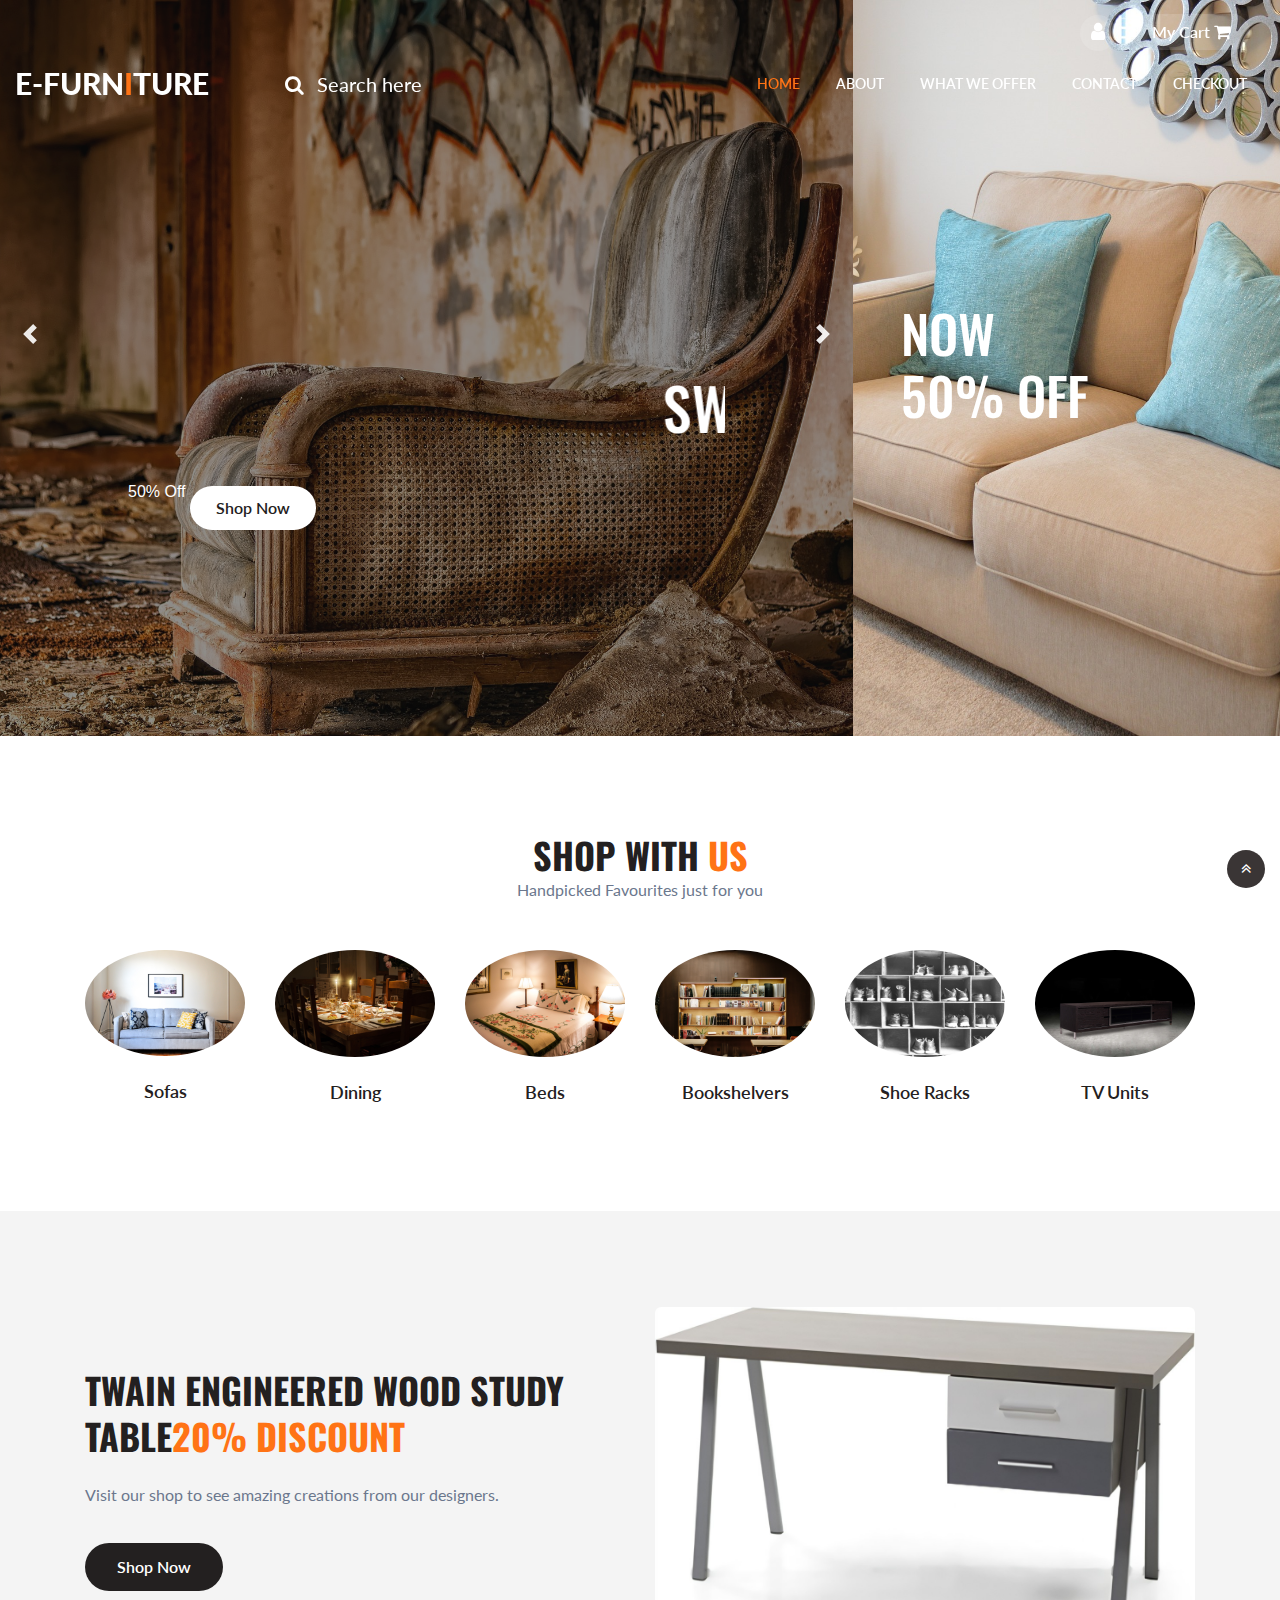
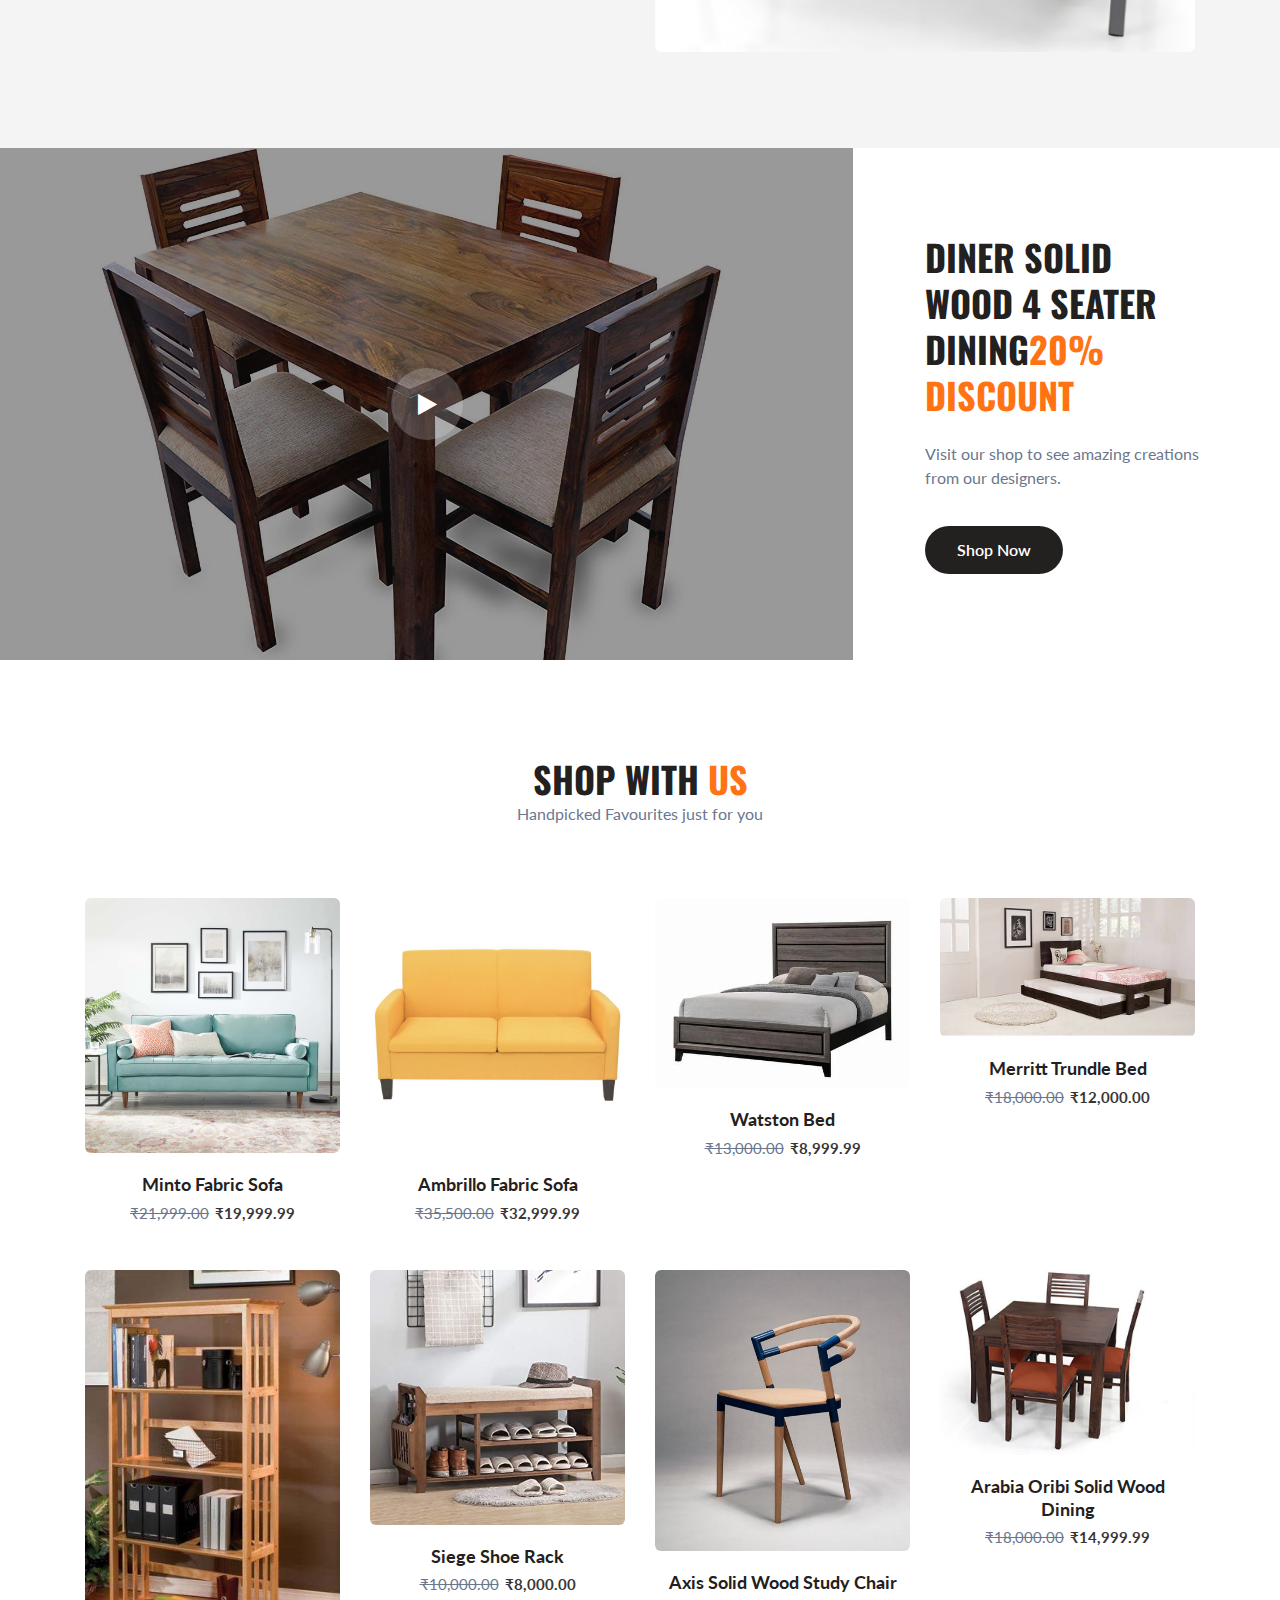
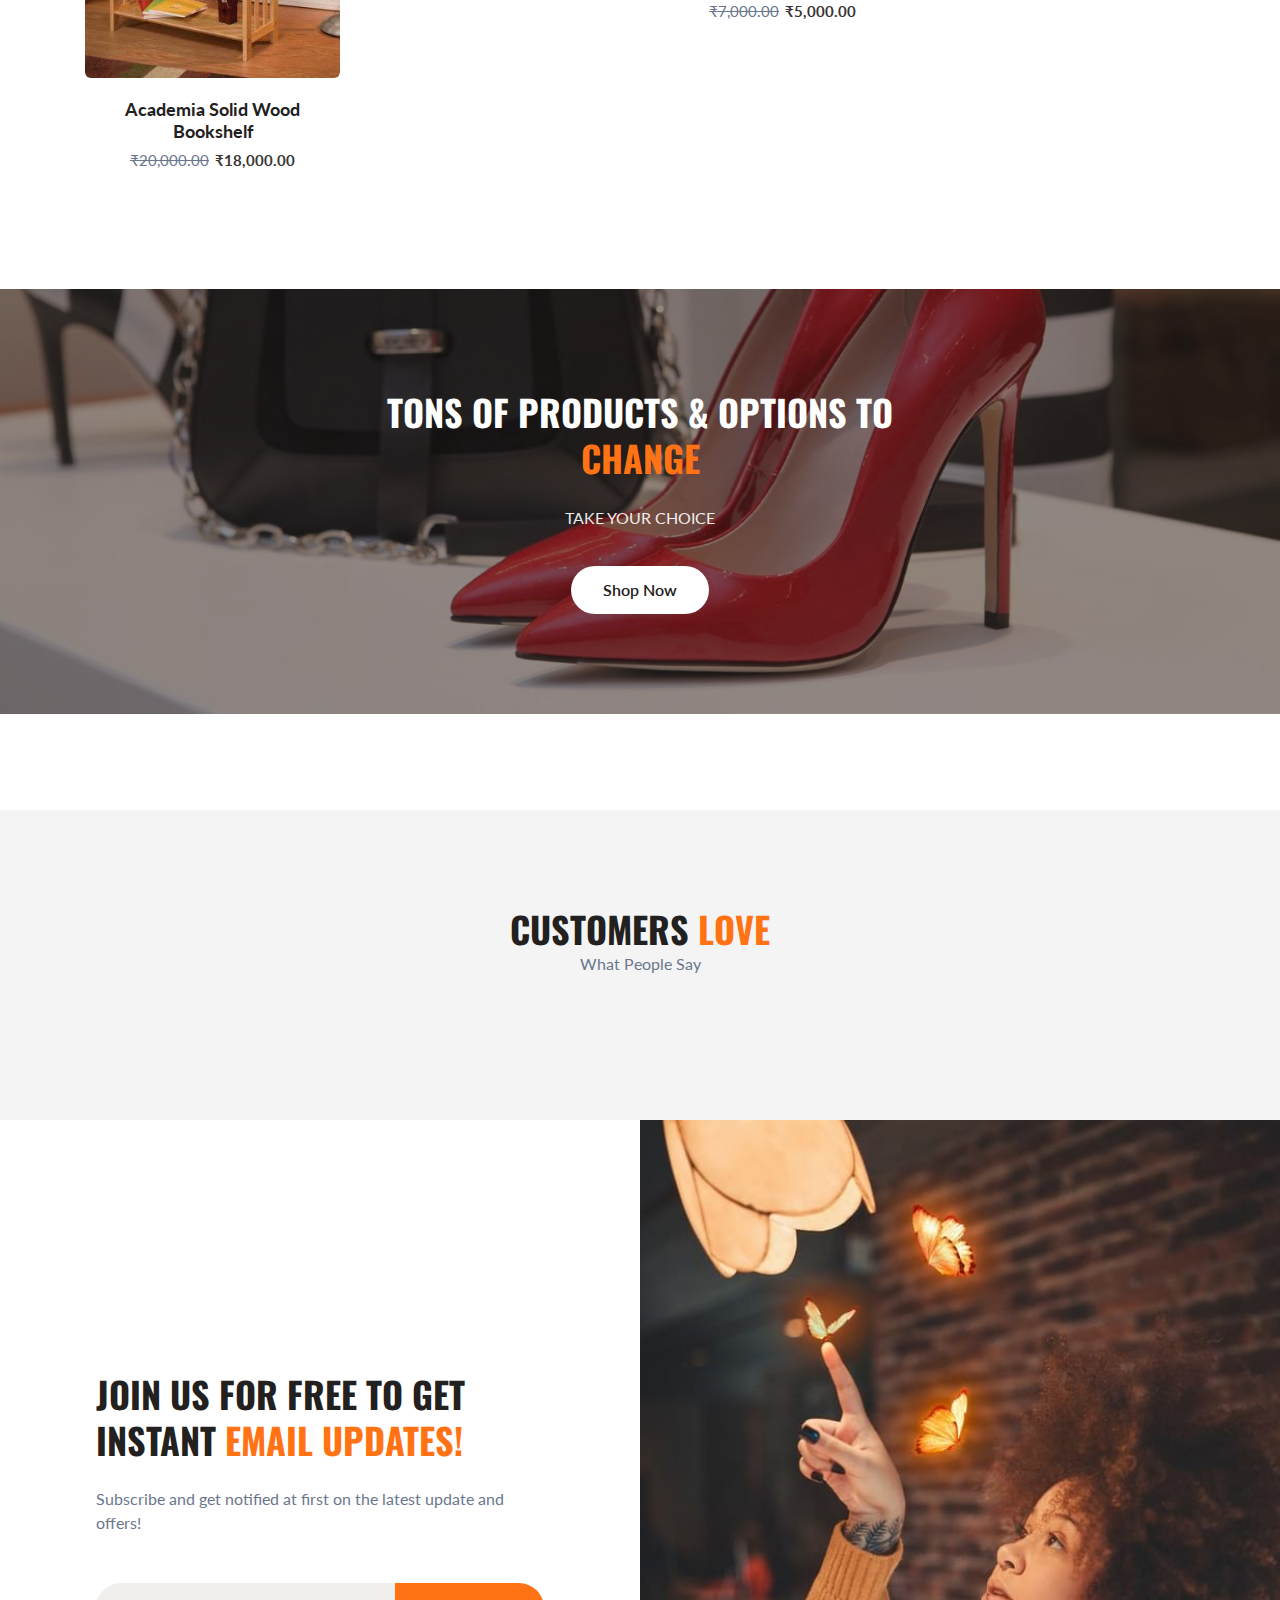
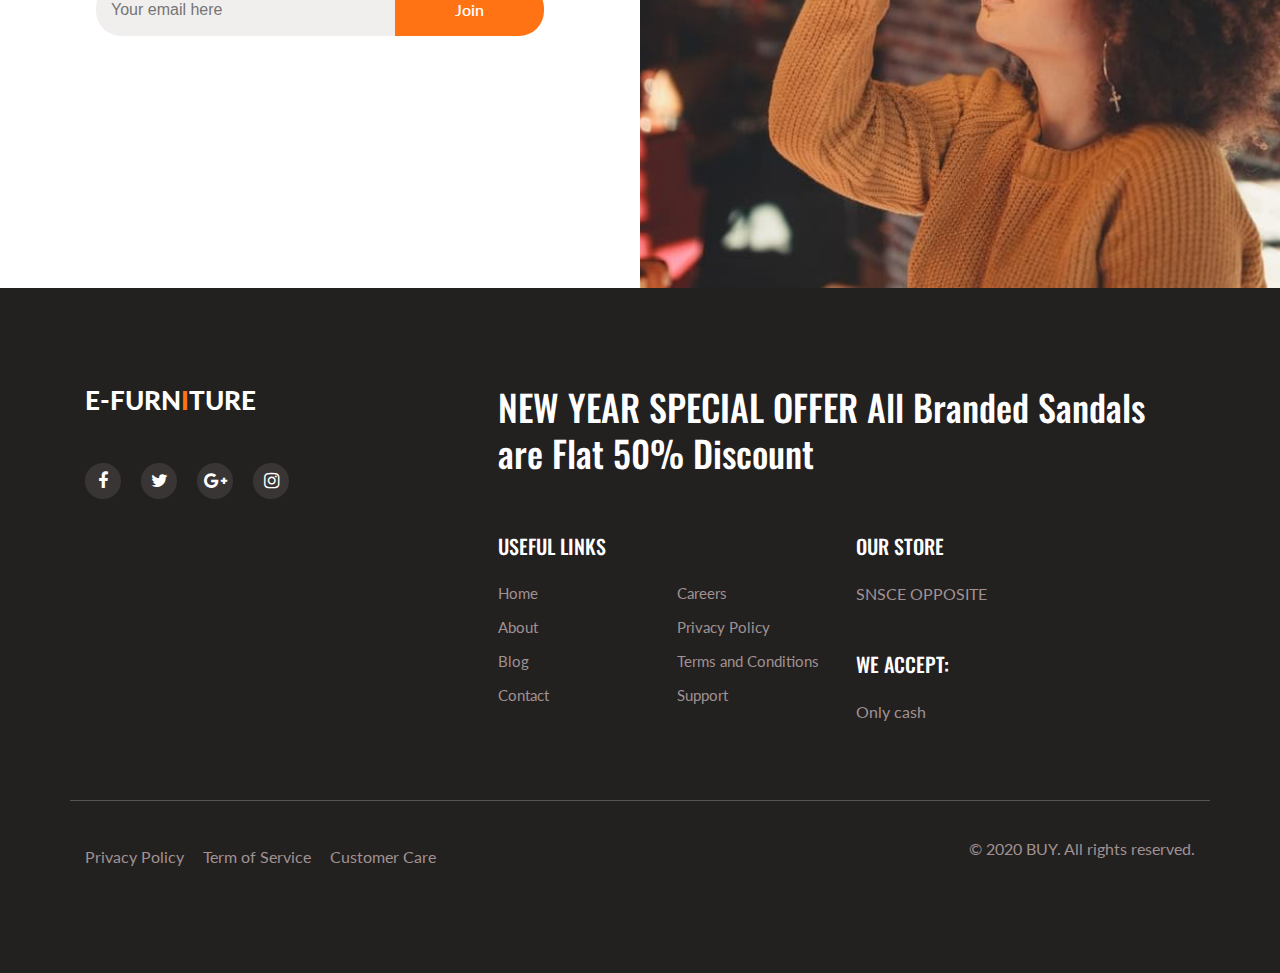
<file: index.html>
<!DOCTYPE html>
<html lang="english">

<head>
  <meta charset="utf-8">
  <meta name="viewport" content="width=device-width, initial-scale=1, shrink-to-fit=no">
  <title>ECOMMERCE FURNITURE</title>
  <link rel="stylesheet" href="assets/css/style-starter.css">
  <link href="//fonts.googleapis.com/css?family=Oswald:300,400,500,600&display=swap" rel="stylesheet">
  <link href="//fonts.googleapis.com/css?family=Lato:300,300i,400,400i,700,900&display=swap" rel="stylesheet">
   
</head>
<body>
<section class="w3l-banner-slider-main">
	<div class="top-header-content">
		<header class="tophny-header">
			<div class="container-fluid">
				<div class="top-right-strip row">
						<div class="top-hny-left-content col-lg-6 pl-lg-0">
					</div>
					<ul class="top-hnt-right-content col-lg-6">

						<li class="button-log usernhy">
							<a class="btn-open" href="#">
								<span class="fa fa-user" aria-hidden="true"></span>
							</a>
						</li>
						<li class="transmitvcart galssescart2 cart cart box_1">
							<form action="#" method="post" class="last">
								<input type="hidden" name="cmd" value="_cart">
								<input type="hidden" name="display" value="1">
								<button class="top_transmitv_cart" type="submit" name="submit" value="">
									My Cart
									<span class="fa fa-shopping-cart"></span>
								</button>
							</form>
						</li>
					</ul>
					<div class="overlay-login text-left">
						<button type="button" class="overlay-close1">
							<i class="fa fa-times" aria-hidden="true"></i>
						</button>
						<div class="wrap">
							<h5 class="text-center mb-4">Login Now</h5>
							<div class="login-bghny p-md-5 p-4 mx-auto mw-100">
								<form action="login.php" method="post" autocapitalize="off">
									<div class="form-group">
										<p class="login-texthny mb-2">Email address</p>
										<input type="email" class="form-control" id="exampleInputEmail1"
											aria-describedby="emailHelp" placeholder="" name="emailid" required="">
										<small id="emailHelp" class="form-text text-muted">We'll never share your email
											with anyone else.</small>
									</div>
									<div class="form-group">
										<p class="login-texthny mb-2">Password</p>
										<input type="password" class="form-control" id="exampleInputPassword1"
											placeholder="" name="password" required="">
									</div>
									<div class="form-check mb-2">
										<div class="userhny-check">
											<label class="check-remember container">
												<input type="checkbox" class="form-check"> <span
													class="checkmark"></span>
												<p class="privacy-policy">Remember me</p>
											</label>
											<div class="clearfix"></div>
										</div>
									</div>
									<button type="submit" class="submit-login btn mb-4">Sign In</button>

								</form>
							</div>
						</div>
					</div>
				</div>
			</div>
			<nav class="navbar navbar-expand-lg navbar-light">
				<div class="container-fluid serarc-fluid">
					<a class="navbar-brand" href="index.html">
						E-FURN<span class="lohny">I</span>TURE</a>
					
					<div class="search-right">

						<a href="#search" title="search"><span class="fa fa-search mr-2" aria-hidden="true"></span>
							<span class="search-text">Search here</span></a>
						<div id="search" class="pop-overlay">
							<div class="popup">

								<form action="#" method="post" class="search-box">
									<input type="search" placeholder="Keyword" name="search" required="required"
										autofocus="">
									<button type="submit" class="btn">Search</button>
								</form>

							</div>
							<a class="close" href="#">×</a>
						</div>
					</div>
					<button class="navbar-toggler" type="button" data-toggle="collapse"
						data-target="#navbarSupportedContent" aria-controls="navbarSupportedContent"
						aria-expanded="false" aria-label="Toggle navigation">
						<span class="navbar-toggler-icon fa fa-bars"> </span>
					</button>
					<div class="collapse navbar-collapse" id="navbarSupportedContent">
						<ul class="navbar-nav ml-auto">
							<li class="nav-item active">
								<a class="nav-link" href="index.html">Home</a>
							</li>
							<li class="nav-item">
								<a class="nav-link" href="about.html">About</a>
							</li>
							<li class="nav-item">
								<a class="nav-link" href="about.html">What We Offer</a>
							  </li>


							<li class="nav-item">
								<a class="nav-link" href="contact.html">Contact</a>
							</li>
							<li class="nav-item">
								<a class="nav-link" href="check.html">Checkout</a>
							</li>
						</ul>

					</div>
				</div>
			</nav>
		</header>
		<div class="bannerhny-content">

			<div class="content-baner-inf">
				<div id="carouselExampleIndicators" class="carousel slide" data-ride="carousel">
					<ol class="carousel-indicators">
						<li data-target="#carouselExampleIndicators" data-slide-to="0" class="active"></li>
						<li data-target="#carouselExampleIndicators" data-slide-to="1"></li>
						<li data-target="#carouselExampleIndicators" data-slide-to="2"></li>
						<li data-target="#carouselExampleIndicators" data-slide-to="3"></li>
					</ol>
					<div class="carousel-inner">
						<div class="carousel-item active">
							<div class="container">
								<div class="carousel-caption">
									<marquee><h3>sweet
										november</marquee>
										<br>50% Off</h3>
									<a href="#" class="shop-button btn">
										Shop Now
									</a>

								</div>
							</div>
						</div>
						<div class="carousel-item item2">
							<div class="container">
								<div class="carousel-caption">
									<marquee><h3>Dining
										starting from
										<br>₹11,999</h3></marquee>
									<a href="#" class="shop-button btn">
										Shop Now
									</a>

								</div>
							</div>
						</div>
						<div class="carousel-item item3">
							<div class="container">
								<div class="carousel-caption">
									<h3>Study
										tables
										<br>₹6,399</h3>
									<a href="#" class="shop-button btn">
										Shop Now
									</a>

								</div>
							</div>
						</div>
						<div class="carousel-item item4">
							<div class="container">
								<div class="carousel-caption">
									<h3>Best Buys
										UNDER 
										<br>₹7,500</h3>
									<a href="#" class="shop-button btn">
										Shop Now
									</a>
								</div>
							</div>
						</div>
					</div>
					<a class="carousel-control-prev" href="#carouselExampleIndicators" role="button" data-slide="prev">
						<span class="carousel-control-prev-icon" aria-hidden="true"></span>
						<span class="sr-only">Previous</span>
					</a>
					<a class="carousel-control-next" href="#carouselExampleIndicators" role="button" data-slide="next">
						<span class="carousel-control-next-icon" aria-hidden="true"></span>
						<span class="sr-only">Next</span>
					</a>
				</div>
			</div>
			<div class="right-banner">
				<div class="right-1">
					<h4>
						now
						
						<br>50% Off</h4>
				</div>
			</div>

		</div>

</section>
<section class="w3l-grids-hny-2">
	<div class="grids-hny-2-mian py-5">
		<div class="container py-lg-5">
				
			<h3 class="hny-title mb-0 text-center">Shop With <span>Us</span></h3>
			<p class="mb-4 text-center">Handpicked Favourites just for you</p>
			<div class="welcome-grids row mt-5">
				<div class="col-lg-2 col-md-4 col-6 welcome-image">
						<div class="boxhny13">
								<a href="sofas.html">
										<img src="assets/images/grid1.jpg" class="img-fluid" alt="" />
								<div class="boxhny-content">
									<h3 class="title">Product
								</div>
							</a>
						</div>
						<h4><a href="sofas.html">Sofas</a></h4>

				</div>
				
				<div class="col-lg-2 col-md-4 col-6 welcome-image">
						<div class="boxhny13">
								<a href="Dining.html">
										<img src="assets/images/grid3.jpg" class="img-fluid" alt="" />
								<div class="boxhny-content">
									<h3 class="title">Product</h3>
								</div>
							</a>
						</div>
						<h4><a href="Dining.html">
								Dining</a></h4>

					
				</div>
				<div class="col-lg-2 col-md-4 col-6 welcome-image">
						<div class="boxhny13">
								<a href="beds.html">
										<img src="assets/images/grid2.jpg" class="img-fluid" alt="" />
								<div class="boxhny-content">
									<h3 class="title">Product</h3>
								</div>
							</a>
						</div>
						<h4><a href="beds.html">Beds</a></h4>

				
				</div>
				<div class="col-lg-2 col-md-4 col-6 welcome-image">
						<div class="boxhny13">
								<a href="bookshelvers.html">
										<img src="assets/images/grid4.jpg" class="img-fluid" alt="" />
								<div class="boxhny-content">
									<h3 class="title">Product</h3>
								</div>
							</a>
						</div>
						<h4><a href="bookshelvers.html">Bookshelvers</a></h4>

				</div>
				<div class="col-lg-2 col-md-4 col-6 welcome-image">
						<div class="boxhny13">
								<a href="shoeracks.html">
										<img src="assets/images/grid5.jpg" class="img-fluid" alt="" />
								<div class="boxhny-content">
									<h3 class="title">Product</h3>
								</div>
							</a>
						</div>
						<h4><a href="shoeracks.html">
								Shoe Racks</a></h4>

					
				</div>
				<div class="col-lg-2 col-md-4 col-6 welcome-image">
						<div class="boxhny13">
								<a href="tvunits.html">
										<img src="assets/images/grid6.jpg" class="img-fluid" alt="" />
								<div class="boxhny-content">
									<h3 class="title">Product</h3>
								</div>
							</a>
						</div>
						<h4><a href="tvunits.html">
								TV Units</a></h4>

					
				</div>
			</div>

		</div>
	</div>
</section>

<section class="w3l-content-w-photo-6">
	  <div class="content-photo-6-mian py-5">
			 <div class="container py-lg-5">
					<div class="align-photo-6-inf-cols row">
						
						<div class="photo-6-inf-right col-lg-6">
								<h3 class="hny-title text-left">Twain Engineered Wood study Table<span>20% Discount</span></h3>
								<p>Visit our shop to see amazing creations from our designers.</p>
								<a href="#" class="read-more btn">
										Shop Now
								</a>
						</div>
						<div class="photo-6-inf-left col-lg-6">
								<img src="assets/images/1.jpg" class="img-fluid" alt="">
						</div>
					</div>
				 </div>
			 </div>
	 </section>
   <!-- //specification-6-->
     
<section class="w3l-video-6">
	<!-- /video-6-->
	<div class="video-66-info">
		<div class="container-fluid">
			<div class="video-grids-info row">
				<div class="video-gd-right col-lg-8">
					<div class="video-inner text-center">
									<a class="play-button btn popup-with-zoom-anim" href="#small-dialog">
											<span class="fa fa-play" aria-hidden="true"></span>
									</a>
									<div id="small-dialog" class="mfp-hide">
										<div class="search-top notify-popup">
												<iframe src="" frameborder="0"
												allow="autoplay; fullscreen" allowfullscreen></iframe>
										</div>
									</div>
								  </div>
				  </div>
				<div class="video-gd-left col-lg-4 p-lg-5 p-4">
					<div class="p-xl-4 p-0 video-wrap">
						<h3 class="hny-title text-left">Diner Solid Wood 4 Seater Dining<span>20% Discount</span>
						</h3>
						<p>Visit our shop to see amazing creations from our designers.</p>
						<a href="#" class="read-more btn">
							Shop Now
						</a>
					</div>
				</div>

			</div>
		</div>
	</div>
</section>
<section class="w3l-ecommerce-main">
	<div class="ecom-contenthny py-5">
		<div class="container py-lg-5">
			<h3 class="hny-title mb-0 text-center">Shop With <span>Us</span></h3>
			<p class="text-center">Handpicked Favourites just for you</p>
			<div class="ecom-products-grids row mt-lg-5 mt-3">
				<div class="col-lg-3 col-6 product-incfhny mt-4">
					<div class="product-grid2 transmitv">
						<div class="product-image2">
							<a href="#">
								<img class="pic-1 img-fluid" src="assets/images/shop-1.jpg">
								<img class="pic-2 img-fluid" src="assets/images/shop-11.jpg">
							</a>
							<ul class="social">
									<li><a href="#" data-tip="Quick View"><span class="fa fa-eye"></span></a></li>

									<li><a href="#" data-tip="Add to Cart"><span class="fa fa-shopping-bag"></span></a>
									</li>
							</ul>
							<div class="transmitv single-item">
							<form action="#" method="post">
									<input type="hidden" name="cmd" value="_cart">
									<input type="hidden" name="add" value="1">
									<input type="hidden" name="transmitv_item" value="Minto Fabric Sofa">
									<input type="hidden" name="amount" value="19999.99">
									<button type="submit" class="transmitv-cart ptransmitv-cart add-to-cart">
										Add to Cart
									</button>
								</form>
							</div>
						</div>
						<div class="product-content">
							<h3 class="title"><a href="#">Minto Fabric Sofa </a></h3>
							<span class="price"><del>₹21,999.00</del>₹19,999.99</span>
						</div>
					</div>
				</div>
				<div class="col-lg-3 col-6 product-incfhny mt-4">
					<div class="product-grid2">
						<div class="product-image2">
							<a href="#">
								<img class="pic-1 img-fluid" src="assets/images/shop-2.jpg">
								<img class="pic-2 img-fluid" src="assets/images/shop-22.jpg">
							</a>
							<ul class="social">
									<li><a href="#" data-tip="Quick View"><span class="fa fa-eye"></span></a></li>

									<li><a href="#" data-tip="Add to Cart"><span class="fa fa-shopping-bag"></span></a>
									</li>
							</ul>
							<div class="transmitv single-item">
									<form action="#" method="post">
											<input type="hidden" name="cmd" value="_cart">
											<input type="hidden" name="add" value="1">
											<input type="hidden" name="transmitv_item" value="Ambrillo Fabric Sofa">
											<input type="hidden" name="amount" value="32999.99">
											<button type="submit" class="transmitv-cart ptransmitv-cart add-to-cart">
												Add to Cart
											</button>
										</form>
									</div>
						</div>
						<div class="product-content">
							<h3 class="title"><a href="#">Ambrillo Fabric Sofa </a></h3>
							<span class="price"><del>₹35,500.00</del>₹32,999.99</span>
						</div>
					</div>

				</div>
				<div class="col-lg-3 col-6 product-incfhny mt-4">
					<div class="product-grid2">
						<div class="product-image2">
							<a href="#">
								<img class="pic-1 img-fluid" src="assets/images/shop-3.jpg">
								<img class="pic-2 img-fluid" src="assets/images/shop-33.jpg">
							</a>
							<ul class="social">
									<li><a href="#" data-tip="Quick View"><span class="fa fa-eye"></span></a></li>

									<li><a href="#" data-tip="Add to Cart"><span class="fa fa-shopping-bag"></span></a>
									</li>
							</ul>
							<div class="transmitv single-item">
									<form action="#" method="post">
											<input type="hidden" name="cmd" value="_cart">
											<input type="hidden" name="add" value="1">
											<input type="hidden" name="transmitv_item" value="Watston Bed">
											<input type="hidden" name="amount" value="8999.99">
											<button type="submit" class="transmitv-cart ptransmitv-cart add-to-cart">
												Add to Cart
											</button>
										</form>
									</div>
						</div>
						<div class="product-content">
							<h3 class="title"><a href="#">Watston Bed</a></h3>
							<span class="price"><del>₹13,000.00</del>₹8,999.99</span>
						</div>
					</div>

				</div>
				<div class="col-lg-3 col-6 product-incfhny mt-4">
					<div class="product-grid2">
						<div class="product-image2">
							<a href="#">
								<img class="pic-1 img-fluid" src="assets/images/shop-4.jpg">
								<img class="pic-2 img-fluid" src="assets/images/shop-44.jpg">
							</a>
							<ul class="social">
									<li><a href="#" data-tip="Quick View"><span class="fa fa-eye"></span></a></li>

									<li><a href="#" data-tip="Add to Cart"><span class="fa fa-shopping-bag"></span></a>
									</li>
							</ul>
							<div class="transmitv single-item">
									<form action="#" method="post">
											<input type="hidden" name="cmd" value="_cart">
											<input type="hidden" name="add" value="1">
											<input type="hidden" name="transmitv_item" value="Merritt Trundle Bed">
											<input type="hidden" name="amount" value="12000.00">
											<button type="submit" class="transmitv-cart ptransmitv-cart add-to-cart">
												Add to Cart
											</button>
										</form>
									</div>
						</div>
						<div class="product-content">
							<h3 class="title"><a href="#">Merritt Trundle Bed</a></h3>
							<span class="price"><del>₹18,000.00</del>₹12,000.00</span>
						</div>
					</div>

				</div>
				<div class="col-lg-3 col-6 product-incfhny mt-4">
					<div class="product-grid2">
						<div class="product-image2">
							<a href="#">
								<img class="pic-1 img-fluid" src="assets/images/shop-5.jpg">
								<img class="pic-2 img-fluid" src="assets/images/shop-55.jpg">
							</a>
							<ul class="social">
									<li><a href="#" data-tip="Quick View"><span class="fa fa-eye"></span></a></li>

									<li><a href="#" data-tip="Add to Cart"><span class="fa fa-shopping-bag"></span></a>
									</li>
							</ul>
							<div class="transmitv single-item">
									<form action="#" method="post">
											<input type="hidden" name="cmd" value="_cart">
											<input type="hidden" name="add" value="1">
											<input type="hidden" name="transmitv_item" value="Academia Solid Wood Bookshelf">
											<input type="hidden" name="amount" value="18000.00">
											<button type="submit" class="transmitv-cart ptransmitv-cart add-to-cart">
												Add to Cart
											</button>
										</form>
									</div>
						</div>
						<div class="product-content">
							<h3 class="title"><a href="#">Academia Solid Wood Bookshelf</a></h3>
							<span class="price"><del>₹20,000.00</del>₹18,000.00</span>
						</div>
					</div>

				</div>
				<div class="col-lg-3 col-6 product-incfhny mt-4">
					<div class="product-grid2">
						<div class="product-image2">
							<a href="#">
								<img class="pic-1 img-fluid" src="assets/images/shop-6.jpg">
								<img class="pic-2 img-fluid" src="assets/images/shop-66.jpg">
							</a>
							<ul class="social">
									<li><a href="#" data-tip="Quick View"><span class="fa fa-eye"></span></a></li>

									<li><a href="#" data-tip="Add to Cart"><span class="fa fa-shopping-bag"></span></a>
									</li>
							</ul>
							<div class="transmitv single-item">
									<form action="#" method="post">
											<input type="hidden" name="cmd" value="_cart">
											<input type="hidden" name="add" value="1">
											<input type="hidden" name="transmitv_item" value="Siege Shoe Rack">
											<input type="hidden" name="amount" value="8000.00">
											<button type="submit" class="transmitv-cart ptransmitv-cart add-to-cart">
												Add to Cart
											</button>
										</form>
									</div>
						</div>
						<div class="product-content">
							<h3 class="title"><a href="#">Siege Shoe Rack</a></h3>
							<span class="price"><del>₹10,000.00</del>₹8,000.00</span>
						</div>
					</div>

				</div>
				<div class="col-lg-3 col-6 product-incfhny mt-4">
					<div class="product-grid2">
						<div class="product-image2">
							<a href="#">
								<img class="pic-1 img-fluid" src="assets/images/shop-7.jpg">
								<img class="pic-2 img-fluid" src="assets/images/shop-77.jpg">
							</a>
							<ul class="social">
									<li><a href="#" data-tip="Quick View"><span class="fa fa-eye"></span></a></li>

									<li><a href="#" data-tip="Add to Cart"><span class="fa fa-shopping-bag"></span></a>
									</li>
							</ul>
							<div class="transmitv single-item">
									<form action="#" method="post">
											<input type="hidden" name="cmd" value="_cart">
											<input type="hidden" name="add" value="1">
											<input type="hidden" name="transmitv_item" value="Axis Solid Wood Study Chair">
											<input type="hidden" name="amount" value="5000.00">
											<button type="submit" class="transmitv-cart ptransmitv-cart add-to-cart">
												Add to Cart
											</button>
										</form>
									</div>
						</div>
						<div class="product-content">
							<h3 class="title"><a href="#">Axis Solid Wood Study Chair</a></h3>
							<span class="price"><del>₹7,000.00</del>₹5,000.00</span>
						</div>
					</div>

				</div>
				<div class="col-lg-3 col-6 product-incfhny mt-4">
					<div class="product-grid2">
						<div class="product-image2">
							<a href="#">
								<img class="pic-1 img-fluid" src="assets/images/shop-8.jpg">
								<img class="pic-2 img-fluid" src="assets/images/shop-88.jpg">
							</a>
							<ul class="social">
									<li><a href="#" data-tip="Quick View"><span class="fa fa-eye"></span></a></li>

									<li><a href="#" data-tip="Add to Cart"><span class="fa fa-shopping-bag"></span></a>
									</li>
							</ul>
							<div class="transmitv single-item">
									<form action="#" method="post">
											<input type="hidden" name="cmd" value="_cart">
											<input type="hidden" name="add" value="1">
											<input type="hidden" name="transmitv_item" value="Arabia Oribi Solid Wood Dining">
											<input type="hidden" name="amount" value="14999.99">
											<button type="submit" class="transmitv-cart ptransmitv-cart add-to-cart">
												Add to Cart
											</button>
										</form>
									</div>
						</div>
						<div class="product-content">
							<h3 class="title"><a href="#">Arabia Oribi Solid Wood Dining</a></h3>
							<span class="price"><del>₹18,000.00</del>₹14,999.99</span>
						</div>
					</div>

				</div>


			</div>
		</div>
	</div>
</section>
<section class="w3l-content-5">
	<div class="content-5-main">
		<div class="container">
			<div class="content-info-in row">
				<div class="content-gd col-md-6 offset-lg-3 text-center">
					<h3 class="hny-title two">
						Tons of Products & Options to
						<span>change</span></h3>
					<p>TAKE YOUR CHOICE</p>
					<a href="#" class="read-more-btn2 btn">
						Shop Now
					</a>

				</div>

			</div>

		</div>
	</div>
</section>
<section class="w3l-post-grids-6">
	<div class="post-6-mian py-5">
		
	</div>
</section>
<section class="w3l-customers-sec-6">
	<div class="customers-sec-6-cintent py-5">
		<div class="container py-lg-5">
				<h3 class="hny-title text-center mb-0 ">Customers <span>Love</span></h3>
				<p class="mb-5 text-center">What People Say</p>
			
			</div>
		</div>
	</div>
</section>
<section class="w3l-subscription-6">
	<div class="subscription-infhny">
		<div class="container-fluid">

			<div class="subscription-grids row">

				<div class="subscription-right form-right-inf col-lg-6 p-md-5 p-4">
					<div class="p-lg-5 py-md-0 py-3">
						<h3 class="hny-title">Join us for FREE to get instant <span>email updates!</span></h3>
							<p>Subscribe and get notified at first on the latest update and offers!</p>

						<form action="#" method="post" class="signin-form mt-lg-5 mt-4">
							<div class="forms-gds">
								<div class="form-input">
									<input type="email" name="" placeholder="Your email here" required="">
								</div>
								<div class="form-input"><button class="btn">Join</button></div>
							</div>
						</form>
					</div>
				</div>
				<div class="subscription-left forms-25-info col-lg-6 ">

				</div>
			</div>

		</div>
</section>


  <section class="w3l-footer-22">
      <div class="footer-hny py-5">
          <div class="container py-lg-5">
              <div class="text-txt row">
                  <div class="left-side col-lg-4">
                      <h3><a class="logo-footer" href="index.html">
                           E-FURN<span class="lohny">I</span>tURE</a></h3>
                     
                      <p> </p>
                      <ul class="social-footerhny mt-lg-5 mt-4">

                          <li><a class="facebook" href="#"><span class="fa fa-facebook" aria-hidden="true"></span></a>
                          </li>
                          <li><a class="twitter" href="#"><span class="fa fa-twitter" aria-hidden="true"></span></a>
                          </li>
                          <li><a class="google" href="#"><span class="fa fa-google-plus" aria-hidden="true"></span></a>
                          </li>
                          <li><a class="instagram" href="#"><span class="fa fa-instagram" aria-hidden="true"></span></a>
                          </li>
                      </ul>
                  </div>

                  <div class="right-side col-lg-8 pl-lg-5">
                      <h4>NEW  YEAR SPECIAL OFFER
                        All Branded Sandals are Flat 50% Discount</h4>
                      <div class="sub-columns">
                          <div class="sub-one-left">
                              <h6>Useful Links</h6>
                              <div class="footer-hny-ul">
                                  <ul>
                                      <li><a href="index.html">Home</a></li>
                                      <li><a href="about.html">About</a></li>
                                      <li><a href="#">Blog</a></li>
                                      <li><a href="contact.html">Contact</a></li>
                                  </ul>
                                  <ul>
                                      <li><a href="#">Careers</a></li>
                                      <li><a href="#">Privacy Policy</a></li>
                                      <li><a href="#">Terms and Conditions</a></li>
                                      <li><a href="contact.html">Support</a></li>
                                  </ul>
                              </div>

                          </div>
                          <div class="sub-two-right">
                              <h6>Our Store</h6>
                              <p class="mb-5">SNSCE OPPOSITE </p>

                              <h6>We accept:</h6>
                                <p>Only cash</p>
                          </div>
                      </div>
                  </div>
              </div>
              <div class="below-section row">
                  <div class="columns col-lg-6">
                      <ul class="jst-link">
                          <li><a href="#">Privacy Policy </a> </li>
                          <li><a href="#">Term of Service</a></li>
                          <li><a href="contact.html">Customer Care</a> </li>
                      </ul>
                  </div>
                  <div class="columns col-lg-6 text-lg-right">
                      <p>© 2020 BUY. All rights reserved. <a href="https://w3layouts.com/" target="_blank">
                            </a>
                      </p>
                  </div>
                  <button onclick="topFunction()" id="movetop" title="Go to top">
                      <span class="fa fa-angle-double-up"></span>
                  </button>
              </div>
          </div>
      </div>

      <script>
          window.onscroll = function () {
              scrollFunction()
          };

          function scrollFunction() {
              if (document.body.scrollTop > 20 || document.documentElement.scrollTop > 20) {
                  document.getElementById("movetop").style.display = "block";
              } else {
                  document.getElementById("movetop").style.display = "none";
              }
          }

          function topFunction() {
              document.body.scrollTop = 0;
              document.documentElement.scrollTop = 0;
          }
      </script>
  </section>


  </body>

  </html>

<script src="assets/js/jquery-3.3.1.min.js"></script>
<script src="assets/js/jquery-2.1.4.min.js"></script>
<script>
		$(document).ready(function () {
			$(".button-log a").click(function () {
				$(".overlay-login").fadeToggle(200);
				$(this).toggleClass('btn-open').toggleClass('btn-close');
			});
		});
		$('.overlay-close1').on('click', function () {
			$(".overlay-login").fadeToggle(200);
			$(".button-log a").toggleClass('btn-open').toggleClass('btn-close');
			open = false;
		});
  </script>
<script>
		$('#customerhnyCarousel').carousel({
				interval: 5000
    });
  </script>
 <script src="assets/js/minicart.js"></script>
 <script>
     transmitv.render();

     transmitv.cart.on('transmitv_checkout', function (evt) {
         var items, len, i;

         if (this.subtotal() > 0) {
             items = this.items();

             for (i = 0, len = items.length; i < len; i++) {}
         }
     });
 </script>
<script src="assets/js/jquery.magnific-popup.js"></script>
<script>
  $(document).ready(function () {
    $('.popup-with-zoom-anim').magnificPopup({
      type: 'inline',
      fixedContentPos: false,
      fixedBgPos: true,
      overflowY: 'auto',
      closeBtnInside: true,
      preloader: false,
      midClick: true,
      removalDelay: 300,
      mainClass: 'my-mfp-zoom-in'
    });

  });
</script>

<script>
  $(function () {
    $('.navbar-toggler').click(function () {
      $('body').toggleClass('noscroll');
    })
  });
</script>
<script src="assets/js/bootstrap.min.js"></script>
</file>
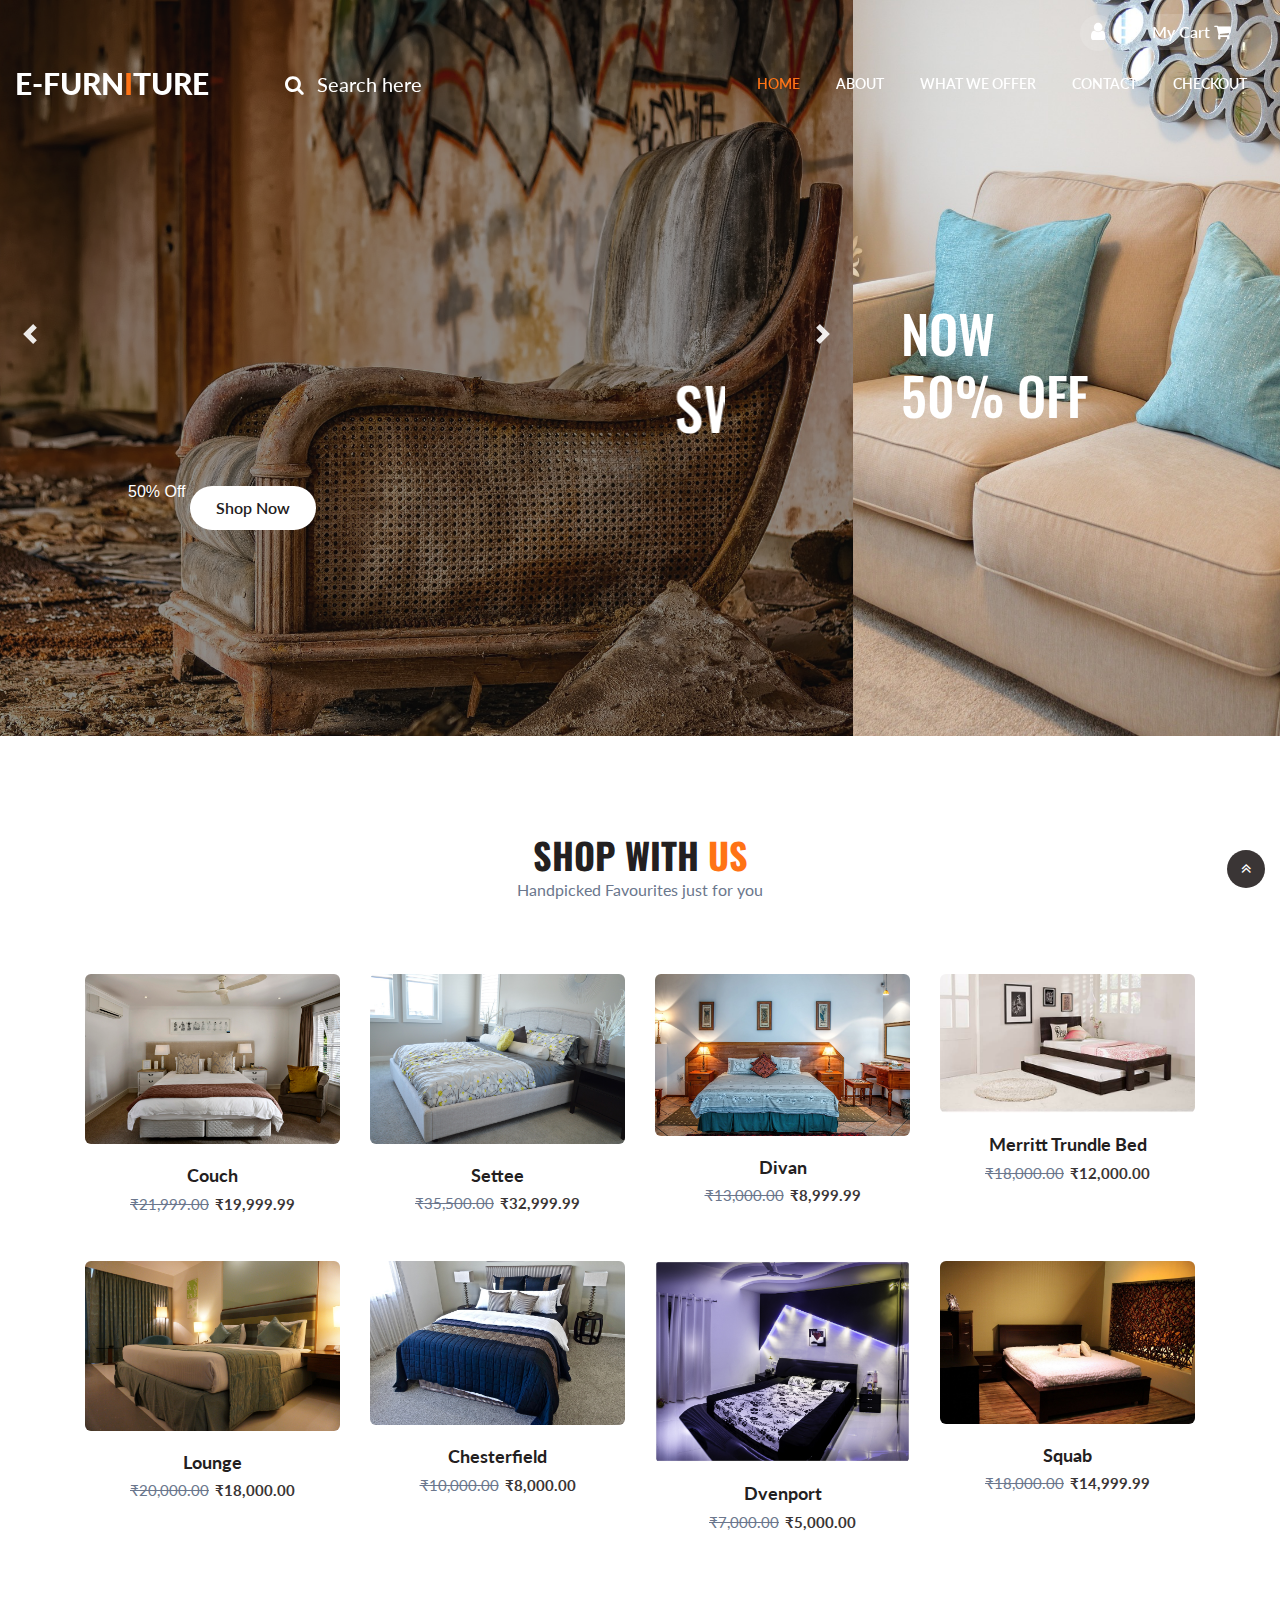
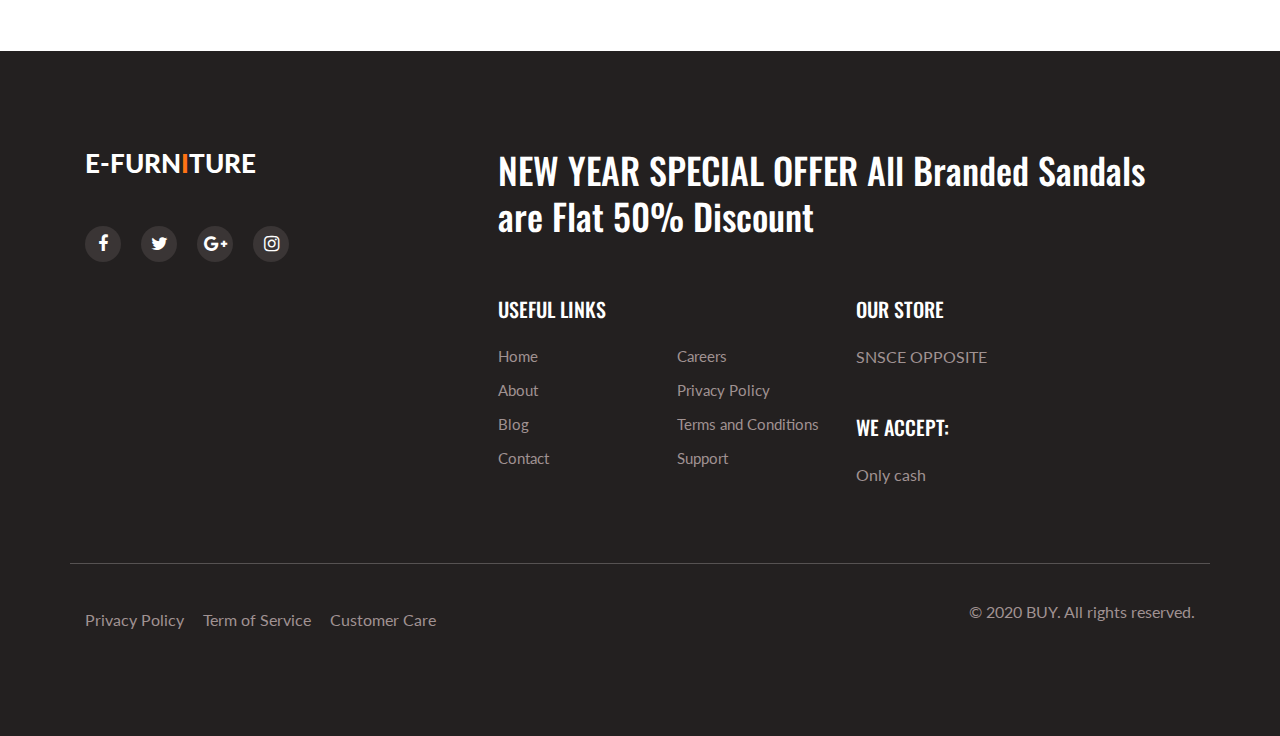
<file: beds.html>
<!DOCTYPE html>
<html lang="english">

<head>
  <meta charset="utf-8">
  <meta name="viewport" content="width=device-width, initial-scale=1, shrink-to-fit=no">
  <title>ECOMMERCE FURNITURE</title>
  <link rel="stylesheet" href="assets/css/style-starter.css">
  <link href="//fonts.googleapis.com/css?family=Oswald:300,400,500,600&display=swap" rel="stylesheet">
  <link href="//fonts.googleapis.com/css?family=Lato:300,300i,400,400i,700,900&display=swap" rel="stylesheet">
   
</head>
<body>
<section class="w3l-banner-slider-main">
	<div class="top-header-content">
		<header class="tophny-header">
			<div class="container-fluid">
				<div class="top-right-strip row">
						<div class="top-hny-left-content col-lg-6 pl-lg-0">
					</div>
					<ul class="top-hnt-right-content col-lg-6">

						<li class="button-log usernhy">
							<a class="btn-open" href="#">
								<span class="fa fa-user" aria-hidden="true"></span>
							</a>
						</li>
						<li class="transmitvcart galssescart2 cart cart box_1">
							<form action="#" method="post" class="last">
								<input type="hidden" name="cmd" value="_cart">
								<input type="hidden" name="display" value="1">
								<button class="top_transmitv_cart" type="submit" name="submit" value="">
									My Cart
									<span class="fa fa-shopping-cart"></span>
								</button>
							</form>
						</li>
					</ul>
					<div class="overlay-login text-left">
						<button type="button" class="overlay-close1">
							<i class="fa fa-times" aria-hidden="true"></i>
						</button>
						<div class="wrap">
							<h5 class="text-center mb-4">Login Now</h5>
							<div class="login-bghny p-md-5 p-4 mx-auto mw-100">
								<form action="#" method="post">
									<div class="form-group">
										<p class="login-texthny mb-2">Email address</p>
										<input type="email" class="form-control" id="exampleInputEmail1"
											aria-describedby="emailHelp" placeholder="" required="">
										<small id="emailHelp" class="form-text text-muted">We'll never share your email
											with anyone else.</small>
									</div>
									<div class="form-group">
										<p class="login-texthny mb-2">Password</p>
										<input type="password" class="form-control" id="exampleInputPassword1"
											placeholder="" required="">
									</div>
									<div class="form-check mb-2">
										<div class="userhny-check">
											<label class="check-remember container">
												<input type="checkbox" class="form-check"> <span
													class="checkmark"></span>
												<p class="privacy-policy">Remember me</p>
											</label>
											<div class="clearfix"></div>
										</div>
									</div>
									<button type="submit" class="submit-login btn mb-4">Sign In</button>

								</form>
							</div>
						</div>
					</div>
				</div>
			</div>
			<nav class="navbar navbar-expand-lg navbar-light">
				<div class="container-fluid serarc-fluid">
					<a class="navbar-brand" href="index.html">
						E-FURN<span class="lohny">I</span>TURE</a>
					
					<div class="search-right">

						<a href="#search" title="search"><span class="fa fa-search mr-2" aria-hidden="true"></span>
							<span class="search-text">Search here</span></a>
						<div id="search" class="pop-overlay">
							<div class="popup">

								<form action="#" method="post" class="search-box">
									<input type="search" placeholder="Keyword" name="search" required="required"
										autofocus="">
									<button type="submit" class="btn">Search</button>
								</form>

							</div>
							<a class="close" href="#">×</a>
						</div>
					</div>
					<button class="navbar-toggler" type="button" data-toggle="collapse"
						data-target="#navbarSupportedContent" aria-controls="navbarSupportedContent"
						aria-expanded="false" aria-label="Toggle navigation">
						<span class="navbar-toggler-icon fa fa-bars"> </span>
					</button>
					<div class="collapse navbar-collapse" id="navbarSupportedContent">
						<ul class="navbar-nav ml-auto">
							<li class="nav-item active">
								<a class="nav-link" href="index.html">Home</a>
							</li>
							<li class="nav-item">
								<a class="nav-link" href="about.html">About</a>
							</li>
							<li class="nav-item">
								<a class="nav-link" href="about.html">What We Offer</a>
							  </li>


							<li class="nav-item">
								<a class="nav-link" href="contact.html">Contact</a>
							</li>
							<li class="nav-item">
								<a class="nav-link" href="check.html">Checkout</a>
							</li>
						</ul>

					</div>
				</div>
			</nav>
		</header>
		<div class="bannerhny-content">

			<div class="content-baner-inf">
				<div id="carouselExampleIndicators" class="carousel slide" data-ride="carousel">
					<ol class="carousel-indicators">
						<li data-target="#carouselExampleIndicators" data-slide-to="0" class="active"></li>
						<li data-target="#carouselExampleIndicators" data-slide-to="1"></li>
						<li data-target="#carouselExampleIndicators" data-slide-to="2"></li>
						<li data-target="#carouselExampleIndicators" data-slide-to="3"></li>
					</ol>
					<div class="carousel-inner">
						<div class="carousel-item active">
							<div class="container">
								<div class="carousel-caption">
									<marquee><h3>sweet
										november</marquee>
										<br>50% Off</h3>
									<a href="#" class="shop-button btn">
										Shop Now
									</a>

								</div>
							</div>
						</div>
						<div class="carousel-item item2">
							<div class="container">
								<div class="carousel-caption">
									<marquee><h3>Dining
										starting from
										<br>₹11,999</h3></marquee>
									<a href="#" class="shop-button btn">
										Shop Now
									</a>

								</div>
							</div>
						</div>
						<div class="carousel-item item3">
							<div class="container">
								<div class="carousel-caption">
									<h3>Study
										tables
										<br>₹6,399</h3>
									<a href="#" class="shop-button btn">
										Shop Now
									</a>

								</div>
							</div>
						</div>
						<div class="carousel-item item4">
							<div class="container">
								<div class="carousel-caption">
									<h3>Best Buys
										UNDER 
										<br>₹7,500</h3>
									<a href="#" class="shop-button btn">
										Shop Now
									</a>
								</div>
							</div>
						</div>
					</div>
					<a class="carousel-control-prev" href="#carouselExampleIndicators" role="button" data-slide="prev">
						<span class="carousel-control-prev-icon" aria-hidden="true"></span>
						<span class="sr-only">Previous</span>
					</a>
					<a class="carousel-control-next" href="#carouselExampleIndicators" role="button" data-slide="next">
						<span class="carousel-control-next-icon" aria-hidden="true"></span>
						<span class="sr-only">Next</span>
					</a>
				</div>
			</div>
			<div class="right-banner">
				<div class="right-1">
					<h4>
						now
						
						<br>50% Off</h4>
				</div>
			</div>

		</div>
		

</section>
<section class="w3l-ecommerce-main">
	<div class="ecom-contenthny py-5">
		<div class="container py-lg-5">
			<h3 class="hny-title mb-0 text-center">Shop With <span>Us</span></h3>
			<p class="text-center">Handpicked Favourites just for you</p>
			<div class="ecom-products-grids row mt-lg-5 mt-3">
				<div class="col-lg-3 col-6 product-incfhny mt-4">
					<div class="product-grid2 transmitv">
						<div class="product-image2">
							<a href="#">
								<img class="pic-1 img-fluid" src="assets/images/be1.jpg">
								<img class="pic-2 img-fluid" src="assets/images/be1.jpg">
							</a>
							<ul class="social">
									<li><a href="#" data-tip="Quick View"><span class="fa fa-eye"></span></a></li>

									<li><a href="#" data-tip="Add to Cart"><span class="fa fa-shopping-bag"></span></a>
									</li>
							</ul>
							<div class="transmitv single-item">
							<form action="#" method="post">
									<input type="hidden" name="cmd" value="_cart">
									<input type="hidden" name="add" value="1">
									<input type="hidden" name="transmitv_item" value="Couch">
									<input type="hidden" name="amount" value="19999.99">
									<button type="submit" class="transmitv-cart ptransmitv-cart add-to-cart">
										Add to Cart
									</button>
								</form>
							</div>
						</div>
						<div class="product-content">
							<h3 class="title"><a href="#">Couch</a></h3>
							<span class="price"><del>₹21,999.00</del>₹19,999.99</span>
						</div>
					</div>
				</div>
				<div class="col-lg-3 col-6 product-incfhny mt-4">
					<div class="product-grid2">
						<div class="product-image2">
							<a href="#">
								<img class="pic-1 img-fluid" src="assets/images/be2.jpg">
								<img class="pic-2 img-fluid" src="assets/images/be2.jpg">
							</a>
							<ul class="social">
									<li><a href="#" data-tip="Quick View"><span class="fa fa-eye"></span></a></li>

									<li><a href="#" data-tip="Add to Cart"><span class="fa fa-shopping-bag"></span></a>
									</li>
							</ul>
							<div class="transmitv single-item">
									<form action="#" method="post">
											<input type="hidden" name="cmd" value="_cart">
											<input type="hidden" name="add" value="1">
											<input type="hidden" name="transmitv_item" value="Settee">
											<input type="hidden" name="amount" value="32999.99">
											<button type="submit" class="transmitv-cart ptransmitv-cart add-to-cart">
												Add to Cart
											</button>
										</form>
									</div>
						</div>
						<div class="product-content">
							<h3 class="title"><a href="#">Settee </a></h3>
							<span class="price"><del>₹35,500.00</del>₹32,999.99</span>
						</div>
					</div>

				</div>
				<div class="col-lg-3 col-6 product-incfhny mt-4">
					<div class="product-grid2">
						<div class="product-image2">
							<a href="#">
								<img class="pic-1 img-fluid" src="assets/images/be3.jpg">
								<img class="pic-2 img-fluid" src="assets/images/be3.jpg">
							</a>
							<ul class="social">
									<li><a href="#" data-tip="Quick View"><span class="fa fa-eye"></span></a></li>

									<li><a href="#" data-tip="Add to Cart"><span class="fa fa-shopping-bag"></span></a>
									</li>
							</ul>
							<div class="transmitv single-item">
									<form action="#" method="post">
											<input type="hidden" name="cmd" value="_cart">
											<input type="hidden" name="add" value="1">
											<input type="hidden" name="transmitv_item" value="Divan ">
											<input type="hidden" name="amount" value="8999.99">
											<button type="submit" class="transmitv-cart ptransmitv-cart add-to-cart">
												Add to Cart
											</button>
										</form>
									</div>
						</div>
						<div class="product-content">
							<h3 class="title"><a href="#">Divan</a></h3>
							<span class="price"><del>₹13,000.00</del>₹8,999.99</span>
						</div>
					</div>

				</div>
				<div class="col-lg-3 col-6 product-incfhny mt-4">
					<div class="product-grid2">
						<div class="product-image2">
							<a href="#">
								<img class="pic-1 img-fluid" src="assets/images/shop-4.jpg">
								<img class="pic-2 img-fluid" src="assets/images/shop-44.jpg">
							</a>
							<ul class="social">
									<li><a href="#" data-tip="Quick View"><span class="fa fa-eye"></span></a></li>

									<li><a href="#" data-tip="Add to Cart"><span class="fa fa-shopping-bag"></span></a>
									</li>
							</ul>
							<div class="transmitv single-item">
									<form action="#" method="post">
											<input type="hidden" name="cmd" value="_cart">
											<input type="hidden" name="add" value="1">
											<input type="hidden" name="transmitv_item" value="Merritt Trundle Bed">
											<input type="hidden" name="amount" value="12000.00">
											<button type="submit" class="transmitv-cart ptransmitv-cart add-to-cart">
												Add to Cart
											</button>
										</form>
									</div>
						</div>
						<div class="product-content">
							<h3 class="title"><a href="#">Merritt Trundle Bed</a></h3>
							<span class="price"><del>₹18,000.00</del>₹12,000.00</span>
						</div>
					</div>

				</div>
				<div class="col-lg-3 col-6 product-incfhny mt-4">
					<div class="product-grid2">
						<div class="product-image2">
							<a href="#">
								<img class="pic-1 img-fluid" src="assets/images/be4.jpg">
								<img class="pic-2 img-fluid" src="assets/images/be4.jpg">
							</a>
							<ul class="social">
									<li><a href="#" data-tip="Quick View"><span class="fa fa-eye"></span></a></li>

									<li><a href="#" data-tip="Add to Cart"><span class="fa fa-shopping-bag"></span></a>
									</li>
							</ul>
							<div class="transmitv single-item">
									<form action="#" method="post">
											<input type="hidden" name="cmd" value="_cart">
											<input type="hidden" name="add" value="1">
											<input type="hidden" name="transmitv_item" value="Lounge ">
											<input type="hidden" name="amount" value="18000.00">
											<button type="submit" class="transmitv-cart ptransmitv-cart add-to-cart">
												Add to Cart
											</button>
										</form>
									</div>
						</div>
						<div class="product-content">
							<h3 class="title"><a href="#">Lounge</a></h3>
							<span class="price"><del>₹20,000.00</del>₹18,000.00</span>
						</div>
					</div>

				</div>
				<div class="col-lg-3 col-6 product-incfhny mt-4">
					<div class="product-grid2">
						<div class="product-image2">
							<a href="#">
								<img class="pic-1 img-fluid" src="assets/images/be5.jpg">
								<img class="pic-2 img-fluid" src="assets/images/be5.jpg">
							</a>
							<ul class="social">
									<li><a href="#" data-tip="Quick View"><span class="fa fa-eye"></span></a></li>

									<li><a href="#" data-tip="Add to Cart"><span class="fa fa-shopping-bag"></span></a>
									</li>
							</ul>
							<div class="transmitv single-item">
									<form action="#" method="post">
											<input type="hidden" name="cmd" value="_cart">
											<input type="hidden" name="add" value="1">
											<input type="hidden" name="transmitv_item" value="Chesterfield">
											<input type="hidden" name="amount" value="8000.00">
											<button type="submit" class="transmitv-cart ptransmitv-cart add-to-cart">
												Add to Cart
											</button>
										</form>
									</div>
						</div>
						<div class="product-content">
							<h3 class="title"><a href="#">Chesterfield</a></h3>
							<span class="price"><del>₹10,000.00</del>₹8,000.00</span>
						</div>
					</div>

				</div>
				<div class="col-lg-3 col-6 product-incfhny mt-4">
					<div class="product-grid2">
						<div class="product-image2">
							<a href="#">
								<img class="pic-1 img-fluid" src="assets/images/be6.jpg">
								<img class="pic-2 img-fluid" src="assets/images/be6.jpg">
							</a>
							<ul class="social">
									<li><a href="#" data-tip="Quick View"><span class="fa fa-eye"></span></a></li>

									<li><a href="#" data-tip="Add to Cart"><span class="fa fa-shopping-bag"></span></a>
									</li>
							</ul>
							<div class="transmitv single-item">
									<form action="#" method="post">
											<input type="hidden" name="cmd" value="_cart">
											<input type="hidden" name="add" value="1">
											<input type="hidden" name="transmitv_item" value="Dvenport">
											<input type="hidden" name="amount" value="5000.00">
											<button type="submit" class="transmitv-cart ptransmitv-cart add-to-cart">
												Add to Cart
											</button>
										</form>
									</div>
						</div>
						<div class="product-content">
							<h3 class="title"><a href="#">Dvenport</a></h3>
							<span class="price"><del>₹7,000.00</del>₹5,000.00</span>
						</div>
					</div>

				</div>
				<div class="col-lg-3 col-6 product-incfhny mt-4">
					<div class="product-grid2">
						<div class="product-image2">
							<a href="#">
								<img class="pic-1 img-fluid" src="assets/images/be7.jpg">
								<img class="pic-2 img-fluid" src="assets/images/be7.jpg">
							</a>
							<ul class="social">
									<li><a href="#" data-tip="Quick View"><span class="fa fa-eye"></span></a></li>

									<li><a href="#" data-tip="Add to Cart"><span class="fa fa-shopping-bag"></span></a>
									</li>
							</ul>
							<div class="transmitv single-item">
									<form action="#" method="post">
											<input type="hidden" name="cmd" value="_cart">
											<input type="hidden" name="add" value="1">
											<input type="hidden" name="transmitv_item" value="Arabia Oribi Solid Wood Dining">
											<input type="hidden" name="amount" value="14999.99">
											<button type="submit" class="transmitv-cart ptransmitv-cart add-to-cart">
												Add to Cart
											</button>
										</form>
									</div>
						</div>
						<div class="product-content">
							<h3 class="title"><a href="#">Squab</a></h3>
							<span class="price"><del>₹18,000.00</del>₹14,999.99</span>
						</div>
					</div>

				</div>


			</div>
		</div>
	</div>
</section>
<section class="w3l-footer-22">
    <div class="footer-hny py-5">
        <div class="container py-lg-5">
            <div class="text-txt row">
                <div class="left-side col-lg-4">
                    <h3><a class="logo-footer" href="index.html">
                         E-FURN<span class="lohny">I</span>tURE</a></h3>
                   
                    <p> </p>
                    <ul class="social-footerhny mt-lg-5 mt-4">

                        <li><a class="facebook" href="#"><span class="fa fa-facebook" aria-hidden="true"></span></a>
                        </li>
                        <li><a class="twitter" href="#"><span class="fa fa-twitter" aria-hidden="true"></span></a>
                        </li>
                        <li><a class="google" href="#"><span class="fa fa-google-plus" aria-hidden="true"></span></a>
                        </li>
                        <li><a class="instagram" href="#"><span class="fa fa-instagram" aria-hidden="true"></span></a>
                        </li>
                    </ul>
                </div>

                <div class="right-side col-lg-8 pl-lg-5">
                    <h4>NEW  YEAR SPECIAL OFFER
                      All Branded Sandals are Flat 50% Discount</h4>
                    <div class="sub-columns">
                        <div class="sub-one-left">
                            <h6>Useful Links</h6>
                            <div class="footer-hny-ul">
                                <ul>
                                    <li><a href="index.html">Home</a></li>
                                    <li><a href="about.html">About</a></li>
                                    <li><a href="#">Blog</a></li>
                                    <li><a href="contact.html">Contact</a></li>
                                </ul>
                                <ul>
                                    <li><a href="#">Careers</a></li>
                                    <li><a href="#">Privacy Policy</a></li>
                                    <li><a href="#">Terms and Conditions</a></li>
                                    <li><a href="contact.html">Support</a></li>
                                </ul>
                            </div>

                        </div>
                        <div class="sub-two-right">
                            <h6>Our Store</h6>
                            <p class="mb-5">SNSCE OPPOSITE </p>

                            <h6>We accept:</h6>
                              <p>Only cash</p>
                        </div>
                    </div>
                </div>
            </div>
            <div class="below-section row">
                <div class="columns col-lg-6">
                    <ul class="jst-link">
                        <li><a href="#">Privacy Policy </a> </li>
                        <li><a href="#">Term of Service</a></li>
                        <li><a href="contact.html">Customer Care</a> </li>
                    </ul>
                </div>
                <div class="columns col-lg-6 text-lg-right">
                    <p>© 2020 BUY. All rights reserved. <a href="https://w3layouts.com/" target="_blank">
                          </a>
                    </p>
                </div>
                <button onclick="topFunction()" id="movetop" title="Go to top">
                    <span class="fa fa-angle-double-up"></span>
                </button>
            </div>
        </div>
    </div>
<script>
    window.onscroll = function () {
        scrollFunction()
    };

    function scrollFunction() {
        if (document.body.scrollTop > 20 || document.documentElement.scrollTop > 20) {
            document.getElementById("movetop").style.display = "block";
        } else {
            document.getElementById("movetop").style.display = "none";
        }
    }

    function topFunction() {
        document.body.scrollTop = 0;
        document.documentElement.scrollTop = 0;
    }
</script>
</section>

</body>

</html>

<script src="assets/js/jquery-3.3.1.min.js"></script>
<script src="assets/js/jquery-2.1.4.min.js"></script>
<script>
		$(document).ready(function () {
			$(".button-log a").click(function () {
				$(".overlay-login").fadeToggle(200);
				$(this).toggleClass('btn-open').toggleClass('btn-close');
			});
		});
		$('.overlay-close1').on('click', function () {
			$(".overlay-login").fadeToggle(200);
			$(".button-log a").toggleClass('btn-open').toggleClass('btn-close');
			open = false;
		});
  </script>
<script>
		$('#customerhnyCarousel').carousel({
				interval: 5000
    });
  </script>
 <script src="assets/js/minicart.js"></script>
 <script>
     transmitv.render();

     transmitv.cart.on('transmitv_checkout', function (evt) {
         var items, len, i;

         if (this.subtotal() > 0) {
             items = this.items();

             for (i = 0, len = items.length; i < len; i++) {}
         }
     });
 </script>
<script src="assets/js/jquery.magnific-popup.js"></script>
<script>
  $(document).ready(function () {
    $('.popup-with-zoom-anim').magnificPopup({
      type: 'inline',
      fixedContentPos: false,
      fixedBgPos: true,
      overflowY: 'auto',
      closeBtnInside: true,
      preloader: false,
      midClick: true,
      removalDelay: 300,
      mainClass: 'my-mfp-zoom-in'
    });

  });
</script>

<script>
  $(function () {
    $('.navbar-toggler').click(function () {
      $('body').toggleClass('noscroll');
    })
  });
</script>
<script src="assets/js/bootstrap.min.js"></script>
</file>
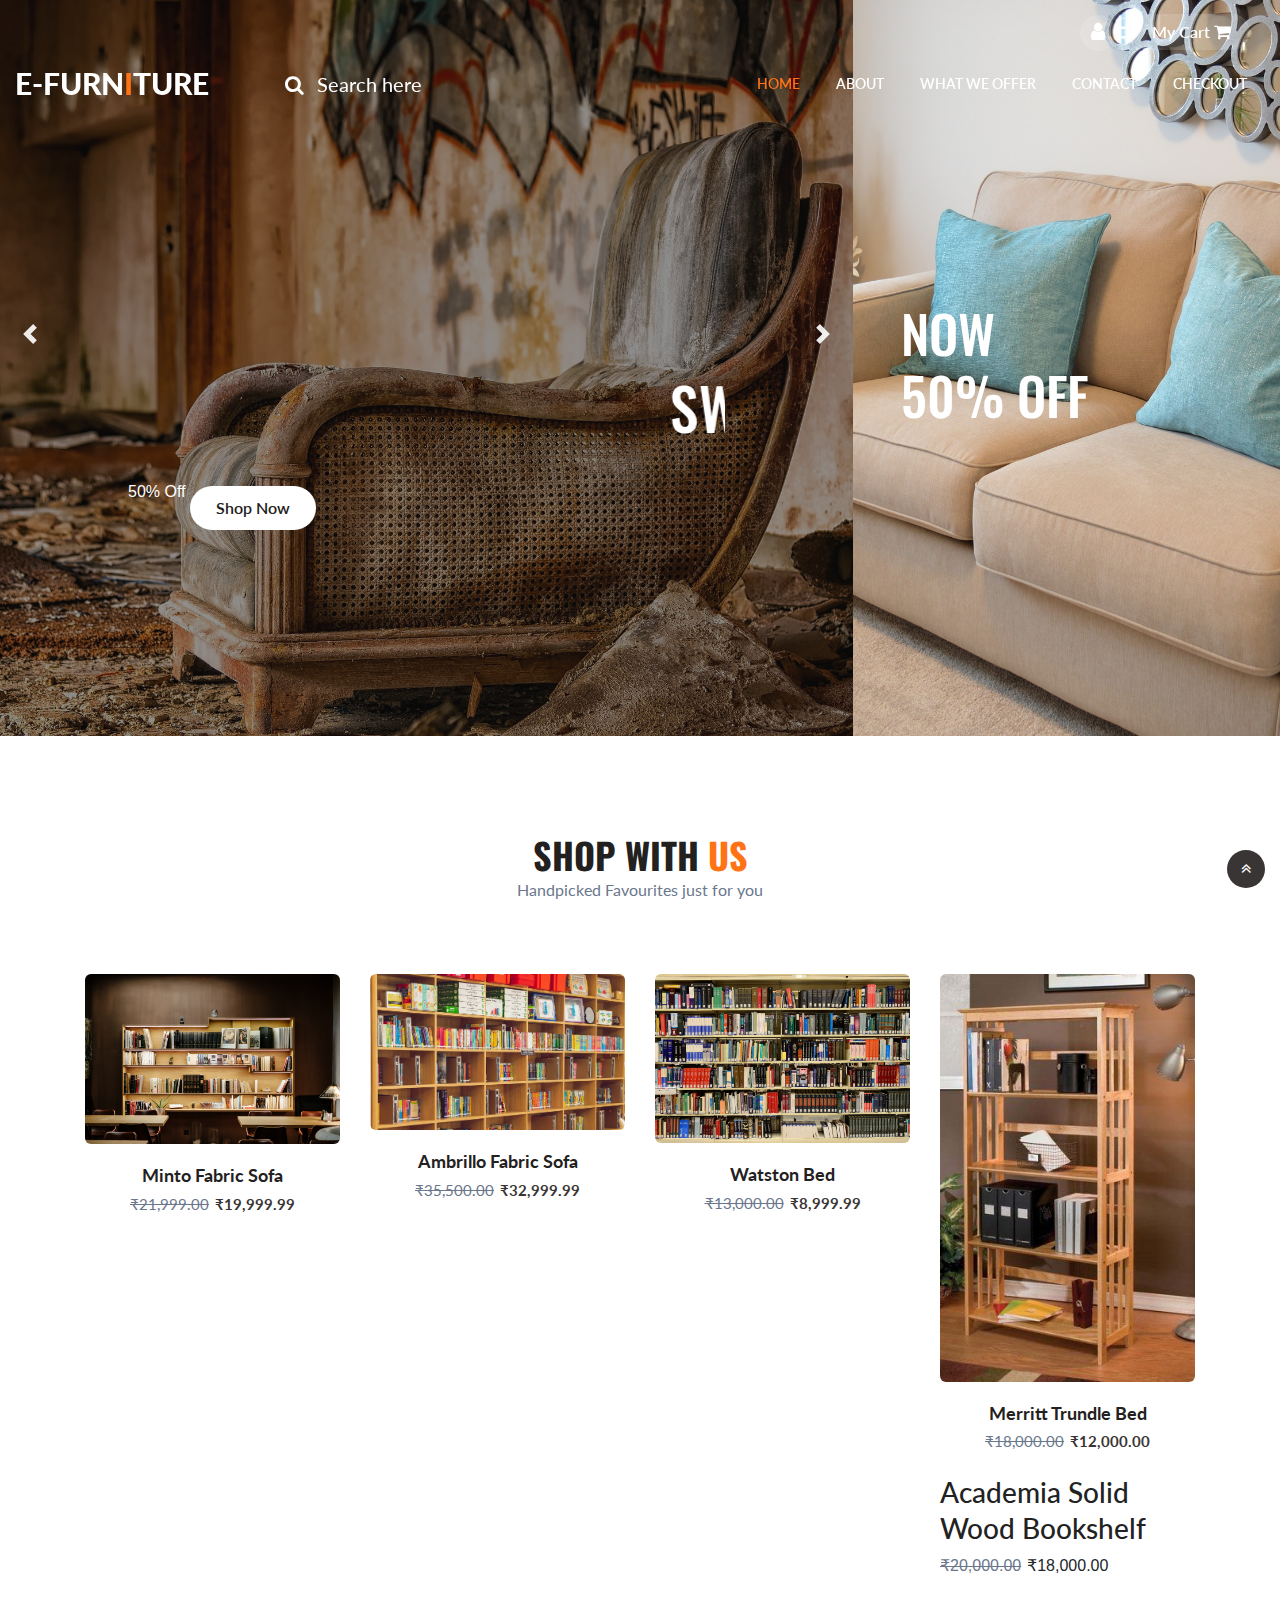
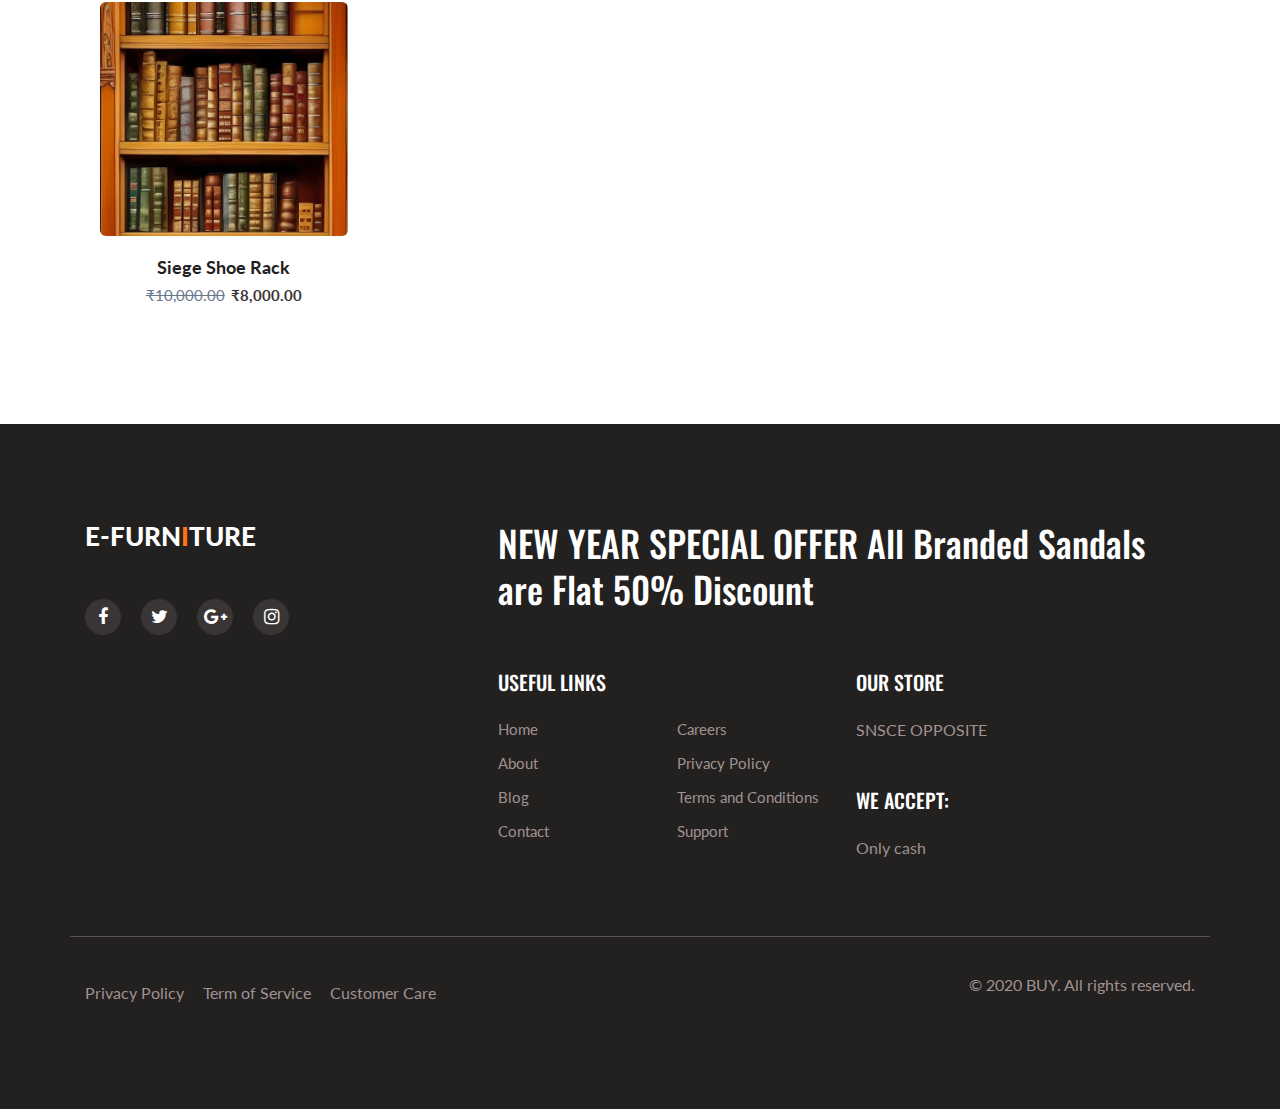
<file: bookshelvers.html>
<!DOCTYPE html>
<html lang="english">

<head>
  <meta charset="utf-8">
  <meta name="viewport" content="width=device-width, initial-scale=1, shrink-to-fit=no">
  <title>ECOMMERCE FURNITURE</title>
  <link rel="stylesheet" href="assets/css/style-starter.css">
  <link href="//fonts.googleapis.com/css?family=Oswald:300,400,500,600&display=swap" rel="stylesheet">
  <link href="//fonts.googleapis.com/css?family=Lato:300,300i,400,400i,700,900&display=swap" rel="stylesheet">
   
</head>
<body>
<section class="w3l-banner-slider-main">
	<div class="top-header-content">
		<header class="tophny-header">
			<div class="container-fluid">
				<div class="top-right-strip row">
						<div class="top-hny-left-content col-lg-6 pl-lg-0">
					</div>
					<ul class="top-hnt-right-content col-lg-6">

						<li class="button-log usernhy">
							<a class="btn-open" href="#">
								<span class="fa fa-user" aria-hidden="true"></span>
							</a>
						</li>
						<li class="transmitvcart galssescart2 cart cart box_1">
							<form action="#" method="post" class="last">
								<input type="hidden" name="cmd" value="_cart">
								<input type="hidden" name="display" value="1">
								<button class="top_transmitv_cart" type="submit" name="submit" value="">
									My Cart
									<span class="fa fa-shopping-cart"></span>
								</button>
							</form>
						</li>
					</ul>
					<div class="overlay-login text-left">
						<button type="button" class="overlay-close1">
							<i class="fa fa-times" aria-hidden="true"></i>
						</button>
						<div class="wrap">
							<h5 class="text-center mb-4">Login Now</h5>
							<div class="login-bghny p-md-5 p-4 mx-auto mw-100">
								<form action="#" method="post">
									<div class="form-group">
										<p class="login-texthny mb-2">Email address</p>
										<input type="email" class="form-control" id="exampleInputEmail1"
											aria-describedby="emailHelp" placeholder="" required="">
										<small id="emailHelp" class="form-text text-muted">We'll never share your email
											with anyone else.</small>
									</div>
									<div class="form-group">
										<p class="login-texthny mb-2">Password</p>
										<input type="password" class="form-control" id="exampleInputPassword1"
											placeholder="" required="">
									</div>
									<div class="form-check mb-2">
										<div class="userhny-check">
											<label class="check-remember container">
												<input type="checkbox" class="form-check"> <span
													class="checkmark"></span>
												<p class="privacy-policy">Remember me</p>
											</label>
											<div class="clearfix"></div>
										</div>
									</div>
									<button type="submit" class="submit-login btn mb-4">Sign In</button>

								</form>
							</div>
						</div>
					</div>
				</div>
			</div>
			<nav class="navbar navbar-expand-lg navbar-light">
				<div class="container-fluid serarc-fluid">
					<a class="navbar-brand" href="index.html">
						E-FURN<span class="lohny">I</span>TURE</a>
					
					<div class="search-right">

						<a href="#search" title="search"><span class="fa fa-search mr-2" aria-hidden="true"></span>
							<span class="search-text">Search here</span></a>
						<div id="search" class="pop-overlay">
							<div class="popup">

								<form action="#" method="post" class="search-box">
									<input type="search" placeholder="Keyword" name="search" required="required"
										autofocus="">
									<button type="submit" class="btn">Search</button>
								</form>

							</div>
							<a class="close" href="#">×</a>
						</div>
					</div>
					<button class="navbar-toggler" type="button" data-toggle="collapse"
						data-target="#navbarSupportedContent" aria-controls="navbarSupportedContent"
						aria-expanded="false" aria-label="Toggle navigation">
						<span class="navbar-toggler-icon fa fa-bars"> </span>
					</button>
					<div class="collapse navbar-collapse" id="navbarSupportedContent">
						<ul class="navbar-nav ml-auto">
							<li class="nav-item active">
								<a class="nav-link" href="index.html">Home</a>
							</li>
							<li class="nav-item">
								<a class="nav-link" href="about.html">About</a>
							</li>
							<li class="nav-item">
								<a class="nav-link" href="about.html">What We Offer</a>
							  </li>


							<li class="nav-item">
								<a class="nav-link" href="contact.html">Contact</a>
							</li>
							<li class="nav-item">
								<a class="nav-link" href="check.html">Checkout</a>
							</li>
						</ul>

					</div>
				</div>
			</nav>
		</header>
		<div class="bannerhny-content">

			<div class="content-baner-inf">
				<div id="carouselExampleIndicators" class="carousel slide" data-ride="carousel">
					<ol class="carousel-indicators">
						<li data-target="#carouselExampleIndicators" data-slide-to="0" class="active"></li>
						<li data-target="#carouselExampleIndicators" data-slide-to="1"></li>
						<li data-target="#carouselExampleIndicators" data-slide-to="2"></li>
						<li data-target="#carouselExampleIndicators" data-slide-to="3"></li>
					</ol>
					<div class="carousel-inner">
						<div class="carousel-item active">
							<div class="container">
								<div class="carousel-caption">
									<marquee><h3>sweet
										november</marquee>
										<br>50% Off</h3>
									<a href="#" class="shop-button btn">
										Shop Now
									</a>

								</div>
							</div>
						</div>
						<div class="carousel-item item2">
							<div class="container">
								<div class="carousel-caption">
									<marquee><h3>Dining
										starting from
										<br>₹11,999</h3></marquee>
									<a href="#" class="shop-button btn">
										Shop Now
									</a>

								</div>
							</div>
						</div>
						<div class="carousel-item item3">
							<div class="container">
								<div class="carousel-caption">
									<h3>Study
										tables
										<br>₹6,399</h3>
									<a href="#" class="shop-button btn">
										Shop Now
									</a>

								</div>
							</div>
						</div>
						<div class="carousel-item item4">
							<div class="container">
								<div class="carousel-caption">
									<h3>Best Buys
										UNDER 
										<br>₹7,500</h3>
									<a href="#" class="shop-button btn">
										Shop Now
									</a>
								</div>
							</div>
						</div>
					</div>
					<a class="carousel-control-prev" href="#carouselExampleIndicators" role="button" data-slide="prev">
						<span class="carousel-control-prev-icon" aria-hidden="true"></span>
						<span class="sr-only">Previous</span>
					</a>
					<a class="carousel-control-next" href="#carouselExampleIndicators" role="button" data-slide="next">
						<span class="carousel-control-next-icon" aria-hidden="true"></span>
						<span class="sr-only">Next</span>
					</a>
				</div>
			</div>
			<div class="right-banner">
				<div class="right-1">
					<h4>
						now
						
						<br>50% Off</h4>
				</div>
			</div>

		</div>

</section>
<section class="w3l-ecommerce-main">
	<div class="ecom-contenthny py-5">
		<div class="container py-lg-5">
			<h3 class="hny-title mb-0 text-center">Shop With <span>Us</span></h3>
			<p class="text-center">Handpicked Favourites just for you</p>
			<div class="ecom-products-grids row mt-lg-5 mt-3">
				<div class="col-lg-3 col-6 product-incfhny mt-4">
					<div class="product-grid2 transmitv">
						<div class="product-image2">
							<a href="#">
								<img class="pic-1 img-fluid" src="assets/images/bo1.jpg">
								<img class="pic-2 img-fluid" src="assets/images/bo1.jpg">
							</a>
							<ul class="social">
									<li><a href="#" data-tip="Quick View"><span class="fa fa-eye"></span></a></li>

									<li><a href="#" data-tip="Add to Cart"><span class="fa fa-shopping-bag"></span></a>
									</li>
							</ul>
							<div class="transmitv single-item">
							<form action="#" method="post">
									<input type="hidden" name="cmd" value="_cart">
									<input type="hidden" name="add" value="1">
									<input type="hidden" name="transmitv_item" value="Minto Fabric Sofa">
									<input type="hidden" name="amount" value="19999.99">
									<button type="submit" class="transmitv-cart ptransmitv-cart add-to-cart">
										Add to Cart
									</button>
								</form>
							</div>
						</div>
						<div class="product-content">
							<h3 class="title"><a href="#">Minto Fabric Sofa </a></h3>
							<span class="price"><del>₹21,999.00</del>₹19,999.99</span>
						</div>
					</div>
				</div>
				<div class="col-lg-3 col-6 product-incfhny mt-4">
					<div class="product-grid2">
						<div class="product-image2">
							<a href="#">
								<img class="pic-1 img-fluid" src="assets/images/bo2.jpg">
								<img class="pic-2 img-fluid" src="assets/images/bo2.jpg">
							</a>
							<ul class="social">
									<li><a href="#" data-tip="Quick View"><span class="fa fa-eye"></span></a></li>

									<li><a href="#" data-tip="Add to Cart"><span class="fa fa-shopping-bag"></span></a>
									</li>
							</ul>
							<div class="transmitv single-item">
									<form action="#" method="post">
											<input type="hidden" name="cmd" value="_cart">
											<input type="hidden" name="add" value="1">
											<input type="hidden" name="transmitv_item" value="Ambrillo Fabric Sofa">
											<input type="hidden" name="amount" value="32999.99">
											<button type="submit" class="transmitv-cart ptransmitv-cart add-to-cart">
												Add to Cart
											</button>
										</form>
									</div>
						</div>
						<div class="product-content">
							<h3 class="title"><a href="#">Ambrillo Fabric Sofa </a></h3>
							<span class="price"><del>₹35,500.00</del>₹32,999.99</span>
						</div>
					</div>

				</div>
				<div class="col-lg-3 col-6 product-incfhny mt-4">
					<div class="product-grid2">
						<div class="product-image2">
							<a href="#">
								<img class="pic-1 img-fluid" src="assets/images/bo3.jpg">
								<img class="pic-2 img-fluid" src="assets/images/bo3.jpg">
							</a>
							<ul class="social">
									<li><a href="#" data-tip="Quick View"><span class="fa fa-eye"></span></a></li>

									<li><a href="#" data-tip="Add to Cart"><span class="fa fa-shopping-bag"></span></a>
									</li>
							</ul>
							<div class="transmitv single-item">
									<form action="#" method="post">
											<input type="hidden" name="cmd" value="_cart">
											<input type="hidden" name="add" value="1">
											<input type="hidden" name="transmitv_item" value="Watston Bed">
											<input type="hidden" name="amount" value="8999.99">
											<button type="submit" class="transmitv-cart ptransmitv-cart add-to-cart">
												Add to Cart
											</button>
										</form>
									</div>
						</div>
						<div class="product-content">
							<h3 class="title"><a href="#">Watston Bed</a></h3>
							<span class="price"><del>₹13,000.00</del>₹8,999.99</span>
						</div>
					</div>

				</div>
				<div class="col-lg-3 col-6 product-incfhny mt-4">
					<div class="product-grid2">
						<div class="product-image2">
							<a href="#">
								<img class="pic-1 img-fluid" src="assets/images/shop-5.jpg">
								<img class="pic-2 img-fluid" src="assets/images/shop-55.jpg">
							</a>
							<ul class="social">
									<li><a href="#" data-tip="Quick View"><span class="fa fa-eye"></span></a></li>

									<li><a href="#" data-tip="Add to Cart"><span class="fa fa-shopping-bag"></span></a>
									</li>
							</ul>
							<div class="transmitv single-item">
									<form action="#" method="post">
											<input type="hidden" name="cmd" value="_cart">
											<input type="hidden" name="add" value="1">
											<input type="hidden" name="transmitv_item" value="Merritt Trundle Bed">
											<input type="hidden" name="amount" value="12000.00">
											<button type="submit" class="transmitv-cart ptransmitv-cart add-to-cart">
												Add to Cart
											</button>
										</form>
									</div>
						</div>
						<div class="product-content">
							<h3 class="title"><a href="#">Merritt Trundle Bed</a></h3>
							<span class="price"><del>₹18,000.00</del>₹12,000.00</span>
						</div>
					</div>

						<div class="product-content">
							<h3 class="title"><a href="#">Academia Solid Wood Bookshelf</a></h3>
							<span class="price"><del>₹20,000.00</del>₹18,000.00</span>
						</div>
					</div>

				</div>
				<div class="col-lg-3 col-6 product-incfhny mt-4">
					<div class="product-grid2">
						<div class="product-image2">
							<a href="#">
								<img class="pic-1 img-fluid" src="assets/images/bo4.jpg">
								<img class="pic-2 img-fluid" src="assets/images/bo4.jpg">
							</a>
							<ul class="social">
									<li><a href="#" data-tip="Quick View"><span class="fa fa-eye"></span></a></li>

									<li><a href="#" data-tip="Add to Cart"><span class="fa fa-shopping-bag"></span></a>
									</li>
							</ul>
							<div class="transmitv single-item">
									<form action="#" method="post">
											<input type="hidden" name="cmd" value="_cart">
											<input type="hidden" name="add" value="1">
											<input type="hidden" name="transmitv_item" value="Siege Shoe Rack">
											<input type="hidden" name="amount" value="8000.00">
											<button type="submit" class="transmitv-cart ptransmitv-cart add-to-cart">
												Add to Cart
											</button>
										</form>
									</div>
						</div>
						<div class="product-content">
							<h3 class="title"><a href="#">Siege Shoe Rack</a></h3>
							<span class="price"><del>₹10,000.00</del>₹8,000.00</span>
						</div>
					</div>

				</div>
				
			</div>
		</div>
	</div>
</section>
<section class="w3l-footer-22">
    <div class="footer-hny py-5">
        <div class="container py-lg-5">
            <div class="text-txt row">
                <div class="left-side col-lg-4">
                    <h3><a class="logo-footer" href="index.html">
                         E-FURN<span class="lohny">I</span>tURE</a></h3>
                   
                    <p> </p>
                    <ul class="social-footerhny mt-lg-5 mt-4">

                        <li><a class="facebook" href="#"><span class="fa fa-facebook" aria-hidden="true"></span></a>
                        </li>
                        <li><a class="twitter" href="#"><span class="fa fa-twitter" aria-hidden="true"></span></a>
                        </li>
                        <li><a class="google" href="#"><span class="fa fa-google-plus" aria-hidden="true"></span></a>
                        </li>
                        <li><a class="instagram" href="#"><span class="fa fa-instagram" aria-hidden="true"></span></a>
                        </li>
                    </ul>
                </div>

                <div class="right-side col-lg-8 pl-lg-5">
                    <h4>NEW  YEAR SPECIAL OFFER
                      All Branded Sandals are Flat 50% Discount</h4>
                    <div class="sub-columns">
                        <div class="sub-one-left">
                            <h6>Useful Links</h6>
                            <div class="footer-hny-ul">
                                <ul>
                                    <li><a href="index.html">Home</a></li>
                                    <li><a href="about.html">About</a></li>
                                    <li><a href="#">Blog</a></li>
                                    <li><a href="contact.html">Contact</a></li>
                                </ul>
                                <ul>
                                    <li><a href="#">Careers</a></li>
                                    <li><a href="#">Privacy Policy</a></li>
                                    <li><a href="#">Terms and Conditions</a></li>
                                    <li><a href="contact.html">Support</a></li>
                                </ul>
                            </div>

                        </div>
                        <div class="sub-two-right">
                            <h6>Our Store</h6>
                            <p class="mb-5">SNSCE OPPOSITE </p>

                            <h6>We accept:</h6>
                              <p>Only cash</p>
                        </div>
                    </div>
                </div>
            </div>
            <div class="below-section row">
                <div class="columns col-lg-6">
                    <ul class="jst-link">
                        <li><a href="#">Privacy Policy </a> </li>
                        <li><a href="#">Term of Service</a></li>
                        <li><a href="contact.html">Customer Care</a> </li>
                    </ul>
                </div>
                <div class="columns col-lg-6 text-lg-right">
                    <p>© 2020 BUY. All rights reserved. <a href="https://w3layouts.com/" target="_blank">
                          </a>
                    </p>
                </div>
                <button onclick="topFunction()" id="movetop" title="Go to top">
                    <span class="fa fa-angle-double-up"></span>
                </button>
            </div>
        </div>
    </div>
<script>
    window.onscroll = function () {
        scrollFunction()
    };

    function scrollFunction() {
        if (document.body.scrollTop > 20 || document.documentElement.scrollTop > 20) {
            document.getElementById("movetop").style.display = "block";
        } else {
            document.getElementById("movetop").style.display = "none";
        }
    }

    function topFunction() {
        document.body.scrollTop = 0;
        document.documentElement.scrollTop = 0;
    }
</script>
</section>

</body>

</html>

<script src="assets/js/jquery-3.3.1.min.js"></script>
<script src="assets/js/jquery-2.1.4.min.js"></script>
<script>
		$(document).ready(function () {
			$(".button-log a").click(function () {
				$(".overlay-login").fadeToggle(200);
				$(this).toggleClass('btn-open').toggleClass('btn-close');
			});
		});
		$('.overlay-close1').on('click', function () {
			$(".overlay-login").fadeToggle(200);
			$(".button-log a").toggleClass('btn-open').toggleClass('btn-close');
			open = false;
		});
  </script>
<script>
		$('#customerhnyCarousel').carousel({
				interval: 5000
    });
  </script>
 <script src="assets/js/minicart.js"></script>
 <script>
     transmitv.render();

     transmitv.cart.on('transmitv_checkout', function (evt) {
         var items, len, i;

         if (this.subtotal() > 0) {
             items = this.items();

             for (i = 0, len = items.length; i < len; i++) {}
         }
     });
 </script>
<script src="assets/js/jquery.magnific-popup.js"></script>
<script>
  $(document).ready(function () {
    $('.popup-with-zoom-anim').magnificPopup({
      type: 'inline',
      fixedContentPos: false,
      fixedBgPos: true,
      overflowY: 'auto',
      closeBtnInside: true,
      preloader: false,
      midClick: true,
      removalDelay: 300,
      mainClass: 'my-mfp-zoom-in'
    });

  });
</script>

<script>
  $(function () {
    $('.navbar-toggler').click(function () {
      $('body').toggleClass('noscroll');
    })
  });
</script>
<script src="assets/js/bootstrap.min.js"></script>
</file>
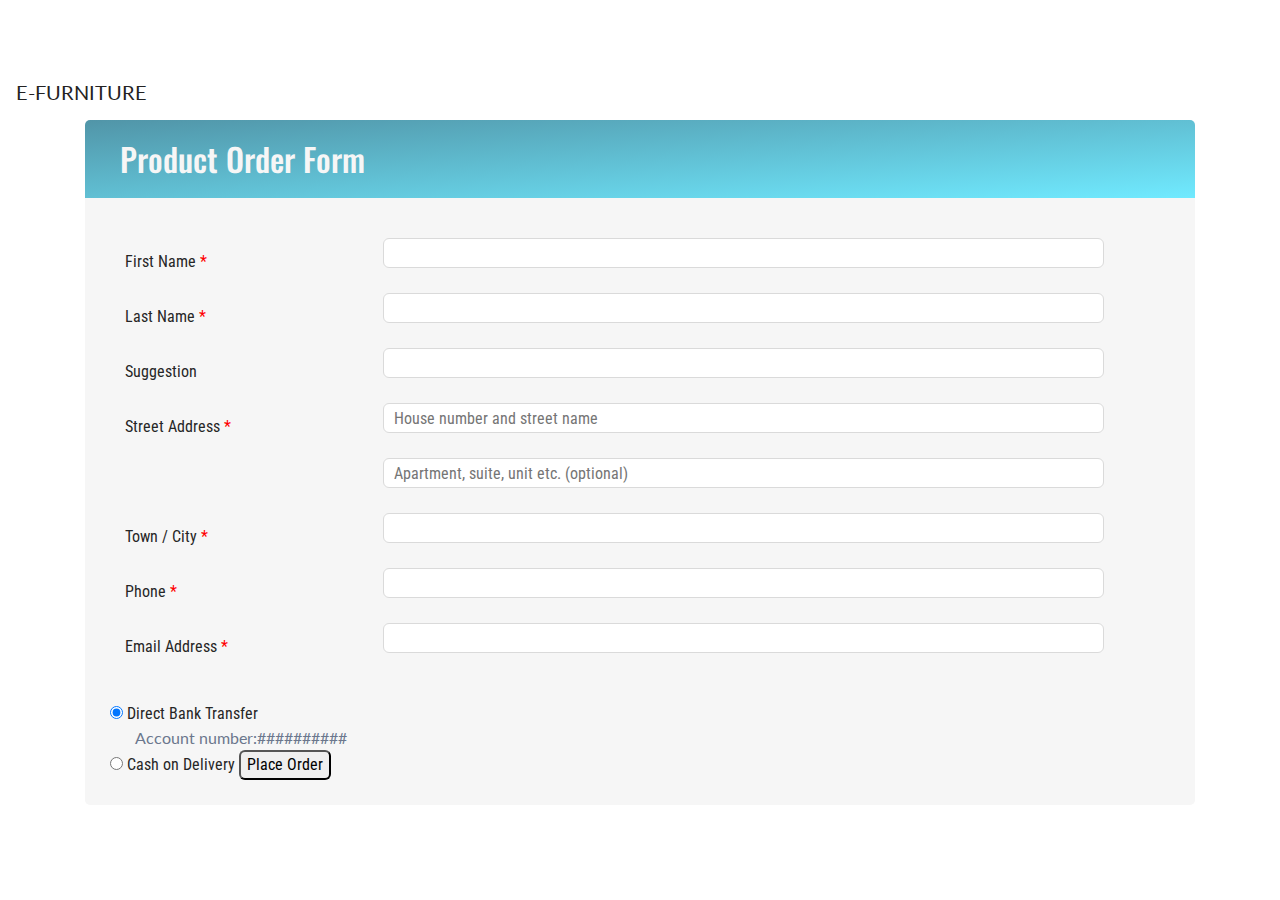
<file: check.html>
<!DOCTYPE html>
<html lang="english">

<head>
  <meta charset="utf-8">
  <meta name="viewport" content="width=device-width, initial-scale=1, shrink-to-fit=no">
  <title>Checkout</title>
  <link rel="stylesheet" href="assets/css/style-starter.css">
  <link href="//fonts.googleapis.com/css?family=Oswald:300,400,500,600&display=swap" rel="stylesheet">
  <link href="//fonts.googleapis.com/css?family=Lato:300,300i,400,400i,700,900&display=swap" rel="stylesheet">
  
  <style>
@import url('https://fonts.googleapis.com/css?family=Roboto+Condensed:400,700');

body{
  background: url('http://all4desktop.com/data_images/original/4236532-background-images.jpg');
  font-family: 'Roboto Condensed', sans-serif;
  color: #262626;
  margin: 5% 0;
}
.container{
  width: 100%;
  padding-right: 15px;
  padding-left: 15px;
  margin-right: auto;
  margin-left: auto;
}
@media (min-width: 1200px)
{
  .container{
    max-width: 1140px;
  }
}
.d-flex{
  display: flex;
  flex-direction: row;
  background: #f6f6f6;
  border-radius: 0 0 5px 5px;
  padding: 25px;
}
form{
  flex: 4;
}
.Yorder{
  flex: 2;
}
.title{
  background: -webkit-gradient(linear, left top, right bottom, color-stop(0, #5195A8), color-stop(100, #70EAFF));
  background: -moz-linear-gradient(top left, #5195A8 0%, #70EAFF 100%);
  background: -ms-linear-gradient(top left, #5195A8 0%, #70EAFF 100%);
  background: -o-linear-gradient(top left, #5195A8 0%, #70EAFF 100%);
  background: linear-gradient(to bottom right, #5195A8 0%, #70EAFF 100%);
  border-radius:5px 5px 0 0 ;
  padding: 20px;
  color: #f6f6f6;
}
h2{
  margin: 0;
  padding-left: 15px; 
}
.required{
  color: red;
}
label, table{
  display: block;
  margin: 15px;
}
label>span{
  float: left;
  width: 25%;
  margin-top: 12px;
  padding-right: 10px;
}
input[type="text"], input[type="tel"], input[type="email"], select
{
  width: 70%;
  height: 30px;
  padding: 5px 10px;
  margin-bottom: 10px;
  border: 1px solid #dadada;
  color: #888;
}
select{
  width: 72%;
  height: 45px;
  padding: 5px 10px;
  margin-bottom: 10px;
}
.Yorder{
  margin-top: 15px;
  height: 600px;
  padding: 20px;
  border: 1px solid #dadada;
}
table{
  margin: 0;
  padding: 0;
}
th{
  border-bottom: 1px solid #dadada;
  padding: 10px 0;
}
tr>td:nth-child(1){
  text-align: left;
  color: #2d2d2a;
}
tr>td:nth-child(2){
  text-align: right;
  color: #52ad9c;
}
td{
  border-bottom: 1px solid #dadada;
  padding: 25px 25px 25px 0;
}

p{
  display: block;
  color: #888;
  margin: 0;
  padding-left: 25px;
}
.Yorder>div{
  padding: 15px 0; 
}

button{
  width: 100%;
  margin-top: 10px;
  padding: 10px;
  border: none;
  border-radius: 30px;
  background: #52ad9c;
  color: #fff;
  font-size: 15px;
  font-weight: bold;
}
button:hover{
  cursor: pointer;
  background: #428a7d;
}

  </style>
   
</head>
<body>
    <div class="main">
         <div class="navbar">
            <div class="logo"><a class="navbar-brand" href="index.html">
                E-FURN<span class="los">I</span>TURE</a></div>
         </div>
         <div class="collapse navbar-collapse" id="navbarSupportedContent">
          <ul class="navbar-nav ml-auto">
            <li class="nav-item active">
              <a class="nav-link" href="index.html">Home</a>
            </li>
            <li class="nav-item">
              <a class="nav-link" href="about.html">About</a>
            </li>
            <li class="nav-item">
              <a class="nav-link" href="about.html">What We Offer</a>
              </li>


            <li class="nav-item">
              <a class="nav-link" href="contact.html">Contact</a>
            </li>
            <li class="nav-item">
              <a class="nav-link" href="check.html">Checkout</a>
            </li>
          </ul>

        </div>
         <div class="container">
          <div class="title">
              <h2>Product Order Form</h2>
          </div>
        <div class="d-flex" >
          <form action="ch.php" method="post" autocomplete="off">
            <label>
              <span class="fname">First Name <span class="required">*</span></span>
              <input type="text" name="fname">
            </label>
            <label>
              <span class="lname">Last Name <span class="required">*</span></span>
              <input type="text" name="lname">
            </label>
            <label>
              <span>Suggestion</span>
              <input type="text" name="su">
            </label>

            <label>
              <span>Street Address <span class="required">*</span></span>
              <input type="text" name="houseadd" placeholder="House number and street name" required>
            </label>
            <label>
              <span>&nbsp;</span>
              <input type="text" name="apartment" placeholder="Apartment, suite, unit etc. (optional)">
            </label>
            <label>
              <span>Town / City <span class="required">*</span></span>
              <input type="text" name="city"> 
            </label>
            
           
            <label>
              <span>Phone <span class="required">*</span></span>
              <input type="tel" name="phone"> 
            </label>
            <label>
              <span>Email Address <span class="required">*</span></span>
              <input type="email" name="email"> 
            </label>
          
             <br>
             <input type="radio" name="dbt" value="dbt" checked> Direct Bank Transfer
                <p>
              Account number:##########
               </p>
             <input type="radio" name="cd" value="cd"> Cash on Delivery
            
            
            <input type="submit" value="Place Order" >
             <!-- Yorder -->
            </form>
         </div>
        </div>
    </div> 
</body>
</html>
</file>
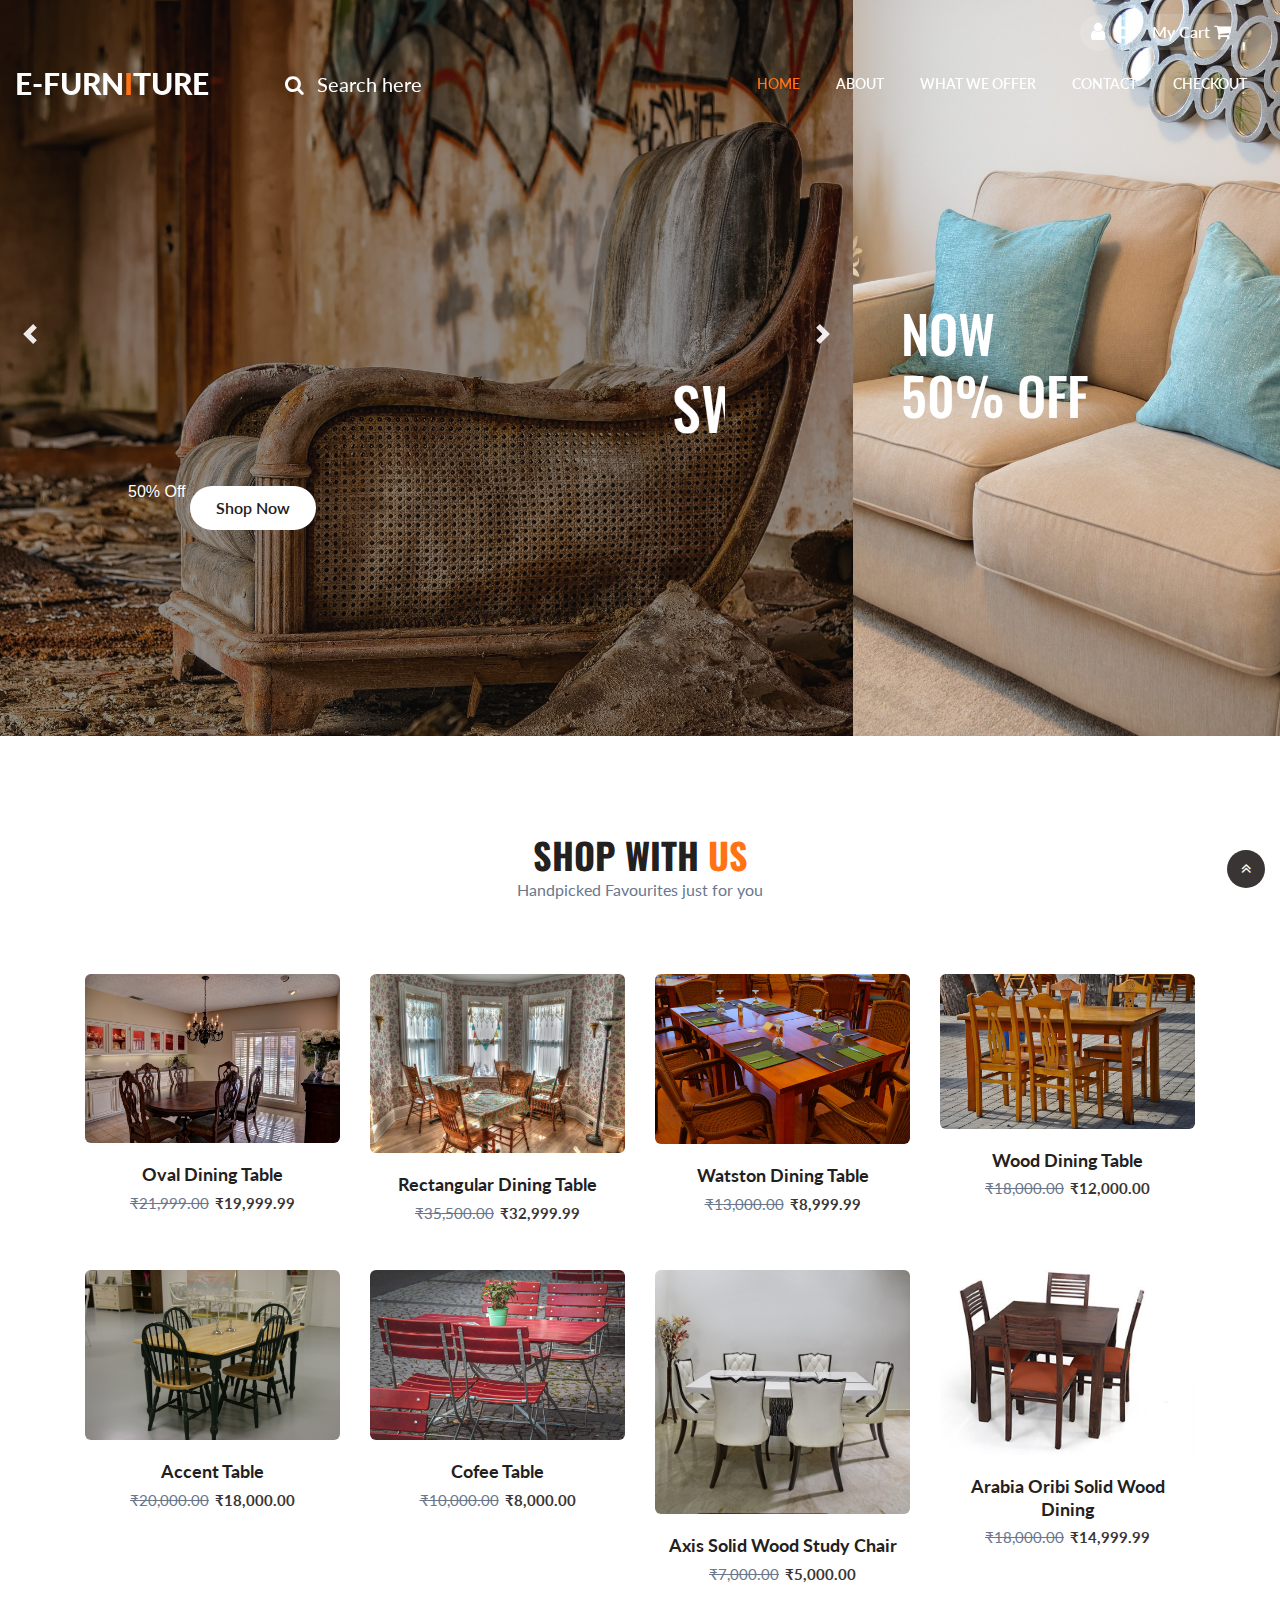
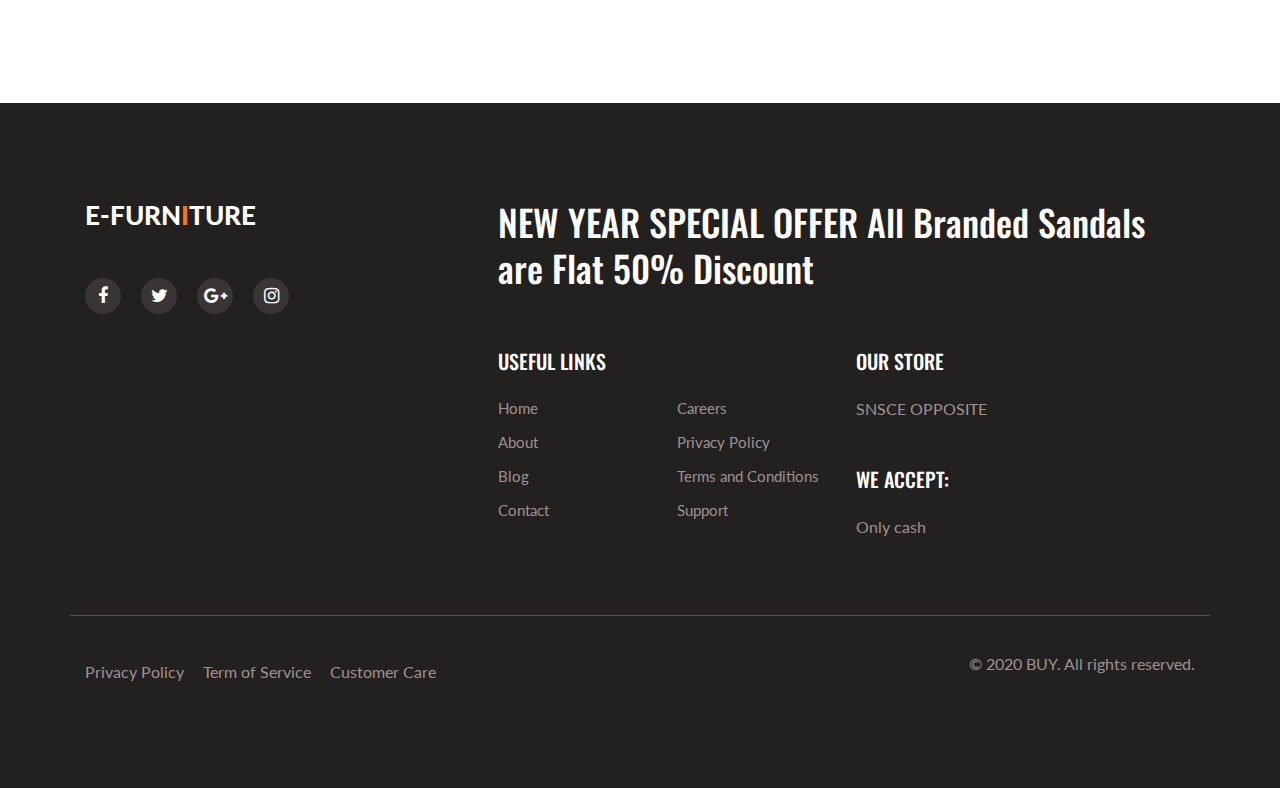
<file: Dining.html>
<!DOCTYPE html>
<html lang="english">

<head>
  <meta charset="utf-8">
  <meta name="viewport" content="width=device-width, initial-scale=1, shrink-to-fit=no">
  <title>ECOMMERCE FURNITURE</title>
  <link rel="stylesheet" href="assets/css/style-starter.css">
  <link href="//fonts.googleapis.com/css?family=Oswald:300,400,500,600&display=swap" rel="stylesheet">
  <link href="//fonts.googleapis.com/css?family=Lato:300,300i,400,400i,700,900&display=swap" rel="stylesheet">
   
</head>
<body>
<section class="w3l-banner-slider-main">
	<div class="top-header-content">
		<header class="tophny-header">
			<div class="container-fluid">
				<div class="top-right-strip row">
						<div class="top-hny-left-content col-lg-6 pl-lg-0">
					</div>
					<ul class="top-hnt-right-content col-lg-6">

						<li class="button-log usernhy">
							<a class="btn-open" href="#">
								<span class="fa fa-user" aria-hidden="true"></span>
							</a>
						</li>
						<li class="transmitvcart galssescart2 cart cart box_1">
							<form action="#" method="post" class="last">
								<input type="hidden" name="cmd" value="_cart">
								<input type="hidden" name="display" value="1">
								<button class="top_transmitv_cart" type="submit" name="submit" value="">
									My Cart
									<span class="fa fa-shopping-cart"></span>
								</button>
							</form>
						</li>
					</ul>
					<div class="overlay-login text-left">
						<button type="button" class="overlay-close1">
							<i class="fa fa-times" aria-hidden="true"></i>
						</button>
						<div class="wrap">
							<h5 class="text-center mb-4">Login Now</h5>
							<div class="login-bghny p-md-5 p-4 mx-auto mw-100">
								<form action="#" method="post">
									<div class="form-group">
										<p class="login-texthny mb-2">Email address</p>
										<input type="email" class="form-control" id="exampleInputEmail1"
											aria-describedby="emailHelp" placeholder="" required="">
										<small id="emailHelp" class="form-text text-muted">We'll never share your email
											with anyone else.</small>
									</div>
									<div class="form-group">
										<p class="login-texthny mb-2">Password</p>
										<input type="password" class="form-control" id="exampleInputPassword1"
											placeholder="" required="">
									</div>
									<div class="form-check mb-2">
										<div class="userhny-check">
											<label class="check-remember container">
												<input type="checkbox" class="form-check"> <span
													class="checkmark"></span>
												<p class="privacy-policy">Remember me</p>
											</label>
											<div class="clearfix"></div>
										</div>
									</div>
									<button type="submit" class="submit-login btn mb-4">Sign In</button>

								</form>
							</div>
						</div>
					</div>
				</div>
			</div>
			<nav class="navbar navbar-expand-lg navbar-light">
				<div class="container-fluid serarc-fluid">
					<a class="navbar-brand" href="index.html">
						E-FURN<span class="lohny">I</span>TURE</a>
					
					<div class="search-right">

						<a href="#search" title="search"><span class="fa fa-search mr-2" aria-hidden="true"></span>
							<span class="search-text">Search here</span></a>
						<div id="search" class="pop-overlay">
							<div class="popup">

								<form action="#" method="post" class="search-box">
									<input type="search" placeholder="Keyword" name="search" required="required"
										autofocus="">
									<button type="submit" class="btn">Search</button>
								</form>

							</div>
							<a class="close" href="#">×</a>
						</div>
					</div>
					<button class="navbar-toggler" type="button" data-toggle="collapse"
						data-target="#navbarSupportedContent" aria-controls="navbarSupportedContent"
						aria-expanded="false" aria-label="Toggle navigation">
						<span class="navbar-toggler-icon fa fa-bars"> </span>
					</button>
					<div class="collapse navbar-collapse" id="navbarSupportedContent">
						<ul class="navbar-nav ml-auto">
							<li class="nav-item active">
								<a class="nav-link" href="index.html">Home</a>
							</li>
							<li class="nav-item">
								<a class="nav-link" href="about.html">About</a>
							</li>
							<li class="nav-item">
								<a class="nav-link" href="about.html">What We Offer</a>
							  </li>


							<li class="nav-item">
								<a class="nav-link" href="contact.html">Contact</a>
							</li>
							<li class="nav-item">
								<a class="nav-link" href="check.html">Checkout</a>
							</li>
						</ul>

					</div>
				</div>
			</nav>
		</header>
		<div class="bannerhny-content">

			<div class="content-baner-inf">
				<div id="carouselExampleIndicators" class="carousel slide" data-ride="carousel">
					<ol class="carousel-indicators">
						<li data-target="#carouselExampleIndicators" data-slide-to="0" class="active"></li>
						<li data-target="#carouselExampleIndicators" data-slide-to="1"></li>
						<li data-target="#carouselExampleIndicators" data-slide-to="2"></li>
						<li data-target="#carouselExampleIndicators" data-slide-to="3"></li>
					</ol>
					<div class="carousel-inner">
						<div class="carousel-item active">
							<div class="container">
								<div class="carousel-caption">
									<marquee><h3>sweet
										november</marquee>
										<br>50% Off</h3>
									<a href="#" class="shop-button btn">
										Shop Now
									</a>

								</div>
							</div>
						</div>
						<div class="carousel-item item2">
							<div class="container">
								<div class="carousel-caption">
									<marquee><h3>Dining
										starting from
										<br>₹11,999</h3></marquee>
									<a href="#" class="shop-button btn">
										Shop Now
									</a>

								</div>
							</div>
						</div>
						<div class="carousel-item item3">
							<div class="container">
								<div class="carousel-caption">
									<h3>Study
										tables
										<br>₹6,399</h3>
									<a href="#" class="shop-button btn">
										Shop Now
									</a>

								</div>
							</div>
						</div>
						<div class="carousel-item item4">
							<div class="container">
								<div class="carousel-caption">
									<h3>Best Buys
										UNDER 
										<br>₹7,500</h3>
									<a href="#" class="shop-button btn">
										Shop Now
									</a>
								</div>
							</div>
						</div>
					</div>
					<a class="carousel-control-prev" href="#carouselExampleIndicators" role="button" data-slide="prev">
						<span class="carousel-control-prev-icon" aria-hidden="true"></span>
						<span class="sr-only">Previous</span>
					</a>
					<a class="carousel-control-next" href="#carouselExampleIndicators" role="button" data-slide="next">
						<span class="carousel-control-next-icon" aria-hidden="true"></span>
						<span class="sr-only">Next</span>
					</a>
				</div>
			</div>
			<div class="right-banner">
				<div class="right-1">
					<h4>
						now
						
						<br>50% Off</h4>
				</div>
			</div>

		</div>

</section>
<section class="w3l-ecommerce-main">
	<div class="ecom-contenthny py-5">
		<div class="container py-lg-5">
			<h3 class="hny-title mb-0 text-center">Shop With <span>Us</span></h3>
			<p class="text-center">Handpicked Favourites just for you</p>
			<div class="ecom-products-grids row mt-lg-5 mt-3">
				<div class="col-lg-3 col-6 product-incfhny mt-4">
					<div class="product-grid2 transmitv">
						<div class="product-image2">
							<a href="#">
								<img class="pic-1 img-fluid" src="assets/images/di1.jpg">
								<img class="pic-2 img-fluid" src="assets/images/di1.jpg">
							</a>
							<ul class="social">
									<li><a href="#" data-tip="Quick View"><span class="fa fa-eye"></span></a></li>

									<li><a href="#" data-tip="Add to Cart"><span class="fa fa-shopping-bag"></span></a>
									</li>
							</ul>
							<div class="transmitv single-item">
							<form action="#" method="post">
									<input type="hidden" name="cmd" value="_cart">
									<input type="hidden" name="add" value="1">
									<input type="hidden" name="transmitv_item" value="Oval Dining Table">
									<input type="hidden" name="amount" value="19999.99">
									<button type="submit" class="transmitv-cart ptransmitv-cart add-to-cart">
										Add to Cart
									</button>
								</form>
							</div>
						</div>
						<div class="product-content">
							<h3 class="title"><a href="#">Oval Dining Table </a></h3>
							<span class="price"><del>₹21,999.00</del>₹19,999.99</span>
						</div>
					</div>
				</div>
				<div class="col-lg-3 col-6 product-incfhny mt-4">
					<div class="product-grid2">
						<div class="product-image2">
							<a href="#">
								<img class="pic-1 img-fluid" src="assets/images/di2.jpg">
								<img class="pic-2 img-fluid" src="assets/images/di2.jpg">
							</a>
							<ul class="social">
									<li><a href="#" data-tip="Quick View"><span class="fa fa-eye"></span></a></li>

									<li><a href="#" data-tip="Add to Cart"><span class="fa fa-shopping-bag"></span></a>
									</li>
							</ul>
							<div class="transmitv single-item">
									<form action="#" method="post">
											<input type="hidden" name="cmd" value="_cart">
											<input type="hidden" name="add" value="1">
											<input type="hidden" name="transmitv_item" value="Rectangular Dining Table">
											<input type="hidden" name="amount" value="32999.99">
											<button type="submit" class="transmitv-cart ptransmitv-cart add-to-cart">
												Add to Cart
											</button>
										</form>
									</div>
						</div>
						<div class="product-content">
							<h3 class="title"><a href="#">Rectangular Dining Table</a></h3>
							<span class="price"><del>₹35,500.00</del>₹32,999.99</span>
						</div>
					</div>

				</div>
				<div class="col-lg-3 col-6 product-incfhny mt-4">
					<div class="product-grid2">
						<div class="product-image2">
							<a href="#">
								<img class="pic-1 img-fluid" src="assets/images/di3.jpg">
								<img class="pic-2 img-fluid" src="assets/images/di3.jpg">
							</a>
							<ul class="social">
									<li><a href="#" data-tip="Quick View"><span class="fa fa-eye"></span></a></li>

									<li><a href="#" data-tip="Add to Cart"><span class="fa fa-shopping-bag"></span></a>
									</li>
							</ul>
							<div class="transmitv single-item">
									<form action="#" method="post">
											<input type="hidden" name="cmd" value="_cart">
											<input type="hidden" name="add" value="1">
											<input type="hidden" name="transmitv_item" value="atston Dining Table">
											<input type="hidden" name="amount" value="8999.99">
											<button type="submit" class="transmitv-cart ptransmitv-cart add-to-cart">
												Add to Cart
											</button>
										</form>
									</div>
						</div>
						<div class="product-content">
							<h3 class="title"><a href="#">Watston Dining Table</a></h3>
							<span class="price"><del>₹13,000.00</del>₹8,999.99</span>
						</div>
					</div>

				</div>
				<div class="col-lg-3 col-6 product-incfhny mt-4">
					<div class="product-grid2">
						<div class="product-image2">
							<a href="#">
								<img class="pic-1 img-fluid" src="assets/images/di4.jpg">
								<img class="pic-2 img-fluid" src="assets/images/di4.jpg">
							</a>
							<ul class="social">
									<li><a href="#" data-tip="Quick View"><span class="fa fa-eye"></span></a></li>

									<li><a href="#" data-tip="Add to Cart"><span class="fa fa-shopping-bag"></span></a>
									</li>
							</ul>
							<div class="transmitv single-item">
									<form action="#" method="post">
											<input type="hidden" name="cmd" value="_cart">
											<input type="hidden" name="add" value="1">
											<input type="hidden" name="transmitv_item" value="Wood Dining Table">
											<input type="hidden" name="amount" value="12000.00">
											<button type="submit" class="transmitv-cart ptransmitv-cart add-to-cart">
												Add to Cart
											</button>
										</form>
									</div>
						</div>
						<div class="product-content">
							<h3 class="title"><a href="#">Wood Dining Table</a></h3>
							<span class="price"><del>₹18,000.00</del>₹12,000.00</span>
						</div>
					</div>

				</div>
				<div class="col-lg-3 col-6 product-incfhny mt-4">
					<div class="product-grid2">
						<div class="product-image2">
							<a href="#">
								<img class="pic-1 img-fluid" src="assets/images/di5.jpg">
								<img class="pic-2 img-fluid" src="assets/images/di5.jpg">
							</a>
							<ul class="social">
									<li><a href="#" data-tip="Quick View"><span class="fa fa-eye"></span></a></li>

									<li><a href="#" data-tip="Add to Cart"><span class="fa fa-shopping-bag"></span></a>
									</li>
							</ul>
							<div class="transmitv single-item">
									<form action="#" method="post">
											<input type="hidden" name="cmd" value="_cart">
											<input type="hidden" name="add" value="1">
											<input type="hidden" name="transmitv_item" value="Accent Table">
											<input type="hidden" name="amount" value="18000.00">
											<button type="submit" class="transmitv-cart ptransmitv-cart add-to-cart">
												Add to Cart
											</button>
										</form>
									</div>
						</div>
						<div class="product-content">
							<h3 class="title"><a href="#">Accent Table</a></h3>
							<span class="price"><del>₹20,000.00</del>₹18,000.00</span>
						</div>
					</div>

				</div>
				<div class="col-lg-3 col-6 product-incfhny mt-4">
					<div class="product-grid2">
						<div class="product-image2">
							<a href="#">
								<img class="pic-1 img-fluid" src="assets/images/di6.jpg">
								<img class="pic-2 img-fluid" src="assets/images/di6.jpg">
							</a>
							<ul class="social">
									<li><a href="#" data-tip="Quick View"><span class="fa fa-eye"></span></a></li>

									<li><a href="#" data-tip="Add to Cart"><span class="fa fa-shopping-bag"></span></a>
									</li>
							</ul>
							<div class="transmitv single-item">
									<form action="#" method="post">
											<input type="hidden" name="cmd" value="_cart">
											<input type="hidden" name="add" value="1">
											<input type="hidden" name="transmitv_item" value="SCofee Table>
											<input type="hidden" name="amount" value="8000.00">
											<button type="submit" class="transmitv-cart ptransmitv-cart add-to-cart">
												Add to Cart
											</button>
										</form>
									</div>
						</div>
						<div class="product-content">
							<h3 class="title"><a href="#">Cofee Table</a></h3>
							<span class="price"><del>₹10,000.00</del>₹8,000.00</span>
						</div>
					</div>

				</div>
				<div class="col-lg-3 col-6 product-incfhny mt-4">
					<div class="product-grid2">
						<div class="product-image2">
							<a href="#">
								<img class="pic-1 img-fluid" src="assets/images/di7.jpg">
								<img class="pic-2 img-fluid" src="assets/images/di7.jpg">
							</a>
							<ul class="social">
									<li><a href="#" data-tip="Quick View"><span class="fa fa-eye"></span></a></li>

									<li><a href="#" data-tip="Add to Cart"><span class="fa fa-shopping-bag"></span></a>
									</li>
							</ul>
							<div class="transmitv single-item">
									<form action="#" method="post">
											<input type="hidden" name="cmd" value="_cart">
											<input type="hidden" name="add" value="1">
											<input type="hidden" name="transmitv_item" value="Axis Solid Wood Study Chair">
											<input type="hidden" name="amount" value="5000.00">
											<button type="submit" class="transmitv-cart ptransmitv-cart add-to-cart">
												Add to Cart
											</button>
										</form>
									</div>
						</div>
						<div class="product-content">
							<h3 class="title"><a href="#">Axis Solid Wood Study Chair</a></h3>
							<span class="price"><del>₹7,000.00</del>₹5,000.00</span>
						</div>
					</div>

				</div>
				<div class="col-lg-3 col-6 product-incfhny mt-4">
					<div class="product-grid2">
						<div class="product-image2">
							<a href="#">
								<img class="pic-1 img-fluid" src="assets/images/shop-8.jpg">
								<img class="pic-2 img-fluid" src="assets/images/shop-88.jpg">
							</a>
							<ul class="social">
									<li><a href="#" data-tip="Quick View"><span class="fa fa-eye"></span></a></li>

									<li><a href="#" data-tip="Add to Cart"><span class="fa fa-shopping-bag"></span></a>
									</li>
							</ul>
							<div class="transmitv single-item">
									<form action="#" method="post">
											<input type="hidden" name="cmd" value="_cart">
											<input type="hidden" name="add" value="1">
											<input type="hidden" name="transmitv_item" value="Arabia Oribi Solid Wood Dining">
											<input type="hidden" name="amount" value="14999.99">
											<button type="submit" class="transmitv-cart ptransmitv-cart add-to-cart">
												Add to Cart
											</button>
										</form>
									</div>
						</div>
						<div class="product-content">
							<h3 class="title"><a href="#">Arabia Oribi Solid Wood Dining</a></h3>
							<span class="price"><del>₹18,000.00</del>₹14,999.99</span>
						</div>
					</div>

				</div>


			</div>
		</div>
	</div>
</section>
<section class="w3l-footer-22">
    <div class="footer-hny py-5">
        <div class="container py-lg-5">
            <div class="text-txt row">
                <div class="left-side col-lg-4">
                    <h3><a class="logo-footer" href="index.html">
                         E-FURN<span class="lohny">I</span>tURE</a></h3>
                   
                    <p> </p>
                    <ul class="social-footerhny mt-lg-5 mt-4">

                        <li><a class="facebook" href="#"><span class="fa fa-facebook" aria-hidden="true"></span></a>
                        </li>
                        <li><a class="twitter" href="#"><span class="fa fa-twitter" aria-hidden="true"></span></a>
                        </li>
                        <li><a class="google" href="#"><span class="fa fa-google-plus" aria-hidden="true"></span></a>
                        </li>
                        <li><a class="instagram" href="#"><span class="fa fa-instagram" aria-hidden="true"></span></a>
                        </li>
                    </ul>
                </div>

                <div class="right-side col-lg-8 pl-lg-5">
                    <h4>NEW  YEAR SPECIAL OFFER
                      All Branded Sandals are Flat 50% Discount</h4>
                    <div class="sub-columns">
                        <div class="sub-one-left">
                            <h6>Useful Links</h6>
                            <div class="footer-hny-ul">
                                <ul>
                                    <li><a href="index.html">Home</a></li>
                                    <li><a href="about.html">About</a></li>
                                    <li><a href="#">Blog</a></li>
                                    <li><a href="contact.html">Contact</a></li>
                                </ul>
                                <ul>
                                    <li><a href="#">Careers</a></li>
                                    <li><a href="#">Privacy Policy</a></li>
                                    <li><a href="#">Terms and Conditions</a></li>
                                    <li><a href="contact.html">Support</a></li>
                                </ul>
                            </div>

                        </div>
                        <div class="sub-two-right">
                            <h6>Our Store</h6>
                            <p class="mb-5">SNSCE OPPOSITE </p>

                            <h6>We accept:</h6>
                              <p>Only cash</p>
                        </div>
                    </div>
                </div>
            </div>
            <div class="below-section row">
                <div class="columns col-lg-6">
                    <ul class="jst-link">
                        <li><a href="#">Privacy Policy </a> </li>
                        <li><a href="#">Term of Service</a></li>
                        <li><a href="contact.html">Customer Care</a> </li>
                    </ul>
                </div>
                <div class="columns col-lg-6 text-lg-right">
                    <p>© 2020 BUY. All rights reserved. <a href="https://w3layouts.com/" target="_blank">
                          </a>
                    </p>
                </div>
                <button onclick="topFunction()" id="movetop" title="Go to top">
                    <span class="fa fa-angle-double-up"></span>
                </button>
            </div>
        </div>
    </div>
<script>
    window.onscroll = function () {
        scrollFunction()
    };

    function scrollFunction() {
        if (document.body.scrollTop > 20 || document.documentElement.scrollTop > 20) {
            document.getElementById("movetop").style.display = "block";
        } else {
            document.getElementById("movetop").style.display = "none";
        }
    }

    function topFunction() {
        document.body.scrollTop = 0;
        document.documentElement.scrollTop = 0;
    }
</script>
</section>

</body>

</html>

<script src="assets/js/jquery-3.3.1.min.js"></script>
<script src="assets/js/jquery-2.1.4.min.js"></script>
<script>
		$(document).ready(function () {
			$(".button-log a").click(function () {
				$(".overlay-login").fadeToggle(200);
				$(this).toggleClass('btn-open').toggleClass('btn-close');
			});
		});
		$('.overlay-close1').on('click', function () {
			$(".overlay-login").fadeToggle(200);
			$(".button-log a").toggleClass('btn-open').toggleClass('btn-close');
			open = false;
		});
  </script>
<script>
		$('#customerhnyCarousel').carousel({
				interval: 5000
    });
  </script>
 <script src="assets/js/minicart.js"></script>
 <script>
     transmitv.render();

     transmitv.cart.on('transmitv_checkout', function (evt) {
         var items, len, i;

         if (this.subtotal() > 0) {
             items = this.items();

             for (i = 0, len = items.length; i < len; i++) {}
         }
     });
 </script>
<script src="assets/js/jquery.magnific-popup.js"></script>
<script>
  $(document).ready(function () {
    $('.popup-with-zoom-anim').magnificPopup({
      type: 'inline',
      fixedContentPos: false,
      fixedBgPos: true,
      overflowY: 'auto',
      closeBtnInside: true,
      preloader: false,
      midClick: true,
      removalDelay: 300,
      mainClass: 'my-mfp-zoom-in'
    });

  });
</script>

<script>
  $(function () {
    $('.navbar-toggler').click(function () {
      $('body').toggleClass('noscroll');
    })
  });
</script>
<script src="assets/js/bootstrap.min.js"></script>
</file>
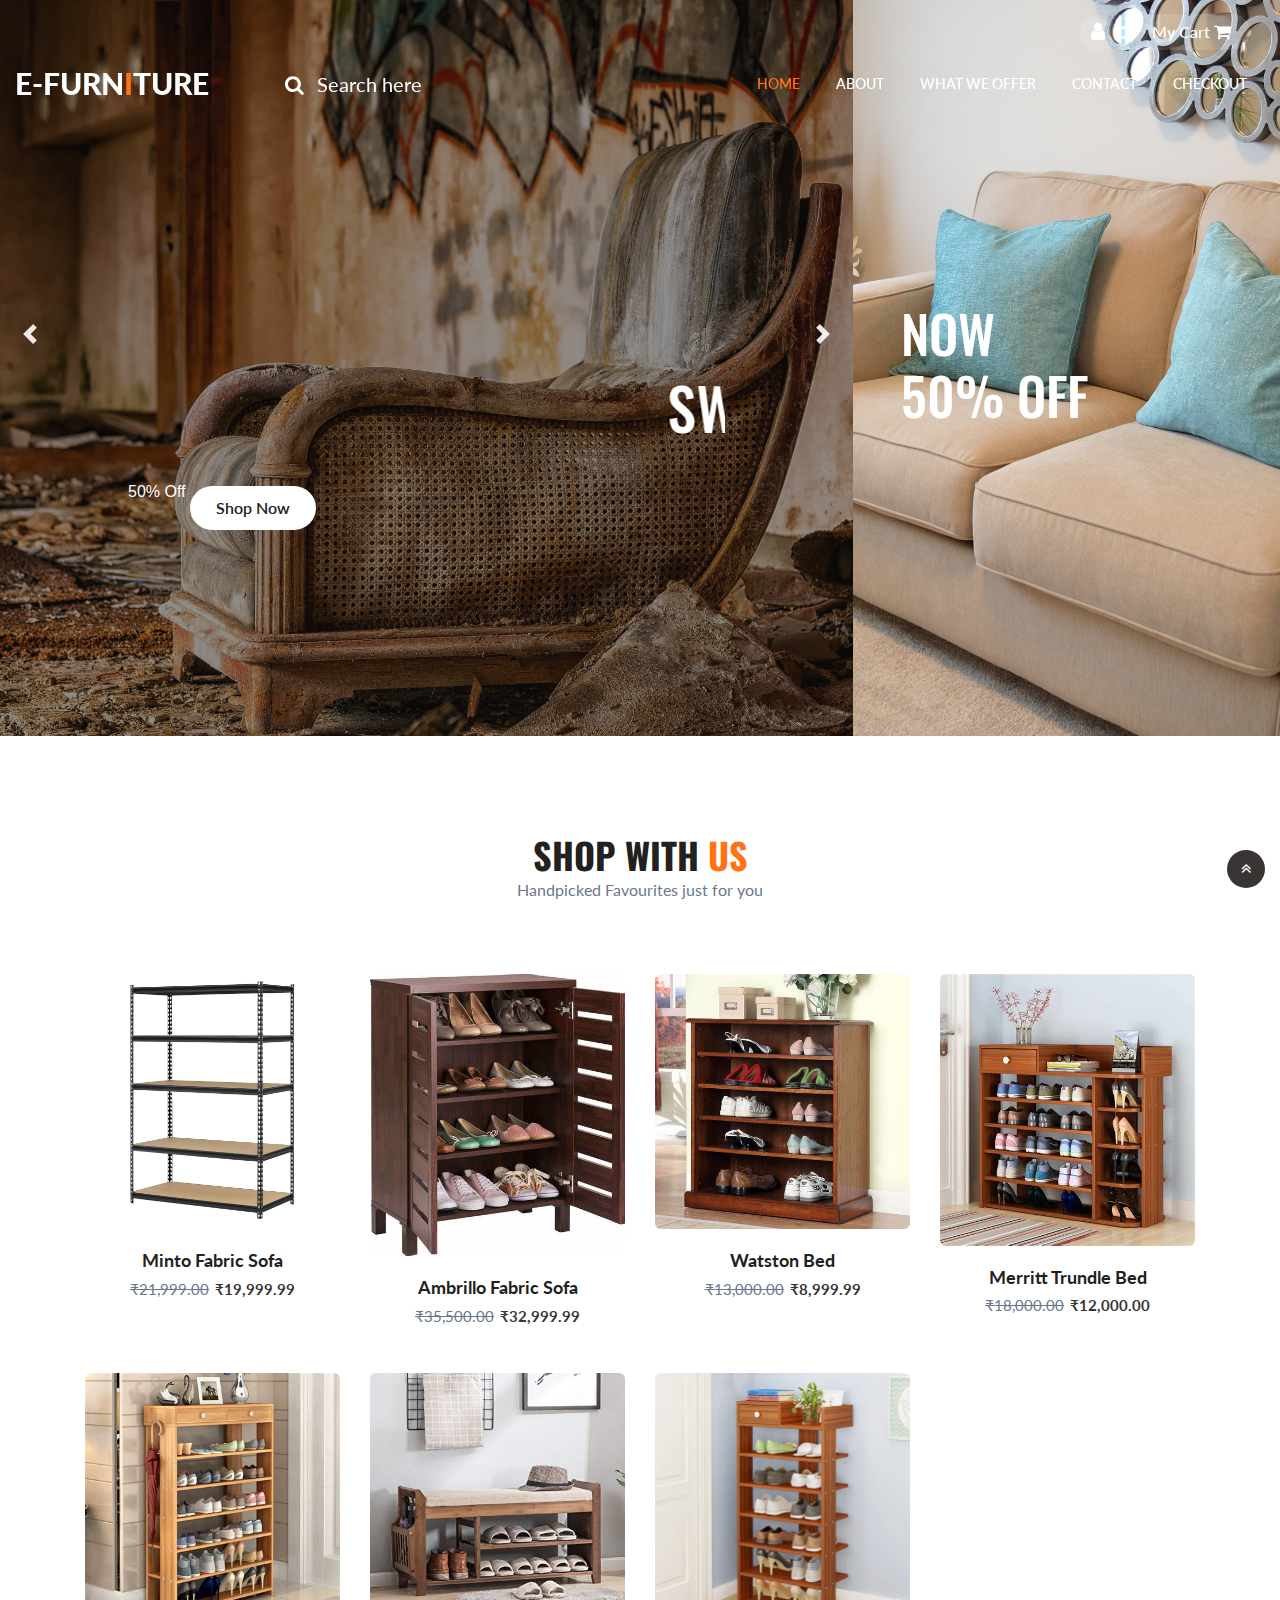
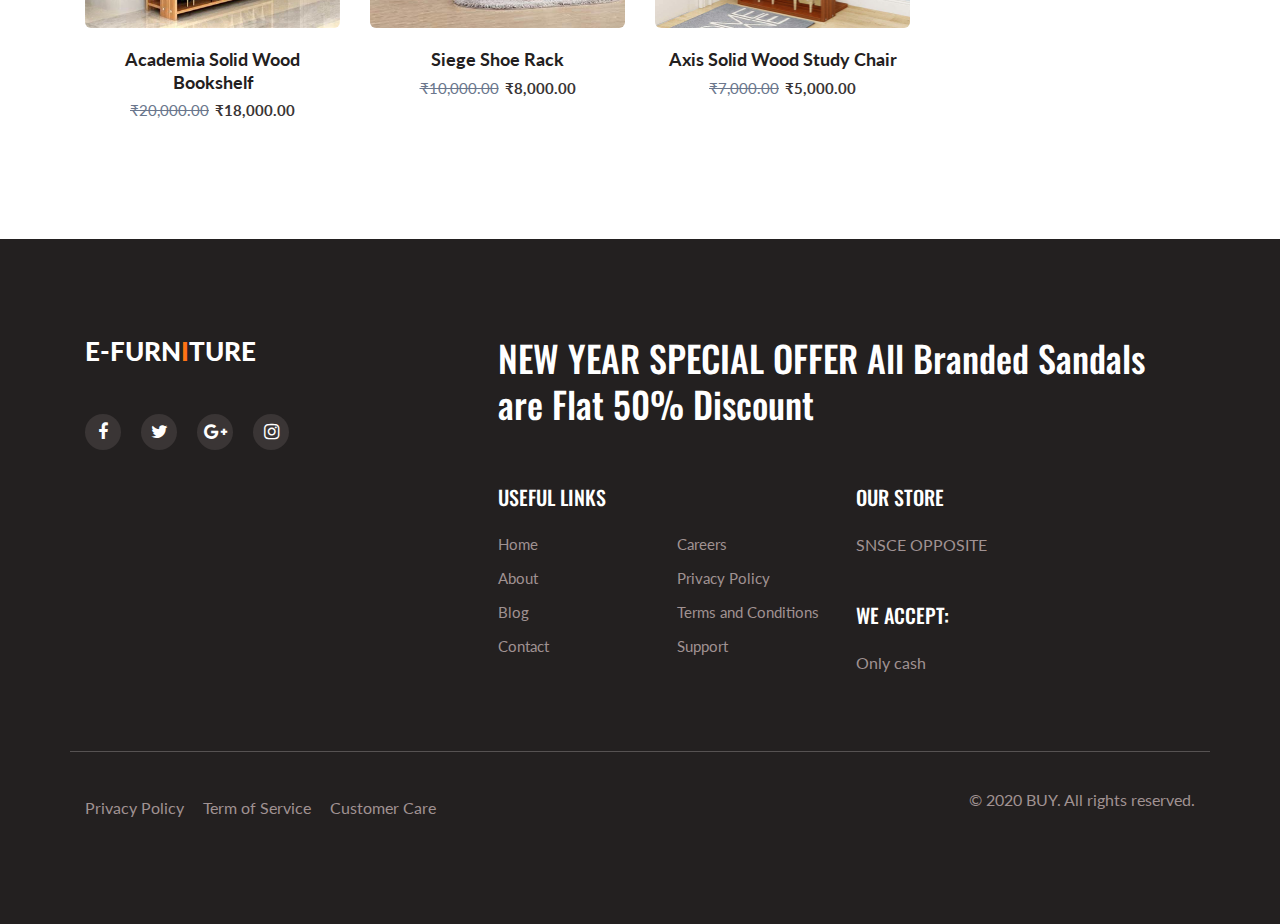
<file: shoeracks.html>
<!DOCTYPE html>
<html lang="english">

<head>
  <meta charset="utf-8">
  <meta name="viewport" content="width=device-width, initial-scale=1, shrink-to-fit=no">
  <title>ECOMMERCE FURNITURE</title>
  <link rel="stylesheet" href="assets/css/style-starter.css">
  <link href="//fonts.googleapis.com/css?family=Oswald:300,400,500,600&display=swap" rel="stylesheet">
  <link href="//fonts.googleapis.com/css?family=Lato:300,300i,400,400i,700,900&display=swap" rel="stylesheet">
   
</head>
<body>
<section class="w3l-banner-slider-main">
	<div class="top-header-content">
		<header class="tophny-header">
			<div class="container-fluid">
				<div class="top-right-strip row">
						<div class="top-hny-left-content col-lg-6 pl-lg-0">
					</div>
					<ul class="top-hnt-right-content col-lg-6">

						<li class="button-log usernhy">
							<a class="btn-open" href="#">
								<span class="fa fa-user" aria-hidden="true"></span>
							</a>
						</li>
						<li class="transmitvcart galssescart2 cart cart box_1">
							<form action="#" method="post" class="last">
								<input type="hidden" name="cmd" value="_cart">
								<input type="hidden" name="display" value="1">
								<button class="top_transmitv_cart" type="submit" name="submit" value="">
									My Cart
									<span class="fa fa-shopping-cart"></span>
								</button>
							</form>
						</li>
					</ul>
					<div class="overlay-login text-left">
						<button type="button" class="overlay-close1">
							<i class="fa fa-times" aria-hidden="true"></i>
						</button>
						<div class="wrap">
							<h5 class="text-center mb-4">Login Now</h5>
							<div class="login-bghny p-md-5 p-4 mx-auto mw-100">
								<form action="#" method="post">
									<div class="form-group">
										<p class="login-texthny mb-2">Email address</p>
										<input type="email" class="form-control" id="exampleInputEmail1"
											aria-describedby="emailHelp" placeholder="" required="">
										<small id="emailHelp" class="form-text text-muted">We'll never share your email
											with anyone else.</small>
									</div>
									<div class="form-group">
										<p class="login-texthny mb-2">Password</p>
										<input type="password" class="form-control" id="exampleInputPassword1"
											placeholder="" required="">
									</div>
									<div class="form-check mb-2">
										<div class="userhny-check">
											<label class="check-remember container">
												<input type="checkbox" class="form-check"> <span
													class="checkmark"></span>
												<p class="privacy-policy">Remember me</p>
											</label>
											<div class="clearfix"></div>
										</div>
									</div>
									<button type="submit" class="submit-login btn mb-4">Sign In</button>

								</form>
							</div>
						</div>
					</div>
				</div>
			</div>
			<nav class="navbar navbar-expand-lg navbar-light">
				<div class="container-fluid serarc-fluid">
					<a class="navbar-brand" href="index.html">
						E-FURN<span class="lohny">I</span>TURE</a>
					
					<div class="search-right">

						<a href="#search" title="search"><span class="fa fa-search mr-2" aria-hidden="true"></span>
							<span class="search-text">Search here</span></a>
						<div id="search" class="pop-overlay">
							<div class="popup">

								<form action="#" method="post" class="search-box">
									<input type="search" placeholder="Keyword" name="search" required="required"
										autofocus="">
									<button type="submit" class="btn">Search</button>
								</form>

							</div>
							<a class="close" href="#">×</a>
						</div>
					</div>
					<button class="navbar-toggler" type="button" data-toggle="collapse"
						data-target="#navbarSupportedContent" aria-controls="navbarSupportedContent"
						aria-expanded="false" aria-label="Toggle navigation">
						<span class="navbar-toggler-icon fa fa-bars"> </span>
					</button>
					<div class="collapse navbar-collapse" id="navbarSupportedContent">
						<ul class="navbar-nav ml-auto">
							<li class="nav-item active">
								<a class="nav-link" href="index.html">Home</a>
							</li>
							<li class="nav-item">
								<a class="nav-link" href="about.html">About</a>
							</li>
							<li class="nav-item">
								<a class="nav-link" href="about.html">What We Offer</a>
							  </li>


							<li class="nav-item">
								<a class="nav-link" href="contact.html">Contact</a>
							</li>
							<li class="nav-item">
								<a class="nav-link" href="check.html">Checkout</a>
							</li>
						</ul>

					</div>
				</div>
			</nav>
		</header>
		<div class="bannerhny-content">

			<div class="content-baner-inf">
				<div id="carouselExampleIndicators" class="carousel slide" data-ride="carousel">
					<ol class="carousel-indicators">
						<li data-target="#carouselExampleIndicators" data-slide-to="0" class="active"></li>
						<li data-target="#carouselExampleIndicators" data-slide-to="1"></li>
						<li data-target="#carouselExampleIndicators" data-slide-to="2"></li>
						<li data-target="#carouselExampleIndicators" data-slide-to="3"></li>
					</ol>
					<div class="carousel-inner">
						<div class="carousel-item active">
							<div class="container">
								<div class="carousel-caption">
									<marquee><h3>sweet
										november</marquee>
										<br>50% Off</h3>
									<a href="#" class="shop-button btn">
										Shop Now
									</a>

								</div>
							</div>
						</div>
						<div class="carousel-item item2">
							<div class="container">
								<div class="carousel-caption">
									<marquee><h3>Dining
										starting from
										<br>₹11,999</h3></marquee>
									<a href="#" class="shop-button btn">
										Shop Now
									</a>

								</div>
							</div>
						</div>
						<div class="carousel-item item3">
							<div class="container">
								<div class="carousel-caption">
									<h3>Study
										tables
										<br>₹6,399</h3>
									<a href="#" class="shop-button btn">
										Shop Now
									</a>

								</div>
							</div>
						</div>
						<div class="carousel-item item4">
							<div class="container">
								<div class="carousel-caption">
									<h3>Best Buys
										UNDER 
										<br>₹7,500</h3>
									<a href="#" class="shop-button btn">
										Shop Now
									</a>
								</div>
							</div>
						</div>
					</div>
					<a class="carousel-control-prev" href="#carouselExampleIndicators" role="button" data-slide="prev">
						<span class="carousel-control-prev-icon" aria-hidden="true"></span>
						<span class="sr-only">Previous</span>
					</a>
					<a class="carousel-control-next" href="#carouselExampleIndicators" role="button" data-slide="next">
						<span class="carousel-control-next-icon" aria-hidden="true"></span>
						<span class="sr-only">Next</span>
					</a>
				</div>
			</div>
			<div class="right-banner">
				<div class="right-1">
					<h4>
						now
						
						<br>50% Off</h4>
				</div>
			</div>

		</div>

</section>
<section class="w3l-ecommerce-main">
	<div class="ecom-contenthny py-5">
		<div class="container py-lg-5">
			<h3 class="hny-title mb-0 text-center">Shop With <span>Us</span></h3>
			<p class="text-center">Handpicked Favourites just for you</p>
			<div class="ecom-products-grids row mt-lg-5 mt-3">
				<div class="col-lg-3 col-6 product-incfhny mt-4">
					<div class="product-grid2 transmitv">
						<div class="product-image2">
							<a href="#">
								<img class="pic-1 img-fluid" src="assets/images/sh1.png">
								<img class="pic-2 img-fluid" src="assets/images/sh1.png">
							</a>
							<ul class="social">
									<li><a href="#" data-tip="Quick View"><span class="fa fa-eye"></span></a></li>

									<li><a href="#" data-tip="Add to Cart"><span class="fa fa-shopping-bag"></span></a>
									</li>
							</ul>
							<div class="transmitv single-item">
							<form action="#" method="post">
									<input type="hidden" name="cmd" value="_cart">
									<input type="hidden" name="add" value="1">
									<input type="hidden" name="transmitv_item" value="Minto Fabric Sofa">
									<input type="hidden" name="amount" value="19999.99">
									<button type="submit" class="transmitv-cart ptransmitv-cart add-to-cart">
										Add to Cart
									</button>
								</form>
							</div>
						</div>
						<div class="product-content">
							<h3 class="title"><a href="#">Minto Fabric Sofa </a></h3>
							<span class="price"><del>₹21,999.00</del>₹19,999.99</span>
						</div>
					</div>
				</div>
				<div class="col-lg-3 col-6 product-incfhny mt-4">
					<div class="product-grid2">
						<div class="product-image2">
							<a href="#">
								<img class="pic-1 img-fluid" src="assets/images/sh2.jpg">
								<img class="pic-2 img-fluid" src="assets/images/sh2.jpg">
							</a>
							<ul class="social">
									<li><a href="#" data-tip="Quick View"><span class="fa fa-eye"></span></a></li>

									<li><a href="#" data-tip="Add to Cart"><span class="fa fa-shopping-bag"></span></a>
									</li>
							</ul>
							<div class="transmitv single-item">
									<form action="#" method="post">
											<input type="hidden" name="cmd" value="_cart">
											<input type="hidden" name="add" value="1">
											<input type="hidden" name="transmitv_item" value="Ambrillo Fabric Sofa">
											<input type="hidden" name="amount" value="32999.99">
											<button type="submit" class="transmitv-cart ptransmitv-cart add-to-cart">
												Add to Cart
											</button>
										</form>
									</div>
						</div>
						<div class="product-content">
							<h3 class="title"><a href="#">Ambrillo Fabric Sofa </a></h3>
							<span class="price"><del>₹35,500.00</del>₹32,999.99</span>
						</div>
					</div>

				</div>
				<div class="col-lg-3 col-6 product-incfhny mt-4">
					<div class="product-grid2">
						<div class="product-image2">
							<a href="#">
								<img class="pic-1 img-fluid" src="assets/images/sh3.jpg">
								<img class="pic-2 img-fluid" src="assets/images/sh3.jpg">
							</a>
							<ul class="social">
									<li><a href="#" data-tip="Quick View"><span class="fa fa-eye"></span></a></li>

									<li><a href="#" data-tip="Add to Cart"><span class="fa fa-shopping-bag"></span></a>
									</li>
							</ul>
							<div class="transmitv single-item">
									<form action="#" method="post">
											<input type="hidden" name="cmd" value="_cart">
											<input type="hidden" name="add" value="1">
											<input type="hidden" name="transmitv_item" value="Watston Bed">
											<input type="hidden" name="amount" value="8999.99">
											<button type="submit" class="transmitv-cart ptransmitv-cart add-to-cart">
												Add to Cart
											</button>
										</form>
									</div>
						</div>
						<div class="product-content">
							<h3 class="title"><a href="#">Watston Bed</a></h3>
							<span class="price"><del>₹13,000.00</del>₹8,999.99</span>
						</div>
					</div>

				</div>
				<div class="col-lg-3 col-6 product-incfhny mt-4">
					<div class="product-grid2">
						<div class="product-image2">
							<a href="#">
								<img class="pic-1 img-fluid" src="assets/images/sh4.jpg">
								<img class="pic-2 img-fluid" src="assets/images/sh4.jpg">
							</a>
							<ul class="social">
									<li><a href="#" data-tip="Quick View"><span class="fa fa-eye"></span></a></li>

									<li><a href="#" data-tip="Add to Cart"><span class="fa fa-shopping-bag"></span></a>
									</li>
							</ul>
							<div class="transmitv single-item">
									<form action="#" method="post">
											<input type="hidden" name="cmd" value="_cart">
											<input type="hidden" name="add" value="1">
											<input type="hidden" name="transmitv_item" value="Merritt Trundle Bed">
											<input type="hidden" name="amount" value="12000.00">
											<button type="submit" class="transmitv-cart ptransmitv-cart add-to-cart">
												Add to Cart
											</button>
										</form>
									</div>
						</div>
						<div class="product-content">
							<h3 class="title"><a href="#">Merritt Trundle Bed</a></h3>
							<span class="price"><del>₹18,000.00</del>₹12,000.00</span>
						</div>
					</div>

				</div>
				<div class="col-lg-3 col-6 product-incfhny mt-4">
					<div class="product-grid2">
						<div class="product-image2">
							<a href="#">
								<img class="pic-1 img-fluid" src="assets/images/sh5.jpg">
								<img class="pic-2 img-fluid" src="assets/images/sh5.jpg">
							</a>
							<ul class="social">
									<li><a href="#" data-tip="Quick View"><span class="fa fa-eye"></span></a></li>

									<li><a href="#" data-tip="Add to Cart"><span class="fa fa-shopping-bag"></span></a>
									</li>
							</ul>
							<div class="transmitv single-item">
									<form action="#" method="post">
											<input type="hidden" name="cmd" value="_cart">
											<input type="hidden" name="add" value="1">
											<input type="hidden" name="transmitv_item" value="Academia Solid Wood Bookshelf">
											<input type="hidden" name="amount" value="18000.00">
											<button type="submit" class="transmitv-cart ptransmitv-cart add-to-cart">
												Add to Cart
											</button>
										</form>
									</div>
						</div>
						<div class="product-content">
							<h3 class="title"><a href="#">Academia Solid Wood Bookshelf</a></h3>
							<span class="price"><del>₹20,000.00</del>₹18,000.00</span>
						</div>
					</div>

				</div>
				<div class="col-lg-3 col-6 product-incfhny mt-4">
					<div class="product-grid2">
						<div class="product-image2">
							<a href="#">
								<img class="pic-1 img-fluid" src="assets/images/shop-6.jpg">
								<img class="pic-2 img-fluid" src="assets/images/shop-66.jpg">
							</a>
							<ul class="social">
									<li><a href="#" data-tip="Quick View"><span class="fa fa-eye"></span></a></li>

									<li><a href="#" data-tip="Add to Cart"><span class="fa fa-shopping-bag"></span></a>
									</li>
							</ul>
							<div class="transmitv single-item">
									<form action="#" method="post">
											<input type="hidden" name="cmd" value="_cart">
											<input type="hidden" name="add" value="1">
											<input type="hidden" name="transmitv_item" value="Siege Shoe Rack">
											<input type="hidden" name="amount" value="8000.00">
											<button type="submit" class="transmitv-cart ptransmitv-cart add-to-cart">
												Add to Cart
											</button>
										</form>
									</div>
						</div>
						<div class="product-content">
							<h3 class="title"><a href="#">Siege Shoe Rack</a></h3>
							<span class="price"><del>₹10,000.00</del>₹8,000.00</span>
						</div>
					</div>

				</div>
				<div class="col-lg-3 col-6 product-incfhny mt-4">
					<div class="product-grid2">
						<div class="product-image2">
							<a href="#">
								<img class="pic-1 img-fluid" src="assets/images/sh6.jpg">
								<img class="pic-2 img-fluid" src="assets/images/sh6.jpg">
							</a>
							<ul class="social">
									<li><a href="#" data-tip="Quick View"><span class="fa fa-eye"></span></a></li>

									<li><a href="#" data-tip="Add to Cart"><span class="fa fa-shopping-bag"></span></a>
									</li>
							</ul>
							<div class="transmitv single-item">
									<form action="#" method="post">
											<input type="hidden" name="cmd" value="_cart">
											<input type="hidden" name="add" value="1">
											<input type="hidden" name="transmitv_item" value="Axis Solid Wood Study Chair">
											<input type="hidden" name="amount" value="5000.00">
											<button type="submit" class="transmitv-cart ptransmitv-cart add-to-cart">
												Add to Cart
											</button>
										</form>
									</div>
						</div>
						<div class="product-content">
							<h3 class="title"><a href="#">Axis Solid Wood Study Chair</a></h3>
							<span class="price"><del>₹7,000.00</del>₹5,000.00</span>
						</div>
					</div>

				</div>
				


			</div>
		</div>
	</div>
</section>
<section class="w3l-footer-22">
    <div class="footer-hny py-5">
        <div class="container py-lg-5">
            <div class="text-txt row">
                <div class="left-side col-lg-4">
                    <h3><a class="logo-footer" href="index.html">
                         E-FURN<span class="lohny">I</span>tURE</a></h3>
                   
                    <p> </p>
                    <ul class="social-footerhny mt-lg-5 mt-4">

                        <li><a class="facebook" href="#"><span class="fa fa-facebook" aria-hidden="true"></span></a>
                        </li>
                        <li><a class="twitter" href="#"><span class="fa fa-twitter" aria-hidden="true"></span></a>
                        </li>
                        <li><a class="google" href="#"><span class="fa fa-google-plus" aria-hidden="true"></span></a>
                        </li>
                        <li><a class="instagram" href="#"><span class="fa fa-instagram" aria-hidden="true"></span></a>
                        </li>
                    </ul>
                </div>

                <div class="right-side col-lg-8 pl-lg-5">
                    <h4>NEW  YEAR SPECIAL OFFER
                      All Branded Sandals are Flat 50% Discount</h4>
                    <div class="sub-columns">
                        <div class="sub-one-left">
                            <h6>Useful Links</h6>
                            <div class="footer-hny-ul">
                                <ul>
                                    <li><a href="index.html">Home</a></li>
                                    <li><a href="about.html">About</a></li>
                                    <li><a href="#">Blog</a></li>
                                    <li><a href="contact.html">Contact</a></li>
                                </ul>
                                <ul>
                                    <li><a href="#">Careers</a></li>
                                    <li><a href="#">Privacy Policy</a></li>
                                    <li><a href="#">Terms and Conditions</a></li>
                                    <li><a href="contact.html">Support</a></li>
                                </ul>
                            </div>

                        </div>
                        <div class="sub-two-right">
                            <h6>Our Store</h6>
                            <p class="mb-5">SNSCE OPPOSITE </p>

                            <h6>We accept:</h6>
                              <p>Only cash</p>
                        </div>
                    </div>
                </div>
            </div>
            <div class="below-section row">
                <div class="columns col-lg-6">
                    <ul class="jst-link">
                        <li><a href="#">Privacy Policy </a> </li>
                        <li><a href="#">Term of Service</a></li>
                        <li><a href="contact.html">Customer Care</a> </li>
                    </ul>
                </div>
                <div class="columns col-lg-6 text-lg-right">
                    <p>© 2020 BUY. All rights reserved. <a href="https://w3layouts.com/" target="_blank">
                          </a>
                    </p>
                </div>
                <button onclick="topFunction()" id="movetop" title="Go to top">
                    <span class="fa fa-angle-double-up"></span>
                </button>
            </div>
        </div>
    </div>
<script>
    window.onscroll = function () {
        scrollFunction()
    };

    function scrollFunction() {
        if (document.body.scrollTop > 20 || document.documentElement.scrollTop > 20) {
            document.getElementById("movetop").style.display = "block";
        } else {
            document.getElementById("movetop").style.display = "none";
        }
    }

    function topFunction() {
        document.body.scrollTop = 0;
        document.documentElement.scrollTop = 0;
    }
</script>
</section>

</body>

</html>

<script src="assets/js/jquery-3.3.1.min.js"></script>
<script src="assets/js/jquery-2.1.4.min.js"></script>
<script>
		$(document).ready(function () {
			$(".button-log a").click(function () {
				$(".overlay-login").fadeToggle(200);
				$(this).toggleClass('btn-open').toggleClass('btn-close');
			});
		});
		$('.overlay-close1').on('click', function () {
			$(".overlay-login").fadeToggle(200);
			$(".button-log a").toggleClass('btn-open').toggleClass('btn-close');
			open = false;
		});
  </script>
<script>
		$('#customerhnyCarousel').carousel({
				interval: 5000
    });
  </script>
 <script src="assets/js/minicart.js"></script>
 <script>
     transmitv.render();

     transmitv.cart.on('transmitv_checkout', function (evt) {
         var items, len, i;

         if (this.subtotal() > 0) {
             items = this.items();

             for (i = 0, len = items.length; i < len; i++) {}
         }
     });
 </script>
<script src="assets/js/jquery.magnific-popup.js"></script>
<script>
  $(document).ready(function () {
    $('.popup-with-zoom-anim').magnificPopup({
      type: 'inline',
      fixedContentPos: false,
      fixedBgPos: true,
      overflowY: 'auto',
      closeBtnInside: true,
      preloader: false,
      midClick: true,
      removalDelay: 300,
      mainClass: 'my-mfp-zoom-in'
    });

  });
</script>

<script>
  $(function () {
    $('.navbar-toggler').click(function () {
      $('body').toggleClass('noscroll');
    })
  });
</script>
<script src="assets/js/bootstrap.min.js"></script>
</file>
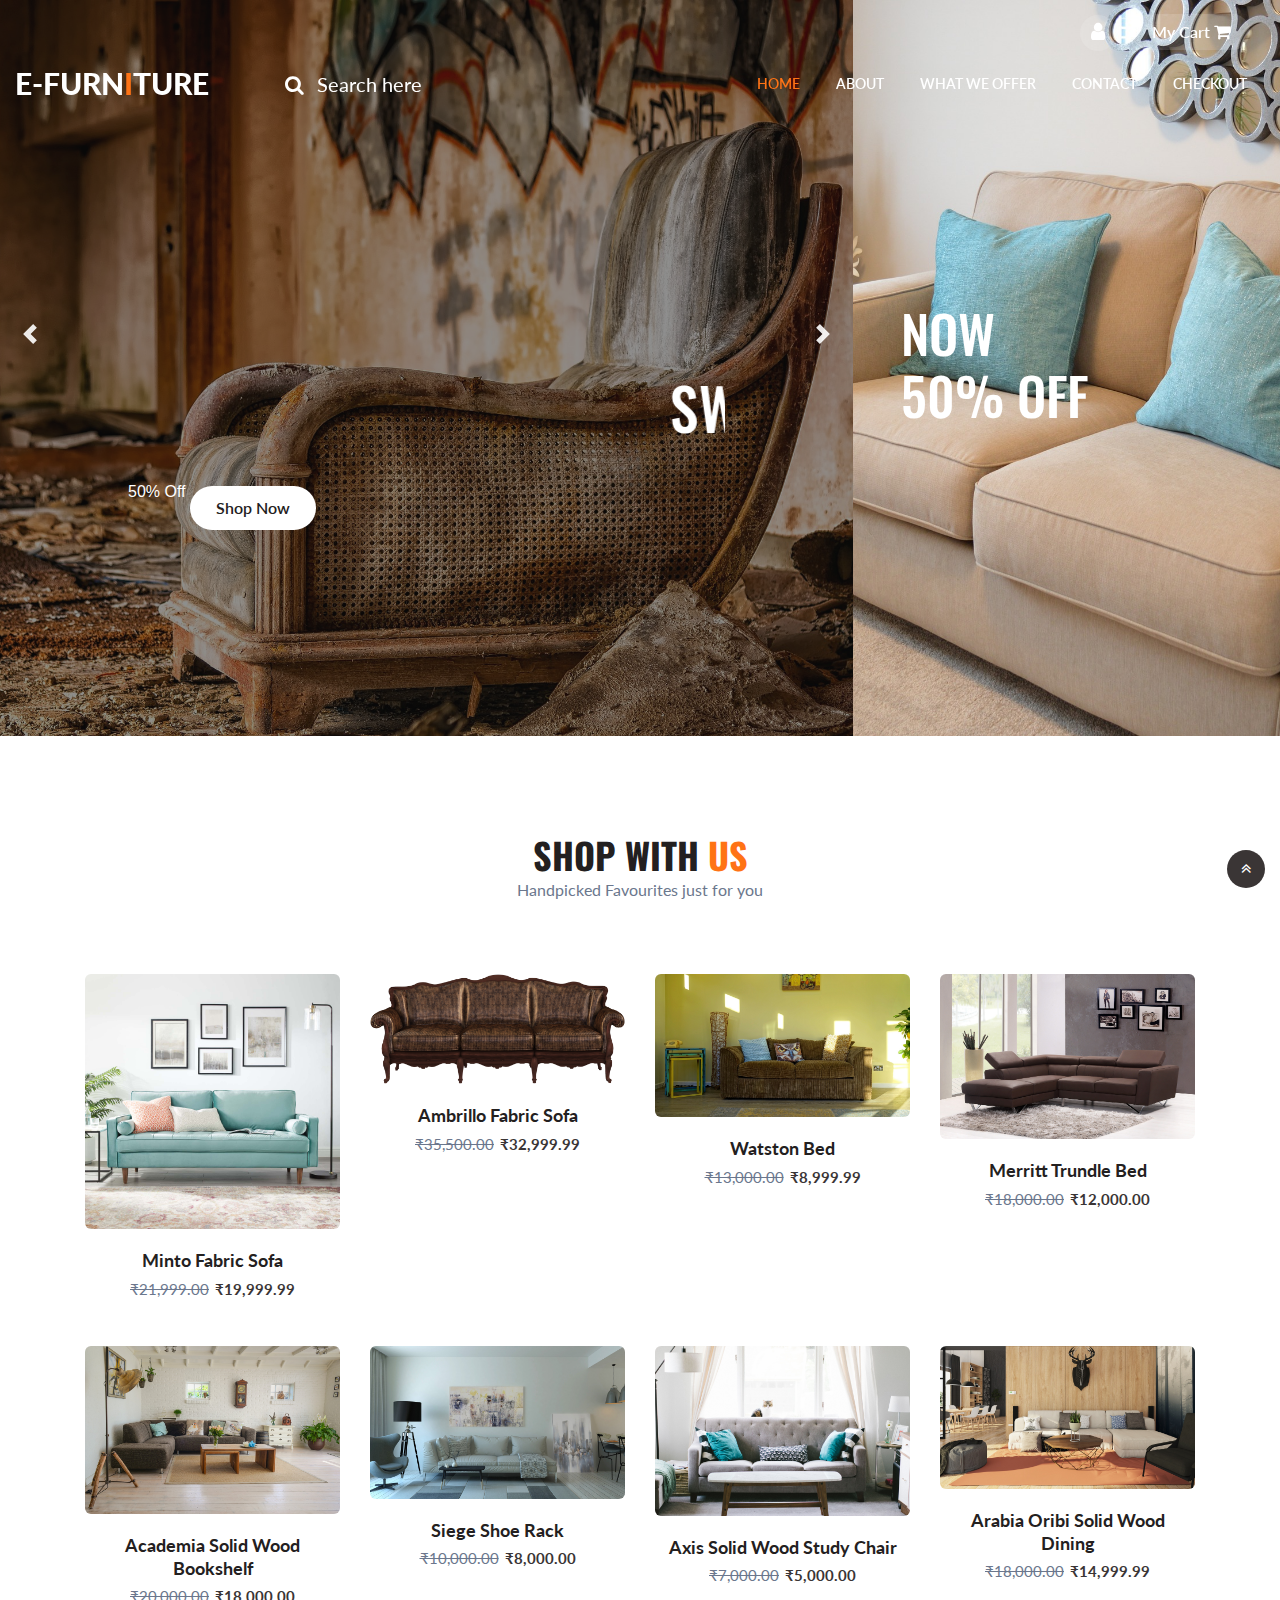
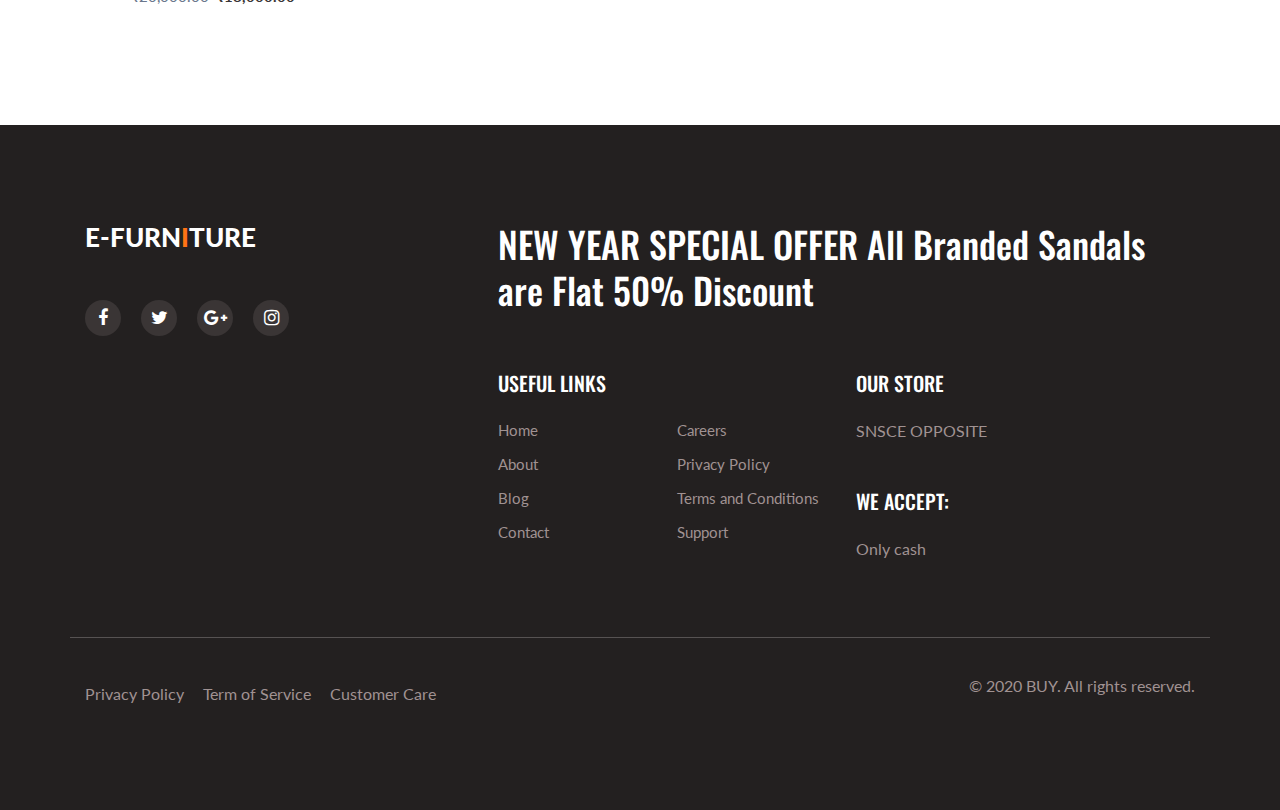
<file: sofas.html>
<!DOCTYPE html>
<html lang="english">

<head>
  <meta charset="utf-8">
  <meta name="viewport" content="width=device-width, initial-scale=1, shrink-to-fit=no">
  <title>ECOMMERCE FURNITURE</title>
  <link rel="stylesheet" href="assets/css/style-starter.css">
  <link href="//fonts.googleapis.com/css?family=Oswald:300,400,500,600&display=swap" rel="stylesheet">
  <link href="//fonts.googleapis.com/css?family=Lato:300,300i,400,400i,700,900&display=swap" rel="stylesheet">
   
</head>
<body>
<section class="w3l-banner-slider-main">
	<div class="top-header-content">
		<header class="tophny-header">
			<div class="container-fluid">
				<div class="top-right-strip row">
						<div class="top-hny-left-content col-lg-6 pl-lg-0">
					</div>
					<ul class="top-hnt-right-content col-lg-6">

						<li class="button-log usernhy">
							<a class="btn-open" href="#">
								<span class="fa fa-user" aria-hidden="true"></span>
							</a>
						</li>
						<li class="transmitvcart galssescart2 cart cart box_1">
							<form action="#" method="post" class="last">
								<input type="hidden" name="cmd" value="_cart">
								<input type="hidden" name="display" value="1">
								<button class="top_transmitv_cart" type="submit" name="submit" value="">
									My Cart
									<span class="fa fa-shopping-cart"></span>
								</button>
							</form>
						</li>
					</ul>
					<div class="overlay-login text-left">
						<button type="button" class="overlay-close1">
							<i class="fa fa-times" aria-hidden="true"></i>
						</button>
						<div class="wrap">
							<h5 class="text-center mb-4">Login Now</h5>
							<div class="login-bghny p-md-5 p-4 mx-auto mw-100">
								<form action="#" method="post">
									<div class="form-group">
										<p class="login-texthny mb-2">Email address</p>
										<input type="email" class="form-control" id="exampleInputEmail1"
											aria-describedby="emailHelp" placeholder="" required="">
										<small id="emailHelp" class="form-text text-muted">We'll never share your email
											with anyone else.</small>
									</div>
									<div class="form-group">
										<p class="login-texthny mb-2">Password</p>
										<input type="password" class="form-control" id="exampleInputPassword1"
											placeholder="" required="">
									</div>
									<div class="form-check mb-2">
										<div class="userhny-check">
											<label class="check-remember container">
												<input type="checkbox" class="form-check"> <span
													class="checkmark"></span>
												<p class="privacy-policy">Remember me</p>
											</label>
											<div class="clearfix"></div>
										</div>
									</div>
									<button type="submit" class="submit-login btn mb-4">Sign In</button>

								</form>
							</div>
						</div>
					</div>
				</div>
			</div>
			<nav class="navbar navbar-expand-lg navbar-light">
				<div class="container-fluid serarc-fluid">
					<a class="navbar-brand" href="index.html">
						E-FURN<span class="lohny">I</span>TURE</a>
					
					<div class="search-right">

						<a href="#search" title="search"><span class="fa fa-search mr-2" aria-hidden="true"></span>
							<span class="search-text">Search here</span></a>
						<div id="search" class="pop-overlay">
							<div class="popup">

								<form action="#" method="post" class="search-box">
									<input type="search" placeholder="Keyword" name="search" required="required"
										autofocus="">
									<button type="submit" class="btn">Search</button>
								</form>

							</div>
							<a class="close" href="#">×</a>
						</div>
					</div>
					<button class="navbar-toggler" type="button" data-toggle="collapse"
						data-target="#navbarSupportedContent" aria-controls="navbarSupportedContent"
						aria-expanded="false" aria-label="Toggle navigation">
						<span class="navbar-toggler-icon fa fa-bars"> </span>
					</button>
					<div class="collapse navbar-collapse" id="navbarSupportedContent">
						<ul class="navbar-nav ml-auto">
							<li class="nav-item active">
								<a class="nav-link" href="index.html">Home</a>
							</li>
							<li class="nav-item">
								<a class="nav-link" href="about.html">About</a>
							</li>
							<li class="nav-item">
								<a class="nav-link" href="about.html">What We Offer</a>
							  </li>


							<li class="nav-item">
								<a class="nav-link" href="contact.html">Contact</a>
							</li>
							<li class="nav-item">
								<a class="nav-link" href="check.html">Checkout</a>
							</li>
						</ul>

					</div>
				</div>
			</nav>
		</header>
		<div class="bannerhny-content">

			<div class="content-baner-inf">
				<div id="carouselExampleIndicators" class="carousel slide" data-ride="carousel">
					<ol class="carousel-indicators">
						<li data-target="#carouselExampleIndicators" data-slide-to="0" class="active"></li>
						<li data-target="#carouselExampleIndicators" data-slide-to="1"></li>
						<li data-target="#carouselExampleIndicators" data-slide-to="2"></li>
						<li data-target="#carouselExampleIndicators" data-slide-to="3"></li>
					</ol>
					<div class="carousel-inner">
						<div class="carousel-item active">
							<div class="container">
								<div class="carousel-caption">
									<marquee><h3>sweet
										november</marquee>
										<br>50% Off</h3>
									<a href="#" class="shop-button btn">
										Shop Now
									</a>

								</div>
							</div>
						</div>
						<div class="carousel-item item2">
							<div class="container">
								<div class="carousel-caption">
									<marquee><h3>Dining
										starting from
										<br>₹11,999</h3></marquee>
									<a href="#" class="shop-button btn">
										Shop Now
									</a>

								</div>
							</div>
						</div>
						<div class="carousel-item item3">
							<div class="container">
								<div class="carousel-caption">
									<h3>Study
										tables
										<br>₹6,399</h3>
									<a href="#" class="shop-button btn">
										Shop Now
									</a>

								</div>
							</div>
						</div>
						<div class="carousel-item item4">
							<div class="container">
								<div class="carousel-caption">
									<h3>Best Buys
										UNDER 
										<br>₹7,500</h3>
									<a href="#" class="shop-button btn">
										Shop Now
									</a>
								</div>
							</div>
						</div>
					</div>
					<a class="carousel-control-prev" href="#carouselExampleIndicators" role="button" data-slide="prev">
						<span class="carousel-control-prev-icon" aria-hidden="true"></span>
						<span class="sr-only">Previous</span>
					</a>
					<a class="carousel-control-next" href="#carouselExampleIndicators" role="button" data-slide="next">
						<span class="carousel-control-next-icon" aria-hidden="true"></span>
						<span class="sr-only">Next</span>
					</a>
				</div>
			</div>
			<div class="right-banner">
				<div class="right-1">
					<h4>
						now
						
						<br>50% Off</h4>
				</div>
			</div>

		</div>

</section>
<section class="w3l-ecommerce-main">
	<div class="ecom-contenthny py-5">
		<div class="container py-lg-5">
			<h3 class="hny-title mb-0 text-center">Shop With <span>Us</span></h3>
			<p class="text-center">Handpicked Favourites just for you</p>
			<div class="ecom-products-grids row mt-lg-5 mt-3">
				<div class="col-lg-3 col-6 product-incfhny mt-4">
					<div class="product-grid2 transmitv">
						<div class="product-image2">
							<a href="#">
								<img class="pic-1 img-fluid" src="assets/images/shop-1.jpg">
								<img class="pic-2 img-fluid" src="assets/images/shop-11.jpg">
							</a>
							<ul class="social">
									<li><a href="#" data-tip="Quick View"><span class="fa fa-eye"></span></a></li>

									<li><a href="#" data-tip="Add to Cart"><span class="fa fa-shopping-bag"></span></a>
									</li>
							</ul>
							<div class="transmitv single-item">
							<form action="#" method="post">
									<input type="hidden" name="cmd" value="_cart">
									<input type="hidden" name="add" value="1">
									<input type="hidden" name="transmitv_item" value="Minto Fabric Sofa">
									<input type="hidden" name="amount" value="19999.99">
									<button type="submit" class="transmitv-cart ptransmitv-cart add-to-cart">
										Add to Cart
									</button>
								</form>
							</div>
						</div>
						<div class="product-content">
							<h3 class="title"><a href="#">Minto Fabric Sofa </a></h3>
							<span class="price"><del>₹21,999.00</del>₹19,999.99</span>
						</div>
					</div>
				</div>
				<div class="col-lg-3 col-6 product-incfhny mt-4">
					<div class="product-grid2">
						<div class="product-image2">
							<a href="#">
								<img class="pic-1 img-fluid" src="assets/images/so1.png">
								<img class="pic-2 img-fluid" src="assets/images/so1.png">
							</a>
							<ul class="social">
									<li><a href="#" data-tip="Quick View"><span class="fa fa-eye"></span></a></li>

									<li><a href="#" data-tip="Add to Cart"><span class="fa fa-shopping-bag"></span></a>
									</li>
							</ul>
							<div class="transmitv single-item">
									<form action="#" method="post">
											<input type="hidden" name="cmd" value="_cart">
											<input type="hidden" name="add" value="1">
											<input type="hidden" name="transmitv_item" value="Ambrillo Fabric Sofa">
											<input type="hidden" name="amount" value="32999.99">
											<button type="submit" class="transmitv-cart ptransmitv-cart add-to-cart">
												Add to Cart
											</button>
										</form>
									</div>
						</div>
						<div class="product-content">
							<h3 class="title"><a href="#">Ambrillo Fabric Sofa </a></h3>
							<span class="price"><del>₹35,500.00</del>₹32,999.99</span>
						</div>
					</div>

				</div>
				<div class="col-lg-3 col-6 product-incfhny mt-4">
					<div class="product-grid2">
						<div class="product-image2">
							<a href="#">
								<img class="pic-1 img-fluid" src="assets/images/so2.jpg">
								<img class="pic-2 img-fluid" src="assets/images/so2.jpg">
							</a>
							<ul class="social">
									<li><a href="#" data-tip="Quick View"><span class="fa fa-eye"></span></a></li>

									<li><a href="#" data-tip="Add to Cart"><span class="fa fa-shopping-bag"></span></a>
									</li>
							</ul>
							<div class="transmitv single-item">
									<form action="#" method="post">
											<input type="hidden" name="cmd" value="_cart">
											<input type="hidden" name="add" value="1">
											<input type="hidden" name="transmitv_item" value="Watston Bed">
											<input type="hidden" name="amount" value="8999.99">
											<button type="submit" class="transmitv-cart ptransmitv-cart add-to-cart">
												Add to Cart
											</button>
										</form>
									</div>
						</div>
						<div class="product-content">
							<h3 class="title"><a href="#">Watston Bed</a></h3>
							<span class="price"><del>₹13,000.00</del>₹8,999.99</span>
						</div>
					</div>

				</div>
				<div class="col-lg-3 col-6 product-incfhny mt-4">
					<div class="product-grid2">
						<div class="product-image2">
							<a href="#">
								<img class="pic-1 img-fluid" src="assets/images/so3.jpg">
								<img class="pic-2 img-fluid" src="assets/images/so3.jpg">
							</a>
							<ul class="social">
									<li><a href="#" data-tip="Quick View"><span class="fa fa-eye"></span></a></li>

									<li><a href="#" data-tip="Add to Cart"><span class="fa fa-shopping-bag"></span></a>
									</li>
							</ul>
							<div class="transmitv single-item">
									<form action="#" method="post">
											<input type="hidden" name="cmd" value="_cart">
											<input type="hidden" name="add" value="1">
											<input type="hidden" name="transmitv_item" value="Merritt Trundle Bed">
											<input type="hidden" name="amount" value="12000.00">
											<button type="submit" class="transmitv-cart ptransmitv-cart add-to-cart">
												Add to Cart
											</button>
										</form>
									</div>
						</div>
						<div class="product-content">
							<h3 class="title"><a href="#">Merritt Trundle Bed</a></h3>
							<span class="price"><del>₹18,000.00</del>₹12,000.00</span>
						</div>
					</div>

				</div>
				<div class="col-lg-3 col-6 product-incfhny mt-4">
					<div class="product-grid2">
						<div class="product-image2">
							<a href="#">
								<img class="pic-1 img-fluid" src="assets/images/so4.jpg">
								<img class="pic-2 img-fluid" src="assets/images/so4.jpg">
							</a>
							<ul class="social">
									<li><a href="#" data-tip="Quick View"><span class="fa fa-eye"></span></a></li>

									<li><a href="#" data-tip="Add to Cart"><span class="fa fa-shopping-bag"></span></a>
									</li>
							</ul>
							<div class="transmitv single-item">
									<form action="#" method="post">
											<input type="hidden" name="cmd" value="_cart">
											<input type="hidden" name="add" value="1">
											<input type="hidden" name="transmitv_item" value="Academia Solid Wood Bookshelf">
											<input type="hidden" name="amount" value="18000.00">
											<button type="submit" class="transmitv-cart ptransmitv-cart add-to-cart">
												Add to Cart
											</button>
										</form>
									</div>
						</div>
						<div class="product-content">
							<h3 class="title"><a href="#">Academia Solid Wood Bookshelf</a></h3>
							<span class="price"><del>₹20,000.00</del>₹18,000.00</span>
						</div>
					</div>

				</div>
				<div class="col-lg-3 col-6 product-incfhny mt-4">
					<div class="product-grid2">
						<div class="product-image2">
							<a href="#">
								<img class="pic-1 img-fluid" src="assets/images/so5.jpg">
								<img class="pic-2 img-fluid" src="assets/images/so5.jpg">
							</a>
							<ul class="social">
									<li><a href="#" data-tip="Quick View"><span class="fa fa-eye"></span></a></li>

									<li><a href="#" data-tip="Add to Cart"><span class="fa fa-shopping-bag"></span></a>
									</li>
							</ul>
							<div class="transmitv single-item">
									<form action="#" method="post">
											<input type="hidden" name="cmd" value="_cart">
											<input type="hidden" name="add" value="1">
											<input type="hidden" name="transmitv_item" value="Siege Shoe Rack">
											<input type="hidden" name="amount" value="8000.00">
											<button type="submit" class="transmitv-cart ptransmitv-cart add-to-cart">
												Add to Cart
											</button>
										</form>
									</div>
						</div>
						<div class="product-content">
							<h3 class="title"><a href="#">Siege Shoe Rack</a></h3>
							<span class="price"><del>₹10,000.00</del>₹8,000.00</span>
						</div>
					</div>

				</div>
				<div class="col-lg-3 col-6 product-incfhny mt-4">
					<div class="product-grid2">
						<div class="product-image2">
							<a href="#">
								<img class="pic-1 img-fluid" src="assets/images/so6.jpg">
								<img class="pic-2 img-fluid" src="assets/images/so6.jpg">
							</a>
							<ul class="social">
									<li><a href="#" data-tip="Quick View"><span class="fa fa-eye"></span></a></li>

									<li><a href="#" data-tip="Add to Cart"><span class="fa fa-shopping-bag"></span></a>
									</li>
							</ul>
							<div class="transmitv single-item">
									<form action="#" method="post">
											<input type="hidden" name="cmd" value="_cart">
											<input type="hidden" name="add" value="1">
											<input type="hidden" name="transmitv_item" value="Axis Solid Wood Study Chair">
											<input type="hidden" name="amount" value="5000.00">
											<button type="submit" class="transmitv-cart ptransmitv-cart add-to-cart">
												Add to Cart
											</button>
										</form>
									</div>
						</div>
						<div class="product-content">
							<h3 class="title"><a href="#">Axis Solid Wood Study Chair</a></h3>
							<span class="price"><del>₹7,000.00</del>₹5,000.00</span>
						</div>
					</div>

				</div>
				<div class="col-lg-3 col-6 product-incfhny mt-4">
					<div class="product-grid2">
						<div class="product-image2">
							<a href="#">
								<img class="pic-1 img-fluid" src="assets/images/so7.jpg">
								<img class="pic-2 img-fluid" src="assets/images/so7.jpg">
							</a>
							<ul class="social">
									<li><a href="#" data-tip="Quick View"><span class="fa fa-eye"></span></a></li>

									<li><a href="#" data-tip="Add to Cart"><span class="fa fa-shopping-bag"></span></a>
									</li>
							</ul>
							<div class="transmitv single-item">
									<form action="#" method="post">
											<input type="hidden" name="cmd" value="_cart">
											<input type="hidden" name="add" value="1">
											<input type="hidden" name="transmitv_item" value="Arabia Oribi Solid Wood Dining">
											<input type="hidden" name="amount" value="14999.99">
											<button type="submit" class="transmitv-cart ptransmitv-cart add-to-cart">
												Add to Cart
											</button>
										</form>
									</div>
						</div>
						<div class="product-content">
							<h3 class="title"><a href="#">Arabia Oribi Solid Wood Dining</a></h3>
							<span class="price"><del>₹18,000.00</del>₹14,999.99</span>
						</div>
					</div>

				</div>


			</div>
		</div>
	</div>
</section>
<section class="w3l-footer-22">
    <div class="footer-hny py-5">
        <div class="container py-lg-5">
            <div class="text-txt row">
                <div class="left-side col-lg-4">
                    <h3><a class="logo-footer" href="index.html">
                         E-FURN<span class="lohny">I</span>tURE</a></h3>
                   
                    <p> </p>
                    <ul class="social-footerhny mt-lg-5 mt-4">

                        <li><a class="facebook" href="#"><span class="fa fa-facebook" aria-hidden="true"></span></a>
                        </li>
                        <li><a class="twitter" href="#"><span class="fa fa-twitter" aria-hidden="true"></span></a>
                        </li>
                        <li><a class="google" href="#"><span class="fa fa-google-plus" aria-hidden="true"></span></a>
                        </li>
                        <li><a class="instagram" href="#"><span class="fa fa-instagram" aria-hidden="true"></span></a>
                        </li>
                    </ul>
                </div>

                <div class="right-side col-lg-8 pl-lg-5">
                    <h4>NEW  YEAR SPECIAL OFFER
                      All Branded Sandals are Flat 50% Discount</h4>
                    <div class="sub-columns">
                        <div class="sub-one-left">
                            <h6>Useful Links</h6>
                            <div class="footer-hny-ul">
                                <ul>
                                    <li><a href="index.html">Home</a></li>
                                    <li><a href="about.html">About</a></li>
                                    <li><a href="#">Blog</a></li>
                                    <li><a href="contact.html">Contact</a></li>
                                </ul>
                                <ul>
                                    <li><a href="#">Careers</a></li>
                                    <li><a href="#">Privacy Policy</a></li>
                                    <li><a href="#">Terms and Conditions</a></li>
                                    <li><a href="contact.html">Support</a></li>
                                </ul>
                            </div>

                        </div>
                        <div class="sub-two-right">
                            <h6>Our Store</h6>
                            <p class="mb-5">SNSCE OPPOSITE </p>

                            <h6>We accept:</h6>
                              <p>Only cash</p>
                        </div>
                    </div>
                </div>
            </div>
            <div class="below-section row">
                <div class="columns col-lg-6">
                    <ul class="jst-link">
                        <li><a href="#">Privacy Policy </a> </li>
                        <li><a href="#">Term of Service</a></li>
                        <li><a href="contact.html">Customer Care</a> </li>
                    </ul>
                </div>
                <div class="columns col-lg-6 text-lg-right">
                    <p>© 2020 BUY. All rights reserved. <a href="https://w3layouts.com/" target="_blank">
                          </a>
                    </p>
                </div>
                <button onclick="topFunction()" id="movetop" title="Go to top">
                    <span class="fa fa-angle-double-up"></span>
                </button>
            </div>
        </div>
    </div>
<script>
    window.onscroll = function () {
        scrollFunction()
    };

    function scrollFunction() {
        if (document.body.scrollTop > 20 || document.documentElement.scrollTop > 20) {
            document.getElementById("movetop").style.display = "block";
        } else {
            document.getElementById("movetop").style.display = "none";
        }
    }

    function topFunction() {
        document.body.scrollTop = 0;
        document.documentElement.scrollTop = 0;
    }
</script>
</section>

</body>

</html>

<script src="assets/js/jquery-3.3.1.min.js"></script>
<script src="assets/js/jquery-2.1.4.min.js"></script>
<script>
		$(document).ready(function () {
			$(".button-log a").click(function () {
				$(".overlay-login").fadeToggle(200);
				$(this).toggleClass('btn-open').toggleClass('btn-close');
			});
		});
		$('.overlay-close1').on('click', function () {
			$(".overlay-login").fadeToggle(200);
			$(".button-log a").toggleClass('btn-open').toggleClass('btn-close');
			open = false;
		});
  </script>
<script>
		$('#customerhnyCarousel').carousel({
				interval: 5000
    });
  </script>
 <script src="assets/js/minicart.js"></script>
 <script>
     transmitv.render();

     transmitv.cart.on('transmitv_checkout', function (evt) {
         var items, len, i;

         if (this.subtotal() > 0) {
             items = this.items();

             for (i = 0, len = items.length; i < len; i++) {}
         }
     });
 </script>
<script src="assets/js/jquery.magnific-popup.js"></script>
<script>
  $(document).ready(function () {
    $('.popup-with-zoom-anim').magnificPopup({
      type: 'inline',
      fixedContentPos: false,
      fixedBgPos: true,
      overflowY: 'auto',
      closeBtnInside: true,
      preloader: false,
      midClick: true,
      removalDelay: 300,
      mainClass: 'my-mfp-zoom-in'
    });

  });
</script>

<script>
  $(function () {
    $('.navbar-toggler').click(function () {
      $('body').toggleClass('noscroll');
    })
  });
</script>
<script src="assets/js/bootstrap.min.js"></script>
</file>
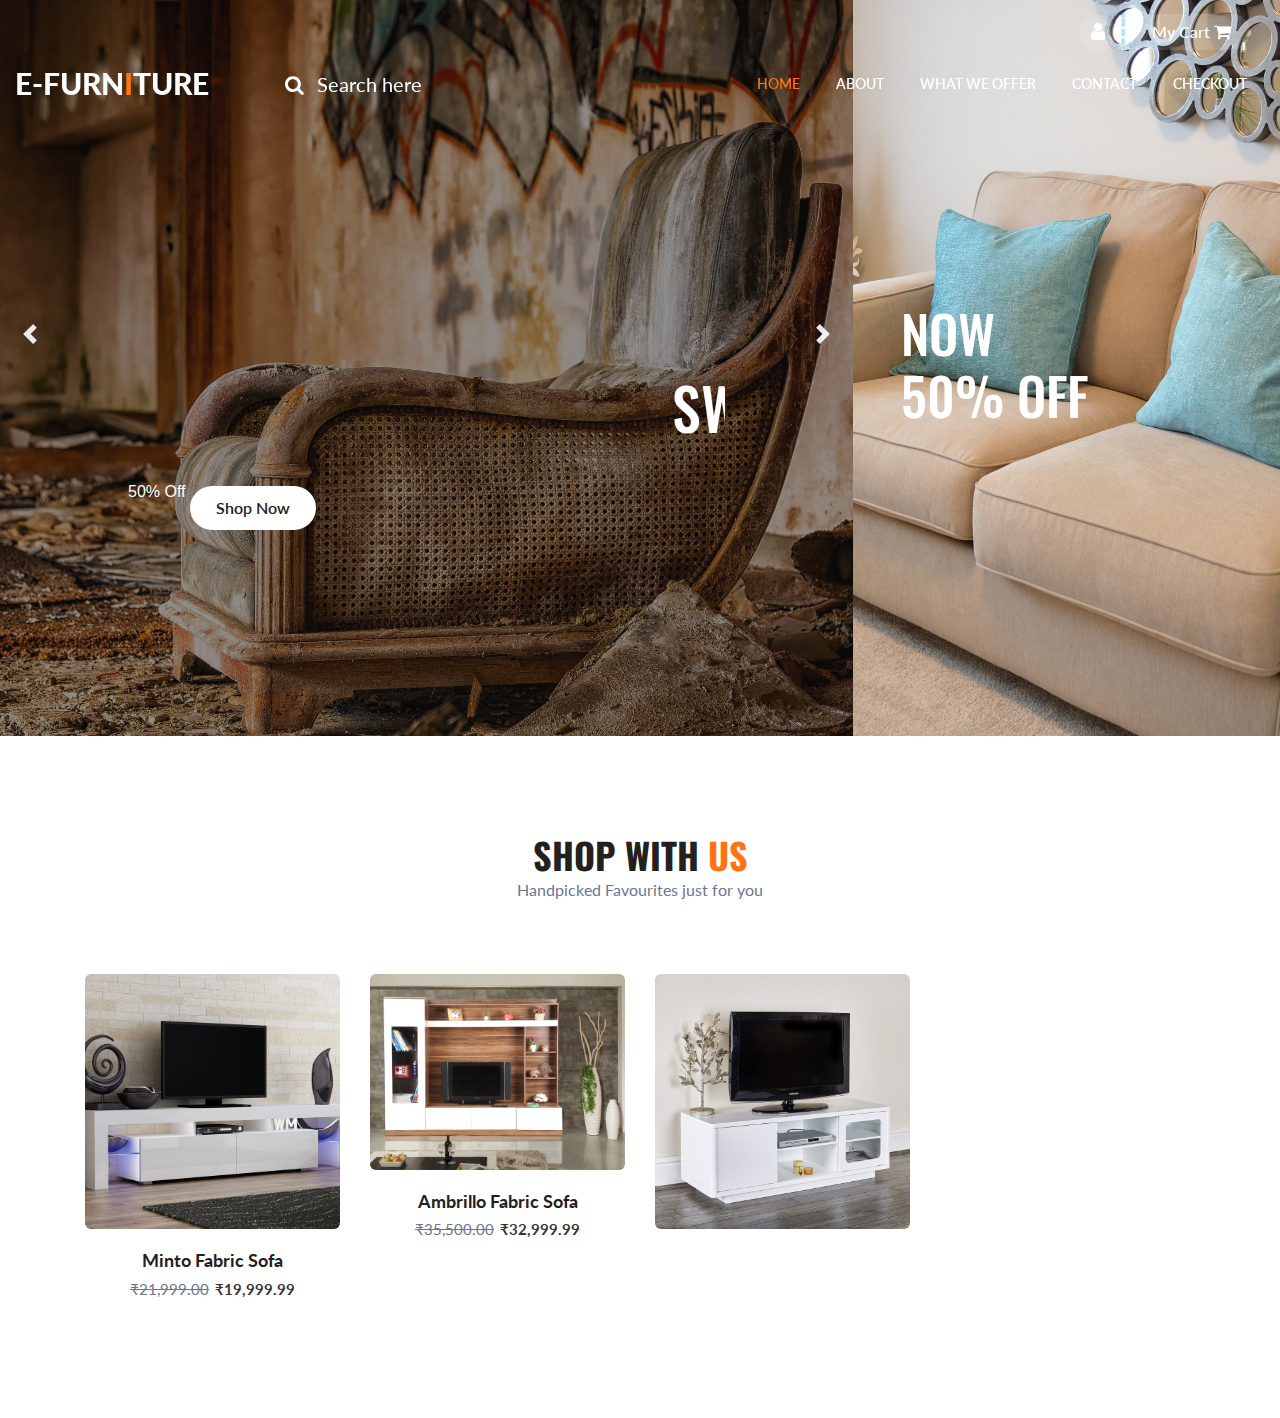
<file: tvunits.html>
<!DOCTYPE html>
<html lang="english">

<head>
  <meta charset="utf-8">
  <meta name="viewport" content="width=device-width, initial-scale=1, shrink-to-fit=no">
  <title>ECOMMERCE FURNITURE</title>
  <link rel="stylesheet" href="assets/css/style-starter.css">
  <link href="//fonts.googleapis.com/css?family=Oswald:300,400,500,600&display=swap" rel="stylesheet">
  <link href="//fonts.googleapis.com/css?family=Lato:300,300i,400,400i,700,900&display=swap" rel="stylesheet">
   
</head>
<body>
<section class="w3l-banner-slider-main">
	<div class="top-header-content">
		<header class="tophny-header">
			<div class="container-fluid">
				<div class="top-right-strip row">
						<div class="top-hny-left-content col-lg-6 pl-lg-0">
					</div>
					<ul class="top-hnt-right-content col-lg-6">

						<li class="button-log usernhy">
							<a class="btn-open" href="#">
								<span class="fa fa-user" aria-hidden="true"></span>
							</a>
						</li>
						<li class="transmitvcart galssescart2 cart cart box_1">
							<form action="#" method="post" class="last">
								<input type="hidden" name="cmd" value="_cart">
								<input type="hidden" name="display" value="1">
								<button class="top_transmitv_cart" type="submit" name="submit" value="">
									My Cart
									<span class="fa fa-shopping-cart"></span>
								</button>
							</form>
						</li>
					</ul>
					<div class="overlay-login text-left">
						<button type="button" class="overlay-close1">
							<i class="fa fa-times" aria-hidden="true"></i>
						</button>
						<div class="wrap">
							<h5 class="text-center mb-4">Login Now</h5>
							<div class="login-bghny p-md-5 p-4 mx-auto mw-100">
								<form action="#" method="post">
									<div class="form-group">
										<p class="login-texthny mb-2">Email address</p>
										<input type="email" class="form-control" id="exampleInputEmail1"
											aria-describedby="emailHelp" placeholder="" required="">
										<small id="emailHelp" class="form-text text-muted">We'll never share your email
											with anyone else.</small>
									</div>
									<div class="form-group">
										<p class="login-texthny mb-2">Password</p>
										<input type="password" class="form-control" id="exampleInputPassword1"
											placeholder="" required="">
									</div>
									<div class="form-check mb-2">
										<div class="userhny-check">
											<label class="check-remember container">
												<input type="checkbox" class="form-check"> <span
													class="checkmark"></span>
												<p class="privacy-policy">Remember me</p>
											</label>
											<div class="clearfix"></div>
										</div>
									</div>
									<button type="submit" class="submit-login btn mb-4">Sign In</button>

								</form>
							</div>
						</div>
					</div>
				</div>
			</div>
			<nav class="navbar navbar-expand-lg navbar-light">
				<div class="container-fluid serarc-fluid">
					<a class="navbar-brand" href="index.html">
						E-FURN<span class="lohny">I</span>TURE</a>
					
					<div class="search-right">

						<a href="#search" title="search"><span class="fa fa-search mr-2" aria-hidden="true"></span>
							<span class="search-text">Search here</span></a>
						<div id="search" class="pop-overlay">
							<div class="popup">

								<form action="#" method="post" class="search-box">
									<input type="search" placeholder="Keyword" name="search" required="required"
										autofocus="">
									<button type="submit" class="btn">Search</button>
								</form>

							</div>
							<a class="close" href="#">×</a>
						</div>
					</div>
					<button class="navbar-toggler" type="button" data-toggle="collapse"
						data-target="#navbarSupportedContent" aria-controls="navbarSupportedContent"
						aria-expanded="false" aria-label="Toggle navigation">
						<span class="navbar-toggler-icon fa fa-bars"> </span>
					</button>
					<div class="collapse navbar-collapse" id="navbarSupportedContent">
						<ul class="navbar-nav ml-auto">
							<li class="nav-item active">
								<a class="nav-link" href="index.html">Home</a>
							</li>
							<li class="nav-item">
								<a class="nav-link" href="about.html">About</a>
							</li>
							<li class="nav-item">
								<a class="nav-link" href="about.html">What We Offer</a>
							  </li>


							<li class="nav-item">
								<a class="nav-link" href="contact.html">Contact</a>
							</li>
							<li class="nav-item">
								<a class="nav-link" href="check.html">Checkout</a>
							</li>
						</ul>

					</div>
				</div>
			</nav>
		</header>
		<div class="bannerhny-content">

			<div class="content-baner-inf">
				<div id="carouselExampleIndicators" class="carousel slide" data-ride="carousel">
					<ol class="carousel-indicators">
						<li data-target="#carouselExampleIndicators" data-slide-to="0" class="active"></li>
						<li data-target="#carouselExampleIndicators" data-slide-to="1"></li>
						<li data-target="#carouselExampleIndicators" data-slide-to="2"></li>
						<li data-target="#carouselExampleIndicators" data-slide-to="3"></li>
					</ol>
					<div class="carousel-inner">
						<div class="carousel-item active">
							<div class="container">
								<div class="carousel-caption">
									<marquee><h3>sweet
										november</marquee>
										<br>50% Off</h3>
									<a href="#" class="shop-button btn">
										Shop Now
									</a>

								</div>
							</div>
						</div>
						<div class="carousel-item item2">
							<div class="container">
								<div class="carousel-caption">
									<marquee><h3>Dining
										starting from
										<br>₹11,999</h3></marquee>
									<a href="#" class="shop-button btn">
										Shop Now
									</a>

								</div>
							</div>
						</div>
						<div class="carousel-item item3">
							<div class="container">
								<div class="carousel-caption">
									<h3>Study
										tables
										<br>₹6,399</h3>
									<a href="#" class="shop-button btn">
										Shop Now
									</a>

								</div>
							</div>
						</div>
						<div class="carousel-item item4">
							<div class="container">
								<div class="carousel-caption">
									<h3>Best Buys
										UNDER 
										<br>₹7,500</h3>
									<a href="#" class="shop-button btn">
										Shop Now
									</a>
								</div>
							</div>
						</div>
					</div>
					<a class="carousel-control-prev" href="#carouselExampleIndicators" role="button" data-slide="prev">
						<span class="carousel-control-prev-icon" aria-hidden="true"></span>
						<span class="sr-only">Previous</span>
					</a>
					<a class="carousel-control-next" href="#carouselExampleIndicators" role="button" data-slide="next">
						<span class="carousel-control-next-icon" aria-hidden="true"></span>
						<span class="sr-only">Next</span>
					</a>
				</div>
			</div>
			<div class="right-banner">
				<div class="right-1">
					<h4>
						now
						
						<br>50% Off</h4>
				</div>
			</div>

		</div>

</section>
<section class="w3l-ecommerce-main">
	<div class="ecom-contenthny py-5">
		<div class="container py-lg-5">
			<h3 class="hny-title mb-0 text-center">Shop With <span>Us</span></h3>
			<p class="text-center">Handpicked Favourites just for you</p>
			<div class="ecom-products-grids row mt-lg-5 mt-3">
				<div class="col-lg-3 col-6 product-incfhny mt-4">
					<div class="product-grid2 transmitv">
						<div class="product-image2">
							<a href="#">
								<img class="pic-1 img-fluid" src="assets/images/tv1.jpg">
								<img class="pic-2 img-fluid" src="assets/images/tv1.jpg">
							</a>
							<ul class="social">
									<li><a href="#" data-tip="Quick View"><span class="fa fa-eye"></span></a></li>

									<li><a href="#" data-tip="Add to Cart"><span class="fa fa-shopping-bag"></span></a>
									</li>
							</ul>
							<div class="transmitv single-item">
							<form action="#" method="post">
									<input type="hidden" name="cmd" value="_cart">
									<input type="hidden" name="add" value="1">
									<input type="hidden" name="transmitv_item" value="Minto Fabric Sofa">
									<input type="hidden" name="amount" value="19999.99">
									<button type="submit" class="transmitv-cart ptransmitv-cart add-to-cart">
										Add to Cart
									</button>
								</form>
							</div>
						</div>
						<div class="product-content">
							<h3 class="title"><a href="#">Minto Fabric Sofa </a></h3>
							<span class="price"><del>₹21,999.00</del>₹19,999.99</span>
						</div>
					</div>
				</div>
				<div class="col-lg-3 col-6 product-incfhny mt-4">
					<div class="product-grid2">
						<div class="product-image2">
							<a href="#">
								<img class="pic-1 img-fluid" src="assets/images/tv2.jpg">
								<img class="pic-2 img-fluid" src="assets/images/tv2.jpg">
							</a>
							<ul class="social">
									<li><a href="#" data-tip="Quick View"><span class="fa fa-eye"></span></a></li>

									<li><a href="#" data-tip="Add to Cart"><span class="fa fa-shopping-bag"></span></a>
									</li>
							</ul>
							<div class="transmitv single-item">
									<form action="#" method="post">
											<input type="hidden" name="cmd" value="_cart">
											<input type="hidden" name="add" value="1">
											<input type="hidden" name="transmitv_item" value="Ambrillo Fabric Sofa">
											<input type="hidden" name="amount" value="32999.99">
											<button type="submit" class="transmitv-cart ptransmitv-cart add-to-cart">
												Add to Cart
											</button>
										</form>
									</div>
						</div>
						<div class="product-content">
							<h3 class="title"><a href="#">Ambrillo Fabric Sofa </a></h3>
							<span class="price"><del>₹35,500.00</del>₹32,999.99</span>
						</div>
					</div>

				</div>
				<div class="col-lg-3 col-6 product-incfhny mt-4">
					<div class="product-grid2">
						<div class="product-image2">
							<a href="#">
								<img class="pic-1 img-fluid" src="assets/images/tv3.jpg">
								<img class="pic-2 img-fluid" src="assets/images/tv3.jpg">
							</a>
							<ul class="social">
									<li><a href="#" data-tip="Quick View"><span class="fa fa-eye"></span></a></li>

									<li><a href="#" data-tip="Add to Cart"><span class="fa fa-shopping-bag"></span></a>
									</li>
							</ul>
							<div class="transmitv single-item">
									<form action="#" method="post">
											<input type="hidden" name="cmd" value="_cart">
											<input type="hidden" name="add" value="1">
											<input type="hidden" name="transmitv_item" value="Watston Bed">
											<input type="hidden" name="amount" value="8999.99">
											<button type="submit" class="transmitv-cart ptransmitv-cart add-to-cart">
												Add to Cart
											</button>
										</form>
									</div>
						</div>
						
        </div>
    </div>
<script>
    window.onscroll = function () {
        scrollFunction()
    };

    function scrollFunction() {
        if (document.body.scrollTop > 20 || document.documentElement.scrollTop > 20) {
            document.getElementById("movetop").style.display = "block";
        } else {
            document.getElementById("movetop").style.display = "none";
        }
    }

    function topFunction() {
        document.body.scrollTop = 0;
        document.documentElement.scrollTop = 0;
    }
</script>
</section>

</body>

</html>

<script src="assets/js/jquery-3.3.1.min.js"></script>
<script src="assets/js/jquery-2.1.4.min.js"></script>
<script>
		$(document).ready(function () {
			$(".button-log a").click(function () {
				$(".overlay-login").fadeToggle(200);
				$(this).toggleClass('btn-open').toggleClass('btn-close');
			});
		});
		$('.overlay-close1').on('click', function () {
			$(".overlay-login").fadeToggle(200);
			$(".button-log a").toggleClass('btn-open').toggleClass('btn-close');
			open = false;
		});
  </script>
<script>
		$('#customerhnyCarousel').carousel({
				interval: 5000
    });
  </script>
 <script src="assets/js/minicart.js"></script>
 <script>
     transmitv.render();

     transmitv.cart.on('transmitv_checkout', function (evt) {
         var items, len, i;

         if (this.subtotal() > 0) {
             items = this.items();

             for (i = 0, len = items.length; i < len; i++) {}
         }
     });
 </script>
<script src="assets/js/jquery.magnific-popup.js"></script>
<script>
  $(document).ready(function () {
    $('.popup-with-zoom-anim').magnificPopup({
      type: 'inline',
      fixedContentPos: false,
      fixedBgPos: true,
      overflowY: 'auto',
      closeBtnInside: true,
      preloader: false,
      midClick: true,
      removalDelay: 300,
      mainClass: 'my-mfp-zoom-in'
    });

  });
</script>

<script>
  $(function () {
    $('.navbar-toggler').click(function () {
      $('body').toggleClass('noscroll');
    })
  });
</script>
<script src="assets/js/bootstrap.min.js"></script>
</file>
<file: assets/css/style-starter.css>
@charset "UTF-8";

html {
  scroll-behavior: smooth;
}

h1,
h2,
h3,
h4,
h5,
h6 {
  font-family: 'Oswald', sans-serif;
  font-weight: 600;
}

body,
body a,
body li,
body p,
.btn,
input {
  font-family: 'Lato', sans-serif;
}

body p {
  line-height: 1.5;
  font-size: 16px;
  color: #6b778d;
}

ol,
ul,
dl {
  margin-top: 0;
  margin-bottom: 0rem;
  font-family: 'Lato', sans-serif;
  padding: 0;
}

.form-control:focus {
  box-shadow: none !important;
}

body a:hover {
  color: #ff7315;
  transition: 0.3s ease;
}

body input {
  border-radius: 6px;
}

body img {
  border-radius: 6px;
}

.noscroll {
  overflow: hidden;
}

h3.hny-title,
h3.hny-title.two {
  font-size: 40px;
  line-height: 50px;
  color: #232020;
  margin-bottom: 24px;
  text-transform: uppercase;
  font-weight: 700;
}

h3.hny-title.two {
  color: #fff;
}

h3.hny-title span,
h3.hny-title span {
  color: #ff7315;
}

a.read-more.btn {
  display: inline-block;
  outline: none;
  border: none;
  font-weight: 600;
  padding: 12px 32px;
  font-size: 16px;
  background-color: #232020;
  margin-top: 20px;
  color: #fff;
  border-radius: 25px;
  -webkit-border-radius: 25px;
  -o-border-radius: 25px;
  -ms-border-radius: 25px;
  -moz-border-radius: 25px;
}

a.read-more.btn:hover {
  background-color: #ff7315;
}

a.read-more-btn2.btn {
  display: inline-block;
  outline: none;
  border: none;
  font-weight: 600;
  padding: 12px 32px;
  font-size: 16px;
  background-color: #fff;
  margin-top: 20px;
  color: #232020;
  border-radius: 25px;
  -webkit-border-radius: 25px;
  -o-border-radius: 25px;
  -ms-border-radius: 25px;
  -moz-border-radius: 25px;
}

a.read-more-btn2.btn:hover {
  color: #fff;
  background-color: #ff7315;
}

@media (max-width: 1366px) {

  h3.hny-title,
  h3.hny-title.two {
    font-size: 36px;
    line-height: 46px;
  }
}

@media (max-width: 1199px) {
  body p {
    font-size: 15px;
  }
}

@media (max-width: 667px) {
  a.read-more-btn2.btn {
    padding: 10px 32px;
    font-size: 16px;
    margin-top: 14px;
  }
}

@media (max-width: 667px) {

  h3.hny-title,
  h3.hny-title.two {
    font-size: 30px;
    line-height: 40px;
  }

  a.read-more-btn.btn {
    margin-top: 10px;
  }
}

@media (max-width: 480px) {

  h3.hny-title,
  h3.hny-title.two {
    font-size: 28px;
    line-height: 38px;
  }
}

@media (max-width: 440px) {

  h3.hny-title,
  h3.hny-title.two {
    font-size: 26px;
    line-height: 36px;
  }
}

/*!
 *  Font Awesome 4.7.0 by @davegandy - http://fontawesome.io - @fontawesome
 *  License - http://fontawesome.io/license (Font: SIL OFL 1.1, CSS: MIT License)
 */
/* FONT PATH
 * -------------------------- */
@font-face {
  font-family: 'FontAwesome';
  src: url("../fonts/fontawesome-webfont.eot?v=4.7.0");
  src: url("../fonts/fontawesome-webfont.eot?#iefix&v=4.7.0") format("embedded-opentype"), url("../fonts/fontawesome-webfont.woff2?v=4.7.0") format("woff2"), url("../fonts/fontawesome-webfont.woff?v=4.7.0") format("woff"), url("../fonts/fontawesome-webfont.ttf?v=4.7.0") format("truetype"), url("../fonts/fontawesome-webfont.svg?v=4.7.0#fontawesomeregular") format("svg");
  font-weight: normal;
  font-style: normal;
}

.fa {
  display: inline-block;
  font: normal normal normal 14px/1 FontAwesome;
  font-size: inherit;
  text-rendering: auto;
  -webkit-font-smoothing: antialiased;
  -moz-osx-font-smoothing: grayscale;
}

/* makes the font 33% larger relative to the icon container */
.fa-lg {
  font-size: 1.33333em;
  line-height: 0.75em;
  vertical-align: -15%;
}

.fa-2x {
  font-size: 2em;
}

.fa-3x {
  font-size: 3em;
}

.fa-4x {
  font-size: 4em;
}

.fa-5x {
  font-size: 5em;
}

.fa-fw {
  width: 1.28571em;
  text-align: center;
}

.fa-ul {
  padding-left: 0;
  margin-left: 2.14286em;
  list-style-type: none;
}

.fa-ul>li {
  position: relative;
}

.fa-li {
  position: absolute;
  left: -2.14286em;
  width: 2.14286em;
  top: 0.14286em;
  text-align: center;
}

.fa-li.fa-lg {
  left: -1.85714em;
}

.fa-border {
  padding: .2em .25em .15em;
  border: solid 0.08em #eee;
  border-radius: .1em;
}

.fa-pull-left {
  float: left;
}

.fa-pull-right {
  float: right;
}

.fa.fa-pull-left {
  margin-right: .3em;
}

.fa.fa-pull-right {
  margin-left: .3em;
}

/* Deprecated as of 4.4.0 */
.pull-right {
  float: right;
}

.pull-left {
  float: left;
}

.fa.pull-left {
  margin-right: .3em;
}

.fa.pull-right {
  margin-left: .3em;
}

.fa-spin {
  -webkit-animation: fa-spin 2s infinite linear;
  animation: fa-spin 2s infinite linear;
}

.fa-pulse {
  -webkit-animation: fa-spin 1s infinite steps(8);
  animation: fa-spin 1s infinite steps(8);
}

@-webkit-keyframes fa-spin {
  0% {
    transform: rotate(0deg);
  }

  100% {
    transform: rotate(359deg);
  }
}

@keyframes fa-spin {
  0% {
    transform: rotate(0deg);
  }

  100% {
    transform: rotate(359deg);
  }
}

.fa-rotate-90 {
  -ms-filter: "progid:DXImageTransform.Microsoft.BasicImage(rotation=1)";
  transform: rotate(90deg);
}

.fa-rotate-180 {
  -ms-filter: "progid:DXImageTransform.Microsoft.BasicImage(rotation=2)";
  transform: rotate(180deg);
}

.fa-rotate-270 {
  -ms-filter: "progid:DXImageTransform.Microsoft.BasicImage(rotation=3)";
  transform: rotate(270deg);
}

.fa-flip-horizontal {
  -ms-filter: "progid:DXImageTransform.Microsoft.BasicImage(rotation=0, mirror=1)";
  transform: scale(-1, 1);
}

.fa-flip-vertical {
  -ms-filter: "progid:DXImageTransform.Microsoft.BasicImage(rotation=2, mirror=1)";
  transform: scale(1, -1);
}

:root .fa-rotate-90,
:root .fa-rotate-180,
:root .fa-rotate-270,
:root .fa-flip-horizontal,
:root .fa-flip-vertical {
  -webkit-filter: none;
  filter: none;
}

.fa-stack {
  position: relative;
  display: inline-block;
  width: 2em;
  height: 2em;
  line-height: 2em;
  vertical-align: middle;
}

.fa-stack-1x,
.fa-stack-2x {
  position: absolute;
  left: 0;
  width: 100%;
  text-align: center;
}

.fa-stack-1x {
  line-height: inherit;
}

.fa-stack-2x {
  font-size: 2em;
}

.fa-inverse {
  color: #fff;
}

/* Font Awesome uses the Unicode Private Use Area (PUA) to ensure screen
   readers do not read off random characters that represent icons */
.fa-glass:before {
  content: "";
}

.fa-music:before {
  content: "";
}

.fa-search:before {
  content: "";
}

.fa-envelope-o:before {
  content: "";
}

.fa-heart:before {
  content: "";
}

.fa-star:before {
  content: "";
}

.fa-star-o:before {
  content: "";
}

.fa-user:before {
  content: "";
}

.fa-film:before {
  content: "";
}

.fa-th-large:before {
  content: "";
}

.fa-th:before {
  content: "";
}

.fa-th-list:before {
  content: "";
}

.fa-check:before {
  content: "";
}

.fa-remove:before,
.fa-close:before,
.fa-times:before {
  content: "";
}

.fa-search-plus:before {
  content: "";
}

.fa-search-minus:before {
  content: "";
}

.fa-power-off:before {
  content: "";
}

.fa-signal:before {
  content: "";
}

.fa-gear:before,
.fa-cog:before {
  content: "";
}

.fa-trash-o:before {
  content: "";
}

.fa-home:before {
  content: "";
}

.fa-file-o:before {
  content: "";
}

.fa-clock-o:before {
  content: "";
}

.fa-road:before {
  content: "";
}

.fa-download:before {
  content: "";
}

.fa-arrow-circle-o-down:before {
  content: "";
}

.fa-arrow-circle-o-up:before {
  content: "";
}

.fa-inbox:before {
  content: "";
}

.fa-play-circle-o:before {
  content: "";
}

.fa-rotate-right:before,
.fa-repeat:before {
  content: "";
}

.fa-refresh:before {
  content: "";
}

.fa-list-alt:before {
  content: "";
}

.fa-lock:before {
  content: "";
}

.fa-flag:before {
  content: "";
}

.fa-headphones:before {
  content: "";
}

.fa-volume-off:before {
  content: "";
}

.fa-volume-down:before {
  content: "";
}

.fa-volume-up:before {
  content: "";
}

.fa-qrcode:before {
  content: "";
}

.fa-barcode:before {
  content: "";
}

.fa-tag:before {
  content: "";
}

.fa-tags:before {
  content: "";
}

.fa-book:before {
  content: "";
}

.fa-bookmark:before {
  content: "";
}

.fa-print:before {
  content: "";
}

.fa-camera:before {
  content: "";
}

.fa-font:before {
  content: "";
}

.fa-bold:before {
  content: "";
}

.fa-italic:before {
  content: "";
}

.fa-text-height:before {
  content: "";
}

.fa-text-width:before {
  content: "";
}

.fa-align-left:before {
  content: "";
}

.fa-align-center:before {
  content: "";
}

.fa-align-right:before {
  content: "";
}

.fa-align-justify:before {
  content: "";
}

.fa-list:before {
  content: "";
}

.fa-dedent:before,
.fa-outdent:before {
  content: "";
}

.fa-indent:before {
  content: "";
}

.fa-video-camera:before {
  content: "";
}

.fa-photo:before,
.fa-image:before,
.fa-picture-o:before {
  content: "";
}

.fa-pencil:before {
  content: "";
}

.fa-map-marker:before {
  content: "";
}

.fa-adjust:before {
  content: "";
}

.fa-tint:before {
  content: "";
}

.fa-edit:before,
.fa-pencil-square-o:before {
  content: "";
}

.fa-share-square-o:before {
  content: "";
}

.fa-check-square-o:before {
  content: "";
}

.fa-arrows:before {
  content: "";
}

.fa-step-backward:before {
  content: "";
}

.fa-fast-backward:before {
  content: "";
}

.fa-backward:before {
  content: "";
}

.fa-play:before {
  content: "";
}

.fa-pause:before {
  content: "";
}

.fa-stop:before {
  content: "";
}

.fa-forward:before {
  content: "";
}

.fa-fast-forward:before {
  content: "";
}

.fa-step-forward:before {
  content: "";
}

.fa-eject:before {
  content: "";
}

.fa-chevron-left:before {
  content: "";
}

.fa-chevron-right:before {
  content: "";
}

.fa-plus-circle:before {
  content: "";
}

.fa-minus-circle:before {
  content: "";
}

.fa-times-circle:before {
  content: "";
}

.fa-check-circle:before {
  content: "";
}

.fa-question-circle:before {
  content: "";
}

.fa-info-circle:before {
  content: "";
}

.fa-crosshairs:before {
  content: "";
}

.fa-times-circle-o:before {
  content: "";
}

.fa-check-circle-o:before {
  content: "";
}

.fa-ban:before {
  content: "";
}

.fa-arrow-left:before {
  content: "";
}

.fa-arrow-right:before {
  content: "";
}

.fa-arrow-up:before {
  content: "";
}

.fa-arrow-down:before {
  content: "";
}

.fa-mail-forward:before,
.fa-share:before {
  content: "";
}

.fa-expand:before {
  content: "";
}

.fa-compress:before {
  content: "";
}

.fa-plus:before {
  content: "";
}

.fa-minus:before {
  content: "";
}

.fa-asterisk:before {
  content: "";
}

.fa-exclamation-circle:before {
  content: "";
}

.fa-gift:before {
  content: "";
}

.fa-leaf:before {
  content: "";
}

.fa-fire:before {
  content: "";
}

.fa-eye:before {
  content: "";
}

.fa-eye-slash:before {
  content: "";
}

.fa-warning:before,
.fa-exclamation-triangle:before {
  content: "";
}

.fa-plane:before {
  content: "";
}

.fa-calendar:before {
  content: "";
}

.fa-random:before {
  content: "";
}

.fa-comment:before {
  content: "";
}

.fa-magnet:before {
  content: "";
}

.fa-chevron-up:before {
  content: "";
}

.fa-chevron-down:before {
  content: "";
}

.fa-retweet:before {
  content: "";
}

.fa-shopping-cart:before {
  content: "";
}

.fa-folder:before {
  content: "";
}

.fa-folder-open:before {
  content: "";
}

.fa-arrows-v:before {
  content: "";
}

.fa-arrows-h:before {
  content: "";
}

.fa-bar-chart-o:before,
.fa-bar-chart:before {
  content: "";
}

.fa-twitter-square:before {
  content: "";
}

.fa-facebook-square:before {
  content: "";
}

.fa-camera-retro:before {
  content: "";
}

.fa-key:before {
  content: "";
}

.fa-gears:before,
.fa-cogs:before {
  content: "";
}

.fa-comments:before {
  content: "";
}

.fa-thumbs-o-up:before {
  content: "";
}

.fa-thumbs-o-down:before {
  content: "";
}

.fa-star-half:before {
  content: "";
}

.fa-heart-o:before {
  content: "";
}

.fa-sign-out:before {
  content: "";
}

.fa-linkedin-square:before {
  content: "";
}

.fa-thumb-tack:before {
  content: "";
}

.fa-external-link:before {
  content: "";
}

.fa-sign-in:before {
  content: "";
}

.fa-trophy:before {
  content: "";
}

.fa-github-square:before {
  content: "";
}

.fa-upload:before {
  content: "";
}

.fa-lemon-o:before {
  content: "";
}

.fa-phone:before {
  content: "";
}

.fa-square-o:before {
  content: "";
}

.fa-bookmark-o:before {
  content: "";
}

.fa-phone-square:before {
  content: "";
}

.fa-twitter:before {
  content: "";
}

.fa-facebook-f:before,
.fa-facebook:before {
  content: "";
}

.fa-github:before {
  content: "";
}

.fa-unlock:before {
  content: "";
}

.fa-credit-card:before {
  content: "";
}

.fa-feed:before,
.fa-rss:before {
  content: "";
}

.fa-hdd-o:before {
  content: "";
}

.fa-bullhorn:before {
  content: "";
}

.fa-bell:before {
  content: "";
}

.fa-certificate:before {
  content: "";
}

.fa-hand-o-right:before {
  content: "";
}

.fa-hand-o-left:before {
  content: "";
}

.fa-hand-o-up:before {
  content: "";
}

.fa-hand-o-down:before {
  content: "";
}

.fa-arrow-circle-left:before {
  content: "";
}

.fa-arrow-circle-right:before {
  content: "";
}

.fa-arrow-circle-up:before {
  content: "";
}

.fa-arrow-circle-down:before {
  content: "";
}

.fa-globe:before {
  content: "";
}

.fa-wrench:before {
  content: "";
}

.fa-tasks:before {
  content: "";
}

.fa-filter:before {
  content: "";
}

.fa-briefcase:before {
  content: "";
}

.fa-arrows-alt:before {
  content: "";
}

.fa-group:before,
.fa-users:before {
  content: "";
}

.fa-chain:before,
.fa-link:before {
  content: "";
}

.fa-cloud:before {
  content: "";
}

.fa-flask:before {
  content: "";
}

.fa-cut:before,
.fa-scissors:before {
  content: "";
}

.fa-copy:before,
.fa-files-o:before {
  content: "";
}

.fa-paperclip:before {
  content: "";
}

.fa-save:before,
.fa-floppy-o:before {
  content: "";
}

.fa-square:before {
  content: "";
}

.fa-navicon:before,
.fa-reorder:before,
.fa-bars:before {
  content: "";
}

.fa-list-ul:before {
  content: "";
}

.fa-list-ol:before {
  content: "";
}

.fa-strikethrough:before {
  content: "";
}

.fa-underline:before {
  content: "";
}

.fa-table:before {
  content: "";
}

.fa-magic:before {
  content: "";
}

.fa-truck:before {
  content: "";
}

.fa-pinterest:before {
  content: "";
}

.fa-pinterest-square:before {
  content: "";
}

.fa-google-plus-square:before {
  content: "";
}

.fa-google-plus:before {
  content: "";
}

.fa-money:before {
  content: "";
}

.fa-caret-down:before {
  content: "";
}

.fa-caret-up:before {
  content: "";
}

.fa-caret-left:before {
  content: "";
}

.fa-caret-right:before {
  content: "";
}

.fa-columns:before {
  content: "";
}

.fa-unsorted:before,
.fa-sort:before {
  content: "";
}

.fa-sort-down:before,
.fa-sort-desc:before {
  content: "";
}

.fa-sort-up:before,
.fa-sort-asc:before {
  content: "";
}

.fa-envelope:before {
  content: "";
}

.fa-linkedin:before {
  content: "";
}

.fa-rotate-left:before,
.fa-undo:before {
  content: "";
}

.fa-legal:before,
.fa-gavel:before {
  content: "";
}

.fa-dashboard:before,
.fa-tachometer:before {
  content: "";
}

.fa-comment-o:before {
  content: "";
}

.fa-comments-o:before {
  content: "";
}

.fa-flash:before,
.fa-bolt:before {
  content: "";
}

.fa-sitemap:before {
  content: "";
}

.fa-umbrella:before {
  content: "";
}

.fa-paste:before,
.fa-clipboard:before {
  content: "";
}

.fa-lightbulb-o:before {
  content: "";
}

.fa-exchange:before {
  content: "";
}

.fa-cloud-download:before {
  content: "";
}

.fa-cloud-upload:before {
  content: "";
}

.fa-user-md:before {
  content: "";
}

.fa-stethoscope:before {
  content: "";
}

.fa-suitcase:before {
  content: "";
}

.fa-bell-o:before {
  content: "";
}

.fa-coffee:before {
  content: "";
}

.fa-cutlery:before {
  content: "";
}

.fa-file-text-o:before {
  content: "";
}

.fa-building-o:before {
  content: "";
}

.fa-hospital-o:before {
  content: "";
}

.fa-ambulance:before {
  content: "";
}

.fa-medkit:before {
  content: "";
}

.fa-fighter-jet:before {
  content: "";
}

.fa-beer:before {
  content: "";
}

.fa-h-square:before {
  content: "";
}

.fa-plus-square:before {
  content: "";
}

.fa-angle-double-left:before {
  content: "";
}

.fa-angle-double-right:before {
  content: "";
}

.fa-angle-double-up:before {
  content: "";
}

.fa-angle-double-down:before {
  content: "";
}

.fa-angle-left:before {
  content: "";
}

.fa-angle-right:before {
  content: "";
}

.fa-angle-up:before {
  content: "";
}

.fa-angle-down:before {
  content: "";
}

.fa-desktop:before {
  content: "";
}

.fa-laptop:before {
  content: "";
}

.fa-tablet:before {
  content: "";
}

.fa-mobile-phone:before,
.fa-mobile:before {
  content: "";
}

.fa-circle-o:before {
  content: "";
}

.fa-quote-left:before {
  content: "";
}

.fa-quote-right:before {
  content: "";
}

.fa-spinner:before {
  content: "";
}

.fa-circle:before {
  content: "";
}

.fa-mail-reply:before,
.fa-reply:before {
  content: "";
}

.fa-github-alt:before {
  content: "";
}

.fa-folder-o:before {
  content: "";
}

.fa-folder-open-o:before {
  content: "";
}

.fa-smile-o:before {
  content: "";
}

.fa-frown-o:before {
  content: "";
}

.fa-meh-o:before {
  content: "";
}

.fa-gamepad:before {
  content: "";
}

.fa-keyboard-o:before {
  content: "";
}

.fa-flag-o:before {
  content: "";
}

.fa-flag-checkered:before {
  content: "";
}

.fa-terminal:before {
  content: "";
}

.fa-code:before {
  content: "";
}

.fa-mail-reply-all:before,
.fa-reply-all:before {
  content: "";
}

.fa-star-half-empty:before,
.fa-star-half-full:before,
.fa-star-half-o:before {
  content: "";
}

.fa-location-arrow:before {
  content: "";
}

.fa-crop:before {
  content: "";
}

.fa-code-fork:before {
  content: "";
}

.fa-unlink:before,
.fa-chain-broken:before {
  content: "";
}

.fa-question:before {
  content: "";
}

.fa-info:before {
  content: "";
}

.fa-exclamation:before {
  content: "";
}

.fa-superscript:before {
  content: "";
}

.fa-subscript:before {
  content: "";
}

.fa-eraser:before {
  content: "";
}

.fa-puzzle-piece:before {
  content: "";
}

.fa-microphone:before {
  content: "";
}

.fa-microphone-slash:before {
  content: "";
}

.fa-shield:before {
  content: "";
}

.fa-calendar-o:before {
  content: "";
}

.fa-fire-extinguisher:before {
  content: "";
}

.fa-rocket:before {
  content: "";
}

.fa-maxcdn:before {
  content: "";
}

.fa-chevron-circle-left:before {
  content: "";
}

.fa-chevron-circle-right:before {
  content: "";
}

.fa-chevron-circle-up:before {
  content: "";
}

.fa-chevron-circle-down:before {
  content: "";
}

.fa-html5:before {
  content: "";
}

.fa-css3:before {
  content: "";
}

.fa-anchor:before {
  content: "";
}

.fa-unlock-alt:before {
  content: "";
}

.fa-bullseye:before {
  content: "";
}

.fa-ellipsis-h:before {
  content: "";
}

.fa-ellipsis-v:before {
  content: "";
}

.fa-rss-square:before {
  content: "";
}

.fa-play-circle:before {
  content: "";
}

.fa-ticket:before {
  content: "";
}

.fa-minus-square:before {
  content: "";
}

.fa-minus-square-o:before {
  content: "";
}

.fa-level-up:before {
  content: "";
}

.fa-level-down:before {
  content: "";
}

.fa-check-square:before {
  content: "";
}

.fa-pencil-square:before {
  content: "";
}

.fa-external-link-square:before {
  content: "";
}

.fa-share-square:before {
  content: "";
}

.fa-compass:before {
  content: "";
}

.fa-toggle-down:before,
.fa-caret-square-o-down:before {
  content: "";
}

.fa-toggle-up:before,
.fa-caret-square-o-up:before {
  content: "";
}

.fa-toggle-right:before,
.fa-caret-square-o-right:before {
  content: "";
}

.fa-euro:before,
.fa-eur:before {
  content: "";
}

.fa-gbp:before {
  content: "";
}

.fa-dollar:before,
.fa-usd:before {
  content: "";
}

.fa-rupee:before,
.fa-inr:before {
  content: "";
}

.fa-cny:before,
.fa-rmb:before,
.fa-yen:before,
.fa-jpy:before {
  content: "";
}

.fa-ruble:before,
.fa-rouble:before,
.fa-rub:before {
  content: "";
}

.fa-won:before,
.fa-krw:before {
  content: "";
}

.fa-bitcoin:before,
.fa-btc:before {
  content: "";
}

.fa-file:before {
  content: "";
}

.fa-file-text:before {
  content: "";
}

.fa-sort-alpha-asc:before {
  content: "";
}

.fa-sort-alpha-desc:before {
  content: "";
}

.fa-sort-amount-asc:before {
  content: "";
}

.fa-sort-amount-desc:before {
  content: "";
}

.fa-sort-numeric-asc:before {
  content: "";
}

.fa-sort-numeric-desc:before {
  content: "";
}

.fa-thumbs-up:before {
  content: "";
}

.fa-thumbs-down:before {
  content: "";
}

.fa-youtube-square:before {
  content: "";
}

.fa-youtube:before {
  content: "";
}

.fa-xing:before {
  content: "";
}

.fa-xing-square:before {
  content: "";
}

.fa-youtube-play:before {
  content: "";
}

.fa-dropbox:before {
  content: "";
}

.fa-stack-overflow:before {
  content: "";
}

.fa-instagram:before {
  content: "";
}

.fa-flickr:before {
  content: "";
}

.fa-adn:before {
  content: "";
}

.fa-bitbucket:before {
  content: "";
}

.fa-bitbucket-square:before {
  content: "";
}

.fa-tumblr:before {
  content: "";
}

.fa-tumblr-square:before {
  content: "";
}

.fa-long-arrow-down:before {
  content: "";
}

.fa-long-arrow-up:before {
  content: "";
}

.fa-long-arrow-left:before {
  content: "";
}

.fa-long-arrow-right:before {
  content: "";
}

.fa-apple:before {
  content: "";
}

.fa-windows:before {
  content: "";
}

.fa-android:before {
  content: "";
}

.fa-linux:before {
  content: "";
}

.fa-dribbble:before {
  content: "";
}

.fa-skype:before {
  content: "";
}

.fa-foursquare:before {
  content: "";
}

.fa-trello:before {
  content: "";
}

.fa-female:before {
  content: "";
}

.fa-male:before {
  content: "";
}

.fa-gittip:before,
.fa-gratipay:before {
  content: "";
}

.fa-sun-o:before {
  content: "";
}

.fa-moon-o:before {
  content: "";
}

.fa-archive:before {
  content: "";
}

.fa-bug:before {
  content: "";
}

.fa-vk:before {
  content: "";
}

.fa-weibo:before {
  content: "";
}

.fa-renren:before {
  content: "";
}

.fa-pagelines:before {
  content: "";
}

.fa-stack-exchange:before {
  content: "";
}

.fa-arrow-circle-o-right:before {
  content: "";
}

.fa-arrow-circle-o-left:before {
  content: "";
}

.fa-toggle-left:before,
.fa-caret-square-o-left:before {
  content: "";
}

.fa-dot-circle-o:before {
  content: "";
}

.fa-wheelchair:before {
  content: "";
}

.fa-vimeo-square:before {
  content: "";
}

.fa-turkish-lira:before,
.fa-try:before {
  content: "";
}

.fa-plus-square-o:before {
  content: "";
}

.fa-space-shuttle:before {
  content: "";
}

.fa-slack:before {
  content: "";
}

.fa-envelope-square:before {
  content: "";
}

.fa-wordpress:before {
  content: "";
}

.fa-openid:before {
  content: "";
}

.fa-institution:before,
.fa-bank:before,
.fa-university:before {
  content: "";
}

.fa-mortar-board:before,
.fa-graduation-cap:before {
  content: "";
}

.fa-yahoo:before {
  content: "";
}

.fa-google:before {
  content: "";
}

.fa-reddit:before {
  content: "";
}

.fa-reddit-square:before {
  content: "";
}

.fa-stumbleupon-circle:before {
  content: "";
}

.fa-stumbleupon:before {
  content: "";
}

.fa-delicious:before {
  content: "";
}

.fa-digg:before {
  content: "";
}

.fa-pied-piper-pp:before {
  content: "";
}

.fa-pied-piper-alt:before {
  content: "";
}

.fa-drupal:before {
  content: "";
}

.fa-joomla:before {
  content: "";
}

.fa-language:before {
  content: "";
}

.fa-fax:before {
  content: "";
}

.fa-building:before {
  content: "";
}

.fa-child:before {
  content: "";
}

.fa-paw:before {
  content: "";
}

.fa-spoon:before {
  content: "";
}

.fa-cube:before {
  content: "";
}

.fa-cubes:before {
  content: "";
}

.fa-behance:before {
  content: "";
}

.fa-behance-square:before {
  content: "";
}

.fa-steam:before {
  content: "";
}

.fa-steam-square:before {
  content: "";
}

.fa-recycle:before {
  content: "";
}

.fa-automobile:before,
.fa-car:before {
  content: "";
}

.fa-cab:before,
.fa-taxi:before {
  content: "";
}

.fa-tree:before {
  content: "";
}

.fa-spotify:before {
  content: "";
}

.fa-deviantart:before {
  content: "";
}

.fa-soundcloud:before {
  content: "";
}

.fa-database:before {
  content: "";
}

.fa-file-pdf-o:before {
  content: "";
}

.fa-file-word-o:before {
  content: "";
}

.fa-file-excel-o:before {
  content: "";
}

.fa-file-powerpoint-o:before {
  content: "";
}

.fa-file-photo-o:before,
.fa-file-picture-o:before,
.fa-file-image-o:before {
  content: "";
}

.fa-file-zip-o:before,
.fa-file-archive-o:before {
  content: "";
}

.fa-file-sound-o:before,
.fa-file-audio-o:before {
  content: "";
}

.fa-file-movie-o:before,
.fa-file-video-o:before {
  content: "";
}

.fa-file-code-o:before {
  content: "";
}

.fa-vine:before {
  content: "";
}

.fa-codepen:before {
  content: "";
}

.fa-jsfiddle:before {
  content: "";
}

.fa-life-bouy:before,
.fa-life-buoy:before,
.fa-life-saver:before,
.fa-support:before,
.fa-life-ring:before {
  content: "";
}

.fa-circle-o-notch:before {
  content: "";
}

.fa-ra:before,
.fa-resistance:before,
.fa-rebel:before {
  content: "";
}

.fa-ge:before,
.fa-empire:before {
  content: "";
}

.fa-git-square:before {
  content: "";
}

.fa-git:before {
  content: "";
}

.fa-y-combinator-square:before,
.fa-yc-square:before,
.fa-hacker-news:before {
  content: "";
}

.fa-tencent-weibo:before {
  content: "";
}

.fa-qq:before {
  content: "";
}

.fa-wechat:before,
.fa-weixin:before {
  content: "";
}

.fa-send:before,
.fa-paper-plane:before {
  content: "";
}

.fa-send-o:before,
.fa-paper-plane-o:before {
  content: "";
}

.fa-history:before {
  content: "";
}

.fa-circle-thin:before {
  content: "";
}

.fa-header:before {
  content: "";
}

.fa-paragraph:before {
  content: "";
}

.fa-sliders:before {
  content: "";
}

.fa-share-alt:before {
  content: "";
}

.fa-share-alt-square:before {
  content: "";
}

.fa-bomb:before {
  content: "";
}

.fa-soccer-ball-o:before,
.fa-futbol-o:before {
  content: "";
}

.fa-tty:before {
  content: "";
}

.fa-binoculars:before {
  content: "";
}

.fa-plug:before {
  content: "";
}

.fa-slideshare:before {
  content: "";
}

.fa-twitch:before {
  content: "";
}

.fa-yelp:before {
  content: "";
}

.fa-newspaper-o:before {
  content: "";
}

.fa-wifi:before {
  content: "";
}

.fa-calculator:before {
  content: "";
}

.fa-paypal:before {
  content: "";
}

.fa-google-wallet:before {
  content: "";
}

.fa-cc-visa:before {
  content: "";
}

.fa-cc-mastercard:before {
  content: "";
}

.fa-cc-discover:before {
  content: "";
}

.fa-cc-amex:before {
  content: "";
}

.fa-cc-paypal:before {
  content: "";
}

.fa-cc-stripe:before {
  content: "";
}

.fa-bell-slash:before {
  content: "";
}

.fa-bell-slash-o:before {
  content: "";
}

.fa-trash:before {
  content: "";
}

.fa-copyright:before {
  content: "";
}

.fa-at:before {
  content: "";
}

.fa-eyedropper:before {
  content: "";
}

.fa-paint-brush:before {
  content: "";
}

.fa-birthday-cake:before {
  content: "";
}

.fa-area-chart:before {
  content: "";
}

.fa-pie-chart:before {
  content: "";
}

.fa-line-chart:before {
  content: "";
}

.fa-lastfm:before {
  content: "";
}

.fa-lastfm-square:before {
  content: "";
}

.fa-toggle-off:before {
  content: "";
}

.fa-toggle-on:before {
  content: "";
}

.fa-bicycle:before {
  content: "";
}

.fa-bus:before {
  content: "";
}

.fa-ioxhost:before {
  content: "";
}

.fa-angellist:before {
  content: "";
}

.fa-cc:before {
  content: "";
}

.fa-shekel:before,
.fa-sheqel:before,
.fa-ils:before {
  content: "";
}

.fa-meanpath:before {
  content: "";
}

.fa-buysellads:before {
  content: "";
}

.fa-connectdevelop:before {
  content: "";
}

.fa-dashcube:before {
  content: "";
}

.fa-forumbee:before {
  content: "";
}

.fa-leanpub:before {
  content: "";
}

.fa-sellsy:before {
  content: "";
}

.fa-shirtsinbulk:before {
  content: "";
}

.fa-simplybuilt:before {
  content: "";
}

.fa-skyatlas:before {
  content: "";
}

.fa-cart-plus:before {
  content: "";
}

.fa-cart-arrow-down:before {
  content: "";
}

.fa-diamond:before {
  content: "";
}

.fa-ship:before {
  content: "";
}

.fa-user-secret:before {
  content: "";
}

.fa-motorcycle:before {
  content: "";
}

.fa-street-view:before {
  content: "";
}

.fa-heartbeat:before {
  content: "";
}

.fa-venus:before {
  content: "";
}

.fa-mars:before {
  content: "";
}

.fa-mercury:before {
  content: "";
}

.fa-intersex:before,
.fa-transgender:before {
  content: "";
}

.fa-transgender-alt:before {
  content: "";
}

.fa-venus-double:before {
  content: "";
}

.fa-mars-double:before {
  content: "";
}

.fa-venus-mars:before {
  content: "";
}

.fa-mars-stroke:before {
  content: "";
}

.fa-mars-stroke-v:before {
  content: "";
}

.fa-mars-stroke-h:before {
  content: "";
}

.fa-neuter:before {
  content: "";
}

.fa-genderless:before {
  content: "";
}

.fa-facebook-official:before {
  content: "";
}

.fa-pinterest-p:before {
  content: "";
}

.fa-whatsapp:before {
  content: "";
}

.fa-server:before {
  content: "";
}

.fa-user-plus:before {
  content: "";
}

.fa-user-times:before {
  content: "";
}

.fa-hotel:before,
.fa-bed:before {
  content: "";
}

.fa-viacoin:before {
  content: "";
}

.fa-train:before {
  content: "";
}

.fa-subway:before {
  content: "";
}

.fa-medium:before {
  content: "";
}

.fa-yc:before,
.fa-y-combinator:before {
  content: "";
}

.fa-optin-monster:before {
  content: "";
}

.fa-opencart:before {
  content: "";
}

.fa-expeditedssl:before {
  content: "";
}

.fa-battery-4:before,
.fa-battery:before,
.fa-battery-full:before {
  content: "";
}

.fa-battery-3:before,
.fa-battery-three-quarters:before {
  content: "";
}

.fa-battery-2:before,
.fa-battery-half:before {
  content: "";
}

.fa-battery-1:before,
.fa-battery-quarter:before {
  content: "";
}

.fa-battery-0:before,
.fa-battery-empty:before {
  content: "";
}

.fa-mouse-pointer:before {
  content: "";
}

.fa-i-cursor:before {
  content: "";
}

.fa-object-group:before {
  content: "";
}

.fa-object-ungroup:before {
  content: "";
}

.fa-sticky-note:before {
  content: "";
}

.fa-sticky-note-o:before {
  content: "";
}

.fa-cc-jcb:before {
  content: "";
}

.fa-cc-diners-club:before {
  content: "";
}

.fa-clone:before {
  content: "";
}

.fa-balance-scale:before {
  content: "";
}

.fa-hourglass-o:before {
  content: "";
}

.fa-hourglass-1:before,
.fa-hourglass-start:before {
  content: "";
}

.fa-hourglass-2:before,
.fa-hourglass-half:before {
  content: "";
}

.fa-hourglass-3:before,
.fa-hourglass-end:before {
  content: "";
}

.fa-hourglass:before {
  content: "";
}

.fa-hand-grab-o:before,
.fa-hand-rock-o:before {
  content: "";
}

.fa-hand-stop-o:before,
.fa-hand-paper-o:before {
  content: "";
}

.fa-hand-scissors-o:before {
  content: "";
}

.fa-hand-lizard-o:before {
  content: "";
}

.fa-hand-spock-o:before {
  content: "";
}

.fa-hand-pointer-o:before {
  content: "";
}

.fa-hand-peace-o:before {
  content: "";
}

.fa-trademark:before {
  content: "";
}

.fa-registered:before {
  content: "";
}

.fa-creative-commons:before {
  content: "";
}

.fa-gg:before {
  content: "";
}

.fa-gg-circle:before {
  content: "";
}

.fa-tripadvisor:before {
  content: "";
}

.fa-odnoklassniki:before {
  content: "";
}

.fa-odnoklassniki-square:before {
  content: "";
}

.fa-get-pocket:before {
  content: "";
}

.fa-wikipedia-w:before {
  content: "";
}

.fa-safari:before {
  content: "";
}

.fa-chrome:before {
  content: "";
}

.fa-firefox:before {
  content: "";
}

.fa-opera:before {
  content: "";
}

.fa-internet-explorer:before {
  content: "";
}

.fa-tv:before,
.fa-television:before {
  content: "";
}

.fa-contao:before {
  content: "";
}

.fa-500px:before {
  content: "";
}

.fa-amazon:before {
  content: "";
}

.fa-calendar-plus-o:before {
  content: "";
}

.fa-calendar-minus-o:before {
  content: "";
}

.fa-calendar-times-o:before {
  content: "";
}

.fa-calendar-check-o:before {
  content: "";
}

.fa-industry:before {
  content: "";
}

.fa-map-pin:before {
  content: "";
}

.fa-map-signs:before {
  content: "";
}

.fa-map-o:before {
  content: "";
}

.fa-map:before {
  content: "";
}

.fa-commenting:before {
  content: "";
}

.fa-commenting-o:before {
  content: "";
}

.fa-houzz:before {
  content: "";
}

.fa-vimeo:before {
  content: "";
}

.fa-black-tie:before {
  content: "";
}

.fa-fonticons:before {
  content: "";
}

.fa-reddit-alien:before {
  content: "";
}

.fa-edge:before {
  content: "";
}

.fa-credit-card-alt:before {
  content: "";
}

.fa-codiepie:before {
  content: "";
}

.fa-modx:before {
  content: "";
}

.fa-fort-awesome:before {
  content: "";
}

.fa-usb:before {
  content: "";
}

.fa-product-hunt:before {
  content: "";
}

.fa-mixcloud:before {
  content: "";
}

.fa-scribd:before {
  content: "";
}

.fa-pause-circle:before {
  content: "";
}

.fa-pause-circle-o:before {
  content: "";
}

.fa-stop-circle:before {
  content: "";
}

.fa-stop-circle-o:before {
  content: "";
}

.fa-shopping-bag:before {
  content: "";
}

.fa-shopping-basket:before {
  content: "";
}

.fa-hashtag:before {
  content: "";
}

.fa-bluetooth:before {
  content: "";
}

.fa-bluetooth-b:before {
  content: "";
}

.fa-percent:before {
  content: "";
}

.fa-gitlab:before {
  content: "";
}

.fa-wpbeginner:before {
  content: "";
}

.fa-wpforms:before {
  content: "";
}

.fa-envira:before {
  content: "";
}

.fa-universal-access:before {
  content: "";
}

.fa-wheelchair-alt:before {
  content: "";
}

.fa-question-circle-o:before {
  content: "";
}

.fa-blind:before {
  content: "";
}

.fa-audio-description:before {
  content: "";
}

.fa-volume-control-phone:before {
  content: "";
}

.fa-braille:before {
  content: "";
}

.fa-assistive-listening-systems:before {
  content: "";
}

.fa-asl-interpreting:before,
.fa-american-sign-language-interpreting:before {
  content: "";
}

.fa-deafness:before,
.fa-hard-of-hearing:before,
.fa-deaf:before {
  content: "";
}

.fa-glide:before {
  content: "";
}

.fa-glide-g:before {
  content: "";
}

.fa-signing:before,
.fa-sign-language:before {
  content: "";
}

.fa-low-vision:before {
  content: "";
}

.fa-viadeo:before {
  content: "";
}

.fa-viadeo-square:before {
  content: "";
}

.fa-snapchat:before {
  content: "";
}

.fa-snapchat-ghost:before {
  content: "";
}

.fa-snapchat-square:before {
  content: "";
}

.fa-pied-piper:before {
  content: "";
}

.fa-first-order:before {
  content: "";
}

.fa-yoast:before {
  content: "";
}

.fa-themeisle:before {
  content: "";
}

.fa-google-plus-circle:before,
.fa-google-plus-official:before {
  content: "";
}

.fa-fa:before,
.fa-font-awesome:before {
  content: "";
}

.fa-handshake-o:before {
  content: "";
}

.fa-envelope-open:before {
  content: "";
}

.fa-envelope-open-o:before {
  content: "";
}

.fa-linode:before {
  content: "";
}

.fa-address-book:before {
  content: "";
}

.fa-address-book-o:before {
  content: "";
}

.fa-vcard:before,
.fa-address-card:before {
  content: "";
}

.fa-vcard-o:before,
.fa-address-card-o:before {
  content: "";
}

.fa-user-circle:before {
  content: "";
}

.fa-user-circle-o:before {
  content: "";
}

.fa-user-o:before {
  content: "";
}

.fa-id-badge:before {
  content: "";
}

.fa-drivers-license:before,
.fa-id-card:before {
  content: "";
}

.fa-drivers-license-o:before,
.fa-id-card-o:before {
  content: "";
}

.fa-quora:before {
  content: "";
}

.fa-free-code-camp:before {
  content: "";
}

.fa-telegram:before {
  content: "";
}

.fa-thermometer-4:before,
.fa-thermometer:before,
.fa-thermometer-full:before {
  content: "";
}

.fa-thermometer-3:before,
.fa-thermometer-three-quarters:before {
  content: "";
}

.fa-thermometer-2:before,
.fa-thermometer-half:before {
  content: "";
}

.fa-thermometer-1:before,
.fa-thermometer-quarter:before {
  content: "";
}

.fa-thermometer-0:before,
.fa-thermometer-empty:before {
  content: "";
}

.fa-shower:before {
  content: "";
}

.fa-bathtub:before,
.fa-s15:before,
.fa-bath:before {
  content: "";
}

.fa-podcast:before {
  content: "";
}

.fa-window-maximize:before {
  content: "";
}

.fa-window-minimize:before {
  content: "";
}

.fa-window-restore:before {
  content: "";
}

.fa-times-rectangle:before,
.fa-window-close:before {
  content: "";
}

.fa-times-rectangle-o:before,
.fa-window-close-o:before {
  content: "";
}

.fa-bandcamp:before {
  content: "";
}

.fa-grav:before {
  content: "";
}

.fa-etsy:before {
  content: "";
}

.fa-imdb:before {
  content: "";
}

.fa-ravelry:before {
  content: "";
}

.fa-eercast:before {
  content: "";
}

.fa-microchip:before {
  content: "";
}

.fa-snowflake-o:before {
  content: "";
}

.fa-superpowers:before {
  content: "";
}

.fa-wpexplorer:before {
  content: "";
}

.fa-meetup:before {
  content: "";
}

.sr-only {
  position: absolute;
  width: 1px;
  height: 1px;
  padding: 0;
  margin: -1px;
  overflow: hidden;
  clip: rect(0, 0, 0, 0);
  border: 0;
}

.sr-only-focusable:active,
.sr-only-focusable:focus {
  position: static;
  width: auto;
  height: auto;
  margin: 0;
  overflow: visible;
  clip: auto;
}

.w3l-banner-slider-main {
  /*--/top-right-strip--*/
  /*--//top-right-strip-*/
  /*--/login--*/
  /*-- /checkbox --*/
  /*-- //checkbox --*/
  /*-- //login --*/
  /*-- //registration --*/
  /*styling open close button*/
  /*overlay*/
  /*--/login--*/
  /*--/search--*/
  /*--//search--*/
  /*--//--*/
  /*--/nav--*/
  /*---*/
  /*--//nav--*/
  /*--/slider--*/
  /*--//slider--*/
  /*--/responsive design --*/
  /*--//slider--*/
  /*--//responsive design --*/
}

.w3l-banner-slider-main .top-right-strip {
  padding: 15px 15px 0 15px;
  align-items: center;
}

.w3l-banner-slider-main .top-hny-left-content h6 {
  font-size: 14px;
  line-height: 26px;
  color: #fff;
  margin: 0;
  text-transform: uppercase;
}

.w3l-banner-slider-main .top-hny-left-content a {
  color: #fff;
  margin-left: 6px;
  font-weight: 600;
  text-transform: capitalize;
  font-size: 15px;
}

.w3l-banner-slider-main .hand-icon {
  margin: 0 4px;
}

.w3l-banner-slider-main span.hignlaite {
  color: #ff7315;
}

.w3l-banner-slider-main span.hignlaite:hover {
  text-decoration: underline;
}

.w3l-banner-slider-main ul.top-hnt-right-content {
  justify-content: flex-end;
  display: flex;
  align-items: center;
}

.w3l-banner-slider-main ul.top-hnt-right-content li {
  margin-left: 16px;
  list-style: none;
  color: #fff;
}

.w3l-banner-slider-main ul.top-hnt-right-content li a {
  color: #fff;
}

.w3l-banner-slider-main ul.top-hnt-right-content li.usernhy a {
  color: #fff;
  width: 36px;
  height: 36px;
  background: rgba(255, 255, 255, 0.141);
  border-radius: 50%;
  display: inline-block;
  text-align: center;
}

.w3l-banner-slider-main ul.top-hnt-right-content li.usernhy a:hover {
  background: #ff7315;
}

.w3l-banner-slider-main a.btn-open span.fa {
  line-height: 34px;
  font-size: 20px;
}

.w3l-banner-slider-main p.login-texthny {
  color: #f4f4f4;
  font-size: 16px;
  font-weight: 600;
  text-transform: capitalize;
}

.w3l-banner-slider-main .login label {
  color: #fff;
}

.w3l-banner-slider-main .login a {
  color: #b4b7bb;
}

.w3l-banner-slider-main .login-bghny .form-check label {
  color: #fff;
  font-size: 14px;
  cursor: pointer;
}

.w3l-banner-slider-main .login-bghny .form-control {
  border-radius: 4px;
  outline: none;
  border: none;
  color: #6b778d;
  font-size: 16px;
  padding: 10px 10px;
  background: #fff;
}

.w3l-banner-slider-main .login-bghny .form-control:focus {
  background: #f4f4f4;
}

.w3l-banner-slider-main button.submit-login.btn {
  box-shadow: none;
  background: #ff7315;
  padding: 12px 20px;
  border-radius: 25px;
  border: none;
  color: #fff;
  font-size: 16px;
  display: block;
  width: 100%;
  font-weight: 600;
}

.w3l-banner-slider-main button.submit-login.btn:hover {
  opacity: 0.9;
}

.w3l-banner-slider-main .form-check {
  position: relative;
}

.w3l-banner-slider-main .userhny-check input.form-check {
  display: none;
}

.w3l-banner-slider-main .userhny-check .checkmark {
  position: absolute;
  top: 3px;
  left: 0;
  height: 16px;
  width: 16px;
  background-color: #f8f9fa;
  border: 1px solid #3a3535;
  border-radius: 4px;
}

.w3l-banner-slider-main .userhny-check label.container:hover input~.checkmark {
  background-color: #fff;
}

.w3l-banner-slider-main .userhny-check label.container input:checked~.checkmark {
  background-color: #ff7315;
  border: transparent;
}

.w3l-banner-slider-main .userhny-check .checkmark:after {
  content: "";
  position: absolute;
  display: none;
}

.w3l-banner-slider-main .userhny-check label.container input:checked~.checkmark:after {
  display: block;
}

.w3l-banner-slider-main .userhny-check label.container .checkmark:after {
  left: 5px;
  top: 2px;
  width: 5px;
  height: 10px;
  border: solid white;
  border-width: 0 2px 2px 0;
  transform: rotate(45deg);
}

.w3l-banner-slider-main .userhny-check p.privacy-policy {
  margin: 0;
  font-size: 15px;
  color: #c5b2b2;
  font-weight: 600;
}

.w3l-banner-slider-main .modal-header .close {
  float: right !important;
}

.w3l-banner-slider-main .form-control:focus {
  border: 1px solid #ccc;
  outline: 0;
  box-shadow: none !important;
}

.w3l-banner-slider-main .button-log a {
  color: #333;
  font-size: 1em;
  text-decoration: none;
}

.w3l-banner-slider-main .overlay-login button.overlay-close1 {
  z-index: 9999;
  color: #fff;
}

.w3l-banner-slider-main .btn-open:after {
  color: #333;
  transition-property: all .2s linear 0s;
  transition: all .2s linear 0s;
}

.w3l-banner-slider-main .btn-open:hover:after {
  color: #34B484;
}

.w3l-banner-slider-main .overlay-login.open .btn-close:after {
  color: #fff;
  font-family: "FontAwesome";
  transition-property: all .2s linear 0s;
  transition: all .2s linear 0s;
  -moz-transition: all .2s linear 0s;
  -webkit-transition: all .2s linear 0s;
  -o-transition: all .2s linear 0s;
}

.w3l-banner-slider-main .btn-close:hover:after {
  color: #34B484;
}

.w3l-banner-slider-main .overlay-login button.overlay-close1 {
  z-index: 999;
  color: #fff;
  right: 0;
  width: 40px;
  height: 40px;
  position: absolute;
  left: 20px;
  top: 20px;
  overflow: hidden;
  background: none;
  color: #fff;
  border: 2px solid #232020;
  cursor: pointer;
  border-radius: 6px;
  -webkit-border-radius: 6px;
  -o-border-radius: 6px;
  -moz-border-radius: 6px;
}

.w3l-banner-slider-main .overlay-login {
  display: none;
  position: fixed;
  top: 0;
  background: #3a3535;
  overflow: auto;
  z-index: 9999;
  padding: 3em 3em;
  right: 0;
  height: 100%;
  transition: 0.5s all;
  -webkit-transition: 0.5s all;
  -moz-transition: 0.5s all;
  -o-transition: 0.5s all;
  -ms-transition: 0.5s all;
}

.w3l-banner-slider-main .login-bghny {
  background: #232020;
  border-radius: 6px;
  -webkit-border-radius: 6px;
  -o-border-radius: 6px;
  -moz-border-radius: 6px;
}

.w3l-banner-slider-main .wrap {
  margin: 5em auto 0;
}

.w3l-banner-slider-main .wrap h5 {
  font-size: 2em;
  color: #fff;
}

.w3l-banner-slider-main .wrap ul.wrap-nav {
  border-bottom: 1px solid #575757;
  text-transform: capitalize;
  padding: 150px 0px 100px;
}

.w3l-banner-slider-main .wrap ul.wrap-nav li {
  font-size: 20px;
  display: inline-block;
  vertical-align: top;
  width: 24%;
  position: relative;
}

.w3l-banner-slider-main .wrap ul.wrap-nav li a {
  color: #34B484;
  display: block;
  padding: 8px 0;
  text-decoration: none;
  transition: all .2s linear 0s;
  transition-property: all .2s linear 0s;
  -moz-transition: all .2s linear 0s;
  -webkit-transition: all .2s linear 0s;
  -o-transition: all .2s linear 0s;
}

.w3l-banner-slider-main .wrap ul.wrap-nav li a:hover {
  color: #f0f0f0;
}

.w3l-banner-slider-main .wrap ul.wrap-nav ul {
  padding: 20px 0;
}

.w3l-banner-slider-main .wrap ul.wrap-nav ul li {
  display: block;
  font-size: 13px;
  width: 100%;
  color: #e9e9e9;
}

.w3l-banner-slider-main .wrap ul.wrap-nav ul li a {
  color: #f0f0f0;
}

.w3l-banner-slider-main .wrap ul.wrap-nav ul li a:hover {
  color: #34B484;
}

@media screen and (max-width: 48em) {
  .w3l-banner-slider-main .wrap ul.wrap-nav>li {
    width: 100%;
    padding: 20px 0;
    border-bottom: 1px solid #575757;
  }

  .w3l-banner-slider-main .wrap ul.wrap-nav {
    padding: 30px 0px 0px;
  }

  .w3l-banner-slider-main .social {
    color: #c1c1c1;
    font-size: 25px;
    padding: 15px 0;
  }

  .w3l-banner-slider-main .social-icon {
    width: 100%;
    height: 50px;
    background: #fff;
    color: #333;
    display: block;
    margin: 5px 0;
  }
}

.w3l-banner-slider-main .content {
  width: 100%;
  margin-top: 200px;
  font-size: 20px;
  color: #333;
  text-align: center;
}

.w3l-banner-slider-main form.search-box {
  display: flex;
}

.w3l-banner-slider-main .search-right {
  margin-left: 60px;
}

.w3l-banner-slider-main .search-right a {
  color: #fff;
  font-size: 20px;
}

.w3l-banner-slider-main .search-right .popup form input[type="search"] {
  font-style: normal;
  font-weight: normal;
  font-size: 16px;
  line-height: 20px;
  color: #555;
  border: none;
  height: 50px;
  border-radius: 25px;
  background: #fff;
  padding: 0 20px;
  width: 70%;
  border-radius: 0;
  -webkit-border-top-left-radius: 25px;
  -webkit-border-bottom-left-radius: 25px;
  -moz-border-radius-topleft: 25px;
  -moz-border-radius-bottomleft: 25px;
  border-top-left-radius: 25px;
  border-bottom-left-radius: 25px;
}

.w3l-banner-slider-main .search-right .popup form button {
  border: none;
  cursor: pointer;
  font-size: 16px;
  text-align: center;
  color: #fff;
  width: 30%;
  background: #ff7315;
  line-height: 35px;
  display: inline-block;
  border-radius: 25px;
  transition: 0.5s ease-out;
  font-weight: 700;
  display: block;
  height: 50px;
  margin: 0 auto;
  border-radius: 0;
  -webkit-border-top-right-radius: 25px;
  -webkit-border-bottom-right-radius: 25px;
  -moz-border-radius-topright: 25px;
  -moz-border-radius-bottomright: 25px;
  border-top-right-radius: 25px;
  border-bottom-right-radius: 25px;
}

.w3l-banner-slider-main .search-right .popup form button:hover {
  background: #ff7315;
  opacity: 0.8;
  outline: none;
  border: none;
}

.w3l-banner-slider-main .search-right .popup form input:focus {
  outline: none;
  border: none;
}

.w3l-banner-slider-main .search-right .pop-overlay {
  position: fixed;
  top: 0px;
  left: 0;
  right: 0;
  transition: opacity 0ms;
  visibility: hidden;
  opacity: 0;
  z-index: 99;
  background: rgba(25, 23, 23, 0.81);
  box-shadow: 1px 1px 4px 0 rgba(0, 0, 0, 0.85);
  height: 100vh;
}

.w3l-banner-slider-main .search-right .pop-overlay:target {
  visibility: visible;
  opacity: 1;
}

.w3l-banner-slider-main .search-right .popup {
  margin: 0rem auto;
  padding: 40px 50px;
  max-width: 700px;
  border-radius: 3px;
  position: relative;
  top: 50%;
  transform: translateY(-50%);
}

.w3l-banner-slider-main .search-right .search-top {
  display: grid;
  grid-template-columns: auto 1fr 1fr;
  grid-gap: 30px;
  margin-top: 24px;
}

.w3l-banner-slider-main .search-right .search-top h4 {
  font-size: 20px;
  color: #fff;
  margin-bottom: 16px;
}

.w3l-banner-slider-main .search-right .popup h3 {
  font-size: 25px;
  color: #fff;
  margin-bottom: 16px;
}

.w3l-banner-slider-main .search-right .search-top span.fa {
  padding-right: 10px;
}

.w3l-banner-slider-main .search-right .search-top li {
  display: block;
}

.w3l-banner-slider-main .search-right .search-top li a {
  font-size: 16px;
  color: #fff;
  line-height: 28px;
}

.w3l-banner-slider-main .search-right .search-top li a:hover {
  color: #fff;
}

.w3l-banner-slider-main .search-right .close {
  position: absolute;
  top: 20px;
  right: 40px;
  transition: all 200ms;
  font-size: 40px;
  text-decoration: none;
  color: #fff;
  opacity: 1;
}

.w3l-banner-slider-main .search-right .close:hover {
  opacity: 0.8;
}

.w3l-banner-slider-main .top-header-content {
  position: relative;
}

.w3l-banner-slider-main header.tophny-header {
  position: absolute;
  z-index: 9;
  width: 100%;
  margin: 0 auto;
  left: 0;
  right: 0;
}

.w3l-banner-slider-main .navbar-expand-lg .navbar-nav .dropdown-menu {
  transform: translateX(-50px);
}

.w3l-banner-slider-main .navbar-expand-lg .navbar-nav .dropdown-menu:before {
  content: '';
  width: 10px;
  height: 10px;
  background: #fff;
  border: 1px #d5d5d5ee solid;
  display: block;
  border-right: none;
  border-bottom: none;
  transform: translateX(-50%) rotateZ(45deg);
  position: absolute;
  top: -5px;
  left: 49%;
  z-index: 1001;
}

.w3l-banner-slider-main .dropdown-toggle::after {
  margin-left: 0.1em;
  border-top: 0.3em solid;
  border-right: 0.2em solid transparent;
  border-left: 0.2em solid transparent;
  vertical-align: middle;
}

.w3l-banner-slider-main .dropdown-item:hover,
.w3l-banner-slider-main .dropdown-item:focus {
  color: #ff7315;
  text-decoration: none;
  background-color: transparent;
}

.w3l-banner-slider-main nav.navbar {
  background-color: transparent;
  padding: 10px 0;
}

.w3l-banner-slider-main a.navbar-brand {
  color: #fff;
  font-size: 30px;
  padding: 0;
  font-weight: 900;
  text-transform: uppercase;
}

.w3l-banner-slider-main a.navbar-brand:hover {
  color: #fff;
}

.w3l-banner-slider-main span.lohny {
  margin-bottom: 0;
  color: #ff7315;
}

.w3l-banner-slider-main .navbar-light .navbar-brand:hover,
.w3l-banner-slider-main .navbar-light .navbar-brand:focus {
  opacity: 0.9;
}

.w3l-banner-slider-main .navbar-light .navbar-nav .show>.nav-link,
.w3l-banner-slider-main .navbar-light .navbar-nav .active>.nav-link,
.w3l-banner-slider-main .navbar-light .navbar-nav .nav-link.show,
.w3l-banner-slider-main .navbar-light .navbar-nav .nav-link.active {
  color: #ff7315;
}

.w3l-banner-slider-main .navbar-light .navbar-nav .nav-link:hover,
.w3l-banner-slider-main .navbar-light .navbar-nav .nav-link:focus {
  color: #ff7315;
}

.w3l-banner-slider-main .navbar-light .navbar-nav .nav-link {
  color: #fff;
  text-transform: uppercase;
  font-weight: 600;
  font-size: 14px;
}

.w3l-banner-slider-main li.nav-item {
  margin: 0px 10px;
}

.w3l-banner-slider-main li.nav-item:nth-child(6) {
  margin-right: 0px;
}

.w3l-banner-slider-main .navbar-toggler {
  padding: 0.45rem 0.6rem;
  font-size: 1rem;
  background-color: #cfdce8;
  border: none;
}

@media (max-width: 1280px) {
  .w3l-banner-slider-main li.nav-item {
    margin: 0px 10px;
  }
}

@media (max-width: 992px) {
  .w3l-banner-slider-main .navbar-expand-lg .navbar-nav .dropdown-menu {
    transform: translateX(0px);
  }

  .w3l-banner-slider-main .navbar-expand-lg .navbar-nav .dropdown-menu:before {
    top: -5px;
    left: 4%;
  }

  .w3l-banner-slider-main div#navbarSupportedContent {
    background: #232020f2;
    padding: 10px;
    border-radius: 6px;
    position: relative;
    border: 1px #232020 solid;
    max-height: calc(100vh - 120px);
    overflow: auto;
    margin-top: 6px;
  }

  .w3l-banner-slider-main div#navbarSupportedContent:before {
    content: '';
    width: 10px;
    height: 10px;
    background: var(--theme-color);
    border-left: 1px rgba(0, 0, 0, 0.09) solid;
    border-top: 1px rgba(0, 0, 0, 0.09) solid;
    display: block;
    transform: translateX(-50%) rotateZ(45deg);
    position: absolute;
    top: -5px;
    right: 12px;
    opacity: 0;
  }

  .w3l-banner-slider-main div#navbarSupportedContent {
    overflow: inherit;
  }

  .w3l-banner-slider-main .dropdown-item {
    display: block;
    width: 100%;
    padding: 0.25rem 1rem;
  }

  .w3l-banner-slider-main .search-right .close {
    right: 20px;
  }
}

@media (max-width: 991px) {
  .w3l-banner-slider-main nav.navbar.navbar-expand-lg.navbar-light {
    padding: 10px 15px;
  }

  .w3l-banner-slider-main a.navbar-brand {
    font-size: 28px;
  }

  .w3l-banner-slider-main .navbar-light .navbar-toggler-icon {
    background-image: none;
  }

  .w3l-banner-slider-main .navbar-toggler {
    padding: 0.4rem 0.5rem;
    font-size: 1rem;
    background-color: transparent;
    border: none;
  }

  .w3l-banner-slider-main .navbar-light .navbar-toggler {
    color: #ff7315;
    border-color: #fff;
    background: #fff;
    cursor: pointer;
  }

  .w3l-banner-slider-main .navbar-toggler-icon {
    display: inline-block;
    width: 1.2em;
    height: 1.2em;
    vertical-align: middle;
  }

  .w3l-banner-slider-main span.navbar-toggler-icon.fa.fa-bars {
    font-size: 20px;
    line-height: 1.2em;
  }

  .w3l-banner-slider-main button.navbar-toggler {
    outline: none;
  }
}

@media (max-width: 769px) {
  .w3l-banner-slider-main .top-hny-left-content {
    display: none;
  }

  .w3l-banner-slider-main a.navbar-brand {
    font-size: 24px;
  }

  .w3l-banner-slider-main .top-hnt-right-content {
    display: flex;
    align-items: center;
    padding: 0;
  }

  .w3l-banner-slider-main .search-right a {
    font-size: 16px;
  }

  .w3l-banner-slider-main .search-right {
    margin-right: 16px;
    margin-left: auto;
  }

  .w3l-banner-slider-main ul.top-hnt-right-content {
    display: grid;
    align-items: center;
    grid-template-columns: 1fr 1fr;
  }

  .w3l-banner-slider-main ul.top-hnt-right-content li {
    margin-left: 0;
  }

  .w3l-banner-slider-main li.transmitvcart.galssescart2.cart.cart.box_1 {
    text-align: end;
  }

  .w3l-banner-slider-main span.search-text {
    display: none;
  }

  .w3l-banner-slider-main .container-fluid.serarc-fluid,
  .w3l-banner-slider-main .serarc-fluid.container-sm,
  .w3l-banner-slider-main .serarc-fluid.container-md,
  .w3l-banner-slider-main .serarc-fluid.container-lg,
  .w3l-banner-slider-main .serarc-fluid.container-xl {
    justify-content: inherit;
  }
}

.w3l-banner-slider-main .bannerhny-content {
  display: grid;
  grid-template-columns: 2fr 1fr;
  align-items: center;
}

.w3l-banner-slider-main ol.carousel-indicators {
  margin: 0;
}

.w3l-banner-slider-main .carousel-item {
  min-height: 46em;
  position: relative;
  z-index: 1;
}

.w3l-banner-slider-main .carousel-item {
  background: url(../images/banner1.jpg) no-repeat center;
  background-size: cover;
  -webkit-background-size: cover;
  -o-background-size: cover;
  -ms-background-size: cover;
  -moz-background-size: cover;
}

.w3l-banner-slider-main .carousel-item.item2 {
  background: url(../images/banner2.jpg) no-repeat center;
  background-size: cover;
  -webkit-background-size: cover;
  -o-background-size: cover;
  -ms-background-size: cover;
  -moz-background-size: cover;
}

.w3l-banner-slider-main .carousel-item.item3 {
  background: url(../images/banner3.jpg) no-repeat center;
  background-size: cover;
  -webkit-background-size: cover;
  -o-background-size: cover;
  -ms-background-size: cover;
  -moz-background-size: cover;
}

.w3l-banner-slider-main .carousel-item.item4 {
  background: url(../images/banner4.jpg) no-repeat center;
  background-size: cover;
  -webkit-background-size: cover;
  -o-background-size: cover;
  -ms-background-size: cover;
  -moz-background-size: cover;
}

.w3l-banner-slider-main .carousel-item:before {
  content: "";
  background: rgba(16, 16, 16, 0.470588);
  position: absolute;
  top: 0;
  min-height: 100%;
  left: 0;
  right: 0;
  z-index: -1;
}

.w3l-banner-slider-main .carousel-caption h3 {
  font-size: 62px;
  text-transform: uppercase;
  line-height: 72px;
}

.w3l-banner-slider-main .carousel-caption p {
  color: #fff;
  text-transform: capitalize;
  font-size: 16px;
  opacity: 0.8;
}

.w3l-banner-slider-main a.shop-button.btn {
  display: inline-block;
  outline: none;
  border: none;
  font-weight: 600;
  padding: 10px 26px;
  font-size: 16px;
  background-color: #fff;
  margin-top: 30px;
  color: #232020;
  border-radius: 25px;
}

.w3l-banner-slider-main a.shop-button.btn:hover {
  background: #ff7315;
  color: #fff;
}

.w3l-banner-slider-main .b-ck {
  display: block;
}

.w3l-banner-slider-main .right-banner {
  background: url(../images/left3.jpg) no-repeat center;
  background-size: cover;
  display: grid;
  align-items: center;
  /* min-height: 100%; */
  min-height: 46em;
}

.w3l-banner-slider-main .right-1 {
  padding: 4em;
}

.w3l-banner-slider-main .right-1 h4 {
  font-size: 56px;
  text-transform: uppercase;
  line-height: 66px;
  color: #fff;
}

.w3l-banner-slider-main .carousel-indicators {
  bottom: 7%;
  left: 0%;
  cursor: pointer;
  display: none;
}

.w3l-banner-slider-main .carousel-caption {
  text-align: left;
  margin: 0 auto;
  position: absolute;
  right: 15%;
  bottom: 28%;
  left: 15%;
  z-index: 10;
  padding: 0;
}

.w3l-banner-slider-main .carousel-item>img {
  position: absolute;
  top: 0;
  left: 0;
  min-width: 100%;
  min-height: 46em;
}

.w3l-banner-slider-main .carousel-control {
  min-height: 46em;
}

.w3l-banner-slider-main .carousel-indicators li {
  box-sizing: content-box;
  flex: 0 1 auto;
  width: 30px;
  height: 3px;
  margin-right: 3px;
  margin-left: 3px;
  text-indent: -999px;
  cursor: pointer;
  background-color: #fff;
  background-clip: padding-box;
  border-top: 10px solid transparent;
  border-bottom: 10px solid transparent;
  opacity: 0.5;
  transition: opacity 0.6s ease;
}

.w3l-banner-slider-main .carousel-indicators .active {
  background: #03cce6;
  width: 30px;
  height: 3px;
}

.w3l-banner-slider-main .carousel-control-prev,
.w3l-banner-slider-main .carousel-control-next {
  background: none;
  position: absolute;
  top: 42%;
  bottom: 0;
  z-index: 1;
  display: flex;
  align-items: center;
  justify-content: center;
  color: #fff;
  text-align: center;
  /* opacity: 0.5; */
  transition: opacity 0.15s ease;
  height: 50px;
  width: 60px;
  padding: -10px;
  opacity: 0.9;
}

.w3l-banner-slider-main .bannerhny-content-1 {
  list-style: none;
  display: grid;
  grid-template-columns: 2fr 1fr;
  margin: 0;
  padding: 0;
}

.w3l-banner-slider-main .right-2 {
  background: url(../images/1.jpg) no-repeat center;
  background-size: cover;
  display: grid;
  align-items: center;
  min-height: 50%;
  padding: 4em;
  position: relative;
  z-index: 1;
}

.w3l-banner-slider-main .left-2 {
  background: url(../images/2.jpg) no-repeat center;
  background-size: cover;
  display: grid;
  align-items: center;
  min-height: 50%;
  padding: 4em;
  position: relative;
  z-index: 1;
}

.w3l-banner-slider-main .right-2:before,
.w3l-banner-slider-main .left-2:before {
  content: "";
  background: rgba(16, 16, 16, 0.47);
  position: absolute;
  top: 0;
  min-height: 100%;
  left: 0;
  right: 0;
  z-index: -1;
}

.w3l-banner-slider-main .right-banner2 h4 {
  font-size: 46px;
  text-transform: uppercase;
  line-height: 56px;
  color: #fff;
}

@media (max-width: 1440px) {
  .w3l-banner-slider-main .carousel-caption h3 {
    font-size: 58px;
    line-height: 68px;
  }

  .w3l-banner-slider-main .right-1 {
    padding: 3em;
  }
}

@media (max-width: 1280px) {
  .w3l-banner-slider-main .right-1 h4 {
    font-size: 52px;
    line-height: 62px;
  }
}

@media (max-width: 1080px) {
  .w3l-banner-slider-main .right-1 h4 {
    font-size: 42px;
    line-height: 52px;
  }

  .w3l-banner-slider-main .right-1 {
    padding: 3em 2em;
  }

  .w3l-banner-slider-main .carousel-item,
  .w3l-banner-slider-main .carousel-item>img,
  .w3l-banner-slider-main .carousel-control,
  .w3l-banner-slider-main .right-banner {
    min-height: 38em;
  }

  .w3l-banner-slider-main .carousel-caption h3 {
    font-size: 52px;
    line-height: 62px;
  }
}

@media (max-width: 992px) {
  .w3l-banner-slider-main .right-1 {
    padding: 2em 2em;
  }

  .w3l-banner-slider-main .carousel-item,
  .w3l-banner-slider-main .carousel-item>img,
  .w3l-banner-slider-main .carousel-control {
    min-height: 36em;
  }

  .w3l-banner-slider-main .right-banner {
    min-height: 36em;
  }

  .w3l-banner-slider-main .carousel-caption h3 {
    font-size: 46px;
    line-height: 56px;
  }

  .w3l-banner-slider-main .right-1 h4 {
    font-size: 38px;
    line-height: 46px;
  }
}

@media (max-width: 767px) {

  .w3l-banner-slider-main .carousel-item,
  .w3l-banner-slider-main .carousel-item>img,
  .w3l-banner-slider-main .carousel-control {
    min-height: 34em;
  }

  .w3l-banner-slider-main .bannerhny-content {
    display: grid;
    grid-template-columns: 1fr;
    align-items: center;
  }

  .w3l-banner-slider-main .right-1 {
    padding: 2em 2em;
  }

  .w3l-banner-slider-main .right-banner {
    min-height: 16em;
  }

  .w3l-banner-slider-main .right-1 h4 {
    font-size: 32px;
    line-height: 42px;
  }
}

@media (max-width: 667px) {
  .w3l-banner-slider-main .carousel-caption h3 {
    font-size: 52px;
    line-height: 62px;
  }

  .w3l-banner-slider-main .search-right .popup {
    margin: 0rem auto;
    padding: 30px 30px;
  }
}

@media (max-width: 600px) {

  .w3l-banner-slider-main .carousel-item,
  .w3l-banner-slider-main .carousel-item>img,
  .w3l-banner-slider-main .carousel-control {
    min-height: 32em;
  }

  .w3l-banner-slider-main .right-banner {
    min-height: 14em;
  }

  .w3l-banner-slider-main .carousel-caption h3 {
    font-size: 38px;
    line-height: 48px;
  }

  .w3l-banner-slider-main a.shop-button.btn {
    padding: 8px 26px;
    font-size: 16px;
    margin-top: 16px;
  }

  .w3l-banner-slider-main .carousel-caption {
    right: 15%;
    bottom: 22%;
    left: 15%;
    z-index: 10;
    padding: 0;
  }

  .w3l-banner-slider-main .overlay-login {
    padding: 2em 2em;
  }
}

@media (max-width: 569px) {
  .w3l-banner-slider-main .carousel-caption h3 {
    font-size: 36px;
    line-height: 46px;
  }
}

@media (max-width: 490px) {

  .w3l-banner-slider-main .carousel-item,
  .w3l-banner-slider-main .carousel-item>img,
  .w3l-banner-slider-main .carousel-control {
    min-height: 28em;
  }
}

@media (max-width: 440px) {
  .w3l-banner-slider-main .carousel-caption h3 {
    font-size: 32px;
    line-height: 42px;
  }

  .w3l-banner-slider-main .carousel-item,
  .w3l-banner-slider-main .carousel-item>img,
  .w3l-banner-slider-main .carousel-control {
    min-height: 26em;
  }
}

@media (max-width: 384px) {

  .w3l-banner-slider-main .carousel-item,
  .w3l-banner-slider-main .carousel-item>img,
  .w3l-banner-slider-main .carousel-control {
    min-height: 24em;
  }

  .w3l-banner-slider-main .carousel-caption {
    right: 15%;
    bottom: 18%;
    left: 15%;
    z-index: 10;
    padding: 0;
  }
}

/*-- Shopping-Cart-PopUp --*/
div#my-cart-modal {
  background-color: rgba(0, 0, 0, 0.5);
}

div#my-cart-modal .modal-dialog {
  width: 50%;
  margin: 100px auto 0;
}

div#my-cart-modal .modal-content {
  background-color: #F5F5F5;
  box-shadow: none !important;
  border: none !important;
  border-radius: 0;
  padding: 30px;
}

div#my-cart-modal .modal-header {
  padding: 0 15px 15px;
  border-bottom: 3px solid #333;
}

div#my-cart-modal h4#myModalLabel {
  font-size: 20px;
  color: #F60B0E;
}

div#my-cart-modal .modal-body {
  padding: 0;
}

div#my-cart-modal .table {
  margin: 0;
}

div#my-cart-modal .table>thead>tr>th,
.table>tbody>tr>th,
.table>tfoot>tr>th,
.table>thead>tr>td,
.table>tbody>tr>td,
.table>tfoot>tr>td {
  padding: 10px;
  vertical-align: middle;
  border: none;
}

div#my-cart-modal .table>tbody>tr {
  border-top: 1px solid #CCC;
}

div#my-cart-modal .table>tbody>tr:nth-child(1) {
  border: none;
}

div#my-cart-modal .btn-danger {
  color: #232020;
  background-color: #FFF;
  border-color: #232020;
}

div#my-cart-modal .btn-danger:hover {
  color: #fff;
  background-color: #c9302c;
  border-color: #c9302c;
}

div#my-cart-modal strong {
  color: #232020;
  font-size: 15px;
}

div#my-cart-modal .modal-footer {
  border-top: 3px solid #232020;
}

div#my-cart-modal button.btn.btn-default,
div#my-cart-modal button.btn.btn-primary {
  padding: 8px 0;
  width: 15%;
  font-size: 14px;
  border: none;
  border-radius: 0;
  outline: none;
  background-color: #333;
  color: #FFF;
}

div#my-cart-modal button.btn.btn-default:hover {
  background-color: #F60B0E;
}

div#my-cart-modal button.btn.btn-primary a {
  color: #FFF;
}

div#my-cart-modal button.btn.btn-primary:hover {
  background-color: #F60B0E;
}

div#my-cart-modal .alert-danger {
  color: #FFF;
  text-align: center;
  background-color: #F60B0E;
  font-size: 15px;
  margin: 20px;
  border: none;
  border-radius: 0;
}

div#my-cart-modal .close {
  font-size: 25px;
  opacity: 1;
}

div#my-cart-modal .close:hover,
.close:focus {
  opacity: 1;
  color: #F60B0E;
}

/*-- //Shopping-Cart-PopUp --*/
/*-- cart-button --*/
li.transmitvcart {
  margin-top: -2px;
}

button.top_transmitv_cart {
  border: none;
  text-align: center;
  background: none;
  cursor: pointer;
  /* border-radius: 0; */
  padding: 0;
  outline: none;
  color: #fff;
  font-weight: 600;
  font-family: 'Lato', sans-serif;
  font-size: 16px;
  text-transform: capitalize;
  background: rgba(255, 255, 255, 0.141);
  padding: 6px 20px;
  border-radius: 25px;
}

button.top_transmitv_cart:hover {
  background: #ff7315;
  transition: 0.5s all;
  -webkit-transition: 0.5s all;
  -moz-transition: 0.5s all;
  -o-transition: 0.5s all;
  -ms-transition: 0.5s all;
}

button.top_transmitv_cart span {
  font-size: 1.1em;
}

span.line {
  text-decoration: line-through;
  color: #999;
  font-weight: 300;
}

/*-- cart-css --*/
#staplesbmincart form {
  position: relative;
  padding: 1em;
  background: #fbfbfb;
  border-radius: 0;
  color: #232020;
  box-shadow: none;
  border: 1px solid #ddd;
  border-radius: 6px;
}

.sbmincart-suc-cart-text {
  float: left;
  color: #232020;
  font-size: 16px;
  font-weight: 600;
  text-transform: uppercase;
  font-family: 'Lato', sans-serif;
}

#staplesbmincart form ul {
  overflow-y: scroll;
  max-height: 300px;
  border-radius: 6px;
}

#staplesbmincart {
  display: none;
  position: fixed;
  right: 2%;
  top: 16%;
  width: 420px;
}

.sbmincart-showing #staplesbmincart {
  display: block;
  z-index: 9999;
  -webkit-animation: zoomIn .3s ease;
  animation: zoomIn .3s ease;
}

#staplesbmincart form.sbmincart-empty {
  font-size: 16px;
  font-weight: bold;
}

#staplesbmincart ul {
  clear: both;
  float: left;
  width: 100%;
  margin: 5px 0 20px;
  padding: 1em;
  list-style-type: none;
  background: #f5f0f0;
  border: none;
  border-radius: 0px;
  box-shadow: none;
}

#staplesbmincart .sbmincart-empty ul {
  display: none;
}

#staplesbmincart .sbmincart-closer {
  float: right;
  margin: -8px -10px 0;
  padding: 0 10px;
  background: 0;
  border: 0;
  font-size: 22px;
  cursor: pointer;
  font-weight: bold;
  outline: none;
}

#staplesbmincart .sbmincart-closer:hover {
  opacity: 0.8;
}

#staplesbmincart .sbmincart-item {
  clear: left;
  display: grid;
  align-items: center;
  grid-template-columns: 8fr 1fr 1fr 3fr;
  grid-gap: 10px;
  margin-bottom: 10px;
  margin-bottom: 10px;
}

#staplesbmincart .sbmincart-item+.sbmincart-item {
  border-top: 1px solid #f2f2f2;
}

#staplesbmincart .sbmincart-item a {
  color: #212529;
  text-decoration: none;
  font-weight: 600;
  font-size: 15px;
}

.sbmincart-details-quantity {
  display: grid;
  align-items: center;
}

#staplesbmincart .sbmincart-details-remove {
  text-align: center;
}

#staplesbmincart .sbmincart-details-price {
  text-align: center;
  font-size: 15px;
  color: #232020;
  font-weight: 600;
}

#staplesbmincart .sbmincart-attributes {
  margin: 0;
  padding: 0;
  background: transparent;
  border: 0;
  border-radius: 0;
  box-shadow: none;
  color: #999;
  font-size: 12px;
  line-height: 22px;
  overflow: inherit;
  height: inherit;
}

#staplesbmincart .sbmincart-attributes li {
  display: inline;
}

#staplesbmincart .sbmincart-attributes li:after {
  content: ",";
}

#staplesbmincart .sbmincart-attributes li:last-child:after {
  content: "";
}

#staplesbmincart .sbmincart-quantity {
  width: 30px;
  height: 20px;
  padding: 2px 4px;
  border: 1px solid #ccc;
  border-radius: 4px;
  box-shadow: inset 0 1px 1px rgba(0, 0, 0, 0.075);
  font-size: 12px;
  text-align: right;
  transition: border linear 0.2s, box-shadow linear 0.2s;
  -webkit-transition: border linear 0.2s, box-shadow linear 0.2s;
  -moz-transition: border linear 0.2s, box-shadow linear 0.2s;
}

#staplesbmincart .sbmincart-quantity:hover {
  border-color: #ff7315;
}

#staplesbmincart .sbmincart-quantity:focus {
  border-color: #ff7315;
  outline: 0;
  box-shadow: inset 0 1px 1px rgba(0, 0, 0, 0.075), 0 0 3px rgba(0, 120, 193, 0.4);
}

#staplesbmincart .sbmincart-remove {
  width: 20px;
  height: 20px;
  margin: 0;
  padding: 0;
  background: #ff7315;
  border: 1px solid #ff7315;
  border-radius: 3px;
  color: #fff;
  font-size: 13px;
  opacity: 0.70;
  cursor: pointer;
  line-height: 14px;
  display: inline-block;
}

#staplesbmincart .sbmincart-remove:hover {
  opacity: 1;
}

#staplesbmincart .sbmincart-footer {
  clear: left;
  text-align: center;
  margin-right: 0;
  position: relative;
}

p.sbmincart-empty-text {
  color: #f44336;
  font-weight: 500;
}

#staplesbmincart .sbmincart-subtotal {
  bottom: 3px;
  padding-left: 0;
  font-size: 15px;
  font-weight: bold;
  display: block;
  text-align: left;
}

#staplesbmincart .sbmincart-submit {
  margin-right: 0px;
  padding: 0;
  border: none;
  color: #ff7315;
  background: none;
  outline: none;
  font-size: 12px;
  font-weight: 600;
  position: absolute;
  text-transform: uppercase;
  right: 0;
  top: 0;
  cursor: pointer;
}

#staplesbmincart .sbmincart-submit:hover {
  opacity: 0.8;
}

/* Let's get this party started */
#staplesbmincart form ul::-webkit-scrollbar {
  width: 5px;
}

/* Track */
#staplesbmincart form ul::-webkit-scrollbar-track {
  -o-box-shadow: inset 0 0 6px #999;
  -ms-box-shadow: inset 0 0 6px #999;
  box-shadow: inset 0 0 6px #999;
  border-radius: 10px;
}

/* Handle */
#staplesbmincart form ul::-webkit-scrollbar-thumb {
  border-radius: 10px;
  background: #3c43a4;
  -o-box-shadow: inset 0 0 6px #3c43a4;
  -ms-box-shadow: inset 0 0 6px #3c43a4;
  box-shadow: inset 0 0 6px #3c43a4;
}

/*-- //cart-css --*/
/*-- cart-button --*/
.back form {
  margin-top: 0.5em;
}

.transmitv-cart {
  font-size: 1em;
  color: #fff;
  margin: 0;
  text-decoration: none;
  border: none;
  background: none;
  outline: none;
}

.transmitv-cart:hover,
.back a:hover {
  box-shadow: none;
}

.back a {
  font-size: 1em;
  color: #fff;
  padding: 4px 7px;
  display: inline-block;
}

.vjm-transit-pro-item {
  position: relative;
}

/*-- Model-Slider --*/
/*-- product left --*/
.ads-list {
  width: 33.333%;
  float: left;
}

.select-box {
  background: rgba(255, 76, 76, 0.66);
  padding: 30px 30px;
  margin: 40px 0;
  border-radius: 6px;
  -webkit-border-radius: 6px;
  -moz-border-radius: 6px;
  -ms-border-radius: 6px;
  -o-border-radius: 6px;
}

.ads-list label {
  display: block;
  font-size: 14px;
  font-weight: 400;
  color: #232020;
  margin-bottom: 6px;
}

.ads-list select {
  width: 70%;
  outline: none;
  color: #232020;
  font-size: 15px;
  border: 1px solid #eee;
  padding: 7px 8px;
}

.btn-group.bootstrap-select.show-tick button {
  padding: 8px 10px;
}

.bootstrap-select:not([class*="col-"]):not([class*="form-control"]):not(.input-group-btn) {
  width: 260px;
}

#custom-search-input {
  padding: 3px;
  border: solid 1px #D1E0EE;
  border-radius: 0;
  -webkit-border-radius: 0px;
  -moz-border-radius: 0px;
  -ms-border-radius: 0px;
  -o-border-radius: 0px;
  background-color: #fff;
  width: 80%;
  color: #232020;
}

#custom-search-input input {
  border: 0;
  box-shadow: none;
}

#custom-search-input button {
  margin: 2px 0 0 0;
  background: none;
  box-shadow: none;
  border: 0;
  color: #666666;
  padding: 0 8px 0 10px;
  border-left: solid 1px #ccc;
}

#custom-search-input button:hover {
  border: 0;
  box-shadow: none;
  border-left: solid 1px #ccc;
}

#custom-search-input .glyphicon-search {
  font-size: 23px;
}

.input-lg {
  height: 29px;
  padding: 0px 10px;
  font-size: 15px;
  line-height: 1.3333333;
  border-radius: 0;
  -webkit-border-radius: 0px;
  -moz-border-radius: 0px;
  -ms-border-radius: 0px;
  -o-border-radius: 0px;
}

#custom-search-input .glyphicon-search {
  font-size: 16px;
}

.btn-default {
  border-color: #D1E0EE;
}

.btn {
  display: inline-block;
}

.search-trans-form {
  display: flex;
}

.search-trans-form input[type="search"] {
  width: 100%;
  padding: 12px 12px;
  font-size: 16px;
  font-size: 16px;
  /* line-height: 1.5; */
  color: #495057;
  background-color: #fff;
  border: none;
  border-radius: 0.25rem;
  border-radius: 4px 0 0px 4px;
  -webkit-border-radius: 4px 0 0px 4px;
  -o-border-radius: 4px 0 0px 4px;
  -moz-border-radius: 4px 0 0px 4px;
  display: inline-block;
  height: 50px;
}

.search-trans-form button.btn.read-2 {
  background-color: #232020;
  border-radius: 0px 4px 4px 0px;
  -webkit-border-radius: 0px 4px 4px 0px;
  -moz-border-radius: 0px 4px 4px 0px;
  -o-border-radius: 0px 4px 4px 0px;
  -ms-border-radius: 0px 4px 4px 0px;
  color: #fff;
  width: 30%;
}

.search-trans-form button.btn.read-2:hover {
  background-color: #ff7315;
}

.search-trans-form input[type="search"]:focus {
  border: 2px solid #ff7315;
  background: none;
  outline: none;
}

.search-grid-left {
  padding: 15px;
  background: #f5f4f0;
}

h3.agileits-sear-head {
  color: #181c27;
  margin-bottom: 20px;
  font-size: 1.1em;
  font-weight: 600;
}

.bootstrap-tab-text-grid-right span.fa {
  vertical-align: middle;
  margin-right: 0.3em;
}

/*-- Slider range --*/
/* right-aligned */
.ui-menu .ui-menu-icon {
  position: static;
  float: right;
}

.ui-progressbar {
  height: 2em;
  text-align: left;
  overflow: hidden;
}

.ui-progressbar .ui-progressbar-value {
  margin: -1px;
  height: 100%;
}

.ui-resizable {
  position: relative;
}

.ui-resizable-handle {
  position: absolute;
  font-size: 0.1px;
  display: block;
}

.ui-resizable-disabled .ui-resizable-handle,
.ui-resizable-autohide .ui-resizable-handle {
  display: none;
}

.ui-resizable-n {
  cursor: n-resize;
  height: 7px;
  width: 100%;
  top: -5px;
  left: 0;
}

.ui-resizable-s {
  cursor: s-resize;
  height: 7px;
  width: 100%;
  bottom: -5px;
  left: 0;
}

.ui-resizable-e {
  cursor: e-resize;
  width: 7px;
  right: -5px;
  top: 0;
  height: 100%;
}

.ui-resizable-w {
  cursor: w-resize;
  width: 7px;
  left: -5px;
  top: 0;
  height: 100%;
}

.ui-resizable-se {
  cursor: se-resize;
  width: 12px;
  height: 12px;
  right: 1px;
  bottom: 1px;
}

.ui-resizable-sw {
  cursor: sw-resize;
  width: 9px;
  height: 9px;
  left: -5px;
  bottom: -5px;
}

.ui-resizable-nw {
  cursor: nw-resize;
  width: 9px;
  height: 9px;
  left: -5px;
  top: -5px;
}

.ui-resizable-ne {
  cursor: ne-resize;
  width: 9px;
  height: 9px;
  right: -5px;
  top: -5px;
}

.ui-selectable-helper {
  position: absolute;
  z-index: 100;
  border: 1px dotted black;
}

.ui-slider {
  position: relative;
  text-align: left;
}

.ui-slider .ui-slider-handle {
  position: absolute;
  z-index: 2;
  width: 1.2em;
  height: 1.2em;
  cursor: default;
}

.ui-slider .ui-slider-range {
  position: absolute;
  z-index: 1;
  font-size: .7em;
  display: block;
  border: 0;
  background-position: 0 0;
}

.ui-slider-horizontal {
  height: 6px;
}

.ui-slider-horizontal .ui-slider-handle {
  top: -5px;
  margin-left: 0;
}

.ui-slider-horizontal .ui-slider-range {
  top: 0;
  height: 100%;
}

.ui-slider-horizontal .ui-slider-range-min {
  left: 0;
}

.ui-slider-horizontal .ui-slider-range-max {
  right: 0;
}

.ui-slider-vertical {
  width: .3em;
  height: 100px;
}

.ui-slider-vertical .ui-slider-handle {
  left: -.3em;
  margin-left: 0;
  margin-bottom: -.6em;
}

.ui-slider-vertical .ui-slider-range {
  left: 0;
  width: 100%;
}

.ui-slider-vertical .ui-slider-range-min {
  bottom: 0;
}

.ui-slider-vertical .ui-slider-range-max {
  top: 0;
}

.ui-spinner {
  position: relative;
  display: inline-block;
  overflow: hidden;
  padding: 0;
  vertical-align: middle;
}

.ui-spinner-input {
  border: none;
  background: none;
  padding: 0;
  margin: .2em 0;
  vertical-align: middle;
  margin-left: .4em;
  margin-right: 22px;
}

.ui-spinner-button {
  width: 16px;
  height: 50%;
  font-size: .5em;
  padding: 0;
  margin: 0;
  text-align: center;
  position: absolute;
  cursor: default;
  display: block;
  overflow: hidden;
  right: 0;
}

.ui-spinner a.ui-spinner-button {
  border-top: none;
  border-bottom: none;
  border-right: none;
}

/* more specificity required here to overide default borders */
.ui-spinner .ui-icon {
  position: absolute;
  margin-top: -8px;
  top: 50%;
  left: 0;
}

/* vertical centre icon */
.ui-spinner-up {
  top: 0;
}

.ui-spinner-down {
  bottom: 0;
}

/* Fades and background-images don't work well together in IE6, drop the image */
/* Component containers
----------------------------------*/
.ui-widget {
  font-family: Verdana, Arial, sans-serif;
  font-size: 1.1em;
}

.ui-widget .ui-widget {
  font-size: 1em;
}

.ui-widget input,
.ui-widget select,
.ui-widget textarea,
.ui-widget button {
  font-family: Verdana, Arial, sans-serif;
  font-size: 1em;
}

.ui-widget-content {
  background: #e0ddda;
  color: #222222;
  margin-top: 3em;
}

.ui-widget-content a {
  color: #222222;
}

.ui-widget-header {
  background: #2b2d2d;
  color: #222222;
  font-weight: bold;
}

.ui-widget-header a {
  color: #222222;
}

/* Interaction states
----------------------------------*/
.ui-state-default,
.ui-widget-content .ui-state-default,
.ui-widget-header .ui-state-default {
  border: 0px solid #ff7315;
  /*{borderColorDefault}*/
  background: #ff7315;
  font-weight: normal;
  color: #444;
  outline: none;
  width: 15px;
  height: 15px;
  cursor: pointer;
  border-radius: 100%;
}

.ui-state-default a,
.ui-state-default a:link,
.ui-state-default a:visited {
  color: #555555;
  text-decoration: none;
}

ul.dropdown-vjm-transitu6,
ul.dropdown-vjm-transitu5 {
  margin: 0;
  position: relative;
}

ul.dropdown-vjm-transitu6 li {
  list-style: none;
}

ul.dropdown-vjm-transitu6 li p {
  width: 100%;
}

span.amount {
  color: #ffffff;
  font-size: 16px;
}

input#amount,
input#amount1 {
  font-size: 15px;
  outline: none;
  background: none;
  word-spacing: 1em;
  color: #5a5a5a !important;
  position: absolute;
  left: 0%;
  top: -27px;
  margin-top: -10px;
}

.range,
.w3-brand-select,
.w3ls-featured-ads {
  padding: 20px 20px;
  border: 1px solid #e4e4e4;
}

.side-bar {
  padding: 30px 30px;
  background: #f4f4f4;
}

.shop_left img,
.shop_right img {
  width: 100%;
}

.shop_left,
.shop_right {
  padding: 0;
  margin-bottom: 1.3em;
  position: relative;
}

.shop_left.shp,
.shop_right.shp {
  margin-bottom: 0;
  margin-top: 1.2em;
}

.shop_left h6,
.shop_right h6 {
  font-size: 20px;
  margin-top: 15px;
  color: #fff;
  font-weight: 700;
  position: absolute;
  top: 38%;
  left: 12%;
}

/*-- //Slider range --*/
/*-- /Responsive --*/
@media (max-width: 1280px) {
  .inner-vjm-transit-cart-pro .link-product-add-cart {
    width: 70%;
    top: 0px;
    left: 16%;
    margin: 0 auto;
    font-size: 0.9em;
    height: 37px;
  }

  .img-deals {
    padding-left: 0;
  }

  #staplesbmincart {
    width: 420px;
  }

  button.transmitv-cart {
    font-size: 1em;
  }

  .item-info-product {
    padding: 7px;
  }

  .product-vjm-transit img {
    padding: 1em;
  }
}

@media (max-width: 1080px) {
  .search-hotel input[type="search"] {
    width: 75%;
  }

  .product-vjm-transit.wovjm-transit_two.shop-gd {
    float: left;
    flex: 0 0 50%;
    max-width: 50%;
    margin-bottom: 1em;
  }

  #staplesbmincart {
    width: 420px;
  }

  button.transmitv-cart.ptransmitv-cart.shop-single-last {
    width: auto;
    height: auto;
    padding: 10px 18px;
  }
}

@media (max-width: 992px) {
  .side-bar {
    width: 100%;
    margin-top: 2em;
  }

  .left-ads-display {
    padding: 0;
  }

  .product-vjm-transit.wovjm-transit_two.shop-gd,
  .product-vjm-transit.wovjm-transit_two {
    float: left;
    flex: 0 0 50%;
    max-width: 50%;
    margin-bottom: 1em;
  }

  .product-vjm-transit.wovjm-transit_two.bot-gd {
    float: left;
    flex: 0 0 100%;
    max-width: 100%;
    margin-bottom: 1em;
  }

  .left-ads-display {
    padding: 0;
    margin-top: 2em;
  }

  .product-vjm-transit.wovjm-transit_two {
    padding: 0 15px;
  }

  .product-vjm-transit.wovjm-transit_two.bot-gd {
    padding: 0 6px;
  }

  #staplesbmincart {
    width: 420px;
  }

  .product-new-top {
    font-size: 12px;
    line-height: 3.5;
    left: 1px;
  }

  form.cc-form {
    margin-top: 1em;
  }

  .item-info-product {
    padding: 15px;
  }

  .shoping-sider-bar {
    order: 2;
    margin-top: 2em;
  }
}

@media (max-width: 800px) {
  .single_page h6 {
    font-size: 1.2em;
    margin: 1em 0;
  }

  .bootstrap-tab-text-grid-right p {
    margin: 1em 0 0;
  }

  #staplesbmincart {
    width: 343px;
  }

  .value-minus,
  .value-plus {
    display: block;
  }

  .timetable_sub th,
  .timetable_sub td {
    padding: 15px 4px;
    font-size: 12px;
  }
}

@media (max-width: 767px) {
  #staplesbmincart {
    width: 289px;
  }

  .product-vjm-transit.wovjm-transit_two {
    padding: 0 10px;
  }

  .address_form {
    padding: 0;
  }

  .single-right-left h3 {
    font-size: 1.2em;
  }
}

@media (max-width: 667px) {
  .grid_meta {
    float: center;
    width: 100%;
    text-align: center;
  }

  .transmitv.single-item.singlepage {
    text-align: left;
  }

  .single-right-left h3 {
    font-size: 1.2em;
  }
}

@media (max-width: 640px) {
  #staplesbmincart .sbmincart-subtotal {
    bottom: 3px;
    font-size: 13px;
  }

  #staplesbmincart {
    width: 260px;
  }

  #staplesbmincart form {
    position: relative;
    padding: 1em 0.5em;
  }

  #staplesbmincart .sbmincart-item {
    clear: left;
    display: grid;
    align-items: center;
    grid-template-columns: 8fr 1fr 1fr;
    grid-gap: 10px;
  }

  #staplesbmincart .sbmincart-details-price {
    text-align: left;
  }
}

@media (max-width: 600px) {
  .colr {
    width: 47.333%;
    float: left;
  }

  .new_arrivals h3 {
    font-size: 1.2em;
  }

  .single-right-left {
    width: 100%;
  }

  .product-vjm-transit.wovjm-transit_two {
    padding: 0 5px;
  }

  .testimonials_grid {
    margin: 0 auto;
    width: 81%;
  }

  #staplesbmincart {
    width: 260px;
  }

  .imagezoom-cursor,
  .imagezoom-view {
    display: none !important;
  }

  .info-product-price {
    padding: 0.5em 0;
  }
}

@media (max-width: 480px) {
  #staplesbmincart {
    width: 294px;
  }

  .single-right-left h3 {
    font-size: 18px;
  }

  .colr {
    width: 80%;
    float: left;
  }

  .product-vjm-transit.grid-cart-vv {
    padding: 0 10px;
  }
}

@media (max-width: 414px) {
  span.money {
    font-size: 0.9em;
    font-weight: 700;
  }

  .inner-vjm-transit-cart-pro .link-product-add-cart {
    width: 80%;
    top: 0px;
    left: 10%;
    margin: 0 auto;
    font-size: 0.8em;
    height: 37px;
  }

  .inner-vjm-transit-cart-pro {
    height: 87%;
  }

  .product-vjm-transit.wovjm-transit_two.shop-gd,
  .product-vjm-transit.wovjm-transit_two {
    float: left;
    flex: 0 0 100%;
    max-width: 100%;
    margin-bottom: 1em;
  }

  .inner-vjm-transit-cart-pro {
    height: 98%;
  }

  .item-info-product h4 a {
    font-size: 18px;
  }

  .colr {
    width: 100%;
    float: left;
  }

  #staplesbmincart {
    width: 260px;
  }
}

@media (max-width: 384px) {
  .inner-vjm-transit-cart-pro .link-product-add-cart {
    width: 70%;
    top: 0px;
    left: 15%;
    margin: 0 auto;
    font-size: 0.8em;
    height: 37px;
  }

  #staplesbmincart {
    width: 266px;
  }
}

@media (max-width: 375px) {
  #staplesbmincart {
    width: 266px;
  }
}

@media (max-width: 320px) {
  .item-info-product h4 a {
    font-size: 16px;
  }

  .single-right-left h3 {
    font-size: 16px;
  }

  button.transmitv-cart {
    font-size: 0.8em;
  }
}

/*-- //Responsive --*/
.w3l-grids-hny-2 {
  /*--/hover--*/
  /*********************** Demo - 13 *******************/
  /*--//hover--*/
}

.w3l-grids-hny-2 .welcome-image {
  text-align: center;
}

.w3l-grids-hny-2 .welcome-image h4 {
  margin-top: 20px;
}

.w3l-grids-hny-2 .welcome-image h4 a {
  font-size: 18px;
  line-height: 30px;
  color: #232020;
  display: block;
  font-weight: 600;
  text-transform: capitalize;
}

.w3l-grids-hny-2 .welcome-image h4 a:hover {
  color: #ff7315;
}

.w3l-grids-hny-2 h6 {
  text-align: center;
  font-weight: 300;
  text-transform: uppercase;
  color: #ff6768;
}

.w3l-grids-hny-2 .boxhny13 {
  position: relative;
  transition: all .2s ease-out 0s;
}

.w3l-grids-hny-2 .boxhny13 .boxhny-content,
.w3l-grids-hny-2 .boxhny13:after {
  position: absolute;
  left: 20px;
  right: 20px;
}

.w3l-grids-hny-2 .boxhny13:after {
  content: "";
  display: block;
  background: rgba(31, 28, 28, 0.74902);
  top: 20px;
  bottom: 20px;
  opacity: 0;
  transform: rotate3d(-1, 1, 0, 100deg);
  transition: all .4s ease-in-out 0s;
  border-radius: 50%;
  -webkit-border-radius: 50%;
  -o-border-radius: 50%;
  -ms-border-radius: 50%;
  -moz-border-radius: 50%;
}

.w3l-grids-hny-2 .boxhny13:hover:after {
  opacity: .9;
  transform: rotate3d(0, 0, 0, 0deg);
}

.w3l-grids-hny-2 .boxhny13 img {
  width: 100%;
  height: auto;
  border-radius: 50%;
  -webkit-border-radius: 50%;
  -o-border-radius: 50%;
  -ms-border-radius: 50%;
  -moz-border-radius: 50%;
}

.w3l-grids-hny-2 .boxhny13 .boxhny-content {
  top: 45%;
  opacity: 0;
  z-index: 1;
  transform: translate(10%, -30%);
  transition: all .2s ease-out 0s;
  text-align: center;
}

.w3l-grids-hny-2 .boxhny13:hover .boxhny-content {
  opacity: 1;
  transform: translate(0, -50%);
  transition-delay: .2s;
}

.w3l-grids-hny-2 .boxhny13 .title {
  display: block;
  font-size: 20px;
  font-weight: 600;
  color: #fff;
  margin: 0;
  padding-top: 14px;
}

.w3l-grids-hny-2 .boxhny13 .title:hover {
  color: #ff7315;
}

@media (max-width: 768px) {
  .w3l-grids-hny-2 .welcome-image {
    margin-bottom: 1em;
  }
}

@media (max-width: 736px) {
  .w3l-grids-hny-2 .welcome-image {
    margin-bottom: 1em;
  }
}

.w3l-content-6 .content-6-mian {
  background: #fff;
}

.w3l-content-6 .content-6-mian h4 {
  font-size: 35px;
  line-height: 45px;
  color: #3a3535;
}

.w3l-content-6 .content-info-in p {
  line-height: 25px;
  font-size: 15px;
}

@media (max-width: 1440px) {
  .w3l-content-6 .counter-6-inf-left h4 {
    line-height: 70px;
    font-size: 50px;
    width: 60%;
  }
}

@media (max-width: 668px) {
  .w3l-content-6 .content-info-in p {
    line-height: 25px;
    font-size: 15px;
  }

  .w3l-content-6 .content-6-mian h4 {
    font-size: 30px;
  }
}

@media (max-width: 568px) {
  .w3l-content-6 .content-6-mian h4 {
    font-size: 27px;
    line-height: 38px;
  }
}

.w3l-content-w-photo-6 .content-photo-6-mian {
  background: #f4f4f4;
}

.w3l-content-w-photo-6 .align-photo-6-inf-cols {
  align-items: center;
}

@media all and (max-width: 992px) {
  .w3l-content-w-photo-6 .photo-6-inf-left {
    margin-top: 3em;
  }
}

.video-66-info {
  position: relative;
}

/* Styles for dialog window */
#small-dialog,
#small-dialog1 {
  padding: 20px;
  text-align: left;
  max-width: 650px;
  margin: 40px auto;
  position: relative;
  text-align: center;
}

#small-dialog-it,
#small-dialog-in,
#small-dialog-fr,
#small-dialog-sh,
#small-dialog-sf,
#small-dialog-su,
#small-dialog-me,
#small-dialog-ch,
#small-dialog-pi,
#small-dialog-am {
  background: white;
  padding: 20px;
  text-align: left;
  max-width: 450px;
  margin: 40px auto;
  position: relative;
  text-align: center;
}

a.play-icon.popup-with-zoom-anim img:hover {
  opacity: 0.5;
  transition: 0.5s all;
  -webkit-transition: 0.5s all;
  -o-transition: 0.5s all;
  -moz-transition: 0.5s all;
  -ms-transition: 0.5s all;
}

/**
 * Fade-zoom animation for first dialog
 */
/* start state */
.my-mfp-zoom-in #small-dialog {
  opacity: 0;
  transition: all 0.2s ease-in-out;
  transform: scale(0.8);
}

/* animate in */
.my-mfp-zoom-in.mfp-ready #small-dialog {
  opacity: 1;
  transform: scale(1);
}

/* animate out */
.my-mfp-zoom-in.mfp-removing #small-dialog {
  transform: scale(0.8);
  opacity: 0;
}

/* Dark overlay, start state */
.my-mfp-zoom-in.mfp-bg {
  transition: opacity 0.3s ease-out;
}

/* animate out */
.my-mfp-zoom-in.mfp-removing.mfp-bg {
  opacity: 0;
}

/**
/* Magnific Popup CSS */
.mfp-bg {
  top: 0;
  left: 0;
  width: 100%;
  height: 100%;
  z-index: 1042;
  overflow: hidden;
  position: fixed;
  background: #fff;
}

.mfp-wrap {
  top: 0;
  left: 0;
  width: 100%;
  height: 100%;
  z-index: 1043;
  position: fixed;
  outline: none !important;
  -webkit-backface-visibility: hidden;
}

.mfp-container {
  text-align: center;
  position: absolute;
  width: 100%;
  height: 100%;
  left: 0;
  top: 0;
  padding: 0 8px;
  box-sizing: border-box;
  background: #232020 !important;
  z-index: 99;
}

.mfp-container:before {
  content: '';
  display: inline-block;
  height: 100%;
  vertical-align: middle;
}

.mfp-align-top .mfp-container:before {
  display: none;
}

.mfp-content {
  position: relative;
  display: inline-block;
  vertical-align: middle;
  margin: 0 auto;
  text-align: left;
  z-index: 1045;
}

.mfp-inline-holder .mfp-content,
.mfp-ajax-holder .mfp-content {
  width: 100%;
  cursor: auto;
}

.mfp-ajax-cur {
  cursor: progress;
}

.mfp-zoom-out-cur,
.mfp-zoom-out-cur .mfp-image-holder .mfp-close {
  cursor: zoom-out;
}

.mfp-zoom {
  cursor: pointer;
  cursor: zoom-in;
}

.mfp-auto-cursor .mfp-content {
  cursor: auto;
}

.mfp-close,
.mfp-arrow,
.mfp-preloader,
.mfp-counter {
  -webkit-user-select: none;
  -moz-user-select: none;
  -ms-user-select: none;
  user-select: none;
}

.mfp-loading.mfp-figure {
  display: none;
}

.mfp-hide {
  display: none !important;
}

.mfp-content iframe {
  width: 100%;
  min-height: 500px;
}

.mfp-preloader {
  color: #cccccc;
  position: absolute;
  top: 50%;
  width: auto;
  text-align: center;
  margin-top: -0.8em;
  left: 8px;
  right: 8px;
  z-index: 1044;
}

.mfp-preloader a {
  color: #cccccc;
}

.mfp-preloader a:hover {
  color: white;
}

.mfp-s-ready .mfp-preloader {
  display: none;
}

.mfp-s-error .mfp-content {
  display: none;
}

button.mfp-close,
button.mfp-arrow {
  overflow: visible;
  cursor: pointer;
  border: 0;
  background: #000;
  -webkit-appearance: none;
  display: block;
  padding: 0;
  z-index: 1046;
}

button::-moz-focus-inner {
  padding: 0;
  border: 0;
}

.mfp-close {
  width: 44px;
  height: 44px;
  line-height: 44px;
  position: absolute;
  right: 0px;
  top: -43px;
  text-decoration: none;
  text-align: center;
  padding: 0 0 18px 10px;
  color: #000;
  font-style: normal;
  font-size: 28px;
  outline: none;
  border-radius: 6px;
}

.mfp-close:hover,
.mfp-close:focus {
  opacity: 1;
}

.mfp-close-btn-in .mfp-close {
  color: #fff;
}

.mfp-image-holder .mfp-close,
.mfp-iframe-holder .mfp-close {
  color: white;
  right: -6px;
  text-align: right;
  padding-right: 6px;
  width: 100%;
}

/*----*/
.video-grids-info {
  align-items: center;
}

.video-gd-right {
  background: url(../images/33.jpg) no-repeat center;
  background-size: cover;
  -webkit-background-size: cover;
  -o-background-size: cover;
  -ms-background-size: cover;
  -moz-background-size: cover;
  z-index: 9;
  position: relative;
  min-height: 32em;
  display: grid;
  align-items: center;
}

.video-gd-right::before {
  content: "";
  background: rgba(21, 19, 19, 0.43);
  position: absolute;
  top: 0;
  min-height: 100%;
  left: 0;
  right: 0;
  z-index: -1;
}

.video-gd-right h6 {
  color: #fff;
  font-size: 14px;
  text-transform: uppercase;
  font-weight: 600;
}

.video-grids-info p {
  font-size: 16px;
  font-weight: normal;
  margin-top: 10px;
}

.video-inner a.play-button {
  width: 72px;
  height: 72px;
  display: inline-block;
  color: #fff;
  background: #ffffff33;
  border-radius: 50%;
  font-size: 24px;
  text-align: center;
  outline: none;
  border: none;
}

.video-inner a.play-button:hover {
  background: #ff7315;
}

.video-inner a.play-button span {
  line-height: 60px;
  text-align: center;
  margin-left: 2px;
}

.video-inner p {
  color: #6b778d;
}

iframe {
  width: 100%;
  min-height: 300px;
}

@media all and (max-width: 320px) {
  #small-dialog {
    padding: 15px;
  }
}

.w3l-content-5 .content-5-main {
  background: url(../images/bg3.jpg) no-repeat bottom;
  background-size: cover;
  z-index: 9;
  position: relative;
  padding: 100px 0;
}

.w3l-content-5 .content-5-main::before {
  content: "";
  background: rgba(35, 32, 32, 0.51);
  position: absolute;
  top: 0;
  min-height: 100%;
  left: 0;
  right: 0;
  z-index: -1;
}

.w3l-content-5 .content-5-main h4 {
  font-size: 35px;
  line-height: 45px;
  color: #3a3535;
}

.w3l-content-5 .content-info-in p {
  line-height: 25px;
  font-size: 16px;
  color: #fff;
  opacity: 0.9;
}

.w3l-content-5 .content-info-in {
  align-items: center;
}

@media (max-width: 668px) {
  .w3l-content-5 .content-5-main {
    padding: 50px 0;
  }

  .w3l-content-5 .content-info-in p {
    line-height: 25px;
    font-size: 15px;
  }

  .w3l-content-5 .content-6-mian h4 {
    font-size: 30px;
  }
}

@media (max-width: 568px) {
  .w3l-content-5 .content-6-mian h4 {
    font-size: 27px;
    line-height: 38px;
  }
}

.w3l-ecommerce-main {
  /********************* Shopping Demo-2 **********************/
}

.w3l-ecommerce-main .ecom-top-grids {
  background: var(--theme-dark-lite);
}

.w3l-ecommerce-main .ecom-pro-grids {
  background: #232020;
}

.w3l-ecommerce-main .ecom-pro-grids-2 {
  background: #232020;
}

.w3l-ecommerce-main .sports-grid img {
  display: block;
}

.w3l-ecommerce-main .sports-grid-info {
  position: relative;
}

.w3l-ecommerce-main .spt-text-info {
  position: absolute;
  display: block;
  top: 0;
  padding: 20px;
}

.w3l-ecommerce-main .multi-gd-text a {
  display: block;
  position: relative;
}

.w3l-ecommerce-main .multi-gd-img.multi-gd-text h4 {
  position: absolute;
  top: 0;
  left: 0;
  font-size: 20px;
  color: #fff;
  font-weight: 300;
  letter-spacing: 1px;
  padding: 30px;
  bottom: 0;
  width: 100%;
}

.w3l-ecommerce-main .multi-gd-img.multi-gd-text h4 span {
  font-weight: 700;
  color: #3a3535;
}

.w3l-ecommerce-main .multi-gd-text a:hover::before {
  width: 100%;
  height: 100%;
}

.w3l-ecommerce-main .multi-gd-text a::before {
  background: rgba(0, 0, 0, 0.1);
  position: absolute;
  right: 0;
  top: 0;
  width: 0;
  height: 0;
  transition: all 0.5s ease-out 0s;
  z-index: 99;
  content: "";
}

.w3l-ecommerce-main .multi-gd-text img {
  height: auto;
  width: 100%;
}

.w3l-ecommerce-main .multi-gd-text a:hover::after {
  width: 100%;
  height: 100%;
}

.w3l-ecommerce-main .multi-gd-text a::after {
  background: rgba(0, 0, 0, 0.1);
  position: absolute;
  bottom: 0;
  left: 0;
  width: 0;
  height: 0;
  transition: all 0.5s ease-out 0s;
  z-index: 99;
  content: "";
}

.w3l-ecommerce-main .image-box {
  position: relative;
  margin: auto;
  overflow: hidden;
}

.w3l-ecommerce-main .image-box img {
  max-width: 100%;
  transition: all 0.3s;
  display: block;
  width: 100%;
  height: auto;
  transform: scale(1);
}

.w3l-ecommerce-main .image-box:hover img {
  transform: scale(1.1);
}

.w3l-ecommerce-main .products-left-img {
  position: relative;
}

.w3l-ecommerce-main .hover-product-inf {
  position: absolute;
  padding: 20px;
  width: 100%;
  left: 0;
  right: 0;
  margin: 0 auto;
  text-align: center;
  bottom: 20px;
}

.w3l-ecommerce-main .hover-product-inf h4 {
  font-size: 18px;
  color: #232020;
  font-weight: 600;
  margin-bottom: 20px;
}

.w3l-ecommerce-main .ecom-button.btn {
  border: 2px solid #3a3535;
  color: #fff;
  background: #3a3535;
  font-size: 16px;
  padding: 8px 35px;
  letter-spacing: 1px;
  border-radius: 25px;
  -webkit-border-radius: 25px;
  -moz-border-radius: 25px;
  -ms-border-radius: 25px;
  -o-border-radius: 25px;
  font-weight: bold;
}

.w3l-ecommerce-main .ecom-button.btn:hover {
  opacity: 0.8;
}

.w3l-ecommerce-main .product-grid2 {
  position: relative;
}

.w3l-ecommerce-main .product-grid2 .product-image2 {
  overflow: hidden;
  position: relative;
}

.w3l-ecommerce-main .product-grid2 .product-image2 a {
  display: block;
}

.w3l-ecommerce-main .product-grid2 .product-image2 img {
  width: 100%;
  height: auto;
}

.w3l-ecommerce-main .product-image2 .pic-1 {
  opacity: 1;
  transition: all .5s;
}

.w3l-ecommerce-main .product-grid2:hover .product-image2 .pic-1 {
  opacity: 0;
}

.w3l-ecommerce-main .product-image2 .pic-2 {
  width: 100%;
  height: 100%;
  opacity: 0;
  position: absolute;
  top: 0;
  left: 0;
  transition: all .5s;
  background: #00000057;
}

.w3l-ecommerce-main .product-grid2:hover .product-image2 .pic-2 {
  opacity: 1;
}

.w3l-ecommerce-main .product-grid2 .social {
  padding: 0;
  margin: 0;
  position: absolute;
  bottom: 50px;
  right: 25px;
  z-index: 1;
}

.w3l-ecommerce-main .product-grid2 .social li {
  margin: 0 0 10px;
  display: block;
  transform: translateX(100px);
  transition: all .5s;
}

.w3l-ecommerce-main .product-grid2:hover .social li {
  transform: translateX(0);
}

.w3l-ecommerce-main .product-grid2:hover .social li:nth-child(2) {
  transition-delay: .15s;
}

.w3l-ecommerce-main .product-grid2:hover .social li:nth-child(3) {
  transition-delay: .25s;
}

.w3l-ecommerce-main .product-grid2 .social li a {
  color: #232020;
  background-color: #fff;
  font-size: 17px;
  line-height: 45px;
  text-align: center;
  height: 45px;
  width: 45px;
  border-radius: 50%;
  display: block;
  transition: all .3s ease 0s;
  box-shadow: 0 0 8px rgba(0, 0, 0, 0.2);
}

.w3l-ecommerce-main .product-grid2 .social li a:hover {
  color: #fff;
  background-color: #ff7315;
  box-shadow: 0 0 8px rgba(0, 0, 0, 0.2);
}

.w3l-ecommerce-main .product-grid2 .social li a:after,
.w3l-ecommerce-main .product-grid2 .social li a:before {
  content: attr(data-tip);
  color: #fff;
  background-color: #232020;
  font-size: 12px;
  line-height: 22px;
  border-radius: 3px;
  padding: 0 5px;
  white-space: nowrap;
  opacity: 0;
  transform: translateX(-50%);
  position: absolute;
  left: 50%;
  top: -30px;
}

.w3l-ecommerce-main .product-grid2 .social li a:after {
  content: '';
  height: 15px;
  width: 15px;
  border-radius: 0;
  transform: translateX(-50%) rotate(45deg);
  top: -22px;
  z-index: -1;
}

.w3l-ecommerce-main .product-grid2 .social li a:hover:after,
.w3l-ecommerce-main .product-grid2 .social li a:hover:before {
  background-color: #ff7315;
}

.w3l-ecommerce-main .product-grid2 .add-to-cart {
  color: #fff;
  background-color: #232020;
  font-size: 16px;
  font-weight: 600;
  text-align: center;
  width: 100%;
  padding: 10px 10px;
  display: block;
  position: absolute;
  left: 0;
  bottom: -100%;
  transition: all .3s;
}

.w3l-ecommerce-main .product-grid2 .add-to-cart:hover {
  background-color: #ff7315;
  text-decoration: none;
}

.w3l-ecommerce-main .product-grid2:hover .add-to-cart {
  bottom: 0;
}

.w3l-ecommerce-main .product-grid2 .product-new-label {
  background-color: #232020;
  color: #fff;
  font-size: 17px;
  padding: 5px 10px;
  position: absolute;
  right: 0;
  top: 0;
  transition: all .3s;
}

.w3l-ecommerce-main .product-grid2:hover .product-new-label {
  opacity: 0;
}

.w3l-ecommerce-main .product-grid2 .product-content {
  padding: 20px 10px;
  text-align: center;
}

.w3l-ecommerce-main .product-grid2 .title {
  font-size: 18px;
  margin: 0 0 6px 0;
  color: #ff7315;
}

.w3l-ecommerce-main .product-grid2 .title a {
  color: #232020;
  font-weight: 700;
}

.w3l-ecommerce-main .product-grid2 .title a:hover {
  color: #ff7315;
}

.w3l-ecommerce-main .product-grid2 .price {
  color: #3a3535;
  font-size: 15px;
  font-weight: bold;
  font-family: 'Lato', sans-serif;
}

.w3l-ecommerce-main span.price del {
  color: #6b778d;
  font-weight: 400;
  margin-right: 6px;
}

@media (max-width: 992px) {
  .w3l-ecommerce-main .product-grid2 .title {
    font-size: 16px;
  }

  .w3l-ecommerce-main .cover-top-center-9 {
    min-height: 36em;
  }
}

@media (max-width: 767px) {
  .w3l-ecommerce-main .product-grid2 .title {
    font-size: 14px;
  }
}

@media (max-width: 640px) {
  .w3l-ecommerce-main .product-grid2 .title {
    font-size: 14px;
  }

  .w3l-ecommerce-main .product-grid2 .social li a {
    font-size: 14px;
    line-height: 32px;
    height: 32px;
    width: 32px;
  }

  .w3l-ecommerce-main .product-grid2 .social {
    padding: 0;
    margin: 0;
    position: absolute;
    bottom: 50px;
    right: 15px;
    z-index: 1;
  }
}

.w3l-post-grids-6 {
  /* Zoom In css starts here */
  /* Zoom In css ends here */
}

.w3l-post-grids-6 ul.blog-info-list {
  display: flex;
}

.w3l-post-grids-6 .blog-thumbhny-caption {
  padding: 30px;
  position: relative;
  background: #f4f4f4;
  text-overflow: ellipsis;
  border-radius: 0px 0px 6px 6px;
  -webkit-border-radius: 0px 0px 6px 6px;
  -o-border-radius: 0px 0px 6px 6px;
  -moz-border-radius: 0px 0px 6px 6px;
}

.w3l-post-grids-6 figure {
  overflow: hidden;
  margin: 0px;
  border-radius: 6px 6px 0px 0px;
}

.w3l-post-grids-6 .grids5-info h4 a {
  font-size: 18px;
  line-height: 26px;
  color: #232020;
  margin-top: 10px;
  display: block;
  font-weight: 600;
}

.w3l-post-grids-6 ul.blog-info-list li {
  font-size: 14px;
  color: #6b778d;
  text-transform: capitalize;
  list-style: none;
}

.w3l-post-grids-6 li.date-post {
  border-left: 1px solid #ddd;
  margin-left: 10px;
  padding-left: 10px;
}

.w3l-post-grids-6 ul.blog-info-list li a {
  color: #3a3535;
}

.w3l-post-grids-6 .column-img img {
  display: block;
  width: 100%;
}

.w3l-post-grids-6 .column-img#zoomIn img {
  transform: scale(1);
  transition: .3s ease-in-out;
  border-radius: 6px 6px 0px 0px;
  -webkit-border-radius: 6px 6px 0px 0px;
  -o-border-radius: 6px 6px 0px 0px;
  -moz-border-radius: 6px 6px 0px 0px;
}

.w3l-post-grids-6 .column-img#zoomIn:hover img {
  transform: scale(1.3);
  border-radius: 6px 6px 0px 0px;
  -webkit-border-radius: 6px 6px 0px 0px;
  -o-border-radius: 6px 6px 0px 0px;
  -moz-border-radius: 6px 6px 0px 0px;
}

.w3l-post-grids-6 .grids5-info a:hover {
  color: #ff7315;
}

@media all and (max-width: 1280px) {
  .w3l-post-grids-6 .blog-thumbhny-caption {
    padding: 20px;
  }
}

@media all and (max-width: 736px) {
  .w3l-post-grids-6 .grids5-info.column-img {
    margin-bottom: 2em;
  }
}

.w3l-customers-sec-6 {
  /* The colour of the indicators */
}

.w3l-customers-sec-6 .customers-sec-6-cintent {
  background: #f4f4f4;
}

.w3l-customers-sec-6 .feedback-hny {
  padding: 40px 20px;
  position: relative;
  text-align: center;
  background-color: #232020;
  border-radius: 6px;
}

.w3l-customers-sec-6 .feedback-hny:after {
  top: 100%;
  left: 50%;
  border: solid transparent;
  content: " ";
  height: 0;
  width: 0;
  position: absolute;
  pointer-events: none;
}

.w3l-customers-sec-6 .feedback-hny:after {
  border-color: transparent;
  border-top-color: #232020;
  border-width: 10px;
  margin-left: -10px;
}

.w3l-customers-sec-6 p.feedback-para {
  margin: 0;
  font-size: 15px;
  color: #d4d1d1;
  margin-top: 16px;
}

.w3l-customers-sec-6 .feedback-hny span.fa {
  display: block;
  color: #ff7315;
  font-size: 24px;
}

.w3l-customers-sec-6 .feedback-review img {
  border-radius: 50%;
  border: 4px solid #ddd;
  width: 24%;
}

.w3l-customers-sec-6 .feedback-review h5 {
  font-size: 16px;
  line-height: 26px;
  color: #232020;
  margin-top: 10px;
  font-weight: 600;
}

.w3l-customers-sec-6 .customerhny .carousel-indicators {
  left: 0;
  top: auto;
  bottom: -64px;
  margin: 0 auto;
}

.w3l-customers-sec-6 .customerhny .carousel-indicators li {
  background: #a3a3a3;
  border-radius: 50%;
  -webkit-border-radius: 50%;
  -o-border-radius: 50%;
  -moz-border-radius: 50%;
  -ms-border-radius: 50%;
  border: none;
  width: 12px;
  height: 12px;
  margin: 0px 6px;
}

.w3l-customers-sec-6 .customerhny .carousel-indicators .active {
  background: #707070;
}

@media (max-width: 767px) {
  .w3l-customers-sec-6 .customer-info {
    margin-bottom: 44px;
  }

  .w3l-customers-sec-6 .customerhny .carousel-indicators {
    left: 0;
    top: auto;
    bottom: -30px;
    margin: 0 auto;
  }
}

@media (max-width: 737px) {
  .w3l-customers-sec-6 .customerhny .carousel-indicators {
    left: 0;
    top: auto;
    bottom: -25px;
    margin: 0 auto;
  }
}

@media (max-width: 640px) {
  .w3l-customers-sec-6 .feedback-review img {
    width: 10%;
  }
}

@media (max-width: 440px) {
  .w3l-customers-sec-6 .feedback-review img {
    width: 14%;
  }
}

.w3l-subscription-6 .subscription-grids.row {
  align-items: center;
}

.w3l-subscription-6 .subscription-left {
  background: url(../images/11.jpg) no-repeat center;
  background-size: cover;
  -webkit-background-size: cover;
  -moz-background-size: cover;
  -o-background-size: cover;
  -ms-background-size: cover;
  min-height: 48em;
  position: relative;
}

.w3l-subscription-6 .forms-gds {
  display: grid;
  grid-template-columns: 2fr 1fr;
}

.w3l-subscription-6 .form-right-inf input[type="email"] {
  background: #f1eeee;
  outline: none;
  width: 100%;
  font-size: 16px;
  padding: 0px 15px;
  color: #232020;
  height: 53px;
  text-align: left;
  -webkit-appearance: none;
  border: none;
  border-radius: 0;
  -webkit-border-top-left-radius: 25px;
  -webkit-border-bottom-left-radius: 25px;
  -moz-border-radius-topleft: 25px;
  -moz-border-radius-bottomleft: 25px;
  border-top-left-radius: 25px;
  border-bottom-left-radius: 25px;
}

.w3l-subscription-6 .forms-gds button.btn {
  cursor: pointer;
  line-height: 30px;
  text-decoration: none;
  -webkit-appearance: none;
  display: inline-block;
  font-style: normal;
  font-weight: 600;
  font-size: 16px;
  text-align: center;
  color: #fff;
  background: #ff7315;
  height: 53px;
  transition: 0.3s ease;
  border: none;
  border-radius: 0;
  -webkit-border-top-right-radius: 25px;
  -webkit-border-bottom-right-radius: 25px;
  -moz-border-radius-topright: 25px;
  -moz-border-radius-bottomright: 25px;
  border-top-right-radius: 25px;
  border-bottom-right-radius: 25px;
  width: 100%;
}

.w3l-subscription-6 .forms-gds button.btn:hover {
  background: #232020;
}

@media (max-width: 1080px) {
  .w3l-subscription-6 .subscription-left {
    min-height: 36em;
    background: url(../images/11.jpg) no-repeat center;
    background-size: cover;
    -webkit-background-size: cover;
    -moz-background-size: cover;
    -o-background-size: cover;
    -ms-background-size: cover;
  }
}

@media (max-width: 480px) {
  .w3l-subscription-6 .subscription-left {
    min-height: 17em;
    background: url(../images/11.jpg) no-repeat center;
    background-size: cover;
    -webkit-background-size: cover;
    -moz-background-size: cover;
    -o-background-size: cover;
    -ms-background-size: cover;
  }
}

.w3l-footer-22 {
  /*--footers22--*/
  /*--responsive--*/
}

.w3l-footer-22 .footer-hny {
  background: #232020;
}

.w3l-footer-22 .footer-hny li {
  list-style: none;
}

.w3l-footer-22 a.logo-footer {
  color: #fff;
  font-weight: 900;
}

.w3l-footer-22 span.lohny {
  color: #ff7315;
  margin-bottom: 0;
}

.w3l-footer-22 .text-txt h3 {
  color: #fff;
  font-size: 26px;
  line-height: 30px;
  margin-bottom: 20px;
  text-transform: uppercase;
}

.w3l-footer-22 p {
  font-weight: normal;
  font-size: 16px;
  color: #a09292;
}

.w3l-footer-22 ul.social-footerhny li {
  display: inline;
  margin-right: 16px;
}

.w3l-footer-22 ul.social-footerhny li a {
  color: #fff;
  display: inline-block;
  width: 36px;
  height: 36px;
  background-color: #3a3535;
  text-align: center;
  border-radius: 50%;
  -webkit-border-radius: 50%;
  -moz-border-radius: 50%;
  -o-border-radius: 50%;
  -ms-border-radius: 50%;
}

.w3l-footer-22 ul.social-footerhny li a span.fa {
  color: #fff;
  font-size: 18px;
  line-height: 37px;
  margin: 0;
}

.w3l-footer-22 ul.social-footerhny li a:hover {
  background: #ff7315;
  transition: 0.3s ease;
}

.w3l-footer-22 .subscride-link h4 {
  font-size: 22px;
  margin-top: 81px;
  color: #fff;
}

.w3l-footer-22 .sub-one-left h6,
.w3l-footer-22 .sub-two-right h6 {
  color: #fff;
  font-size: 20px;
  line-height: 20px;
  text-transform: uppercase;
  margin-bottom: 25px;
}

.w3l-footer-22 .sub-one-left p,
.w3l-footer-22 .sub-two-right p {
  font-style: normal;
  font-weight: normal;
  line-height: 25px;
  color: #a09292;
}

.w3l-footer-22 .sub-columns {
  display: grid;
  grid-template-columns: 1fr 1fr;
  grid-gap: 20px;
  margin-top: 60px;
}

.w3l-footer-22 .footer-hny-ul {
  display: grid;
  grid-template-columns: 1fr 1fr;
  grid-gap: 20px;
}

.w3l-footer-22 .footer-hny-ul li a {
  font-style: normal;
  font-weight: normal;
  font-size: 15px;
  line-height: 24px;
  color: #a09292;
  margin: 0 0 10px 0;
  display: block;
}

.w3l-footer-22 .sub-two-right ul li {
  display: inline-block;
}

.w3l-footer-22 a.pay-method {
  color: #acb2b7;
}

.w3l-footer-22 a.pay-method span {
  font-size: 34px;
  margin: 0 10px 0px 0;
}

.w3l-footer-22 a.pay-method:hover {
  color: #a09292;
}

.w3l-footer-22 ul.social li,
.w3l-footer-22 ul.jst-link li {
  display: inline-block;
  margin-right: 15px;
}

.w3l-footer-22 .columns p a,
.w3l-footer-22 .columns ul li a {
  font-size: 16px;
  line-height: 20px;
  color: #a09292;
}

.w3l-footer-22 .footer-hny-ul li a:hover,
.w3l-footer-22 .columns p a:hover,
.w3l-footer-22 .columns ul li a:hover {
  color: #ff7315;
}

.w3l-footer-22 .right-side h4 {
  font-size: 36px;
  line-height: 46px;
  color: #fff;
}

.w3l-footer-22 .below-section {
  align-items: center;
  margin-top: 60px;
  border-top: 1px solid #565252;
  padding-top: 36px;
}

.w3l-footer-22 #movetop {
  position: fixed;
  bottom: 12px;
  right: 15px;
  z-index: 99;
  font-size: 16px;
  border: none;
  outline: none;
  cursor: pointer;
  color: #fff;
  width: 38px;
  height: 38px;
  background: #3a3535;
  padding: 0;
  line-height: 38px;
  transition: 0.5s ease-out;
  border-radius: 50%;
}

.w3l-footer-22 #movetop:hover {
  background: #ff7315;
}

@media (max-width: 992px) {
  .w3l-footer-22 .right-side {
    margin-top: 2em;
  }

  .w3l-footer-22 .right-side h4 {
    font-size: 32px;
    line-height: 42px;
  }
}

@media (max-width: 768px) {
  .w3l-footer-22 .sub-columns {
    display: grid;
    grid-template-columns: 1fr;
    grid-gap: 20px;
    margin-top: 40px;
  }

  .w3l-footer-22 .columns p a,
  .w3l-footer-22 .columns ul li a {
    font-size: 15px;
  }

  .w3l-footer-22 .below-section {
    align-items: center;
    margin-top: 40px;
    padding-top: 20px;
    text-align: center;
  }

  .w3l-footer-22 ul.jst-link {
    margin-bottom: 10px;
  }
}

@media (max-width: 600px) {
  .w3l-footer-22 .right-side h4 {
    font-size: 24px;
    line-height: 30px;
  }

  .w3l-footer-22 .sub-one-left h6,
  .w3l-footer-22 .sub-two-right h6 {
    font-size: 18px;
    line-height: 18px;
    margin-bottom: 20px;
  }

  .w3l-footer-22 ul.social li,
  .w3l-footer-22 ul.jst-link li {
    margin-right: 4px;
  }
}

.w3l-banner-slider-main.inner-pagehny {
  /*-- Responsive design --*/
}

.w3l-banner-slider-main.inner-pagehny .breadcrumb-infhny {
  background: url(../images/bg1.jpg) no-repeat center;
  background-size: cover;
  -webkit-background-size: cover;
  -o-background-size: cover;
  -ms-background-size: cover;
  -moz-background-size: cover;
  z-index: 9;
  position: relative;
  min-height: 22em;
}

.w3l-banner-slider-main.inner-pagehny .breadcrumb-infhny::before {
  content: "";
  background: rgba(14, 13, 13, 0.59);
  position: absolute;
  top: 0;
  min-height: 100%;
  left: 0;
  right: 0;
  z-index: -1;
}

.w3l-banner-slider-main.inner-pagehny .breadcrumb-contentnhy {
  padding-top: 12em;
}

.w3l-banner-slider-main.inner-pagehny h2.hny-title {
  font-size: 42px;
  color: #fff;
  font-weight: 600;
}

.w3l-banner-slider-main.inner-pagehny .breadcrumb {
  display: flex;
  flex-wrap: wrap;
  padding: 0.75rem 1rem;
  margin-bottom: 1rem;
  list-style: none;
  background-color: transparent;
  border-radius: 0.25rem;
  justify-content: center;
}

.w3l-banner-slider-main.inner-pagehny ol.breadcrumb li {
  color: #fff;
}

.w3l-banner-slider-main.inner-pagehny ol.breadcrumb li span {
  margin: 0 10px;
  color: #b9bdbd;
}

.w3l-banner-slider-main.inner-pagehny ol.breadcrumb a {
  color: #fff;
}

.w3l-banner-slider-main.inner-pagehny .breadcrumb-item.active {
  color: #fff;
}

@media screen and (max-width: 991px) {
  .w3l-banner-slider-main.inner-pagehny h2.hny-title {
    font-size: 36px;
  }

  .w3l-banner-slider-main.inner-pagehny .breadcrumb {
    padding: 0;
  }
}

@media screen and (max-width: 667px) {
  .w3l-banner-slider-main.inner-pagehny h2.hny-title {
    font-size: 32px;
  }

  .w3l-banner-slider-main.inner-pagehny .breadcrumb-infhny {
    padding: 10px 0;
  }

  .w3l-banner-slider-main.inner-pagehny .breadcrumb-infhny {
    min-height: 16em;
  }

  .w3l-banner-slider-main.inner-pagehny .breadcrumb-contentnhy {
    padding-top: 8.5em;
  }
}

@media screen and (max-width: 480px) {
  .w3l-banner-slider-main.inner-pagehny h2.hny-title {
    font-size: 28px;
  }
}

@media screen and (max-width: 384px) {
  .w3l-banner-slider-main.inner-pagehny h2.hny-title {
    font-size: 26px;
  }
}

.w3l-team-main {
  /*-- team --*/
  /*-- //team --*/
  /*-- //team --*/
  /*--//responsive--*/
}

.w3l-team-main .team_info h3 {
  margin: 0;
  font-weight: 600;
}

.w3l-team-main .team_name {
  font-size: 22px;
  font-weight: 600;
  color: #232020;
  text-transform: capitalize;
  line-height: 32px;
  margin: 0;
}

.w3l-team-main .team_name:hover {
  color: #ff7315;
}

.w3l-team-main span.team_role {
  margin: 0;
  color: #6b778d;
}

.w3l-team-main img:hover {
  opacity: 0.9;
}

.w3l-team-main h4.team_phone {
  font-size: 22px;
  text-transform: capitalize;
  line-height: 32px;
  color: #3a3535;
}

.w3l-team-main .team_info {
  text-align: center;
}

.w3l-team-main .team span.info {
  text-transform: uppercase;
  font-weight: 600;
  color: #ff7315;
  font-size: 16px;
}

.w3l-team-main .team_info {
  text-align: center;
  bottom: 30px;
  left: 40px;
  right: 40px;
  background: #fff;
  padding: 20px 10px;
  border-radius: 6px;
}

.w3l-team-main ul.team-social li {
  margin: 0 5px;
  display: inline-block;
}

.w3l-team-main ul.team-social li a {
  color: #232020;
}

.w3l-team-main ul.team-social li a:hover {
  color: #ff7315;
}

.w3l-team-main ul.team-social li a span.fa {
  font-size: 15px;
  margin-right: 6px;
}

.w3l-team-main .team-wrapper img {
  width: 100%;
}

.w3l-wecome-content-6 .ab-content-6-mian {
  background: #fff;
}

.w3l-wecome-content-6 .welcome-grids {
  align-items: center;
}

.w3l-wecome-content-6 .ab-content-6-mian p {
  line-height: 25px;
  font-size: 15px;
}

.w3l-specification-6 {
  /*--//responsive--*/
}

.w3l-specification-6 .specification-6-mian {
  background: #f4f4f4;
}

.w3l-specification-6 .story-6-grids {
  align-items: center;
}

.w3l-specification-6 .story-info h5 a {
  color: #232020;
  line-height: 25px;
  font-size: 20px;
  text-transform: capitalize;
  font-weight: 600;
  margin-bottom: 16px;
}

.w3l-specification-6 .story-info {
  margin-bottom: 16px;
}

.w3l-specification-6 .story-info h5 a:hover {
  color: #ff7315;
}

@media (max-width: 992px) {
  .w3l-specification-6 .story-gd {
    margin-top: 3em;
  }
}

.w3l-services-6 {
  /*--/responsive--*/
  /*--//responsive--*/
}

.w3l-services-6 .services-grids-6 {
  background: url(../images/banner4.jpg) no-repeat center;
  background-size: cover;
  -webkit-background-size: cover;
  -o-background-size: cover;
  -ms-background-size: cover;
  -moz-background-size: cover;
  z-index: 0;
  position: relative;
}

.w3l-services-6 .services-grids-6::before {
  content: "";
  background: rgba(14, 13, 13, 0.59);
  position: absolute;
  top: 0;
  min-height: 100%;
  left: 0;
  right: 0;
  z-index: -1;
}

.w3l-services-6 .w3-icon-grid1 {
  margin-bottom: 46px;
}

.w3l-services-6 .w3-icon-grid1 a h3 {
  color: #fff;
  font-size: 26px;
  line-height: 27px;
  float: left;
  margin-bottom: 15px;
  font-weight: 600;
}

.w3l-services-6 .w3-icon-grid1 a:hover h3 {
  color: #ff7315;
  transition: .3s;
  -webkit-transition: .3s;
  -moz-transition: .3s;
  -ms-transition: .3s;
  -o-transition: .3s;
}

.w3l-services-6 .w3-icon-grid1 a span.fa {
  font-size: 26px;
  float: left;
  width: 40px;
  color: #ff7315;
}

.w3l-services-6 .w3-icon-grid1 p {
  font-size: 16px;
  line-height: 26px;
  padding: 0 0em;
  margin: 0;
  color: #fff;
  opacity: 0.8;
}

@media (max-width: 1280px) {
  .w3l-services-6 .services-second-part h5 {
    font-size: 17px;
  }
}

@media (max-width: 992px) {
  .w3l-services-6 .w3-icon-grid1 {
    margin-bottom: 36px;
  }
}

@media (max-width: 668px) {
  .w3l-services-6 .w3-icon-grid1 a h3 {
    font-size: 20px;
  }
}

.features-4 {
  /*--//features4--*/
}

.features-4 .features4-block {
  background: #f4f4f4;
}

.features-4 .features4-grid-inn {
  padding: 40px 20px;
  transition: all 0.3s ease-in-out;
  -o-transition: all 0.3s ease-in-out;
  -webkit-transition: all 0.3s ease-in-out;
  background: #fff;
  border-radius: 6px;
  -webkit-border-radius: 6px;
  -moz-border-radius: 6px;
  -o-border-radius: 6px;
}

.features-4 .features4-grid-inn:hover {
  background: #f8e2d3;
}

.features-4 .features4-grid-inn:hover p {
  color: #84410f;
}

.features-4 .features4-block h6 {
  text-align: center;
  font-weight: 300;
  text-transform: uppercase;
  color: #ff7315;
}

.features-4 p.what-para {
  font-size: 20px;
  width: 66%;
  margin: 0 auto;
}

.features-4 .features4-grid h5 a {
  font-size: 22px;
  line-height: 25px;
  color: #232020;
  display: block;
  text-transform: capitalize;
  margin: 0px 0 12px 0;
  font-weight: 600;
}

.features-4 .features4-grid p {
  font-style: normal;
  font-weight: normal;
  font-size: 16px;
  line-height: 25px;
  margin-top: 0px;
  margin-bottom: 0;
}

.features-4 span.fa.icon-fea4 {
  font-size: 50px;
  margin-bottom: 16px;
  color: #ff7315;
}

@media all and (max-width: 1080px) {
  .features-4 .features4-grid h5 a {
    font-size: 18px;
    line-height: 20px;
    margin: 0px 0 10px 0;
  }
}

@media all and (max-width: 991px) {
  .features-4 p.what-para {
    font-size: 16px;
    width: 80%;
    margin: 0 auto;
  }

  .features-4 .features4-grid {
    margin-bottom: 2em;
  }
}

@media all and (max-width: 600px) {
  .features-4 p.what-para {
    width: 100%;
    margin: 0 auto;
  }
}

.w3l-contacts-8 {
  /* / title-styling */
}

.w3l-contacts-8 .d-grid {
  display: grid;
}

.w3l-contacts-8 .cont-details span.fa {
  margin-right: 10px;
  color: #ff7315;
}

.w3l-contacts-8 .partners p {
  font-size: 16px;
  margin-bottom: 10px;
}

.w3l-contacts-8 span.texthny {
  color: #ff7315;
  font-family: 'Oswald', sans-serif;
}

.w3l-contacts-8 .partners p a {
  color: #232020;
  font-size: 16px;
}

.w3l-contacts-8 .partners p a:hover {
  color: #ff7315;
}

.w3l-contacts-8 .cont-details h5 {
  color: #2c3038;
  font-size: 26px;
  line-height: 30px;
  margin-bottom: 15px;
}

.w3l-contacts-8 .cont-details p {
  font-style: normal;
  font-weight: normal;
  font-size: 16px;
  line-height: 24px;
}

.w3l-contacts-8 .cont-details p a {
  color: #232020;
  font-size: 16px;
  font-weight: bold;
}

.w3l-contacts-8 .cont-details p a:hover {
  color: #ff7315;
  text-decoration: underline;
}

.w3l-contacts-8 .cont-details address {
  margin: 0px 0 10px;
}

.w3l-contacts-8 .cont-details address p {
  margin: 10px 0;
}

.w3l-contacts-8 h4.sub-feat-text {
  color: #232020;
  margin-bottom: 15px;
  font-size: 35px;
  line-height: 40px;
}

.w3l-contacts-8 .map iframe {
  width: 100%;
  min-height: 100%;
  background: #f4f4f4;
  padding: 10px;
}

.w3l-contacts-8 .cont-details h6 {
  font-size: 16px;
  color: #232020;
  margin-bottom: 10px;
}

.w3l-contacts-8 .cont-details h6 a {
  font-size: 16px;
  color: #444;
}

.w3l-contacts-8 .margin-top {
  margin-top: 20px;
}

.w3l-contacts-8 .hours {
  margin-top: 40px;
}

.w3l-contacts-8 .hours h6 {
  color: #3a3535;
  font-size: 20px;
  line-height: 25px;
  margin-bottom: 10px;
}

.w3l-contacts-8 .hours p {
  font-size: 16px;
  margin-bottom: 0;
  color: #6b778d;
}

.w3l-contacts-8 .form-bg-img {
  background: url(../images/banner4.jpg) no-repeat 0px 0px;
  background-attachment: fixed;
  background-size: cover;
}

.w3l-contacts-8 .layer {
  background: rgba(0, 0, 0, 0.6);
}

.w3l-contacts-8 .map-content-9 form input,
.w3l-contacts-8 .map-content-9 form select,
.w3l-contacts-8 .map-content-9 form textarea {
  background: #fff;
  border: none;
  color: #6b778d;
  font-size: 16px;
  line-height: 20px;
  padding: 16px 20px;
  width: 100%;
  text-transform: capitalize;
  border-radius: 6px;
}

.w3l-contacts-8 .form .input-grids {
  display: grid;
  grid-template-columns: 1fr 1fr 1fr;
  grid-gap: 15px;
}

.w3l-contacts-8 .map-content-9 h5 {
  color: #fff;
  font-size: 34px;
  line-height: 40px;
  margin-bottom: 25px;
}

.w3l-contacts-8 .map-content-9 form textarea {
  resize: none;
  min-height: 100px;
  margin: 15px 0;
}

.w3l-contacts-8 button {
  cursor: pointer;
  padding: 14px 60px;
  font-size: 18px;
  line-height: 25px;
  background: #ff7315;
  border: none;
  color: #fff;
  font-weight: bold;
  transition: 0.3s ease;
}

.w3l-contacts-8 button:hover {
  opacity: 0.9;
  transition: 0.3s ease;
}

.w3l-contacts-8 .contacts-sub-9 address h4 {
  margin-bottom: 10px;
}

.w3l-contacts-8 .contacts-sub-9 address a {
  display: block;
}

@media (max-width: 992px) {
  .w3l-contacts-8 .map-content-9 {
    order: 1;
  }

  .w3l-contacts-8 .cont-details p,
  .w3l-contacts-8 .cont-details p a {
    font-size: 16px;
  }

  .w3l-contacts-8 .map iframe {
    height: 350px;
  }

  .w3l-contacts-8 .map {
    margin-top: 2em;
  }

  .w3l-contacts-8 .form .input-grids {
    grid-template-columns: 1fr 1fr;
  }
}

@media (max-width: 800px) {
  .w3l-contacts-8 h4.sub-feat-text {
    margin-bottom: 10px;
    font-size: 33px;
  }
}

@media (max-width: 736px) {
  .w3l-contacts-8 .top-map {
    grid-gap: 25px;
  }

  .w3l-contacts-8 .map {
    order: 2;
    grid-column: span 1;
  }

  .w3l-contacts-8 .form .input-grids {
    grid-template-columns: 1fr;
  }
}

@media (max-width: 480px) {
  .w3l-contacts-8 h4.sub-feat-text {
    margin-bottom: 8px;
    font-size: 30px;
  }

  .w3l-contacts-8 button {
    width: 100%;
  }

  .w3l-contacts-8 .partners h5 {
    font-size: 22px;
    line-height: 28px;
    margin-bottom: 15px;
  }

  .w3l-contacts-8 .map iframe {
    height: 300px;
  }
}

@media (max-width: 384px) {
  .w3l-contacts-8 h4.sub-feat-text {
    margin-bottom: 20px;
    font-size: 28px;
    line-height: 28px;
  }
}

/*!
 * Bootstrap v4.4.1 (https://getbootstrap.com/)
 * Copyright 2011-2019 The Bootstrap Authors
 * Copyright 2011-2019 Twitter, Inc.
 * Licensed under MIT (https://github.com/twbs/bootstrap/blob/master/LICENSE)
 */
:root {
  --blue: #007bff;
  --indigo: #6610f2;
  --purple: #6f42c1;
  --pink: #e83e8c;
  --red: #dc3545;
  --orange: #fd7e14;
  --yellow: #ffc107;
  --green: #28a745;
  --teal: #20c997;
  --cyan: #17a2b8;
  --white: #fff;
  --gray: #6c757d;
  --gray-dark: #343a40;
  --primary: #007bff;
  --secondary: #6c757d;
  --success: #28a745;
  --info: #17a2b8;
  --warning: #ffc107;
  --danger: #dc3545;
  --light: #f8f9fa;
  --dark: #343a40;
  --breakpoint-xs: 0;
  --breakpoint-sm: 576px;
  --breakpoint-md: 768px;
  --breakpoint-lg: 992px;
  --breakpoint-xl: 1200px;
  --font-family-sans-serif: -apple-system, BlinkMacSystemFont, "Segoe UI", Roboto, "Helvetica Neue", Arial, "Noto Sans", sans-serif, "Apple Color Emoji", "Segoe UI Emoji", "Segoe UI Symbol", "Noto Color Emoji";
  --font-family-monospace: SFMono-Regular, Menlo, Monaco, Consolas, "Liberation Mono", "Courier New", monospace;
}

*,
*::before,
*::after {
  box-sizing: border-box;
}

html {
  font-family: sans-serif;
  line-height: 1.15;
  -webkit-text-size-adjust: 100%;
  -webkit-tap-highlight-color: rgba(0, 0, 0, 0);
}

article,
aside,
figcaption,
figure,
footer,
header,
hgroup,
main,
nav,
section {
  display: block;
}

body {
  margin: 0;
  font-family: -apple-system, BlinkMacSystemFont, "Segoe UI", Roboto, "Helvetica Neue", Arial, "Noto Sans", sans-serif, "Apple Color Emoji", "Segoe UI Emoji", "Segoe UI Symbol", "Noto Color Emoji";
  font-size: 1rem;
  font-weight: 400;
  line-height: 1.5;
  color: #212529;
  text-align: left;
  background-color: #fff;
}

[tabindex="-1"]:focus:not(:focus-visible) {
  outline: 0 !important;
}

hr {
  box-sizing: content-box;
  height: 0;
  overflow: visible;
}

h1,
h2,
h3,
h4,
h5,
h6 {
  margin-top: 0;
  margin-bottom: 0.5rem;
}

p {
  margin-top: 0;
  margin-bottom: 1rem;
}

abbr[title],
abbr[data-original-title] {
  text-decoration: underline;
  -webkit-text-decoration: underline dotted;
  text-decoration: underline dotted;
  cursor: help;
  border-bottom: 0;
  -webkit-text-decoration-skip-ink: none;
  text-decoration-skip-ink: none;
}

address {
  margin-bottom: 1rem;
  font-style: normal;
  line-height: inherit;
}

ol,
ul,
dl {
  margin-top: 0;
  margin-bottom: 0rem;
}

ol ol,
ul ul,
ol ul,
ul ol {
  margin-bottom: 0;
}

dt {
  font-weight: 700;
}

dd {
  margin-bottom: .5rem;
  margin-left: 0;
}

blockquote {
  margin: 0 0 1rem;
}

b,
strong {
  font-weight: bolder;
}

small {
  font-size: 80%;
}

sub,
sup {
  position: relative;
  font-size: 75%;
  line-height: 0;
  vertical-align: baseline;
}

sub {
  bottom: -.25em;
}

sup {
  top: -.5em;
}

a {
  color: #232222;
  text-decoration: none;
  background-color: transparent;
}

a:hover {
  text-decoration: none;
  color: #232222;
}

a:not([href]) {
  color: #232222;
  text-decoration: none;
}

a:not([href]):hover {
  color: #232222;
  text-decoration: none;
}

pre,
code,
kbd,
samp {
  font-family: SFMono-Regular, Menlo, Monaco, Consolas, "Liberation Mono", "Courier New", monospace;
  font-size: 1em;
}

pre {
  margin-top: 0;
  margin-bottom: 1rem;
  overflow: auto;
}

figure {
  margin: 0 0 1rem;
}

img {
  vertical-align: middle;
  border-style: none;
}

svg {
  overflow: hidden;
  vertical-align: middle;
}

table {
  border-collapse: collapse;
}

caption {
  padding-top: 0.75rem;
  padding-bottom: 0.75rem;
  color: #6c757d;
  text-align: left;
  caption-side: bottom;
}

th {
  text-align: inherit;
}

label {
  display: inline-block;
  margin-bottom: 0.5rem;
}

button {
  border-radius: 0;
}

button:focus {
  outline: 1px dotted;
  outline: 5px auto -webkit-focus-ring-color;
}

input,
button,
select,
optgroup,
textarea {
  margin: 0;
  font-family: inherit;
  font-size: inherit;
  line-height: inherit;
}

button,
input {
  overflow: visible;
}

button,
select {
  text-transform: none;
}

select {
  word-wrap: normal;
}

button,
[type="button"],
[type="reset"],
[type="submit"] {
  -webkit-appearance: button;
}

button:not(:disabled),
[type="button"]:not(:disabled),
[type="reset"]:not(:disabled),
[type="submit"]:not(:disabled) {
  cursor: pointer;
}

button::-moz-focus-inner,
[type="button"]::-moz-focus-inner,
[type="reset"]::-moz-focus-inner,
[type="submit"]::-moz-focus-inner {
  padding: 0;
  border-style: none;
}

input[type="radio"],
input[type="checkbox"] {
  box-sizing: border-box;
  padding: 0;
}

input[type="date"],
input[type="time"],
input[type="datetime-local"],
input[type="month"] {
  -webkit-appearance: listbox;
}

textarea {
  overflow: auto;
  resize: vertical;
}

fieldset {
  min-width: 0;
  padding: 0;
  margin: 0;
  border: 0;
}

legend {
  display: block;
  width: 100%;
  max-width: 100%;
  padding: 0;
  margin-bottom: .5rem;
  font-size: 1.5rem;
  line-height: inherit;
  color: inherit;
  white-space: normal;
}

@media (max-width: 1200px) {
  legend {
    font-size: calc(1.275rem + 0.3vw);
  }
}

progress {
  vertical-align: baseline;
}

[type="number"]::-webkit-inner-spin-button,
[type="number"]::-webkit-outer-spin-button {
  height: auto;
}

[type="search"] {
  outline-offset: -2px;
  -webkit-appearance: none;
}

[type="search"]::-webkit-search-decoration {
  -webkit-appearance: none;
}

::-webkit-file-upload-button {
  font: inherit;
  -webkit-appearance: button;
}

output {
  display: inline-block;
}

summary {
  display: list-item;
  cursor: pointer;
}

template {
  display: none;
}

[hidden] {
  display: none !important;
}

h1,
h2,
h3,
h4,
h5,
h6,
.h1,
.h2,
.h3,
.h4,
.h5,
.h6 {
  margin-bottom: 0.5rem;
  font-weight: 500;
  line-height: 1.2;
}

h1,
.h1 {
  font-size: 2.5rem;
}

@media (max-width: 1200px) {

  h1,
  .h1 {
    font-size: calc(1.375rem + 1.5vw);
  }
}

h2,
.h2 {
  font-size: 2rem;
}

@media (max-width: 1200px) {

  h2,
  .h2 {
    font-size: calc(1.325rem + 0.9vw);
  }
}

h3,
.h3 {
  font-size: 1.75rem;
}

@media (max-width: 1200px) {

  h3,
  .h3 {
    font-size: calc(1.3rem + 0.6vw);
  }
}

h4,
.h4 {
  font-size: 1.5rem;
}

@media (max-width: 1200px) {

  h4,
  .h4 {
    font-size: calc(1.275rem + 0.3vw);
  }
}

h5,
.h5 {
  font-size: 1.25rem;
}

h6,
.h6 {
  font-size: 1rem;
}

.lead {
  font-size: 1.25rem;
  font-weight: 300;
}

.display-1 {
  font-size: 6rem;
  font-weight: 300;
  line-height: 1.2;
}

@media (max-width: 1200px) {
  .display-1 {
    font-size: calc(1.725rem + 5.7vw);
  }
}

.display-2 {
  font-size: 5.5rem;
  font-weight: 300;
  line-height: 1.2;
}

@media (max-width: 1200px) {
  .display-2 {
    font-size: calc(1.675rem + 5.1vw);
  }
}

.display-3 {
  font-size: 4.5rem;
  font-weight: 300;
  line-height: 1.2;
}

@media (max-width: 1200px) {
  .display-3 {
    font-size: calc(1.575rem + 3.9vw);
  }
}

.display-4 {
  font-size: 3.5rem;
  font-weight: 300;
  line-height: 1.2;
}

@media (max-width: 1200px) {
  .display-4 {
    font-size: calc(1.475rem + 2.7vw);
  }
}

hr {
  margin-top: 1rem;
  margin-bottom: 1rem;
  border: 0;
  border-top: 1px solid rgba(0, 0, 0, 0.1);
}

small,
.small {
  font-size: 80%;
  font-weight: 400;
}

mark,
.mark {
  padding: 0.2em;
  background-color: #fcf8e3;
}

.list-unstyled {
  padding-left: 0;
  list-style: none;
}

.list-inline {
  padding-left: 0;
  list-style: none;
}

.list-inline-item {
  display: inline-block;
}

.list-inline-item:not(:last-child) {
  margin-right: 0.5rem;
}

.initialism {
  font-size: 90%;
  text-transform: uppercase;
}

.blockquote {
  margin-bottom: 1rem;
  font-size: 1.25rem;
}

.blockquote-footer {
  display: block;
  font-size: 80%;
  color: #6c757d;
}

.blockquote-footer::before {
  content: "\2014\00A0";
}

.img-fluid {
  max-width: 100%;
  height: auto;
}

.img-thumbnail {
  padding: 0.25rem;
  background-color: #fff;
  border: 1px solid #dee2e6;
  border-radius: 0.25rem;
  max-width: 100%;
  height: auto;
}

.figure {
  display: inline-block;
}

.figure-img {
  margin-bottom: 0.5rem;
  line-height: 1;
}

.figure-caption {
  font-size: 90%;
  color: #6c757d;
}

code {
  font-size: 87.5%;
  color: #e83e8c;
  word-wrap: break-word;
}

a>code {
  color: inherit;
}

kbd {
  padding: 0.2rem 0.4rem;
  font-size: 87.5%;
  color: #fff;
  background-color: #212529;
  border-radius: 0.2rem;
}

kbd kbd {
  padding: 0;
  font-size: 100%;
  font-weight: 700;
}

pre {
  display: block;
  font-size: 87.5%;
  color: #212529;
}

pre code {
  font-size: inherit;
  color: inherit;
  word-break: normal;
}

.pre-scrollable {
  max-height: 340px;
  overflow-y: scroll;
}

.container {
  width: 100%;
  padding-right: 15px;
  padding-left: 15px;
  margin-right: auto;
  margin-left: auto;
}

@media (min-width: 576px) {
  .container {
    max-width: 540px;
  }
}

@media (min-width: 768px) {
  .container {
    max-width: 720px;
  }
}

@media (min-width: 992px) {
  .container {
    max-width: 960px;
  }
}

@media (min-width: 1200px) {
  .container {
    max-width: 1140px;
  }
}

.container-fluid,
.container-sm,
.container-md,
.container-lg,
.container-xl {
  width: 100%;
  padding-right: 15px;
  padding-left: 15px;
  margin-right: auto;
  margin-left: auto;
}

@media (min-width: 576px) {

  .container,
  .container-sm {
    max-width: 540px;
  }
}

@media (min-width: 768px) {

  .container,
  .container-sm,
  .container-md {
    max-width: 720px;
  }
}

@media (min-width: 992px) {

  .container,
  .container-sm,
  .container-md,
  .container-lg {
    max-width: 960px;
  }
}

@media (min-width: 1200px) {

  .container,
  .container-sm,
  .container-md,
  .container-lg,
  .container-xl {
    max-width: 1140px;
  }
}

.row {
  display: flex;
  flex-wrap: wrap;
  margin-right: -15px;
  margin-left: -15px;
}

.no-gutters {
  margin-right: 0;
  margin-left: 0;
}

.no-gutters>.col,
.no-gutters>[class*="col-"] {
  padding-right: 0;
  padding-left: 0;
}

.col-1,
.col-2,
.col-3,
.col-4,
.col-5,
.col-6,
.col-7,
.col-8,
.col-9,
.col-10,
.col-11,
.col-12,
.col,
.col-auto,
.col-sm-1,
.col-sm-2,
.col-sm-3,
.col-sm-4,
.col-sm-5,
.col-sm-6,
.col-sm-7,
.col-sm-8,
.col-sm-9,
.col-sm-10,
.col-sm-11,
.col-sm-12,
.col-sm,
.col-sm-auto,
.col-md-1,
.col-md-2,
.col-md-3,
.col-md-4,
.col-md-5,
.col-md-6,
.col-md-7,
.col-md-8,
.col-md-9,
.col-md-10,
.col-md-11,
.col-md-12,
.col-md,
.col-md-auto,
.col-lg-1,
.col-lg-2,
.col-lg-3,
.col-lg-4,
.col-lg-5,
.col-lg-6,
.col-lg-7,
.col-lg-8,
.col-lg-9,
.col-lg-10,
.col-lg-11,
.col-lg-12,
.col-lg,
.col-lg-auto,
.col-xl-1,
.col-xl-2,
.col-xl-3,
.col-xl-4,
.col-xl-5,
.col-xl-6,
.col-xl-7,
.col-xl-8,
.col-xl-9,
.col-xl-10,
.col-xl-11,
.col-xl-12,
.col-xl,
.col-xl-auto {
  position: relative;
  width: 100%;
  padding-right: 15px;
  padding-left: 15px;
}

.col {
  flex-basis: 0;
  flex-grow: 1;
  max-width: 100%;
}

.row-cols-1>* {
  flex: 0 0 100%;
  max-width: 100%;
}

.row-cols-2>* {
  flex: 0 0 50%;
  max-width: 50%;
}

.row-cols-3>* {
  flex: 0 0 33.33333%;
  max-width: 33.33333%;
}

.row-cols-4>* {
  flex: 0 0 25%;
  max-width: 25%;
}

.row-cols-5>* {
  flex: 0 0 20%;
  max-width: 20%;
}

.row-cols-6>* {
  flex: 0 0 16.66667%;
  max-width: 16.66667%;
}

.col-auto {
  flex: 0 0 auto;
  width: auto;
  max-width: 100%;
}

.col-1 {
  flex: 0 0 8.33333%;
  max-width: 8.33333%;
}

.col-2 {
  flex: 0 0 16.66667%;
  max-width: 16.66667%;
}

.col-3 {
  flex: 0 0 25%;
  max-width: 25%;
}

.col-4 {
  flex: 0 0 33.33333%;
  max-width: 33.33333%;
}

.col-5 {
  flex: 0 0 41.66667%;
  max-width: 41.66667%;
}

.col-6 {
  flex: 0 0 50%;
  max-width: 50%;
}

.col-7 {
  flex: 0 0 58.33333%;
  max-width: 58.33333%;
}

.col-8 {
  flex: 0 0 66.66667%;
  max-width: 66.66667%;
}

.col-9 {
  flex: 0 0 75%;
  max-width: 75%;
}

.col-10 {
  flex: 0 0 83.33333%;
  max-width: 83.33333%;
}

.col-11 {
  flex: 0 0 91.66667%;
  max-width: 91.66667%;
}

.col-12 {
  flex: 0 0 100%;
  max-width: 100%;
}

.order-first {
  order: -1;
}

.order-last {
  order: 13;
}

.order-0 {
  order: 0;
}

.order-1 {
  order: 1;
}

.order-2 {
  order: 2;
}

.order-3 {
  order: 3;
}

.order-4 {
  order: 4;
}

.order-5 {
  order: 5;
}

.order-6 {
  order: 6;
}

.order-7 {
  order: 7;
}

.order-8 {
  order: 8;
}

.order-9 {
  order: 9;
}

.order-10 {
  order: 10;
}

.order-11 {
  order: 11;
}

.order-12 {
  order: 12;
}

.offset-1 {
  margin-left: 8.33333%;
}

.offset-2 {
  margin-left: 16.66667%;
}

.offset-3 {
  margin-left: 25%;
}

.offset-4 {
  margin-left: 33.33333%;
}

.offset-5 {
  margin-left: 41.66667%;
}

.offset-6 {
  margin-left: 50%;
}

.offset-7 {
  margin-left: 58.33333%;
}

.offset-8 {
  margin-left: 66.66667%;
}

.offset-9 {
  margin-left: 75%;
}

.offset-10 {
  margin-left: 83.33333%;
}

.offset-11 {
  margin-left: 91.66667%;
}

@media (min-width: 576px) {
  .col-sm {
    flex-basis: 0;
    flex-grow: 1;
    max-width: 100%;
  }

  .row-cols-sm-1>* {
    flex: 0 0 100%;
    max-width: 100%;
  }

  .row-cols-sm-2>* {
    flex: 0 0 50%;
    max-width: 50%;
  }

  .row-cols-sm-3>* {
    flex: 0 0 33.33333%;
    max-width: 33.33333%;
  }

  .row-cols-sm-4>* {
    flex: 0 0 25%;
    max-width: 25%;
  }

  .row-cols-sm-5>* {
    flex: 0 0 20%;
    max-width: 20%;
  }

  .row-cols-sm-6>* {
    flex: 0 0 16.66667%;
    max-width: 16.66667%;
  }

  .col-sm-auto {
    flex: 0 0 auto;
    width: auto;
    max-width: 100%;
  }

  .col-sm-1 {
    flex: 0 0 8.33333%;
    max-width: 8.33333%;
  }

  .col-sm-2 {
    flex: 0 0 16.66667%;
    max-width: 16.66667%;
  }

  .col-sm-3 {
    flex: 0 0 25%;
    max-width: 25%;
  }

  .col-sm-4 {
    flex: 0 0 33.33333%;
    max-width: 33.33333%;
  }

  .col-sm-5 {
    flex: 0 0 41.66667%;
    max-width: 41.66667%;
  }

  .col-sm-6 {
    flex: 0 0 50%;
    max-width: 50%;
  }

  .col-sm-7 {
    flex: 0 0 58.33333%;
    max-width: 58.33333%;
  }

  .col-sm-8 {
    flex: 0 0 66.66667%;
    max-width: 66.66667%;
  }

  .col-sm-9 {
    flex: 0 0 75%;
    max-width: 75%;
  }

  .col-sm-10 {
    flex: 0 0 83.33333%;
    max-width: 83.33333%;
  }

  .col-sm-11 {
    flex: 0 0 91.66667%;
    max-width: 91.66667%;
  }

  .col-sm-12 {
    flex: 0 0 100%;
    max-width: 100%;
  }

  .order-sm-first {
    order: -1;
  }

  .order-sm-last {
    order: 13;
  }

  .order-sm-0 {
    order: 0;
  }

  .order-sm-1 {
    order: 1;
  }

  .order-sm-2 {
    order: 2;
  }

  .order-sm-3 {
    order: 3;
  }

  .order-sm-4 {
    order: 4;
  }

  .order-sm-5 {
    order: 5;
  }

  .order-sm-6 {
    order: 6;
  }

  .order-sm-7 {
    order: 7;
  }

  .order-sm-8 {
    order: 8;
  }

  .order-sm-9 {
    order: 9;
  }

  .order-sm-10 {
    order: 10;
  }

  .order-sm-11 {
    order: 11;
  }

  .order-sm-12 {
    order: 12;
  }

  .offset-sm-0 {
    margin-left: 0;
  }

  .offset-sm-1 {
    margin-left: 8.33333%;
  }

  .offset-sm-2 {
    margin-left: 16.66667%;
  }

  .offset-sm-3 {
    margin-left: 25%;
  }

  .offset-sm-4 {
    margin-left: 33.33333%;
  }

  .offset-sm-5 {
    margin-left: 41.66667%;
  }

  .offset-sm-6 {
    margin-left: 50%;
  }

  .offset-sm-7 {
    margin-left: 58.33333%;
  }

  .offset-sm-8 {
    margin-left: 66.66667%;
  }

  .offset-sm-9 {
    margin-left: 75%;
  }

  .offset-sm-10 {
    margin-left: 83.33333%;
  }

  .offset-sm-11 {
    margin-left: 91.66667%;
  }
}

@media (min-width: 768px) {
  .col-md {
    flex-basis: 0;
    flex-grow: 1;
    max-width: 100%;
  }

  .row-cols-md-1>* {
    flex: 0 0 100%;
    max-width: 100%;
  }

  .row-cols-md-2>* {
    flex: 0 0 50%;
    max-width: 50%;
  }

  .row-cols-md-3>* {
    flex: 0 0 33.33333%;
    max-width: 33.33333%;
  }

  .row-cols-md-4>* {
    flex: 0 0 25%;
    max-width: 25%;
  }

  .row-cols-md-5>* {
    flex: 0 0 20%;
    max-width: 20%;
  }

  .row-cols-md-6>* {
    flex: 0 0 16.66667%;
    max-width: 16.66667%;
  }

  .col-md-auto {
    flex: 0 0 auto;
    width: auto;
    max-width: 100%;
  }

  .col-md-1 {
    flex: 0 0 8.33333%;
    max-width: 8.33333%;
  }

  .col-md-2 {
    flex: 0 0 16.66667%;
    max-width: 16.66667%;
  }

  .col-md-3 {
    flex: 0 0 25%;
    max-width: 25%;
  }

  .col-md-4 {
    flex: 0 0 33.33333%;
    max-width: 33.33333%;
  }

  .col-md-5 {
    flex: 0 0 41.66667%;
    max-width: 41.66667%;
  }

  .col-md-6 {
    flex: 0 0 50%;
    max-width: 50%;
  }

  .col-md-7 {
    flex: 0 0 58.33333%;
    max-width: 58.33333%;
  }

  .col-md-8 {
    flex: 0 0 66.66667%;
    max-width: 66.66667%;
  }

  .col-md-9 {
    flex: 0 0 75%;
    max-width: 75%;
  }

  .col-md-10 {
    flex: 0 0 83.33333%;
    max-width: 83.33333%;
  }

  .col-md-11 {
    flex: 0 0 91.66667%;
    max-width: 91.66667%;
  }

  .col-md-12 {
    flex: 0 0 100%;
    max-width: 100%;
  }

  .order-md-first {
    order: -1;
  }

  .order-md-last {
    order: 13;
  }

  .order-md-0 {
    order: 0;
  }

  .order-md-1 {
    order: 1;
  }

  .order-md-2 {
    order: 2;
  }

  .order-md-3 {
    order: 3;
  }

  .order-md-4 {
    order: 4;
  }

  .order-md-5 {
    order: 5;
  }

  .order-md-6 {
    order: 6;
  }

  .order-md-7 {
    order: 7;
  }

  .order-md-8 {
    order: 8;
  }

  .order-md-9 {
    order: 9;
  }

  .order-md-10 {
    order: 10;
  }

  .order-md-11 {
    order: 11;
  }

  .order-md-12 {
    order: 12;
  }

  .offset-md-0 {
    margin-left: 0;
  }

  .offset-md-1 {
    margin-left: 8.33333%;
  }

  .offset-md-2 {
    margin-left: 16.66667%;
  }

  .offset-md-3 {
    margin-left: 25%;
  }

  .offset-md-4 {
    margin-left: 33.33333%;
  }

  .offset-md-5 {
    margin-left: 41.66667%;
  }

  .offset-md-6 {
    margin-left: 50%;
  }

  .offset-md-7 {
    margin-left: 58.33333%;
  }

  .offset-md-8 {
    margin-left: 66.66667%;
  }

  .offset-md-9 {
    margin-left: 75%;
  }

  .offset-md-10 {
    margin-left: 83.33333%;
  }

  .offset-md-11 {
    margin-left: 91.66667%;
  }
}

@media (min-width: 992px) {
  .col-lg {
    flex-basis: 0;
    flex-grow: 1;
    max-width: 100%;
  }

  .row-cols-lg-1>* {
    flex: 0 0 100%;
    max-width: 100%;
  }

  .row-cols-lg-2>* {
    flex: 0 0 50%;
    max-width: 50%;
  }

  .row-cols-lg-3>* {
    flex: 0 0 33.33333%;
    max-width: 33.33333%;
  }

  .row-cols-lg-4>* {
    flex: 0 0 25%;
    max-width: 25%;
  }

  .row-cols-lg-5>* {
    flex: 0 0 20%;
    max-width: 20%;
  }

  .row-cols-lg-6>* {
    flex: 0 0 16.66667%;
    max-width: 16.66667%;
  }

  .col-lg-auto {
    flex: 0 0 auto;
    width: auto;
    max-width: 100%;
  }

  .col-lg-1 {
    flex: 0 0 8.33333%;
    max-width: 8.33333%;
  }

  .col-lg-2 {
    flex: 0 0 16.66667%;
    max-width: 16.66667%;
  }

  .col-lg-3 {
    flex: 0 0 25%;
    max-width: 25%;
  }

  .col-lg-4 {
    flex: 0 0 33.33333%;
    max-width: 33.33333%;
  }

  .col-lg-5 {
    flex: 0 0 41.66667%;
    max-width: 41.66667%;
  }

  .col-lg-6 {
    flex: 0 0 50%;
    max-width: 50%;
  }

  .col-lg-7 {
    flex: 0 0 58.33333%;
    max-width: 58.33333%;
  }

  .col-lg-8 {
    flex: 0 0 66.66667%;
    max-width: 66.66667%;
  }

  .col-lg-9 {
    flex: 0 0 75%;
    max-width: 75%;
  }

  .col-lg-10 {
    flex: 0 0 83.33333%;
    max-width: 83.33333%;
  }

  .col-lg-11 {
    flex: 0 0 91.66667%;
    max-width: 91.66667%;
  }

  .col-lg-12 {
    flex: 0 0 100%;
    max-width: 100%;
  }

  .order-lg-first {
    order: -1;
  }

  .order-lg-last {
    order: 13;
  }

  .order-lg-0 {
    order: 0;
  }

  .order-lg-1 {
    order: 1;
  }

  .order-lg-2 {
    order: 2;
  }

  .order-lg-3 {
    order: 3;
  }

  .order-lg-4 {
    order: 4;
  }

  .order-lg-5 {
    order: 5;
  }

  .order-lg-6 {
    order: 6;
  }

  .order-lg-7 {
    order: 7;
  }

  .order-lg-8 {
    order: 8;
  }

  .order-lg-9 {
    order: 9;
  }

  .order-lg-10 {
    order: 10;
  }

  .order-lg-11 {
    order: 11;
  }

  .order-lg-12 {
    order: 12;
  }

  .offset-lg-0 {
    margin-left: 0;
  }

  .offset-lg-1 {
    margin-left: 8.33333%;
  }

  .offset-lg-2 {
    margin-left: 16.66667%;
  }

  .offset-lg-3 {
    margin-left: 25%;
  }

  .offset-lg-4 {
    margin-left: 33.33333%;
  }

  .offset-lg-5 {
    margin-left: 41.66667%;
  }

  .offset-lg-6 {
    margin-left: 50%;
  }

  .offset-lg-7 {
    margin-left: 58.33333%;
  }

  .offset-lg-8 {
    margin-left: 66.66667%;
  }

  .offset-lg-9 {
    margin-left: 75%;
  }

  .offset-lg-10 {
    margin-left: 83.33333%;
  }

  .offset-lg-11 {
    margin-left: 91.66667%;
  }
}

@media (min-width: 1200px) {
  .col-xl {
    flex-basis: 0;
    flex-grow: 1;
    max-width: 100%;
  }

  .row-cols-xl-1>* {
    flex: 0 0 100%;
    max-width: 100%;
  }

  .row-cols-xl-2>* {
    flex: 0 0 50%;
    max-width: 50%;
  }

  .row-cols-xl-3>* {
    flex: 0 0 33.33333%;
    max-width: 33.33333%;
  }

  .row-cols-xl-4>* {
    flex: 0 0 25%;
    max-width: 25%;
  }

  .row-cols-xl-5>* {
    flex: 0 0 20%;
    max-width: 20%;
  }

  .row-cols-xl-6>* {
    flex: 0 0 16.66667%;
    max-width: 16.66667%;
  }

  .col-xl-auto {
    flex: 0 0 auto;
    width: auto;
    max-width: 100%;
  }

  .col-xl-1 {
    flex: 0 0 8.33333%;
    max-width: 8.33333%;
  }

  .col-xl-2 {
    flex: 0 0 16.66667%;
    max-width: 16.66667%;
  }

  .col-xl-3 {
    flex: 0 0 25%;
    max-width: 25%;
  }

  .col-xl-4 {
    flex: 0 0 33.33333%;
    max-width: 33.33333%;
  }

  .col-xl-5 {
    flex: 0 0 41.66667%;
    max-width: 41.66667%;
  }

  .col-xl-6 {
    flex: 0 0 50%;
    max-width: 50%;
  }

  .col-xl-7 {
    flex: 0 0 58.33333%;
    max-width: 58.33333%;
  }

  .col-xl-8 {
    flex: 0 0 66.66667%;
    max-width: 66.66667%;
  }

  .col-xl-9 {
    flex: 0 0 75%;
    max-width: 75%;
  }

  .col-xl-10 {
    flex: 0 0 83.33333%;
    max-width: 83.33333%;
  }

  .col-xl-11 {
    flex: 0 0 91.66667%;
    max-width: 91.66667%;
  }

  .col-xl-12 {
    flex: 0 0 100%;
    max-width: 100%;
  }

  .order-xl-first {
    order: -1;
  }

  .order-xl-last {
    order: 13;
  }

  .order-xl-0 {
    order: 0;
  }

  .order-xl-1 {
    order: 1;
  }

  .order-xl-2 {
    order: 2;
  }

  .order-xl-3 {
    order: 3;
  }

  .order-xl-4 {
    order: 4;
  }

  .order-xl-5 {
    order: 5;
  }

  .order-xl-6 {
    order: 6;
  }

  .order-xl-7 {
    order: 7;
  }

  .order-xl-8 {
    order: 8;
  }

  .order-xl-9 {
    order: 9;
  }

  .order-xl-10 {
    order: 10;
  }

  .order-xl-11 {
    order: 11;
  }

  .order-xl-12 {
    order: 12;
  }

  .offset-xl-0 {
    margin-left: 0;
  }

  .offset-xl-1 {
    margin-left: 8.33333%;
  }

  .offset-xl-2 {
    margin-left: 16.66667%;
  }

  .offset-xl-3 {
    margin-left: 25%;
  }

  .offset-xl-4 {
    margin-left: 33.33333%;
  }

  .offset-xl-5 {
    margin-left: 41.66667%;
  }

  .offset-xl-6 {
    margin-left: 50%;
  }

  .offset-xl-7 {
    margin-left: 58.33333%;
  }

  .offset-xl-8 {
    margin-left: 66.66667%;
  }

  .offset-xl-9 {
    margin-left: 75%;
  }

  .offset-xl-10 {
    margin-left: 83.33333%;
  }

  .offset-xl-11 {
    margin-left: 91.66667%;
  }
}

.table {
  width: 100%;
  margin-bottom: 1rem;
  color: #212529;
}

.table th,
.table td {
  padding: 0.75rem;
  vertical-align: top;
  border-top: 1px solid #dee2e6;
}

.table thead th {
  vertical-align: bottom;
  border-bottom: 2px solid #dee2e6;
}

.table tbody+tbody {
  border-top: 2px solid #dee2e6;
}

.table-sm th,
.table-sm td {
  padding: 0.3rem;
}

.table-bordered {
  border: 1px solid #dee2e6;
}

.table-bordered th,
.table-bordered td {
  border: 1px solid #dee2e6;
}

.table-bordered thead th,
.table-bordered thead td {
  border-bottom-width: 2px;
}

.table-borderless th,
.table-borderless td,
.table-borderless thead th,
.table-borderless tbody+tbody {
  border: 0;
}

.table-striped tbody tr:nth-of-type(odd) {
  background-color: rgba(0, 0, 0, 0.05);
}

.table-hover tbody tr:hover {
  color: #212529;
  background-color: rgba(0, 0, 0, 0.075);
}

.table-primary,
.table-primary>th,
.table-primary>td {
  background-color: #b8daff;
}

.table-primary th,
.table-primary td,
.table-primary thead th,
.table-primary tbody+tbody {
  border-color: #7abaff;
}

.table-hover .table-primary:hover {
  background-color: #9fcdff;
}

.table-hover .table-primary:hover>td,
.table-hover .table-primary:hover>th {
  background-color: #9fcdff;
}

.table-secondary,
.table-secondary>th,
.table-secondary>td {
  background-color: #d6d8db;
}

.table-secondary th,
.table-secondary td,
.table-secondary thead th,
.table-secondary tbody+tbody {
  border-color: #b3b7bb;
}

.table-hover .table-secondary:hover {
  background-color: #c8cbcf;
}

.table-hover .table-secondary:hover>td,
.table-hover .table-secondary:hover>th {
  background-color: #c8cbcf;
}

.table-success,
.table-success>th,
.table-success>td {
  background-color: #c3e6cb;
}

.table-success th,
.table-success td,
.table-success thead th,
.table-success tbody+tbody {
  border-color: #8fd19e;
}

.table-hover .table-success:hover {
  background-color: #b1dfbb;
}

.table-hover .table-success:hover>td,
.table-hover .table-success:hover>th {
  background-color: #b1dfbb;
}

.table-info,
.table-info>th,
.table-info>td {
  background-color: #bee5eb;
}

.table-info th,
.table-info td,
.table-info thead th,
.table-info tbody+tbody {
  border-color: #86cfda;
}

.table-hover .table-info:hover {
  background-color: #abdde5;
}

.table-hover .table-info:hover>td,
.table-hover .table-info:hover>th {
  background-color: #abdde5;
}

.table-warning,
.table-warning>th,
.table-warning>td {
  background-color: #ffeeba;
}

.table-warning th,
.table-warning td,
.table-warning thead th,
.table-warning tbody+tbody {
  border-color: #ffdf7e;
}

.table-hover .table-warning:hover {
  background-color: #ffe8a1;
}

.table-hover .table-warning:hover>td,
.table-hover .table-warning:hover>th {
  background-color: #ffe8a1;
}

.table-danger,
.table-danger>th,
.table-danger>td {
  background-color: #f5c6cb;
}

.table-danger th,
.table-danger td,
.table-danger thead th,
.table-danger tbody+tbody {
  border-color: #ed969e;
}

.table-hover .table-danger:hover {
  background-color: #f1b0b7;
}

.table-hover .table-danger:hover>td,
.table-hover .table-danger:hover>th {
  background-color: #f1b0b7;
}

.table-light,
.table-light>th,
.table-light>td {
  background-color: #fdfdfe;
}

.table-light th,
.table-light td,
.table-light thead th,
.table-light tbody+tbody {
  border-color: #fbfcfc;
}

.table-hover .table-light:hover {
  background-color: #ececf6;
}

.table-hover .table-light:hover>td,
.table-hover .table-light:hover>th {
  background-color: #ececf6;
}

.table-dark,
.table-dark>th,
.table-dark>td {
  background-color: #c6c8ca;
}

.table-dark th,
.table-dark td,
.table-dark thead th,
.table-dark tbody+tbody {
  border-color: #95999c;
}

.table-hover .table-dark:hover {
  background-color: #b9bbbe;
}

.table-hover .table-dark:hover>td,
.table-hover .table-dark:hover>th {
  background-color: #b9bbbe;
}

.table-active,
.table-active>th,
.table-active>td {
  background-color: rgba(0, 0, 0, 0.075);
}

.table-hover .table-active:hover {
  background-color: rgba(0, 0, 0, 0.075);
}

.table-hover .table-active:hover>td,
.table-hover .table-active:hover>th {
  background-color: rgba(0, 0, 0, 0.075);
}

.table .thead-dark th {
  color: #fff;
  background-color: #343a40;
  border-color: #454d55;
}

.table .thead-light th {
  color: #495057;
  background-color: #e9ecef;
  border-color: #dee2e6;
}

.table-dark {
  color: #fff;
  background-color: #343a40;
}

.table-dark th,
.table-dark td,
.table-dark thead th {
  border-color: #454d55;
}

.table-dark.table-bordered {
  border: 0;
}

.table-dark.table-striped tbody tr:nth-of-type(odd) {
  background-color: rgba(255, 255, 255, 0.05);
}

.table-dark.table-hover tbody tr:hover {
  color: #fff;
  background-color: rgba(255, 255, 255, 0.075);
}

@media (max-width: 575.98px) {
  .table-responsive-sm {
    display: block;
    width: 100%;
    overflow-x: auto;
    -webkit-overflow-scrolling: touch;
  }

  .table-responsive-sm>.table-bordered {
    border: 0;
  }
}

@media (max-width: 767.98px) {
  .table-responsive-md {
    display: block;
    width: 100%;
    overflow-x: auto;
    -webkit-overflow-scrolling: touch;
  }

  .table-responsive-md>.table-bordered {
    border: 0;
  }
}

@media (max-width: 991.98px) {
  .table-responsive-lg {
    display: block;
    width: 100%;
    overflow-x: auto;
    -webkit-overflow-scrolling: touch;
  }

  .table-responsive-lg>.table-bordered {
    border: 0;
  }
}

@media (max-width: 1199.98px) {
  .table-responsive-xl {
    display: block;
    width: 100%;
    overflow-x: auto;
    -webkit-overflow-scrolling: touch;
  }

  .table-responsive-xl>.table-bordered {
    border: 0;
  }
}

.table-responsive {
  display: block;
  width: 100%;
  overflow-x: auto;
  -webkit-overflow-scrolling: touch;
}

.table-responsive>.table-bordered {
  border: 0;
}

.form-control {
  display: block;
  width: 100%;
  height: calc(1.5em + 0.75rem + 2px);
  padding: 0.375rem 0.75rem;
  font-size: 1rem;
  font-weight: 400;
  line-height: 1.5;
  color: #495057;
  background-color: #fff;
  background-clip: padding-box;
  border: 1px solid #ced4da;
  border-radius: 0.25rem;
  transition: border-color 0.15s ease-in-out, box-shadow 0.15s ease-in-out;
}

@media (prefers-reduced-motion: reduce) {
  .form-control {
    transition: none;
  }
}

.form-control::-ms-expand {
  background-color: transparent;
  border: 0;
}

.form-control:-moz-focusring {
  color: transparent;
  text-shadow: 0 0 0 #495057;
}

.form-control:focus {
  color: #495057;
  background-color: #fff;
  border-color: #80bdff;
  outline: 0;
  box-shadow: 0 0 0 0.2rem rgba(0, 123, 255, 0.25);
}

.form-control::-webkit-input-placeholder {
  color: #6c757d;
  opacity: 1;
}

.form-control::-moz-placeholder {
  color: #6c757d;
  opacity: 1;
}

.form-control:-ms-input-placeholder {
  color: #6c757d;
  opacity: 1;
}

.form-control::-ms-input-placeholder {
  color: #6c757d;
  opacity: 1;
}

.form-control::placeholder {
  color: #6c757d;
  opacity: 1;
}

.form-control:disabled,
.form-control[readonly] {
  background-color: #e9ecef;
  opacity: 1;
}

select.form-control:focus::-ms-value {
  color: #495057;
  background-color: #fff;
}

.form-control-file,
.form-control-range {
  display: block;
  width: 100%;
}

.col-form-label {
  padding-top: calc(0.375rem + 1px);
  padding-bottom: calc(0.375rem + 1px);
  margin-bottom: 0;
  font-size: inherit;
  line-height: 1.5;
}

.col-form-label-lg {
  padding-top: calc(0.5rem + 1px);
  padding-bottom: calc(0.5rem + 1px);
  font-size: 1.25rem;
  line-height: 1.5;
}

.col-form-label-sm {
  padding-top: calc(0.25rem + 1px);
  padding-bottom: calc(0.25rem + 1px);
  font-size: 0.875rem;
  line-height: 1.5;
}

.form-control-plaintext {
  display: block;
  width: 100%;
  padding: 0.375rem 0;
  margin-bottom: 0;
  font-size: 1rem;
  line-height: 1.5;
  color: #212529;
  background-color: transparent;
  border: solid transparent;
  border-width: 1px 0;
}

.form-control-plaintext.form-control-sm,
.form-control-plaintext.form-control-lg {
  padding-right: 0;
  padding-left: 0;
}

.form-control-sm {
  height: calc(1.5em + 0.5rem + 2px);
  padding: 0.25rem 0.5rem;
  font-size: 0.875rem;
  line-height: 1.5;
  border-radius: 0.2rem;
}

.form-control-lg {
  height: calc(1.5em + 1rem + 2px);
  padding: 0.5rem 1rem;
  font-size: 1.25rem;
  line-height: 1.5;
  border-radius: 0.3rem;
}

select.form-control[size],
select.form-control[multiple] {
  height: auto;
}

textarea.form-control {
  height: auto;
}

.form-group {
  margin-bottom: 1rem;
}

.form-text {
  display: block;
  margin-top: 0.25rem;
}

.form-row {
  display: flex;
  flex-wrap: wrap;
  margin-right: -5px;
  margin-left: -5px;
}

.form-row>.col,
.form-row>[class*="col-"] {
  padding-right: 5px;
  padding-left: 5px;
}

.form-check {
  position: relative;
  display: block;
  padding-left: 1.25rem;
}

.form-check-input {
  position: absolute;
  margin-top: 0.3rem;
  margin-left: -1.25rem;
}

.form-check-input[disabled]~.form-check-label,
.form-check-input:disabled~.form-check-label {
  color: #6c757d;
}

.form-check-label {
  margin-bottom: 0;
}

.form-check-inline {
  display: inline-flex;
  align-items: center;
  padding-left: 0;
  margin-right: 0.75rem;
}

.form-check-inline .form-check-input {
  position: static;
  margin-top: 0;
  margin-right: 0.3125rem;
  margin-left: 0;
}

.valid-feedback {
  display: none;
  width: 100%;
  margin-top: 0.25rem;
  font-size: 80%;
  color: #28a745;
}

.valid-tooltip {
  position: absolute;
  top: 100%;
  z-index: 5;
  display: none;
  max-width: 100%;
  padding: 0.25rem 0.5rem;
  margin-top: .1rem;
  font-size: 0.875rem;
  line-height: 1.5;
  color: #fff;
  background-color: rgba(40, 167, 69, 0.9);
  border-radius: 0.25rem;
}

.was-validated :valid~.valid-feedback,
.was-validated :valid~.valid-tooltip,
.is-valid~.valid-feedback,
.is-valid~.valid-tooltip {
  display: block;
}

.was-validated .form-control:valid,
.form-control.is-valid {
  border-color: #28a745;
  padding-right: calc(1.5em + 0.75rem);
  background-image: url("data:image/svg+xml,%3csvg xmlns='http://www.w3.org/2000/svg' width='8' height='8' viewBox='0 0 8 8'%3e%3cpath fill='%2328a745' d='M2.3 6.73L.6 4.53c-.4-1.04.46-1.4 1.1-.8l1.1 1.4 3.4-3.8c.6-.63 1.6-.27 1.2.7l-4 4.6c-.43.5-.8.4-1.1.1z'/%3e%3c/svg%3e");
  background-repeat: no-repeat;
  background-position: right calc(0.375em + 0.1875rem) center;
  background-size: calc(0.75em + 0.375rem) calc(0.75em + 0.375rem);
}

.was-validated .form-control:valid:focus,
.form-control.is-valid:focus {
  border-color: #28a745;
  box-shadow: 0 0 0 0.2rem rgba(40, 167, 69, 0.25);
}

.was-validated textarea.form-control:valid,
textarea.form-control.is-valid {
  padding-right: calc(1.5em + 0.75rem);
  background-position: top calc(0.375em + 0.1875rem) right calc(0.375em + 0.1875rem);
}

.was-validated .custom-select:valid,
.custom-select.is-valid {
  border-color: #28a745;
  padding-right: calc(0.75em + 2.3125rem);
  background: url("data:image/svg+xml,%3csvg xmlns='http://www.w3.org/2000/svg' width='4' height='5' viewBox='0 0 4 5'%3e%3cpath fill='%23343a40' d='M2 0L0 2h4zm0 5L0 3h4z'/%3e%3c/svg%3e") no-repeat right 0.75rem center/8px 10px, url("data:image/svg+xml,%3csvg xmlns='http://www.w3.org/2000/svg' width='8' height='8' viewBox='0 0 8 8'%3e%3cpath fill='%2328a745' d='M2.3 6.73L.6 4.53c-.4-1.04.46-1.4 1.1-.8l1.1 1.4 3.4-3.8c.6-.63 1.6-.27 1.2.7l-4 4.6c-.43.5-.8.4-1.1.1z'/%3e%3c/svg%3e") #fff no-repeat center right 1.75rem/calc(0.75em + 0.375rem) calc(0.75em + 0.375rem);
}

.was-validated .custom-select:valid:focus,
.custom-select.is-valid:focus {
  border-color: #28a745;
  box-shadow: 0 0 0 0.2rem rgba(40, 167, 69, 0.25);
}

.was-validated .form-check-input:valid~.form-check-label,
.form-check-input.is-valid~.form-check-label {
  color: #28a745;
}

.was-validated .form-check-input:valid~.valid-feedback,
.was-validated .form-check-input:valid~.valid-tooltip,
.form-check-input.is-valid~.valid-feedback,
.form-check-input.is-valid~.valid-tooltip {
  display: block;
}

.was-validated .custom-control-input:valid~.custom-control-label,
.custom-control-input.is-valid~.custom-control-label {
  color: #28a745;
}

.was-validated .custom-control-input:valid~.custom-control-label::before,
.custom-control-input.is-valid~.custom-control-label::before {
  border-color: #28a745;
}

.was-validated .custom-control-input:valid:checked~.custom-control-label::before,
.custom-control-input.is-valid:checked~.custom-control-label::before {
  border-color: #34ce57;
  background-color: #34ce57;
}

.was-validated .custom-control-input:valid:focus~.custom-control-label::before,
.custom-control-input.is-valid:focus~.custom-control-label::before {
  box-shadow: 0 0 0 0.2rem rgba(40, 167, 69, 0.25);
}

.was-validated .custom-control-input:valid:focus:not(:checked)~.custom-control-label::before,
.custom-control-input.is-valid:focus:not(:checked)~.custom-control-label::before {
  border-color: #28a745;
}

.was-validated .custom-file-input:valid~.custom-file-label,
.custom-file-input.is-valid~.custom-file-label {
  border-color: #28a745;
}

.was-validated .custom-file-input:valid:focus~.custom-file-label,
.custom-file-input.is-valid:focus~.custom-file-label {
  border-color: #28a745;
  box-shadow: 0 0 0 0.2rem rgba(40, 167, 69, 0.25);
}

.invalid-feedback {
  display: none;
  width: 100%;
  margin-top: 0.25rem;
  font-size: 80%;
  color: #dc3545;
}

.invalid-tooltip {
  position: absolute;
  top: 100%;
  z-index: 5;
  display: none;
  max-width: 100%;
  padding: 0.25rem 0.5rem;
  margin-top: .1rem;
  font-size: 0.875rem;
  line-height: 1.5;
  color: #fff;
  background-color: rgba(220, 53, 69, 0.9);
  border-radius: 0.25rem;
}

.was-validated :invalid~.invalid-feedback,
.was-validated :invalid~.invalid-tooltip,
.is-invalid~.invalid-feedback,
.is-invalid~.invalid-tooltip {
  display: block;
}

.was-validated .form-control:invalid,
.form-control.is-invalid {
  border-color: #dc3545;
  padding-right: calc(1.5em + 0.75rem);
  background-image: url("data:image/svg+xml,%3csvg xmlns='http://www.w3.org/2000/svg' width='12' height='12' fill='none' stroke='%23dc3545' viewBox='0 0 12 12'%3e%3ccircle cx='6' cy='6' r='4.5'/%3e%3cpath stroke-linejoin='round' d='M5.8 3.6h.4L6 6.5z'/%3e%3ccircle cx='6' cy='8.2' r='.6' fill='%23dc3545' stroke='none'/%3e%3c/svg%3e");
  background-repeat: no-repeat;
  background-position: right calc(0.375em + 0.1875rem) center;
  background-size: calc(0.75em + 0.375rem) calc(0.75em + 0.375rem);
}

.was-validated .form-control:invalid:focus,
.form-control.is-invalid:focus {
  border-color: #dc3545;
  box-shadow: 0 0 0 0.2rem rgba(220, 53, 69, 0.25);
}

.was-validated textarea.form-control:invalid,
textarea.form-control.is-invalid {
  padding-right: calc(1.5em + 0.75rem);
  background-position: top calc(0.375em + 0.1875rem) right calc(0.375em + 0.1875rem);
}

.was-validated .custom-select:invalid,
.custom-select.is-invalid {
  border-color: #dc3545;
  padding-right: calc(0.75em + 2.3125rem);
  background: url("data:image/svg+xml,%3csvg xmlns='http://www.w3.org/2000/svg' width='4' height='5' viewBox='0 0 4 5'%3e%3cpath fill='%23343a40' d='M2 0L0 2h4zm0 5L0 3h4z'/%3e%3c/svg%3e") no-repeat right 0.75rem center/8px 10px, url("data:image/svg+xml,%3csvg xmlns='http://www.w3.org/2000/svg' width='12' height='12' fill='none' stroke='%23dc3545' viewBox='0 0 12 12'%3e%3ccircle cx='6' cy='6' r='4.5'/%3e%3cpath stroke-linejoin='round' d='M5.8 3.6h.4L6 6.5z'/%3e%3ccircle cx='6' cy='8.2' r='.6' fill='%23dc3545' stroke='none'/%3e%3c/svg%3e") #fff no-repeat center right 1.75rem/calc(0.75em + 0.375rem) calc(0.75em + 0.375rem);
}

.was-validated .custom-select:invalid:focus,
.custom-select.is-invalid:focus {
  border-color: #dc3545;
  box-shadow: 0 0 0 0.2rem rgba(220, 53, 69, 0.25);
}

.was-validated .form-check-input:invalid~.form-check-label,
.form-check-input.is-invalid~.form-check-label {
  color: #dc3545;
}

.was-validated .form-check-input:invalid~.invalid-feedback,
.was-validated .form-check-input:invalid~.invalid-tooltip,
.form-check-input.is-invalid~.invalid-feedback,
.form-check-input.is-invalid~.invalid-tooltip {
  display: block;
}

.was-validated .custom-control-input:invalid~.custom-control-label,
.custom-control-input.is-invalid~.custom-control-label {
  color: #dc3545;
}

.was-validated .custom-control-input:invalid~.custom-control-label::before,
.custom-control-input.is-invalid~.custom-control-label::before {
  border-color: #dc3545;
}

.was-validated .custom-control-input:invalid:checked~.custom-control-label::before,
.custom-control-input.is-invalid:checked~.custom-control-label::before {
  border-color: #e4606d;
  background-color: #e4606d;
}

.was-validated .custom-control-input:invalid:focus~.custom-control-label::before,
.custom-control-input.is-invalid:focus~.custom-control-label::before {
  box-shadow: 0 0 0 0.2rem rgba(220, 53, 69, 0.25);
}

.was-validated .custom-control-input:invalid:focus:not(:checked)~.custom-control-label::before,
.custom-control-input.is-invalid:focus:not(:checked)~.custom-control-label::before {
  border-color: #dc3545;
}

.was-validated .custom-file-input:invalid~.custom-file-label,
.custom-file-input.is-invalid~.custom-file-label {
  border-color: #dc3545;
}

.was-validated .custom-file-input:invalid:focus~.custom-file-label,
.custom-file-input.is-invalid:focus~.custom-file-label {
  border-color: #dc3545;
  box-shadow: 0 0 0 0.2rem rgba(220, 53, 69, 0.25);
}

.form-inline {
  display: flex;
  flex-flow: row wrap;
  align-items: center;
}

.form-inline .form-check {
  width: 100%;
}

@media (min-width: 576px) {
  .form-inline label {
    display: flex;
    align-items: center;
    justify-content: center;
    margin-bottom: 0;
  }

  .form-inline .form-group {
    display: flex;
    flex: 0 0 auto;
    flex-flow: row wrap;
    align-items: center;
    margin-bottom: 0;
  }

  .form-inline .form-control {
    display: inline-block;
    width: auto;
    vertical-align: middle;
  }

  .form-inline .form-control-plaintext {
    display: inline-block;
  }

  .form-inline .input-group,
  .form-inline .custom-select {
    width: auto;
  }

  .form-inline .form-check {
    display: flex;
    align-items: center;
    justify-content: center;
    width: auto;
    padding-left: 0;
  }

  .form-inline .form-check-input {
    position: relative;
    flex-shrink: 0;
    margin-top: 0;
    margin-right: 0.25rem;
    margin-left: 0;
  }

  .form-inline .custom-control {
    align-items: center;
    justify-content: center;
  }

  .form-inline .custom-control-label {
    margin-bottom: 0;
  }
}

.btn {
  display: inline-block;
  font-weight: 400;
  color: #212529;
  text-align: center;
  vertical-align: middle;
  cursor: pointer;
  -webkit-user-select: none;
  -moz-user-select: none;
  -ms-user-select: none;
  user-select: none;
  background-color: transparent;
  border: 1px solid transparent;
  padding: 0.375rem 0.75rem;
  font-size: 1rem;
  line-height: 1.5;
  border-radius: 0.25rem;
  transition: color 0.15s ease-in-out, background-color 0.15s ease-in-out, border-color 0.15s ease-in-out, box-shadow 0.15s ease-in-out;
}

@media (prefers-reduced-motion: reduce) {
  .btn {
    transition: none;
  }
}

.btn:hover {
  color: #212529;
  text-decoration: none;
}

.btn:focus,
.btn.focus {
  outline: 0;
  box-shadow: 0 0 0 0.2rem rgba(0, 123, 255, 0.25);
}

.btn.disabled,
.btn:disabled {
  opacity: 0.65;
}

a.btn.disabled,
fieldset:disabled a.btn {
  pointer-events: none;
}

.btn-primary {
  color: #fff;
  background-color: #007bff;
  border-color: #007bff;
}

.btn-primary:hover {
  color: #fff;
  background-color: #0069d9;
  border-color: #0062cc;
}

.btn-primary:focus,
.btn-primary.focus {
  color: #fff;
  background-color: #0069d9;
  border-color: #0062cc;
  box-shadow: 0 0 0 0.2rem rgba(38, 143, 255, 0.5);
}

.btn-primary.disabled,
.btn-primary:disabled {
  color: #fff;
  background-color: #007bff;
  border-color: #007bff;
}

.btn-primary:not(:disabled):not(.disabled):active,
.btn-primary:not(:disabled):not(.disabled).active,
.show>.btn-primary.dropdown-toggle {
  color: #fff;
  background-color: #0062cc;
  border-color: #005cbf;
}

.btn-primary:not(:disabled):not(.disabled):active:focus,
.btn-primary:not(:disabled):not(.disabled).active:focus,
.show>.btn-primary.dropdown-toggle:focus {
  box-shadow: 0 0 0 0.2rem rgba(38, 143, 255, 0.5);
}

.btn-secondary {
  color: #fff;
  background-color: #6c757d;
  border-color: #6c757d;
}

.btn-secondary:hover {
  color: #fff;
  background-color: #5a6268;
  border-color: #545b62;
}

.btn-secondary:focus,
.btn-secondary.focus {
  color: #fff;
  background-color: #5a6268;
  border-color: #545b62;
  box-shadow: 0 0 0 0.2rem rgba(130, 138, 145, 0.5);
}

.btn-secondary.disabled,
.btn-secondary:disabled {
  color: #fff;
  background-color: #6c757d;
  border-color: #6c757d;
}

.btn-secondary:not(:disabled):not(.disabled):active,
.btn-secondary:not(:disabled):not(.disabled).active,
.show>.btn-secondary.dropdown-toggle {
  color: #fff;
  background-color: #545b62;
  border-color: #4e555b;
}

.btn-secondary:not(:disabled):not(.disabled):active:focus,
.btn-secondary:not(:disabled):not(.disabled).active:focus,
.show>.btn-secondary.dropdown-toggle:focus {
  box-shadow: 0 0 0 0.2rem rgba(130, 138, 145, 0.5);
}

.btn-success {
  color: #fff;
  background-color: #28a745;
  border-color: #28a745;
}

.btn-success:hover {
  color: #fff;
  background-color: #218838;
  border-color: #1e7e34;
}

.btn-success:focus,
.btn-success.focus {
  color: #fff;
  background-color: #218838;
  border-color: #1e7e34;
  box-shadow: 0 0 0 0.2rem rgba(72, 180, 97, 0.5);
}

.btn-success.disabled,
.btn-success:disabled {
  color: #fff;
  background-color: #28a745;
  border-color: #28a745;
}

.btn-success:not(:disabled):not(.disabled):active,
.btn-success:not(:disabled):not(.disabled).active,
.show>.btn-success.dropdown-toggle {
  color: #fff;
  background-color: #1e7e34;
  border-color: #1c7430;
}

.btn-success:not(:disabled):not(.disabled):active:focus,
.btn-success:not(:disabled):not(.disabled).active:focus,
.show>.btn-success.dropdown-toggle:focus {
  box-shadow: 0 0 0 0.2rem rgba(72, 180, 97, 0.5);
}

.btn-info {
  color: #fff;
  background-color: #17a2b8;
  border-color: #17a2b8;
}

.btn-info:hover {
  color: #fff;
  background-color: #138496;
  border-color: #117a8b;
}

.btn-info:focus,
.btn-info.focus {
  color: #fff;
  background-color: #138496;
  border-color: #117a8b;
  box-shadow: 0 0 0 0.2rem rgba(58, 176, 195, 0.5);
}

.btn-info.disabled,
.btn-info:disabled {
  color: #fff;
  background-color: #17a2b8;
  border-color: #17a2b8;
}

.btn-info:not(:disabled):not(.disabled):active,
.btn-info:not(:disabled):not(.disabled).active,
.show>.btn-info.dropdown-toggle {
  color: #fff;
  background-color: #117a8b;
  border-color: #10707f;
}

.btn-info:not(:disabled):not(.disabled):active:focus,
.btn-info:not(:disabled):not(.disabled).active:focus,
.show>.btn-info.dropdown-toggle:focus {
  box-shadow: 0 0 0 0.2rem rgba(58, 176, 195, 0.5);
}

.btn-warning {
  color: #212529;
  background-color: #ffc107;
  border-color: #ffc107;
}

.btn-warning:hover {
  color: #212529;
  background-color: #e0a800;
  border-color: #d39e00;
}

.btn-warning:focus,
.btn-warning.focus {
  color: #212529;
  background-color: #e0a800;
  border-color: #d39e00;
  box-shadow: 0 0 0 0.2rem rgba(222, 170, 12, 0.5);
}

.btn-warning.disabled,
.btn-warning:disabled {
  color: #212529;
  background-color: #ffc107;
  border-color: #ffc107;
}

.btn-warning:not(:disabled):not(.disabled):active,
.btn-warning:not(:disabled):not(.disabled).active,
.show>.btn-warning.dropdown-toggle {
  color: #212529;
  background-color: #d39e00;
  border-color: #c69500;
}

.btn-warning:not(:disabled):not(.disabled):active:focus,
.btn-warning:not(:disabled):not(.disabled).active:focus,
.show>.btn-warning.dropdown-toggle:focus {
  box-shadow: 0 0 0 0.2rem rgba(222, 170, 12, 0.5);
}

.btn-danger {
  color: #fff;
  background-color: #dc3545;
  border-color: #dc3545;
}

.btn-danger:hover {
  color: #fff;
  background-color: #c82333;
  border-color: #bd2130;
}

.btn-danger:focus,
.btn-danger.focus {
  color: #fff;
  background-color: #c82333;
  border-color: #bd2130;
  box-shadow: 0 0 0 0.2rem rgba(225, 83, 97, 0.5);
}

.btn-danger.disabled,
.btn-danger:disabled {
  color: #fff;
  background-color: #dc3545;
  border-color: #dc3545;
}

.btn-danger:not(:disabled):not(.disabled):active,
.btn-danger:not(:disabled):not(.disabled).active,
.show>.btn-danger.dropdown-toggle {
  color: #fff;
  background-color: #bd2130;
  border-color: #b21f2d;
}

.btn-danger:not(:disabled):not(.disabled):active:focus,
.btn-danger:not(:disabled):not(.disabled).active:focus,
.show>.btn-danger.dropdown-toggle:focus {
  box-shadow: 0 0 0 0.2rem rgba(225, 83, 97, 0.5);
}

.btn-light {
  color: #212529;
  background-color: #f8f9fa;
  border-color: #f8f9fa;
}

.btn-light:hover {
  color: #212529;
  background-color: #e2e6ea;
  border-color: #dae0e5;
}

.btn-light:focus,
.btn-light.focus {
  color: #212529;
  background-color: #e2e6ea;
  border-color: #dae0e5;
  box-shadow: 0 0 0 0.2rem rgba(216, 217, 219, 0.5);
}

.btn-light.disabled,
.btn-light:disabled {
  color: #212529;
  background-color: #f8f9fa;
  border-color: #f8f9fa;
}

.btn-light:not(:disabled):not(.disabled):active,
.btn-light:not(:disabled):not(.disabled).active,
.show>.btn-light.dropdown-toggle {
  color: #212529;
  background-color: #dae0e5;
  border-color: #d3d9df;
}

.btn-light:not(:disabled):not(.disabled):active:focus,
.btn-light:not(:disabled):not(.disabled).active:focus,
.show>.btn-light.dropdown-toggle:focus {
  box-shadow: 0 0 0 0.2rem rgba(216, 217, 219, 0.5);
}

.btn-dark {
  color: #fff;
  background-color: #343a40;
  border-color: #343a40;
}

.btn-dark:hover {
  color: #fff;
  background-color: #23272b;
  border-color: #1d2124;
}

.btn-dark:focus,
.btn-dark.focus {
  color: #fff;
  background-color: #23272b;
  border-color: #1d2124;
  box-shadow: 0 0 0 0.2rem rgba(82, 88, 93, 0.5);
}

.btn-dark.disabled,
.btn-dark:disabled {
  color: #fff;
  background-color: #343a40;
  border-color: #343a40;
}

.btn-dark:not(:disabled):not(.disabled):active,
.btn-dark:not(:disabled):not(.disabled).active,
.show>.btn-dark.dropdown-toggle {
  color: #fff;
  background-color: #1d2124;
  border-color: #171a1d;
}

.btn-dark:not(:disabled):not(.disabled):active:focus,
.btn-dark:not(:disabled):not(.disabled).active:focus,
.show>.btn-dark.dropdown-toggle:focus {
  box-shadow: 0 0 0 0.2rem rgba(82, 88, 93, 0.5);
}

.btn-outline-primary {
  color: #007bff;
  border-color: #007bff;
}

.btn-outline-primary:hover {
  color: #fff;
  background-color: #007bff;
  border-color: #007bff;
}

.btn-outline-primary:focus,
.btn-outline-primary.focus {
  box-shadow: 0 0 0 0.2rem rgba(0, 123, 255, 0.5);
}

.btn-outline-primary.disabled,
.btn-outline-primary:disabled {
  color: #007bff;
  background-color: transparent;
}

.btn-outline-primary:not(:disabled):not(.disabled):active,
.btn-outline-primary:not(:disabled):not(.disabled).active,
.show>.btn-outline-primary.dropdown-toggle {
  color: #fff;
  background-color: #007bff;
  border-color: #007bff;
}

.btn-outline-primary:not(:disabled):not(.disabled):active:focus,
.btn-outline-primary:not(:disabled):not(.disabled).active:focus,
.show>.btn-outline-primary.dropdown-toggle:focus {
  box-shadow: 0 0 0 0.2rem rgba(0, 123, 255, 0.5);
}

.btn-outline-secondary {
  color: #6c757d;
  border-color: #6c757d;
}

.btn-outline-secondary:hover {
  color: #fff;
  background-color: #6c757d;
  border-color: #6c757d;
}

.btn-outline-secondary:focus,
.btn-outline-secondary.focus {
  box-shadow: 0 0 0 0.2rem rgba(108, 117, 125, 0.5);
}

.btn-outline-secondary.disabled,
.btn-outline-secondary:disabled {
  color: #6c757d;
  background-color: transparent;
}

.btn-outline-secondary:not(:disabled):not(.disabled):active,
.btn-outline-secondary:not(:disabled):not(.disabled).active,
.show>.btn-outline-secondary.dropdown-toggle {
  color: #fff;
  background-color: #6c757d;
  border-color: #6c757d;
}

.btn-outline-secondary:not(:disabled):not(.disabled):active:focus,
.btn-outline-secondary:not(:disabled):not(.disabled).active:focus,
.show>.btn-outline-secondary.dropdown-toggle:focus {
  box-shadow: 0 0 0 0.2rem rgba(108, 117, 125, 0.5);
}

.btn-outline-success {
  color: #28a745;
  border-color: #28a745;
}

.btn-outline-success:hover {
  color: #fff;
  background-color: #28a745;
  border-color: #28a745;
}

.btn-outline-success:focus,
.btn-outline-success.focus {
  box-shadow: 0 0 0 0.2rem rgba(40, 167, 69, 0.5);
}

.btn-outline-success.disabled,
.btn-outline-success:disabled {
  color: #28a745;
  background-color: transparent;
}

.btn-outline-success:not(:disabled):not(.disabled):active,
.btn-outline-success:not(:disabled):not(.disabled).active,
.show>.btn-outline-success.dropdown-toggle {
  color: #fff;
  background-color: #28a745;
  border-color: #28a745;
}

.btn-outline-success:not(:disabled):not(.disabled):active:focus,
.btn-outline-success:not(:disabled):not(.disabled).active:focus,
.show>.btn-outline-success.dropdown-toggle:focus {
  box-shadow: 0 0 0 0.2rem rgba(40, 167, 69, 0.5);
}

.btn-outline-info {
  color: #17a2b8;
  border-color: #17a2b8;
}

.btn-outline-info:hover {
  color: #fff;
  background-color: #17a2b8;
  border-color: #17a2b8;
}

.btn-outline-info:focus,
.btn-outline-info.focus {
  box-shadow: 0 0 0 0.2rem rgba(23, 162, 184, 0.5);
}

.btn-outline-info.disabled,
.btn-outline-info:disabled {
  color: #17a2b8;
  background-color: transparent;
}

.btn-outline-info:not(:disabled):not(.disabled):active,
.btn-outline-info:not(:disabled):not(.disabled).active,
.show>.btn-outline-info.dropdown-toggle {
  color: #fff;
  background-color: #17a2b8;
  border-color: #17a2b8;
}

.btn-outline-info:not(:disabled):not(.disabled):active:focus,
.btn-outline-info:not(:disabled):not(.disabled).active:focus,
.show>.btn-outline-info.dropdown-toggle:focus {
  box-shadow: 0 0 0 0.2rem rgba(23, 162, 184, 0.5);
}

.btn-outline-warning {
  color: #ffc107;
  border-color: #ffc107;
}

.btn-outline-warning:hover {
  color: #212529;
  background-color: #ffc107;
  border-color: #ffc107;
}

.btn-outline-warning:focus,
.btn-outline-warning.focus {
  box-shadow: 0 0 0 0.2rem rgba(255, 193, 7, 0.5);
}

.btn-outline-warning.disabled,
.btn-outline-warning:disabled {
  color: #ffc107;
  background-color: transparent;
}

.btn-outline-warning:not(:disabled):not(.disabled):active,
.btn-outline-warning:not(:disabled):not(.disabled).active,
.show>.btn-outline-warning.dropdown-toggle {
  color: #212529;
  background-color: #ffc107;
  border-color: #ffc107;
}

.btn-outline-warning:not(:disabled):not(.disabled):active:focus,
.btn-outline-warning:not(:disabled):not(.disabled).active:focus,
.show>.btn-outline-warning.dropdown-toggle:focus {
  box-shadow: 0 0 0 0.2rem rgba(255, 193, 7, 0.5);
}

.btn-outline-danger {
  color: #dc3545;
  border-color: #dc3545;
}

.btn-outline-danger:hover {
  color: #fff;
  background-color: #dc3545;
  border-color: #dc3545;
}

.btn-outline-danger:focus,
.btn-outline-danger.focus {
  box-shadow: 0 0 0 0.2rem rgba(220, 53, 69, 0.5);
}

.btn-outline-danger.disabled,
.btn-outline-danger:disabled {
  color: #dc3545;
  background-color: transparent;
}

.btn-outline-danger:not(:disabled):not(.disabled):active,
.btn-outline-danger:not(:disabled):not(.disabled).active,
.show>.btn-outline-danger.dropdown-toggle {
  color: #fff;
  background-color: #dc3545;
  border-color: #dc3545;
}

.btn-outline-danger:not(:disabled):not(.disabled):active:focus,
.btn-outline-danger:not(:disabled):not(.disabled).active:focus,
.show>.btn-outline-danger.dropdown-toggle:focus {
  box-shadow: 0 0 0 0.2rem rgba(220, 53, 69, 0.5);
}

.btn-outline-light {
  color: #f8f9fa;
  border-color: #f8f9fa;
}

.btn-outline-light:hover {
  color: #212529;
  background-color: #f8f9fa;
  border-color: #f8f9fa;
}

.btn-outline-light:focus,
.btn-outline-light.focus {
  box-shadow: 0 0 0 0.2rem rgba(248, 249, 250, 0.5);
}

.btn-outline-light.disabled,
.btn-outline-light:disabled {
  color: #f8f9fa;
  background-color: transparent;
}

.btn-outline-light:not(:disabled):not(.disabled):active,
.btn-outline-light:not(:disabled):not(.disabled).active,
.show>.btn-outline-light.dropdown-toggle {
  color: #212529;
  background-color: #f8f9fa;
  border-color: #f8f9fa;
}

.btn-outline-light:not(:disabled):not(.disabled):active:focus,
.btn-outline-light:not(:disabled):not(.disabled).active:focus,
.show>.btn-outline-light.dropdown-toggle:focus {
  box-shadow: 0 0 0 0.2rem rgba(248, 249, 250, 0.5);
}

.btn-outline-dark {
  color: #343a40;
  border-color: #343a40;
}

.btn-outline-dark:hover {
  color: #fff;
  background-color: #343a40;
  border-color: #343a40;
}

.btn-outline-dark:focus,
.btn-outline-dark.focus {
  box-shadow: 0 0 0 0.2rem rgba(52, 58, 64, 0.5);
}

.btn-outline-dark.disabled,
.btn-outline-dark:disabled {
  color: #343a40;
  background-color: transparent;
}

.btn-outline-dark:not(:disabled):not(.disabled):active,
.btn-outline-dark:not(:disabled):not(.disabled).active,
.show>.btn-outline-dark.dropdown-toggle {
  color: #fff;
  background-color: #343a40;
  border-color: #343a40;
}

.btn-outline-dark:not(:disabled):not(.disabled):active:focus,
.btn-outline-dark:not(:disabled):not(.disabled).active:focus,
.show>.btn-outline-dark.dropdown-toggle:focus {
  box-shadow: 0 0 0 0.2rem rgba(52, 58, 64, 0.5);
}

.btn-link {
  font-weight: 400;
  color: #007bff;
  text-decoration: none;
}

.btn-link:hover {
  color: #0056b3;
  text-decoration: underline;
}

.btn-link:focus,
.btn-link.focus {
  text-decoration: underline;
  box-shadow: none;
}

.btn-link:disabled,
.btn-link.disabled {
  color: #6c757d;
  pointer-events: none;
}

.btn-lg,
.btn-group-lg>.btn {
  padding: 0.5rem 1rem;
  font-size: 1.25rem;
  line-height: 1.5;
  border-radius: 0.3rem;
}

.btn-sm,
.btn-group-sm>.btn {
  padding: 0.25rem 0.5rem;
  font-size: 0.875rem;
  line-height: 1.5;
  border-radius: 0.2rem;
}

.btn-block {
  display: block;
  width: 100%;
}

.btn-block+.btn-block {
  margin-top: 0.5rem;
}

input[type="submit"].btn-block,
input[type="reset"].btn-block,
input[type="button"].btn-block {
  width: 100%;
}

.fade {
  transition: opacity 0.15s linear;
}

@media (prefers-reduced-motion: reduce) {
  .fade {
    transition: none;
  }
}

.fade:not(.show) {
  opacity: 0;
}

.collapse:not(.show) {
  display: none;
}

.collapsing {
  position: relative;
  height: 0;
  overflow: hidden;
  transition: height 0.35s ease;
}

@media (prefers-reduced-motion: reduce) {
  .collapsing {
    transition: none;
  }
}

.dropup,
.dropright,
.dropdown,
.dropleft {
  position: relative;
}

.dropdown-toggle {
  white-space: nowrap;
}

.dropdown-toggle::after {
  display: inline-block;
  margin-left: 0.255em;
  vertical-align: 0.255em;
  content: "";
  border-top: 0.3em solid;
  border-right: 0.3em solid transparent;
  border-bottom: 0;
  border-left: 0.3em solid transparent;
}

.dropdown-toggle:empty::after {
  margin-left: 0;
}

.dropdown-menu {
  position: absolute;
  top: 100%;
  left: 0;
  z-index: 1000;
  display: none;
  float: left;
  min-width: 10rem;
  padding: 0.5rem 0;
  margin: 0.125rem 0 0;
  font-size: 1rem;
  color: #212529;
  text-align: left;
  list-style: none;
  background-color: #fff;
  background-clip: padding-box;
  border: 1px solid rgba(0, 0, 0, 0.15);
  border-radius: 0.25rem;
}

.dropdown-menu-left {
  right: auto;
  left: 0;
}

.dropdown-menu-right {
  right: 0;
  left: auto;
}

@media (min-width: 576px) {
  .dropdown-menu-sm-left {
    right: auto;
    left: 0;
  }

  .dropdown-menu-sm-right {
    right: 0;
    left: auto;
  }
}

@media (min-width: 768px) {
  .dropdown-menu-md-left {
    right: auto;
    left: 0;
  }

  .dropdown-menu-md-right {
    right: 0;
    left: auto;
  }
}

@media (min-width: 992px) {
  .dropdown-menu-lg-left {
    right: auto;
    left: 0;
  }

  .dropdown-menu-lg-right {
    right: 0;
    left: auto;
  }
}

@media (min-width: 1200px) {
  .dropdown-menu-xl-left {
    right: auto;
    left: 0;
  }

  .dropdown-menu-xl-right {
    right: 0;
    left: auto;
  }
}

.dropup .dropdown-menu {
  top: auto;
  bottom: 100%;
  margin-top: 0;
  margin-bottom: 0.125rem;
}

.dropup .dropdown-toggle::after {
  display: inline-block;
  margin-left: 0.255em;
  vertical-align: 0.255em;
  content: "";
  border-top: 0;
  border-right: 0.3em solid transparent;
  border-bottom: 0.3em solid;
  border-left: 0.3em solid transparent;
}

.dropup .dropdown-toggle:empty::after {
  margin-left: 0;
}

.dropright .dropdown-menu {
  top: 0;
  right: auto;
  left: 100%;
  margin-top: 0;
  margin-left: 0.125rem;
}

.dropright .dropdown-toggle::after {
  display: inline-block;
  margin-left: 0.255em;
  vertical-align: 0.255em;
  content: "";
  border-top: 0.3em solid transparent;
  border-right: 0;
  border-bottom: 0.3em solid transparent;
  border-left: 0.3em solid;
}

.dropright .dropdown-toggle:empty::after {
  margin-left: 0;
}

.dropright .dropdown-toggle::after {
  vertical-align: 0;
}

.dropleft .dropdown-menu {
  top: 0;
  right: 100%;
  left: auto;
  margin-top: 0;
  margin-right: 0.125rem;
}

.dropleft .dropdown-toggle::after {
  display: inline-block;
  margin-left: 0.255em;
  vertical-align: 0.255em;
  content: "";
}

.dropleft .dropdown-toggle::after {
  display: none;
}

.dropleft .dropdown-toggle::before {
  display: inline-block;
  margin-right: 0.255em;
  vertical-align: 0.255em;
  content: "";
  border-top: 0.3em solid transparent;
  border-right: 0.3em solid;
  border-bottom: 0.3em solid transparent;
}

.dropleft .dropdown-toggle:empty::after {
  margin-left: 0;
}

.dropleft .dropdown-toggle::before {
  vertical-align: 0;
}

.dropdown-menu[x-placement^="top"],
.dropdown-menu[x-placement^="right"],
.dropdown-menu[x-placement^="bottom"],
.dropdown-menu[x-placement^="left"] {
  right: auto;
  bottom: auto;
}

.dropdown-divider {
  height: 0;
  margin: 0.5rem 0;
  overflow: hidden;
  border-top: 1px solid #e9ecef;
}

.dropdown-item {
  display: block;
  width: 100%;
  padding: 0.25rem 1.5rem;
  clear: both;
  font-weight: 400;
  color: #212529;
  text-align: inherit;
  white-space: nowrap;
  background-color: transparent;
  border: 0;
}

.dropdown-item:hover,
.dropdown-item:focus {
  color: #16181b;
  text-decoration: none;
  background-color: #f8f9fa;
}

.dropdown-item.active,
.dropdown-item:active {
  color: #fff;
  text-decoration: none;
  background-color: #007bff;
}

.dropdown-item.disabled,
.dropdown-item:disabled {
  color: #6c757d;
  pointer-events: none;
  background-color: transparent;
}

.dropdown-menu.show {
  display: block;
}

.dropdown-header {
  display: block;
  padding: 0.5rem 1.5rem;
  margin-bottom: 0;
  font-size: 0.875rem;
  color: #6c757d;
  white-space: nowrap;
}

.dropdown-item-text {
  display: block;
  padding: 0.25rem 1.5rem;
  color: #212529;
}

.btn-group,
.btn-group-vertical {
  position: relative;
  display: inline-flex;
  vertical-align: middle;
}

.btn-group>.btn,
.btn-group-vertical>.btn {
  position: relative;
  flex: 1 1 auto;
}

.btn-group>.btn:hover,
.btn-group-vertical>.btn:hover {
  z-index: 1;
}

.btn-group>.btn:focus,
.btn-group>.btn:active,
.btn-group>.btn.active,
.btn-group-vertical>.btn:focus,
.btn-group-vertical>.btn:active,
.btn-group-vertical>.btn.active {
  z-index: 1;
}

.btn-toolbar {
  display: flex;
  flex-wrap: wrap;
  justify-content: flex-start;
}

.btn-toolbar .input-group {
  width: auto;
}

.btn-group>.btn:not(:first-child),
.btn-group>.btn-group:not(:first-child) {
  margin-left: -1px;
}

.btn-group>.btn:not(:last-child):not(.dropdown-toggle),
.btn-group>.btn-group:not(:last-child)>.btn {
  border-top-right-radius: 0;
  border-bottom-right-radius: 0;
}

.btn-group>.btn:not(:first-child),
.btn-group>.btn-group:not(:first-child)>.btn {
  border-top-left-radius: 0;
  border-bottom-left-radius: 0;
}

.dropdown-toggle-split {
  padding-right: 0.5625rem;
  padding-left: 0.5625rem;
}

.dropdown-toggle-split::after,
.dropup .dropdown-toggle-split::after,
.dropright .dropdown-toggle-split::after {
  margin-left: 0;
}

.dropleft .dropdown-toggle-split::before {
  margin-right: 0;
}

.btn-sm+.dropdown-toggle-split,
.btn-group-sm>.btn+.dropdown-toggle-split {
  padding-right: 0.375rem;
  padding-left: 0.375rem;
}

.btn-lg+.dropdown-toggle-split,
.btn-group-lg>.btn+.dropdown-toggle-split {
  padding-right: 0.75rem;
  padding-left: 0.75rem;
}

.btn-group-vertical {
  flex-direction: column;
  align-items: flex-start;
  justify-content: center;
}

.btn-group-vertical>.btn,
.btn-group-vertical>.btn-group {
  width: 100%;
}

.btn-group-vertical>.btn:not(:first-child),
.btn-group-vertical>.btn-group:not(:first-child) {
  margin-top: -1px;
}

.btn-group-vertical>.btn:not(:last-child):not(.dropdown-toggle),
.btn-group-vertical>.btn-group:not(:last-child)>.btn {
  border-bottom-right-radius: 0;
  border-bottom-left-radius: 0;
}

.btn-group-vertical>.btn:not(:first-child),
.btn-group-vertical>.btn-group:not(:first-child)>.btn {
  border-top-left-radius: 0;
  border-top-right-radius: 0;
}

.btn-group-toggle>.btn,
.btn-group-toggle>.btn-group>.btn {
  margin-bottom: 0;
}

.btn-group-toggle>.btn input[type="radio"],
.btn-group-toggle>.btn input[type="checkbox"],
.btn-group-toggle>.btn-group>.btn input[type="radio"],
.btn-group-toggle>.btn-group>.btn input[type="checkbox"] {
  position: absolute;
  clip: rect(0, 0, 0, 0);
  pointer-events: none;
}

.input-group {
  position: relative;
  display: flex;
  flex-wrap: wrap;
  align-items: stretch;
  width: 100%;
}

.input-group>.form-control,
.input-group>.form-control-plaintext,
.input-group>.custom-select,
.input-group>.custom-file {
  position: relative;
  flex: 1 1 0%;
  min-width: 0;
  margin-bottom: 0;
}

.input-group>.form-control+.form-control,
.input-group>.form-control+.custom-select,
.input-group>.form-control+.custom-file,
.input-group>.form-control-plaintext+.form-control,
.input-group>.form-control-plaintext+.custom-select,
.input-group>.form-control-plaintext+.custom-file,
.input-group>.custom-select+.form-control,
.input-group>.custom-select+.custom-select,
.input-group>.custom-select+.custom-file,
.input-group>.custom-file+.form-control,
.input-group>.custom-file+.custom-select,
.input-group>.custom-file+.custom-file {
  margin-left: -1px;
}

.input-group>.form-control:focus,
.input-group>.custom-select:focus,
.input-group>.custom-file .custom-file-input:focus~.custom-file-label {
  z-index: 3;
}

.input-group>.custom-file .custom-file-input:focus {
  z-index: 4;
}

.input-group>.form-control:not(:last-child),
.input-group>.custom-select:not(:last-child) {
  border-top-right-radius: 0;
  border-bottom-right-radius: 0;
}

.input-group>.form-control:not(:first-child),
.input-group>.custom-select:not(:first-child) {
  border-top-left-radius: 0;
  border-bottom-left-radius: 0;
}

.input-group>.custom-file {
  display: flex;
  align-items: center;
}

.input-group>.custom-file:not(:last-child) .custom-file-label,
.input-group>.custom-file:not(:last-child) .custom-file-label::after {
  border-top-right-radius: 0;
  border-bottom-right-radius: 0;
}

.input-group>.custom-file:not(:first-child) .custom-file-label {
  border-top-left-radius: 0;
  border-bottom-left-radius: 0;
}

.input-group-prepend,
.input-group-append {
  display: flex;
}

.input-group-prepend .btn,
.input-group-append .btn {
  position: relative;
  z-index: 2;
}

.input-group-prepend .btn:focus,
.input-group-append .btn:focus {
  z-index: 3;
}

.input-group-prepend .btn+.btn,
.input-group-prepend .btn+.input-group-text,
.input-group-prepend .input-group-text+.input-group-text,
.input-group-prepend .input-group-text+.btn,
.input-group-append .btn+.btn,
.input-group-append .btn+.input-group-text,
.input-group-append .input-group-text+.input-group-text,
.input-group-append .input-group-text+.btn {
  margin-left: -1px;
}

.input-group-prepend {
  margin-right: -1px;
}

.input-group-append {
  margin-left: -1px;
}

.input-group-text {
  display: flex;
  align-items: center;
  padding: 0.375rem 0.75rem;
  margin-bottom: 0;
  font-size: 1rem;
  font-weight: 400;
  line-height: 1.5;
  color: #495057;
  text-align: center;
  white-space: nowrap;
  background-color: #e9ecef;
  border: 1px solid #ced4da;
  border-radius: 0.25rem;
}

.input-group-text input[type="radio"],
.input-group-text input[type="checkbox"] {
  margin-top: 0;
}

.input-group-lg>.form-control:not(textarea),
.input-group-lg>.custom-select {
  height: calc(1.5em + 1rem + 2px);
}

.input-group-lg>.form-control,
.input-group-lg>.custom-select,
.input-group-lg>.input-group-prepend>.input-group-text,
.input-group-lg>.input-group-append>.input-group-text,
.input-group-lg>.input-group-prepend>.btn,
.input-group-lg>.input-group-append>.btn {
  padding: 0.5rem 1rem;
  font-size: 1.25rem;
  line-height: 1.5;
  border-radius: 0.3rem;
}

.input-group-sm>.form-control:not(textarea),
.input-group-sm>.custom-select {
  height: calc(1.5em + 0.5rem + 2px);
}

.input-group-sm>.form-control,
.input-group-sm>.custom-select,
.input-group-sm>.input-group-prepend>.input-group-text,
.input-group-sm>.input-group-append>.input-group-text,
.input-group-sm>.input-group-prepend>.btn,
.input-group-sm>.input-group-append>.btn {
  padding: 0.25rem 0.5rem;
  font-size: 0.875rem;
  line-height: 1.5;
  border-radius: 0.2rem;
}

.input-group-lg>.custom-select,
.input-group-sm>.custom-select {
  padding-right: 1.75rem;
}

.input-group>.input-group-prepend>.btn,
.input-group>.input-group-prepend>.input-group-text,
.input-group>.input-group-append:not(:last-child)>.btn,
.input-group>.input-group-append:not(:last-child)>.input-group-text,
.input-group>.input-group-append:last-child>.btn:not(:last-child):not(.dropdown-toggle),
.input-group>.input-group-append:last-child>.input-group-text:not(:last-child) {
  border-top-right-radius: 0;
  border-bottom-right-radius: 0;
}

.input-group>.input-group-append>.btn,
.input-group>.input-group-append>.input-group-text,
.input-group>.input-group-prepend:not(:first-child)>.btn,
.input-group>.input-group-prepend:not(:first-child)>.input-group-text,
.input-group>.input-group-prepend:first-child>.btn:not(:first-child),
.input-group>.input-group-prepend:first-child>.input-group-text:not(:first-child) {
  border-top-left-radius: 0;
  border-bottom-left-radius: 0;
}

.custom-control {
  position: relative;
  display: block;
  min-height: 1.5rem;
  padding-left: 1.5rem;
}

.custom-control-inline {
  display: inline-flex;
  margin-right: 1rem;
}

.custom-control-input {
  position: absolute;
  left: 0;
  z-index: -1;
  width: 1rem;
  height: 1.25rem;
  opacity: 0;
}

.custom-control-input:checked~.custom-control-label::before {
  color: #fff;
  border-color: #007bff;
  background-color: #007bff;
}

.custom-control-input:focus~.custom-control-label::before {
  box-shadow: 0 0 0 0.2rem rgba(0, 123, 255, 0.25);
}

.custom-control-input:focus:not(:checked)~.custom-control-label::before {
  border-color: #80bdff;
}

.custom-control-input:not(:disabled):active~.custom-control-label::before {
  color: #fff;
  background-color: #b3d7ff;
  border-color: #b3d7ff;
}

.custom-control-input[disabled]~.custom-control-label,
.custom-control-input:disabled~.custom-control-label {
  color: #6c757d;
}

.custom-control-input[disabled]~.custom-control-label::before,
.custom-control-input:disabled~.custom-control-label::before {
  background-color: #e9ecef;
}

.custom-control-label {
  position: relative;
  margin-bottom: 0;
  vertical-align: top;
}

.custom-control-label::before {
  position: absolute;
  top: 0.25rem;
  left: -1.5rem;
  display: block;
  width: 1rem;
  height: 1rem;
  pointer-events: none;
  content: "";
  background-color: #fff;
  border: #adb5bd solid 1px;
}

.custom-control-label::after {
  position: absolute;
  top: 0.25rem;
  left: -1.5rem;
  display: block;
  width: 1rem;
  height: 1rem;
  content: "";
  background: no-repeat 50% / 50% 50%;
}

.custom-checkbox .custom-control-label::before {
  border-radius: 0.25rem;
}

.custom-checkbox .custom-control-input:checked~.custom-control-label::after {
  background-image: url("data:image/svg+xml,%3csvg xmlns='http://www.w3.org/2000/svg' width='8' height='8' viewBox='0 0 8 8'%3e%3cpath fill='%23fff' d='M6.564.75l-3.59 3.612-1.538-1.55L0 4.26l2.974 2.99L8 2.193z'/%3e%3c/svg%3e");
}

.custom-checkbox .custom-control-input:indeterminate~.custom-control-label::before {
  border-color: #007bff;
  background-color: #007bff;
}

.custom-checkbox .custom-control-input:indeterminate~.custom-control-label::after {
  background-image: url("data:image/svg+xml,%3csvg xmlns='http://www.w3.org/2000/svg' width='4' height='4' viewBox='0 0 4 4'%3e%3cpath stroke='%23fff' d='M0 2h4'/%3e%3c/svg%3e");
}

.custom-checkbox .custom-control-input:disabled:checked~.custom-control-label::before {
  background-color: rgba(0, 123, 255, 0.5);
}

.custom-checkbox .custom-control-input:disabled:indeterminate~.custom-control-label::before {
  background-color: rgba(0, 123, 255, 0.5);
}

.custom-radio .custom-control-label::before {
  border-radius: 50%;
}

.custom-radio .custom-control-input:checked~.custom-control-label::after {
  background-image: url("data:image/svg+xml,%3csvg xmlns='http://www.w3.org/2000/svg' width='12' height='12' viewBox='-4 -4 8 8'%3e%3ccircle r='3' fill='%23fff'/%3e%3c/svg%3e");
}

.custom-radio .custom-control-input:disabled:checked~.custom-control-label::before {
  background-color: rgba(0, 123, 255, 0.5);
}

.custom-switch {
  padding-left: 2.25rem;
}

.custom-switch .custom-control-label::before {
  left: -2.25rem;
  width: 1.75rem;
  pointer-events: all;
  border-radius: 0.5rem;
}

.custom-switch .custom-control-label::after {
  top: calc(0.25rem + 2px);
  left: calc(-2.25rem + 2px);
  width: calc(1rem - 4px);
  height: calc(1rem - 4px);
  background-color: #adb5bd;
  border-radius: 0.5rem;
  transition: transform 0.15s ease-in-out, background-color 0.15s ease-in-out, border-color 0.15s ease-in-out, box-shadow 0.15s ease-in-out;
}

@media (prefers-reduced-motion: reduce) {
  .custom-switch .custom-control-label::after {
    transition: none;
  }
}

.custom-switch .custom-control-input:checked~.custom-control-label::after {
  background-color: #fff;
  transform: translateX(0.75rem);
}

.custom-switch .custom-control-input:disabled:checked~.custom-control-label::before {
  background-color: rgba(0, 123, 255, 0.5);
}

.custom-select {
  display: inline-block;
  width: 100%;
  height: calc(1.5em + 0.75rem + 2px);
  padding: 0.375rem 1.75rem 0.375rem 0.75rem;
  font-size: 1rem;
  font-weight: 400;
  line-height: 1.5;
  color: #495057;
  vertical-align: middle;
  background: #fff url("data:image/svg+xml,%3csvg xmlns='http://www.w3.org/2000/svg' width='4' height='5' viewBox='0 0 4 5'%3e%3cpath fill='%23343a40' d='M2 0L0 2h4zm0 5L0 3h4z'/%3e%3c/svg%3e") no-repeat right 0.75rem center/8px 10px;
  border: 1px solid #ced4da;
  border-radius: 0.25rem;
  -webkit-appearance: none;
  -moz-appearance: none;
  appearance: none;
}

.custom-select:focus {
  border-color: #80bdff;
  outline: 0;
  box-shadow: 0 0 0 0.2rem rgba(0, 123, 255, 0.25);
}

.custom-select:focus::-ms-value {
  color: #495057;
  background-color: #fff;
}

.custom-select[multiple],
.custom-select[size]:not([size="1"]) {
  height: auto;
  padding-right: 0.75rem;
  background-image: none;
}

.custom-select:disabled {
  color: #6c757d;
  background-color: #e9ecef;
}

.custom-select::-ms-expand {
  display: none;
}

.custom-select:-moz-focusring {
  color: transparent;
  text-shadow: 0 0 0 #495057;
}

.custom-select-sm {
  height: calc(1.5em + 0.5rem + 2px);
  padding-top: 0.25rem;
  padding-bottom: 0.25rem;
  padding-left: 0.5rem;
  font-size: 0.875rem;
}

.custom-select-lg {
  height: calc(1.5em + 1rem + 2px);
  padding-top: 0.5rem;
  padding-bottom: 0.5rem;
  padding-left: 1rem;
  font-size: 1.25rem;
}

.custom-file {
  position: relative;
  display: inline-block;
  width: 100%;
  height: calc(1.5em + 0.75rem + 2px);
  margin-bottom: 0;
}

.custom-file-input {
  position: relative;
  z-index: 2;
  width: 100%;
  height: calc(1.5em + 0.75rem + 2px);
  margin: 0;
  opacity: 0;
}

.custom-file-input:focus~.custom-file-label {
  border-color: #80bdff;
  box-shadow: 0 0 0 0.2rem rgba(0, 123, 255, 0.25);
}

.custom-file-input[disabled]~.custom-file-label,
.custom-file-input:disabled~.custom-file-label {
  background-color: #e9ecef;
}

.custom-file-input:lang(en)~.custom-file-label::after {
  content: "Browse";
}

.custom-file-input~.custom-file-label[data-browse]::after {
  content: attr(data-browse);
}

.custom-file-label {
  position: absolute;
  top: 0;
  right: 0;
  left: 0;
  z-index: 1;
  height: calc(1.5em + 0.75rem + 2px);
  padding: 0.375rem 0.75rem;
  font-weight: 400;
  line-height: 1.5;
  color: #495057;
  background-color: #fff;
  border: 1px solid #ced4da;
  border-radius: 0.25rem;
}

.custom-file-label::after {
  position: absolute;
  top: 0;
  right: 0;
  bottom: 0;
  z-index: 3;
  display: block;
  height: calc(1.5em + 0.75rem);
  padding: 0.375rem 0.75rem;
  line-height: 1.5;
  color: #495057;
  content: "Browse";
  background-color: #e9ecef;
  border-left: inherit;
  border-radius: 0 0.25rem 0.25rem 0;
}

.custom-range {
  width: 100%;
  height: 1.4rem;
  padding: 0;
  background-color: transparent;
  -webkit-appearance: none;
  -moz-appearance: none;
  appearance: none;
}

.custom-range:focus {
  outline: none;
}

.custom-range:focus::-webkit-slider-thumb {
  box-shadow: 0 0 0 1px #fff, 0 0 0 0.2rem rgba(0, 123, 255, 0.25);
}

.custom-range:focus::-moz-range-thumb {
  box-shadow: 0 0 0 1px #fff, 0 0 0 0.2rem rgba(0, 123, 255, 0.25);
}

.custom-range:focus::-ms-thumb {
  box-shadow: 0 0 0 1px #fff, 0 0 0 0.2rem rgba(0, 123, 255, 0.25);
}

.custom-range::-moz-focus-outer {
  border: 0;
}

.custom-range::-webkit-slider-thumb {
  width: 1rem;
  height: 1rem;
  margin-top: -0.25rem;
  background-color: #007bff;
  border: 0;
  border-radius: 1rem;
  transition: background-color 0.15s ease-in-out, border-color 0.15s ease-in-out, box-shadow 0.15s ease-in-out;
  -webkit-appearance: none;
  appearance: none;
}

@media (prefers-reduced-motion: reduce) {
  .custom-range::-webkit-slider-thumb {
    transition: none;
  }
}

.custom-range::-webkit-slider-thumb:active {
  background-color: #b3d7ff;
}

.custom-range::-webkit-slider-runnable-track {
  width: 100%;
  height: 0.5rem;
  color: transparent;
  cursor: pointer;
  background-color: #dee2e6;
  border-color: transparent;
  border-radius: 1rem;
}

.custom-range::-moz-range-thumb {
  width: 1rem;
  height: 1rem;
  background-color: #007bff;
  border: 0;
  border-radius: 1rem;
  transition: background-color 0.15s ease-in-out, border-color 0.15s ease-in-out, box-shadow 0.15s ease-in-out;
  -moz-appearance: none;
  appearance: none;
}

@media (prefers-reduced-motion: reduce) {
  .custom-range::-moz-range-thumb {
    transition: none;
  }
}

.custom-range::-moz-range-thumb:active {
  background-color: #b3d7ff;
}

.custom-range::-moz-range-track {
  width: 100%;
  height: 0.5rem;
  color: transparent;
  cursor: pointer;
  background-color: #dee2e6;
  border-color: transparent;
  border-radius: 1rem;
}

.custom-range::-ms-thumb {
  width: 1rem;
  height: 1rem;
  margin-top: 0;
  margin-right: 0.2rem;
  margin-left: 0.2rem;
  background-color: #007bff;
  border: 0;
  border-radius: 1rem;
  transition: background-color 0.15s ease-in-out, border-color 0.15s ease-in-out, box-shadow 0.15s ease-in-out;
  appearance: none;
}

@media (prefers-reduced-motion: reduce) {
  .custom-range::-ms-thumb {
    transition: none;
  }
}

.custom-range::-ms-thumb:active {
  background-color: #b3d7ff;
}

.custom-range::-ms-track {
  width: 100%;
  height: 0.5rem;
  color: transparent;
  cursor: pointer;
  background-color: transparent;
  border-color: transparent;
  border-width: 0.5rem;
}

.custom-range::-ms-fill-lower {
  background-color: #dee2e6;
  border-radius: 1rem;
}

.custom-range::-ms-fill-upper {
  margin-right: 15px;
  background-color: #dee2e6;
  border-radius: 1rem;
}

.custom-range:disabled::-webkit-slider-thumb {
  background-color: #adb5bd;
}

.custom-range:disabled::-webkit-slider-runnable-track {
  cursor: default;
}

.custom-range:disabled::-moz-range-thumb {
  background-color: #adb5bd;
}

.custom-range:disabled::-moz-range-track {
  cursor: default;
}

.custom-range:disabled::-ms-thumb {
  background-color: #adb5bd;
}

.custom-control-label::before,
.custom-file-label,
.custom-select {
  transition: background-color 0.15s ease-in-out, border-color 0.15s ease-in-out, box-shadow 0.15s ease-in-out;
}

@media (prefers-reduced-motion: reduce) {

  .custom-control-label::before,
  .custom-file-label,
  .custom-select {
    transition: none;
  }
}

.nav {
  display: flex;
  flex-wrap: wrap;
  padding-left: 0;
  margin-bottom: 0;
  list-style: none;
}

.nav-link {
  display: block;
  padding: 0.5rem 1rem;
}

.nav-link:hover,
.nav-link:focus {
  text-decoration: none;
}

.nav-link.disabled {
  color: #6c757d;
  pointer-events: none;
  cursor: default;
}

.nav-tabs {
  border-bottom: 1px solid #dee2e6;
}

.nav-tabs .nav-item {
  margin-bottom: -1px;
}

.nav-tabs .nav-link {
  border: 1px solid transparent;
  border-top-left-radius: 0.25rem;
  border-top-right-radius: 0.25rem;
}

.nav-tabs .nav-link:hover,
.nav-tabs .nav-link:focus {
  border-color: #e9ecef #e9ecef #dee2e6;
}

.nav-tabs .nav-link.disabled {
  color: #6c757d;
  background-color: transparent;
  border-color: transparent;
}

.nav-tabs .nav-link.active,
.nav-tabs .nav-item.show .nav-link {
  color: #495057;
  background-color: #fff;
  border-color: #dee2e6 #dee2e6 #fff;
}

.nav-tabs .dropdown-menu {
  margin-top: -1px;
  border-top-left-radius: 0;
  border-top-right-radius: 0;
}

.nav-pills .nav-link {
  border-radius: 0.25rem;
}

.nav-pills .nav-link.active,
.nav-pills .show>.nav-link {
  color: #fff;
  background-color: #007bff;
}

.nav-fill .nav-item {
  flex: 1 1 auto;
  text-align: center;
}

.nav-justified .nav-item {
  flex-basis: 0;
  flex-grow: 1;
  text-align: center;
}

.tab-content>.tab-pane {
  display: none;
}

.tab-content>.active {
  display: block;
}

.navbar {
  position: relative;
  display: flex;
  flex-wrap: wrap;
  align-items: center;
  justify-content: space-between;
  padding: 0.5rem 1rem;
}

.navbar .container,
.navbar .container-fluid,
.navbar .container-sm,
.navbar .container-md,
.navbar .container-lg,
.navbar .container-xl {
  display: flex;
  flex-wrap: wrap;
  align-items: center;
  justify-content: space-between;
}

.navbar-brand {
  display: inline-block;
  padding-top: 0.3125rem;
  padding-bottom: 0.3125rem;
  margin-right: 1rem;
  font-size: 1.25rem;
  line-height: inherit;
  white-space: nowrap;
}

.navbar-brand:hover,
.navbar-brand:focus {
  text-decoration: none;
}

.navbar-nav {
  display: flex;
  flex-direction: column;
  padding-left: 0;
  margin-bottom: 0;
  list-style: none;
}

.navbar-nav .nav-link {
  padding-right: 0;
  padding-left: 0;
}

.navbar-nav .dropdown-menu {
  position: static;
  float: none;
}

.navbar-text {
  display: inline-block;
  padding-top: 0.5rem;
  padding-bottom: 0.5rem;
}

.navbar-collapse {
  flex-basis: 100%;
  flex-grow: 1;
  align-items: center;
}

.navbar-toggler {
  padding: 0.25rem 0.75rem;
  font-size: 1.25rem;
  line-height: 1;
  background-color: transparent;
  border: 1px solid transparent;
  border-radius: 0.25rem;
}

.navbar-toggler:hover,
.navbar-toggler:focus {
  text-decoration: none;
}

.navbar-toggler-icon {
  display: inline-block;
  width: 1.5em;
  height: 1.5em;
  vertical-align: middle;
  content: "";
  background: no-repeat center center;
  background-size: 100% 100%;
}

@media (max-width: 575.98px) {

  .navbar-expand-sm>.container,
  .navbar-expand-sm>.container-fluid,
  .navbar-expand-sm>.container-sm,
  .navbar-expand-sm>.container-md,
  .navbar-expand-sm>.container-lg,
  .navbar-expand-sm>.container-xl {
    padding-right: 0;
    padding-left: 0;
  }
}

@media (min-width: 576px) {
  .navbar-expand-sm {
    flex-flow: row nowrap;
    justify-content: flex-start;
  }

  .navbar-expand-sm .navbar-nav {
    flex-direction: row;
  }

  .navbar-expand-sm .navbar-nav .dropdown-menu {
    position: absolute;
  }

  .navbar-expand-sm .navbar-nav .nav-link {
    padding-right: 0.5rem;
    padding-left: 0.5rem;
  }

  .navbar-expand-sm>.container,
  .navbar-expand-sm>.container-fluid,
  .navbar-expand-sm>.container-sm,
  .navbar-expand-sm>.container-md,
  .navbar-expand-sm>.container-lg,
  .navbar-expand-sm>.container-xl {
    flex-wrap: nowrap;
  }

  .navbar-expand-sm .navbar-collapse {
    display: flex !important;
    flex-basis: auto;
  }

  .navbar-expand-sm .navbar-toggler {
    display: none;
  }
}

@media (max-width: 767.98px) {

  .navbar-expand-md>.container,
  .navbar-expand-md>.container-fluid,
  .navbar-expand-md>.container-sm,
  .navbar-expand-md>.container-md,
  .navbar-expand-md>.container-lg,
  .navbar-expand-md>.container-xl {
    padding-right: 0;
    padding-left: 0;
  }
}

@media (min-width: 768px) {
  .navbar-expand-md {
    flex-flow: row nowrap;
    justify-content: flex-start;
  }

  .navbar-expand-md .navbar-nav {
    flex-direction: row;
  }

  .navbar-expand-md .navbar-nav .dropdown-menu {
    position: absolute;
  }

  .navbar-expand-md .navbar-nav .nav-link {
    padding-right: 0.5rem;
    padding-left: 0.5rem;
  }

  .navbar-expand-md>.container,
  .navbar-expand-md>.container-fluid,
  .navbar-expand-md>.container-sm,
  .navbar-expand-md>.container-md,
  .navbar-expand-md>.container-lg,
  .navbar-expand-md>.container-xl {
    flex-wrap: nowrap;
  }

  .navbar-expand-md .navbar-collapse {
    display: flex !important;
    flex-basis: auto;
  }

  .navbar-expand-md .navbar-toggler {
    display: none;
  }
}

@media (max-width: 991.98px) {

  .navbar-expand-lg>.container,
  .navbar-expand-lg>.container-fluid,
  .navbar-expand-lg>.container-sm,
  .navbar-expand-lg>.container-md,
  .navbar-expand-lg>.container-lg,
  .navbar-expand-lg>.container-xl {
    padding-right: 0;
    padding-left: 0;
  }
}

@media (min-width: 992px) {
  .navbar-expand-lg {
    flex-flow: row nowrap;
    justify-content: flex-start;
  }

  .navbar-expand-lg .navbar-nav {
    flex-direction: row;
  }

  .navbar-expand-lg .navbar-nav .dropdown-menu {
    position: absolute;
  }

  .navbar-expand-lg .navbar-nav .nav-link {
    padding-right: 0.5rem;
    padding-left: 0.5rem;
  }

  .navbar-expand-lg>.container,
  .navbar-expand-lg>.container-fluid,
  .navbar-expand-lg>.container-sm,
  .navbar-expand-lg>.container-md,
  .navbar-expand-lg>.container-lg,
  .navbar-expand-lg>.container-xl {
    flex-wrap: nowrap;
  }

  .navbar-expand-lg .navbar-collapse {
    display: flex !important;
    flex-basis: auto;
  }

  .navbar-expand-lg .navbar-toggler {
    display: none;
  }
}

@media (max-width: 1199.98px) {

  .navbar-expand-xl>.container,
  .navbar-expand-xl>.container-fluid,
  .navbar-expand-xl>.container-sm,
  .navbar-expand-xl>.container-md,
  .navbar-expand-xl>.container-lg,
  .navbar-expand-xl>.container-xl {
    padding-right: 0;
    padding-left: 0;
  }
}

@media (min-width: 1200px) {
  .navbar-expand-xl {
    flex-flow: row nowrap;
    justify-content: flex-start;
  }

  .navbar-expand-xl .navbar-nav {
    flex-direction: row;
  }

  .navbar-expand-xl .navbar-nav .dropdown-menu {
    position: absolute;
  }

  .navbar-expand-xl .navbar-nav .nav-link {
    padding-right: 0.5rem;
    padding-left: 0.5rem;
  }

  .navbar-expand-xl>.container,
  .navbar-expand-xl>.container-fluid,
  .navbar-expand-xl>.container-sm,
  .navbar-expand-xl>.container-md,
  .navbar-expand-xl>.container-lg,
  .navbar-expand-xl>.container-xl {
    flex-wrap: nowrap;
  }

  .navbar-expand-xl .navbar-collapse {
    display: flex !important;
    flex-basis: auto;
  }

  .navbar-expand-xl .navbar-toggler {
    display: none;
  }
}

.navbar-expand {
  flex-flow: row nowrap;
  justify-content: flex-start;
}

.navbar-expand>.container,
.navbar-expand>.container-fluid,
.navbar-expand>.container-sm,
.navbar-expand>.container-md,
.navbar-expand>.container-lg,
.navbar-expand>.container-xl {
  padding-right: 0;
  padding-left: 0;
}

.navbar-expand .navbar-nav {
  flex-direction: row;
}

.navbar-expand .navbar-nav .dropdown-menu {
  position: absolute;
}

.navbar-expand .navbar-nav .nav-link {
  padding-right: 0.5rem;
  padding-left: 0.5rem;
}

.navbar-expand>.container,
.navbar-expand>.container-fluid,
.navbar-expand>.container-sm,
.navbar-expand>.container-md,
.navbar-expand>.container-lg,
.navbar-expand>.container-xl {
  flex-wrap: nowrap;
}

.navbar-expand .navbar-collapse {
  display: flex !important;
  flex-basis: auto;
}

.navbar-expand .navbar-toggler {
  display: none;
}

.navbar-light .navbar-brand {
  color: rgba(0, 0, 0, 0.9);
}

.navbar-light .navbar-brand:hover,
.navbar-light .navbar-brand:focus {
  color: rgba(0, 0, 0, 0.9);
}

.navbar-light .navbar-nav .nav-link {
  color: rgba(0, 0, 0, 0.5);
}

.navbar-light .navbar-nav .nav-link:hover,
.navbar-light .navbar-nav .nav-link:focus {
  color: rgba(0, 0, 0, 0.7);
}

.navbar-light .navbar-nav .nav-link.disabled {
  color: rgba(0, 0, 0, 0.3);
}

.navbar-light .navbar-nav .show>.nav-link,
.navbar-light .navbar-nav .active>.nav-link,
.navbar-light .navbar-nav .nav-link.show,
.navbar-light .navbar-nav .nav-link.active {
  color: rgba(0, 0, 0, 0.9);
}

.navbar-light .navbar-toggler {
  color: rgba(0, 0, 0, 0.5);
  border-color: rgba(0, 0, 0, 0.1);
}

.navbar-light .navbar-toggler-icon {
  background-image: url("data:image/svg+xml,%3csvg xmlns='http://www.w3.org/2000/svg' width='30' height='30' viewBox='0 0 30 30'%3e%3cpath stroke='rgba(0, 0, 0, 0.5)' stroke-linecap='round' stroke-miterlimit='10' stroke-width='2' d='M4 7h22M4 15h22M4 23h22'/%3e%3c/svg%3e");
}

.navbar-light .navbar-text {
  color: rgba(0, 0, 0, 0.5);
}

.navbar-light .navbar-text a {
  color: rgba(0, 0, 0, 0.9);
}

.navbar-light .navbar-text a:hover,
.navbar-light .navbar-text a:focus {
  color: rgba(0, 0, 0, 0.9);
}

.navbar-dark .navbar-brand {
  color: #fff;
}

.navbar-dark .navbar-brand:hover,
.navbar-dark .navbar-brand:focus {
  color: #fff;
}

.navbar-dark .navbar-nav .nav-link {
  color: rgba(255, 255, 255, 0.5);
}

.navbar-dark .navbar-nav .nav-link:hover,
.navbar-dark .navbar-nav .nav-link:focus {
  color: rgba(255, 255, 255, 0.75);
}

.navbar-dark .navbar-nav .nav-link.disabled {
  color: rgba(255, 255, 255, 0.25);
}

.navbar-dark .navbar-nav .show>.nav-link,
.navbar-dark .navbar-nav .active>.nav-link,
.navbar-dark .navbar-nav .nav-link.show,
.navbar-dark .navbar-nav .nav-link.active {
  color: #fff;
}

.navbar-dark .navbar-toggler {
  color: rgba(255, 255, 255, 0.5);
  border-color: rgba(255, 255, 255, 0.1);
}

.navbar-dark .navbar-toggler-icon {
  background-image: url("data:image/svg+xml,%3csvg xmlns='http://www.w3.org/2000/svg' width='30' height='30' viewBox='0 0 30 30'%3e%3cpath stroke='rgba(255, 255, 255, 0.5)' stroke-linecap='round' stroke-miterlimit='10' stroke-width='2' d='M4 7h22M4 15h22M4 23h22'/%3e%3c/svg%3e");
}

.navbar-dark .navbar-text {
  color: rgba(255, 255, 255, 0.5);
}

.navbar-dark .navbar-text a {
  color: #fff;
}

.navbar-dark .navbar-text a:hover,
.navbar-dark .navbar-text a:focus {
  color: #fff;
}

.card {
  position: relative;
  display: flex;
  flex-direction: column;
  min-width: 0;
  word-wrap: break-word;
  background-color: #fff;
  background-clip: border-box;
  border: 1px solid rgba(0, 0, 0, 0.125);
  border-radius: 0.25rem;
}

.card>hr {
  margin-right: 0;
  margin-left: 0;
}

.card>.list-group:first-child .list-group-item:first-child {
  border-top-left-radius: 0.25rem;
  border-top-right-radius: 0.25rem;
}

.card>.list-group:last-child .list-group-item:last-child {
  border-bottom-right-radius: 0.25rem;
  border-bottom-left-radius: 0.25rem;
}

.card-body {
  flex: 1 1 auto;
  min-height: 1px;
  padding: 1.25rem;
}

.card-title {
  margin-bottom: 0.75rem;
}

.card-subtitle {
  margin-top: -0.375rem;
  margin-bottom: 0;
}

.card-text:last-child {
  margin-bottom: 0;
}

.card-link:hover {
  text-decoration: none;
}

.card-link+.card-link {
  margin-left: 1.25rem;
}

.card-header {
  padding: 0.75rem 1.25rem;
  margin-bottom: 0;
  background-color: rgba(0, 0, 0, 0.03);
  border-bottom: 1px solid rgba(0, 0, 0, 0.125);
}

.card-header:first-child {
  border-radius: calc(0.25rem - 1px) calc(0.25rem - 1px) 0 0;
}

.card-header+.list-group .list-group-item:first-child {
  border-top: 0;
}

.card-footer {
  padding: 0.75rem 1.25rem;
  background-color: rgba(0, 0, 0, 0.03);
  border-top: 1px solid rgba(0, 0, 0, 0.125);
}

.card-footer:last-child {
  border-radius: 0 0 calc(0.25rem - 1px) calc(0.25rem - 1px);
}

.card-header-tabs {
  margin-right: -0.625rem;
  margin-bottom: -0.75rem;
  margin-left: -0.625rem;
  border-bottom: 0;
}

.card-header-pills {
  margin-right: -0.625rem;
  margin-left: -0.625rem;
}

.card-img-overlay {
  position: absolute;
  top: 0;
  right: 0;
  bottom: 0;
  left: 0;
  padding: 1.25rem;
}

.card-img,
.card-img-top,
.card-img-bottom {
  flex-shrink: 0;
  width: 100%;
}

.card-img,
.card-img-top {
  border-top-left-radius: calc(0.25rem - 1px);
  border-top-right-radius: calc(0.25rem - 1px);
}

.card-img,
.card-img-bottom {
  border-bottom-right-radius: calc(0.25rem - 1px);
  border-bottom-left-radius: calc(0.25rem - 1px);
}

.card-deck .card {
  margin-bottom: 15px;
}

@media (min-width: 576px) {
  .card-deck {
    display: flex;
    flex-flow: row wrap;
    margin-right: -15px;
    margin-left: -15px;
  }

  .card-deck .card {
    flex: 1 0 0%;
    margin-right: 15px;
    margin-bottom: 0;
    margin-left: 15px;
  }
}

.card-group>.card {
  margin-bottom: 15px;
}

@media (min-width: 576px) {
  .card-group {
    display: flex;
    flex-flow: row wrap;
  }

  .card-group>.card {
    flex: 1 0 0%;
    margin-bottom: 0;
  }

  .card-group>.card+.card {
    margin-left: 0;
    border-left: 0;
  }

  .card-group>.card:not(:last-child) {
    border-top-right-radius: 0;
    border-bottom-right-radius: 0;
  }

  .card-group>.card:not(:last-child) .card-img-top,
  .card-group>.card:not(:last-child) .card-header {
    border-top-right-radius: 0;
  }

  .card-group>.card:not(:last-child) .card-img-bottom,
  .card-group>.card:not(:last-child) .card-footer {
    border-bottom-right-radius: 0;
  }

  .card-group>.card:not(:first-child) {
    border-top-left-radius: 0;
    border-bottom-left-radius: 0;
  }

  .card-group>.card:not(:first-child) .card-img-top,
  .card-group>.card:not(:first-child) .card-header {
    border-top-left-radius: 0;
  }

  .card-group>.card:not(:first-child) .card-img-bottom,
  .card-group>.card:not(:first-child) .card-footer {
    border-bottom-left-radius: 0;
  }
}

.card-columns .card {
  margin-bottom: 0.75rem;
}

@media (min-width: 576px) {
  .card-columns {
    -webkit-column-count: 3;
    -moz-column-count: 3;
    column-count: 3;
    -webkit-column-gap: 1.25rem;
    -moz-column-gap: 1.25rem;
    column-gap: 1.25rem;
    orphans: 1;
    widows: 1;
  }

  .card-columns .card {
    display: inline-block;
    width: 100%;
  }
}

.accordion>.card {
  overflow: hidden;
}

.accordion>.card:not(:last-of-type) {
  border-bottom: 0;
  border-bottom-right-radius: 0;
  border-bottom-left-radius: 0;
}

.accordion>.card:not(:first-of-type) {
  border-top-left-radius: 0;
  border-top-right-radius: 0;
}

.accordion>.card>.card-header {
  border-radius: 0;
  margin-bottom: -1px;
}

.breadcrumb {
  display: flex;
  flex-wrap: wrap;
  padding: 0.75rem 1rem;
  margin-bottom: 1rem;
  list-style: none;
  background-color: #e9ecef;
  border-radius: 0.25rem;
}

.breadcrumb-item+.breadcrumb-item {
  padding-left: 0.5rem;
}

.breadcrumb-item+.breadcrumb-item::before {
  display: inline-block;
  padding-right: 0.5rem;
  color: #6c757d;
  content: "/";
}

.breadcrumb-item+.breadcrumb-item:hover::before {
  text-decoration: underline;
}

.breadcrumb-item+.breadcrumb-item:hover::before {
  text-decoration: none;
}

.breadcrumb-item.active {
  color: #6c757d;
}

.pagination {
  display: flex;
  padding-left: 0;
  list-style: none;
  border-radius: 0.25rem;
}

.page-link {
  position: relative;
  display: block;
  padding: 0.5rem 0.75rem;
  margin-left: -1px;
  line-height: 1.25;
  color: #007bff;
  background-color: #fff;
  border: 1px solid #dee2e6;
}

.page-link:hover {
  z-index: 2;
  color: #0056b3;
  text-decoration: none;
  background-color: #e9ecef;
  border-color: #dee2e6;
}

.page-link:focus {
  z-index: 3;
  outline: 0;
  box-shadow: 0 0 0 0.2rem rgba(0, 123, 255, 0.25);
}

.page-item:first-child .page-link {
  margin-left: 0;
  border-top-left-radius: 0.25rem;
  border-bottom-left-radius: 0.25rem;
}

.page-item:last-child .page-link {
  border-top-right-radius: 0.25rem;
  border-bottom-right-radius: 0.25rem;
}

.page-item.active .page-link {
  z-index: 3;
  color: #fff;
  background-color: #007bff;
  border-color: #007bff;
}

.page-item.disabled .page-link {
  color: #6c757d;
  pointer-events: none;
  cursor: auto;
  background-color: #fff;
  border-color: #dee2e6;
}

.pagination-lg .page-link {
  padding: 0.75rem 1.5rem;
  font-size: 1.25rem;
  line-height: 1.5;
}

.pagination-lg .page-item:first-child .page-link {
  border-top-left-radius: 0.3rem;
  border-bottom-left-radius: 0.3rem;
}

.pagination-lg .page-item:last-child .page-link {
  border-top-right-radius: 0.3rem;
  border-bottom-right-radius: 0.3rem;
}

.pagination-sm .page-link {
  padding: 0.25rem 0.5rem;
  font-size: 0.875rem;
  line-height: 1.5;
}

.pagination-sm .page-item:first-child .page-link {
  border-top-left-radius: 0.2rem;
  border-bottom-left-radius: 0.2rem;
}

.pagination-sm .page-item:last-child .page-link {
  border-top-right-radius: 0.2rem;
  border-bottom-right-radius: 0.2rem;
}

.badge {
  display: inline-block;
  padding: 0.25em 0.4em;
  font-size: 75%;
  font-weight: 700;
  line-height: 1;
  text-align: center;
  white-space: nowrap;
  vertical-align: baseline;
  border-radius: 0.25rem;
  transition: color 0.15s ease-in-out, background-color 0.15s ease-in-out, border-color 0.15s ease-in-out, box-shadow 0.15s ease-in-out;
}

@media (prefers-reduced-motion: reduce) {
  .badge {
    transition: none;
  }
}

a.badge:hover,
a.badge:focus {
  text-decoration: none;
}

.badge:empty {
  display: none;
}

.btn .badge {
  position: relative;
  top: -1px;
}

.badge-pill {
  padding-right: 0.6em;
  padding-left: 0.6em;
  border-radius: 10rem;
}

.badge-primary {
  color: #fff;
  background-color: #007bff;
}

a.badge-primary:hover,
a.badge-primary:focus {
  color: #fff;
  background-color: #0062cc;
}

a.badge-primary:focus,
a.badge-primary.focus {
  outline: 0;
  box-shadow: 0 0 0 0.2rem rgba(0, 123, 255, 0.5);
}

.badge-secondary {
  color: #fff;
  background-color: #6c757d;
}

a.badge-secondary:hover,
a.badge-secondary:focus {
  color: #fff;
  background-color: #545b62;
}

a.badge-secondary:focus,
a.badge-secondary.focus {
  outline: 0;
  box-shadow: 0 0 0 0.2rem rgba(108, 117, 125, 0.5);
}

.badge-success {
  color: #fff;
  background-color: #28a745;
}

a.badge-success:hover,
a.badge-success:focus {
  color: #fff;
  background-color: #1e7e34;
}

a.badge-success:focus,
a.badge-success.focus {
  outline: 0;
  box-shadow: 0 0 0 0.2rem rgba(40, 167, 69, 0.5);
}

.badge-info {
  color: #fff;
  background-color: #17a2b8;
}

a.badge-info:hover,
a.badge-info:focus {
  color: #fff;
  background-color: #117a8b;
}

a.badge-info:focus,
a.badge-info.focus {
  outline: 0;
  box-shadow: 0 0 0 0.2rem rgba(23, 162, 184, 0.5);
}

.badge-warning {
  color: #212529;
  background-color: #ffc107;
}

a.badge-warning:hover,
a.badge-warning:focus {
  color: #212529;
  background-color: #d39e00;
}

a.badge-warning:focus,
a.badge-warning.focus {
  outline: 0;
  box-shadow: 0 0 0 0.2rem rgba(255, 193, 7, 0.5);
}

.badge-danger {
  color: #fff;
  background-color: #dc3545;
}

a.badge-danger:hover,
a.badge-danger:focus {
  color: #fff;
  background-color: #bd2130;
}

a.badge-danger:focus,
a.badge-danger.focus {
  outline: 0;
  box-shadow: 0 0 0 0.2rem rgba(220, 53, 69, 0.5);
}

.badge-light {
  color: #212529;
  background-color: #f8f9fa;
}

a.badge-light:hover,
a.badge-light:focus {
  color: #212529;
  background-color: #dae0e5;
}

a.badge-light:focus,
a.badge-light.focus {
  outline: 0;
  box-shadow: 0 0 0 0.2rem rgba(248, 249, 250, 0.5);
}

.badge-dark {
  color: #fff;
  background-color: #343a40;
}

a.badge-dark:hover,
a.badge-dark:focus {
  color: #fff;
  background-color: #1d2124;
}

a.badge-dark:focus,
a.badge-dark.focus {
  outline: 0;
  box-shadow: 0 0 0 0.2rem rgba(52, 58, 64, 0.5);
}

.jumbotron {
  padding: 2rem 1rem;
  margin-bottom: 2rem;
  background-color: #e9ecef;
  border-radius: 0.3rem;
}

@media (min-width: 576px) {
  .jumbotron {
    padding: 4rem 2rem;
  }
}

.jumbotron-fluid {
  padding-right: 0;
  padding-left: 0;
  border-radius: 0;
}

.alert {
  position: relative;
  padding: 0.75rem 1.25rem;
  margin-bottom: 1rem;
  border: 1px solid transparent;
  border-radius: 0.25rem;
}

.alert-heading {
  color: inherit;
}

.alert-link {
  font-weight: 700;
}

.alert-dismissible {
  padding-right: 4rem;
}

.alert-dismissible .close {
  position: absolute;
  top: 0;
  right: 0;
  padding: 0.75rem 1.25rem;
  color: inherit;
}

.alert-primary {
  color: #004085;
  background-color: #cce5ff;
  border-color: #b8daff;
}

.alert-primary hr {
  border-top-color: #9fcdff;
}

.alert-primary .alert-link {
  color: #002752;
}

.alert-secondary {
  color: #383d41;
  background-color: #e2e3e5;
  border-color: #d6d8db;
}

.alert-secondary hr {
  border-top-color: #c8cbcf;
}

.alert-secondary .alert-link {
  color: #202326;
}

.alert-success {
  color: #155724;
  background-color: #d4edda;
  border-color: #c3e6cb;
}

.alert-success hr {
  border-top-color: #b1dfbb;
}

.alert-success .alert-link {
  color: #0b2e13;
}

.alert-info {
  color: #0c5460;
  background-color: #d1ecf1;
  border-color: #bee5eb;
}

.alert-info hr {
  border-top-color: #abdde5;
}

.alert-info .alert-link {
  color: #062c33;
}

.alert-warning {
  color: #856404;
  background-color: #fff3cd;
  border-color: #ffeeba;
}

.alert-warning hr {
  border-top-color: #ffe8a1;
}

.alert-warning .alert-link {
  color: #533f03;
}

.alert-danger {
  color: #721c24;
  background-color: #f8d7da;
  border-color: #f5c6cb;
}

.alert-danger hr {
  border-top-color: #f1b0b7;
}

.alert-danger .alert-link {
  color: #491217;
}

.alert-light {
  color: #818182;
  background-color: #fefefe;
  border-color: #fdfdfe;
}

.alert-light hr {
  border-top-color: #ececf6;
}

.alert-light .alert-link {
  color: #686868;
}

.alert-dark {
  color: #1b1e21;
  background-color: #d6d8d9;
  border-color: #c6c8ca;
}

.alert-dark hr {
  border-top-color: #b9bbbe;
}

.alert-dark .alert-link {
  color: #040505;
}

@-webkit-keyframes progress-bar-stripes {
  from {
    background-position: 1rem 0;
  }

  to {
    background-position: 0 0;
  }
}

@keyframes progress-bar-stripes {
  from {
    background-position: 1rem 0;
  }

  to {
    background-position: 0 0;
  }
}

.progress {
  display: flex;
  height: 1rem;
  overflow: hidden;
  font-size: 0.75rem;
  background-color: #e9ecef;
  border-radius: 0.25rem;
}

.progress-bar {
  display: flex;
  flex-direction: column;
  justify-content: center;
  overflow: hidden;
  color: #fff;
  text-align: center;
  white-space: nowrap;
  background-color: #007bff;
  transition: width 0.6s ease;
}

@media (prefers-reduced-motion: reduce) {
  .progress-bar {
    transition: none;
  }
}

.progress-bar-striped {
  background-image: linear-gradient(45deg, rgba(255, 255, 255, 0.15) 25%, transparent 25%, transparent 50%, rgba(255, 255, 255, 0.15) 50%, rgba(255, 255, 255, 0.15) 75%, transparent 75%, transparent);
  background-size: 1rem 1rem;
}

.progress-bar-animated {
  -webkit-animation: progress-bar-stripes 1s linear infinite;
  animation: progress-bar-stripes 1s linear infinite;
}

@media (prefers-reduced-motion: reduce) {
  .progress-bar-animated {
    -webkit-animation: none;
    animation: none;
  }
}

.media {
  display: flex;
  align-items: flex-start;
}

.media-body {
  flex: 1;
}

.list-group {
  display: flex;
  flex-direction: column;
  padding-left: 0;
  margin-bottom: 0;
}

.list-group-item-action {
  width: 100%;
  color: #495057;
  text-align: inherit;
}

.list-group-item-action:hover,
.list-group-item-action:focus {
  z-index: 1;
  color: #495057;
  text-decoration: none;
  background-color: #f8f9fa;
}

.list-group-item-action:active {
  color: #212529;
  background-color: #e9ecef;
}

.list-group-item {
  position: relative;
  display: block;
  padding: 0.75rem 1.25rem;
  background-color: #fff;
  border: 1px solid rgba(0, 0, 0, 0.125);
}

.list-group-item:first-child {
  border-top-left-radius: 0.25rem;
  border-top-right-radius: 0.25rem;
}

.list-group-item:last-child {
  border-bottom-right-radius: 0.25rem;
  border-bottom-left-radius: 0.25rem;
}

.list-group-item.disabled,
.list-group-item:disabled {
  color: #6c757d;
  pointer-events: none;
  background-color: #fff;
}

.list-group-item.active {
  z-index: 2;
  color: #fff;
  background-color: #007bff;
  border-color: #007bff;
}

.list-group-item+.list-group-item {
  border-top-width: 0;
}

.list-group-item+.list-group-item.active {
  margin-top: -1px;
  border-top-width: 1px;
}

.list-group-horizontal {
  flex-direction: row;
}

.list-group-horizontal .list-group-item:first-child {
  border-bottom-left-radius: 0.25rem;
  border-top-right-radius: 0;
}

.list-group-horizontal .list-group-item:last-child {
  border-top-right-radius: 0.25rem;
  border-bottom-left-radius: 0;
}

.list-group-horizontal .list-group-item.active {
  margin-top: 0;
}

.list-group-horizontal .list-group-item+.list-group-item {
  border-top-width: 1px;
  border-left-width: 0;
}

.list-group-horizontal .list-group-item+.list-group-item.active {
  margin-left: -1px;
  border-left-width: 1px;
}

@media (min-width: 576px) {
  .list-group-horizontal-sm {
    flex-direction: row;
  }

  .list-group-horizontal-sm .list-group-item:first-child {
    border-bottom-left-radius: 0.25rem;
    border-top-right-radius: 0;
  }

  .list-group-horizontal-sm .list-group-item:last-child {
    border-top-right-radius: 0.25rem;
    border-bottom-left-radius: 0;
  }

  .list-group-horizontal-sm .list-group-item.active {
    margin-top: 0;
  }

  .list-group-horizontal-sm .list-group-item+.list-group-item {
    border-top-width: 1px;
    border-left-width: 0;
  }

  .list-group-horizontal-sm .list-group-item+.list-group-item.active {
    margin-left: -1px;
    border-left-width: 1px;
  }
}

@media (min-width: 768px) {
  .list-group-horizontal-md {
    flex-direction: row;
  }

  .list-group-horizontal-md .list-group-item:first-child {
    border-bottom-left-radius: 0.25rem;
    border-top-right-radius: 0;
  }

  .list-group-horizontal-md .list-group-item:last-child {
    border-top-right-radius: 0.25rem;
    border-bottom-left-radius: 0;
  }

  .list-group-horizontal-md .list-group-item.active {
    margin-top: 0;
  }

  .list-group-horizontal-md .list-group-item+.list-group-item {
    border-top-width: 1px;
    border-left-width: 0;
  }

  .list-group-horizontal-md .list-group-item+.list-group-item.active {
    margin-left: -1px;
    border-left-width: 1px;
  }
}

@media (min-width: 992px) {
  .list-group-horizontal-lg {
    flex-direction: row;
  }

  .list-group-horizontal-lg .list-group-item:first-child {
    border-bottom-left-radius: 0.25rem;
    border-top-right-radius: 0;
  }

  .list-group-horizontal-lg .list-group-item:last-child {
    border-top-right-radius: 0.25rem;
    border-bottom-left-radius: 0;
  }

  .list-group-horizontal-lg .list-group-item.active {
    margin-top: 0;
  }

  .list-group-horizontal-lg .list-group-item+.list-group-item {
    border-top-width: 1px;
    border-left-width: 0;
  }

  .list-group-horizontal-lg .list-group-item+.list-group-item.active {
    margin-left: -1px;
    border-left-width: 1px;
  }
}

@media (min-width: 1200px) {
  .list-group-horizontal-xl {
    flex-direction: row;
  }

  .list-group-horizontal-xl .list-group-item:first-child {
    border-bottom-left-radius: 0.25rem;
    border-top-right-radius: 0;
  }

  .list-group-horizontal-xl .list-group-item:last-child {
    border-top-right-radius: 0.25rem;
    border-bottom-left-radius: 0;
  }

  .list-group-horizontal-xl .list-group-item.active {
    margin-top: 0;
  }

  .list-group-horizontal-xl .list-group-item+.list-group-item {
    border-top-width: 1px;
    border-left-width: 0;
  }

  .list-group-horizontal-xl .list-group-item+.list-group-item.active {
    margin-left: -1px;
    border-left-width: 1px;
  }
}

.list-group-flush .list-group-item {
  border-right-width: 0;
  border-left-width: 0;
  border-radius: 0;
}

.list-group-flush .list-group-item:first-child {
  border-top-width: 0;
}

.list-group-flush:last-child .list-group-item:last-child {
  border-bottom-width: 0;
}

.list-group-item-primary {
  color: #004085;
  background-color: #b8daff;
}

.list-group-item-primary.list-group-item-action:hover,
.list-group-item-primary.list-group-item-action:focus {
  color: #004085;
  background-color: #9fcdff;
}

.list-group-item-primary.list-group-item-action.active {
  color: #fff;
  background-color: #004085;
  border-color: #004085;
}

.list-group-item-secondary {
  color: #383d41;
  background-color: #d6d8db;
}

.list-group-item-secondary.list-group-item-action:hover,
.list-group-item-secondary.list-group-item-action:focus {
  color: #383d41;
  background-color: #c8cbcf;
}

.list-group-item-secondary.list-group-item-action.active {
  color: #fff;
  background-color: #383d41;
  border-color: #383d41;
}

.list-group-item-success {
  color: #155724;
  background-color: #c3e6cb;
}

.list-group-item-success.list-group-item-action:hover,
.list-group-item-success.list-group-item-action:focus {
  color: #155724;
  background-color: #b1dfbb;
}

.list-group-item-success.list-group-item-action.active {
  color: #fff;
  background-color: #155724;
  border-color: #155724;
}

.list-group-item-info {
  color: #0c5460;
  background-color: #bee5eb;
}

.list-group-item-info.list-group-item-action:hover,
.list-group-item-info.list-group-item-action:focus {
  color: #0c5460;
  background-color: #abdde5;
}

.list-group-item-info.list-group-item-action.active {
  color: #fff;
  background-color: #0c5460;
  border-color: #0c5460;
}

.list-group-item-warning {
  color: #856404;
  background-color: #ffeeba;
}

.list-group-item-warning.list-group-item-action:hover,
.list-group-item-warning.list-group-item-action:focus {
  color: #856404;
  background-color: #ffe8a1;
}

.list-group-item-warning.list-group-item-action.active {
  color: #fff;
  background-color: #856404;
  border-color: #856404;
}

.list-group-item-danger {
  color: #721c24;
  background-color: #f5c6cb;
}

.list-group-item-danger.list-group-item-action:hover,
.list-group-item-danger.list-group-item-action:focus {
  color: #721c24;
  background-color: #f1b0b7;
}

.list-group-item-danger.list-group-item-action.active {
  color: #fff;
  background-color: #721c24;
  border-color: #721c24;
}

.list-group-item-light {
  color: #818182;
  background-color: #fdfdfe;
}

.list-group-item-light.list-group-item-action:hover,
.list-group-item-light.list-group-item-action:focus {
  color: #818182;
  background-color: #ececf6;
}

.list-group-item-light.list-group-item-action.active {
  color: #fff;
  background-color: #818182;
  border-color: #818182;
}

.list-group-item-dark {
  color: #1b1e21;
  background-color: #c6c8ca;
}

.list-group-item-dark.list-group-item-action:hover,
.list-group-item-dark.list-group-item-action:focus {
  color: #1b1e21;
  background-color: #b9bbbe;
}

.list-group-item-dark.list-group-item-action.active {
  color: #fff;
  background-color: #1b1e21;
  border-color: #1b1e21;
}

.close {
  float: right;
  font-size: 1.5rem;
  font-weight: 700;
  line-height: 1;
  color: #000;
  text-shadow: 0 1px 0 #fff;
  opacity: .5;
}

@media (max-width: 1200px) {
  .close {
    font-size: calc(1.275rem + 0.3vw);
  }
}

.close:hover {
  color: #000;
  text-decoration: none;
}

.close:not(:disabled):not(.disabled):hover,
.close:not(:disabled):not(.disabled):focus {
  opacity: .75;
}

button.close {
  padding: 0;
  background-color: transparent;
  border: 0;
  -webkit-appearance: none;
  -moz-appearance: none;
  appearance: none;
}

a.close.disabled {
  pointer-events: none;
}

.toast {
  max-width: 350px;
  overflow: hidden;
  font-size: 0.875rem;
  background-color: rgba(255, 255, 255, 0.85);
  background-clip: padding-box;
  border: 1px solid rgba(0, 0, 0, 0.1);
  box-shadow: 0 0.25rem 0.75rem rgba(0, 0, 0, 0.1);
  -webkit-backdrop-filter: blur(10px);
  backdrop-filter: blur(10px);
  opacity: 0;
  border-radius: 0.25rem;
}

.toast:not(:last-child) {
  margin-bottom: 0.75rem;
}

.toast.showing {
  opacity: 1;
}

.toast.show {
  display: block;
  opacity: 1;
}

.toast.hide {
  display: none;
}

.toast-header {
  display: flex;
  align-items: center;
  padding: 0.25rem 0.75rem;
  color: #6c757d;
  background-color: rgba(255, 255, 255, 0.85);
  background-clip: padding-box;
  border-bottom: 1px solid rgba(0, 0, 0, 0.05);
}

.toast-body {
  padding: 0.75rem;
}

.modal-open {
  overflow: hidden;
}

.modal-open .modal {
  overflow-x: hidden;
  overflow-y: auto;
}

.modal {
  position: fixed;
  top: 0;
  left: 0;
  z-index: 1050;
  display: none;
  width: 100%;
  height: 100%;
  overflow: hidden;
  outline: 0;
}

.modal-dialog {
  position: relative;
  width: auto;
  margin: 0.5rem;
  pointer-events: none;
}

.modal.fade .modal-dialog {
  transition: transform 0.3s ease-out;
  transform: translate(0, -50px);
}

@media (prefers-reduced-motion: reduce) {
  .modal.fade .modal-dialog {
    transition: none;
  }
}

.modal.show .modal-dialog {
  transform: none;
}

.modal.modal-static .modal-dialog {
  transform: scale(1.02);
}

.modal-dialog-scrollable {
  display: flex;
  max-height: calc(100% - 1rem);
}

.modal-dialog-scrollable .modal-content {
  max-height: calc(100vh - 1rem);
  overflow: hidden;
}

.modal-dialog-scrollable .modal-header,
.modal-dialog-scrollable .modal-footer {
  flex-shrink: 0;
}

.modal-dialog-scrollable .modal-body {
  overflow-y: auto;
}

.modal-dialog-centered {
  display: flex;
  align-items: center;
  min-height: calc(100% - 1rem);
}

.modal-dialog-centered::before {
  display: block;
  height: calc(100vh - 1rem);
  content: "";
}

.modal-dialog-centered.modal-dialog-scrollable {
  flex-direction: column;
  justify-content: center;
  height: 100%;
}

.modal-dialog-centered.modal-dialog-scrollable .modal-content {
  max-height: none;
}

.modal-dialog-centered.modal-dialog-scrollable::before {
  content: none;
}

.modal-content {
  position: relative;
  display: flex;
  flex-direction: column;
  width: 100%;
  pointer-events: auto;
  background-color: #fff;
  background-clip: padding-box;
  border: 1px solid rgba(0, 0, 0, 0.2);
  border-radius: 0.3rem;
  outline: 0;
}

.modal-backdrop {
  position: fixed;
  top: 0;
  left: 0;
  z-index: 1040;
  width: 100vw;
  height: 100vh;
  background-color: #000;
}

.modal-backdrop.fade {
  opacity: 0;
}

.modal-backdrop.show {
  opacity: 0.5;
}

.modal-header {
  display: flex;
  align-items: flex-start;
  justify-content: space-between;
  padding: 1rem 1rem;
  border-bottom: 1px solid #dee2e6;
  border-top-left-radius: calc(0.3rem - 1px);
  border-top-right-radius: calc(0.3rem - 1px);
}

.modal-header .close {
  padding: 1rem 1rem;
  margin: -1rem -1rem -1rem auto;
}

.modal-title {
  margin-bottom: 0;
  line-height: 1.5;
}

.modal-body {
  position: relative;
  flex: 1 1 auto;
  padding: 1rem;
}

.modal-footer {
  display: flex;
  flex-wrap: wrap;
  align-items: center;
  justify-content: flex-end;
  padding: 0.75rem;
  border-top: 1px solid #dee2e6;
  border-bottom-right-radius: calc(0.3rem - 1px);
  border-bottom-left-radius: calc(0.3rem - 1px);
}

.modal-footer>* {
  margin: 0.25rem;
}

.modal-scrollbar-measure {
  position: absolute;
  top: -9999px;
  width: 50px;
  height: 50px;
  overflow: scroll;
}

@media (min-width: 576px) {
  .modal-dialog {
    max-width: 500px;
    margin: 1.75rem auto;
  }

  .modal-dialog-scrollable {
    max-height: calc(100% - 3.5rem);
  }

  .modal-dialog-scrollable .modal-content {
    max-height: calc(100vh - 3.5rem);
  }

  .modal-dialog-centered {
    min-height: calc(100% - 3.5rem);
  }

  .modal-dialog-centered::before {
    height: calc(100vh - 3.5rem);
  }

  .modal-sm {
    max-width: 300px;
  }
}

@media (min-width: 992px) {

  .modal-lg,
  .modal-xl {
    max-width: 800px;
  }
}

@media (min-width: 1200px) {
  .modal-xl {
    max-width: 1140px;
  }
}

.tooltip {
  position: absolute;
  z-index: 1070;
  display: block;
  margin: 0;
  font-family: -apple-system, BlinkMacSystemFont, "Segoe UI", Roboto, "Helvetica Neue", Arial, "Noto Sans", sans-serif, "Apple Color Emoji", "Segoe UI Emoji", "Segoe UI Symbol", "Noto Color Emoji";
  font-style: normal;
  font-weight: 400;
  line-height: 1.5;
  text-align: left;
  text-align: start;
  text-decoration: none;
  text-shadow: none;
  text-transform: none;
  letter-spacing: normal;
  word-break: normal;
  word-spacing: normal;
  white-space: normal;
  line-break: auto;
  font-size: 0.875rem;
  word-wrap: break-word;
  opacity: 0;
}

.tooltip.show {
  opacity: 0.9;
}

.tooltip .arrow {
  position: absolute;
  display: block;
  width: 0.8rem;
  height: 0.4rem;
}

.tooltip .arrow::before {
  position: absolute;
  content: "";
  border-color: transparent;
  border-style: solid;
}

.bs-tooltip-top,
.bs-tooltip-auto[x-placement^="top"] {
  padding: 0.4rem 0;
}

.bs-tooltip-top .arrow,
.bs-tooltip-auto[x-placement^="top"] .arrow {
  bottom: 0;
}

.bs-tooltip-top .arrow::before,
.bs-tooltip-auto[x-placement^="top"] .arrow::before {
  top: 0;
  border-width: 0.4rem 0.4rem 0;
  border-top-color: #000;
}

.bs-tooltip-right,
.bs-tooltip-auto[x-placement^="right"] {
  padding: 0 0.4rem;
}

.bs-tooltip-right .arrow,
.bs-tooltip-auto[x-placement^="right"] .arrow {
  left: 0;
  width: 0.4rem;
  height: 0.8rem;
}

.bs-tooltip-right .arrow::before,
.bs-tooltip-auto[x-placement^="right"] .arrow::before {
  right: 0;
  border-width: 0.4rem 0.4rem 0.4rem 0;
  border-right-color: #000;
}

.bs-tooltip-bottom,
.bs-tooltip-auto[x-placement^="bottom"] {
  padding: 0.4rem 0;
}

.bs-tooltip-bottom .arrow,
.bs-tooltip-auto[x-placement^="bottom"] .arrow {
  top: 0;
}

.bs-tooltip-bottom .arrow::before,
.bs-tooltip-auto[x-placement^="bottom"] .arrow::before {
  bottom: 0;
  border-width: 0 0.4rem 0.4rem;
  border-bottom-color: #000;
}

.bs-tooltip-left,
.bs-tooltip-auto[x-placement^="left"] {
  padding: 0 0.4rem;
}

.bs-tooltip-left .arrow,
.bs-tooltip-auto[x-placement^="left"] .arrow {
  right: 0;
  width: 0.4rem;
  height: 0.8rem;
}

.bs-tooltip-left .arrow::before,
.bs-tooltip-auto[x-placement^="left"] .arrow::before {
  left: 0;
  border-width: 0.4rem 0 0.4rem 0.4rem;
  border-left-color: #000;
}

.tooltip-inner {
  max-width: 200px;
  padding: 0.25rem 0.5rem;
  color: #fff;
  text-align: center;
  background-color: #000;
  border-radius: 0.25rem;
}

.popover {
  position: absolute;
  top: 0;
  left: 0;
  z-index: 1060;
  display: block;
  max-width: 276px;
  font-family: -apple-system, BlinkMacSystemFont, "Segoe UI", Roboto, "Helvetica Neue", Arial, "Noto Sans", sans-serif, "Apple Color Emoji", "Segoe UI Emoji", "Segoe UI Symbol", "Noto Color Emoji";
  font-style: normal;
  font-weight: 400;
  line-height: 1.5;
  text-align: left;
  text-align: start;
  text-decoration: none;
  text-shadow: none;
  text-transform: none;
  letter-spacing: normal;
  word-break: normal;
  word-spacing: normal;
  white-space: normal;
  line-break: auto;
  font-size: 0.875rem;
  word-wrap: break-word;
  background-color: #fff;
  background-clip: padding-box;
  border: 1px solid rgba(0, 0, 0, 0.2);
  border-radius: 0.3rem;
}

.popover .arrow {
  position: absolute;
  display: block;
  width: 1rem;
  height: 0.5rem;
  margin: 0 0.3rem;
}

.popover .arrow::before,
.popover .arrow::after {
  position: absolute;
  display: block;
  content: "";
  border-color: transparent;
  border-style: solid;
}

.bs-popover-top,
.bs-popover-auto[x-placement^="top"] {
  margin-bottom: 0.5rem;
}

.bs-popover-top>.arrow,
.bs-popover-auto[x-placement^="top"]>.arrow {
  bottom: calc(-0.5rem - 1px);
}

.bs-popover-top>.arrow::before,
.bs-popover-auto[x-placement^="top"]>.arrow::before {
  bottom: 0;
  border-width: 0.5rem 0.5rem 0;
  border-top-color: rgba(0, 0, 0, 0.25);
}

.bs-popover-top>.arrow::after,
.bs-popover-auto[x-placement^="top"]>.arrow::after {
  bottom: 1px;
  border-width: 0.5rem 0.5rem 0;
  border-top-color: #fff;
}

.bs-popover-right,
.bs-popover-auto[x-placement^="right"] {
  margin-left: 0.5rem;
}

.bs-popover-right>.arrow,
.bs-popover-auto[x-placement^="right"]>.arrow {
  left: calc(-0.5rem - 1px);
  width: 0.5rem;
  height: 1rem;
  margin: 0.3rem 0;
}

.bs-popover-right>.arrow::before,
.bs-popover-auto[x-placement^="right"]>.arrow::before {
  left: 0;
  border-width: 0.5rem 0.5rem 0.5rem 0;
  border-right-color: rgba(0, 0, 0, 0.25);
}

.bs-popover-right>.arrow::after,
.bs-popover-auto[x-placement^="right"]>.arrow::after {
  left: 1px;
  border-width: 0.5rem 0.5rem 0.5rem 0;
  border-right-color: #fff;
}

.bs-popover-bottom,
.bs-popover-auto[x-placement^="bottom"] {
  margin-top: 0.5rem;
}

.bs-popover-bottom>.arrow,
.bs-popover-auto[x-placement^="bottom"]>.arrow {
  top: calc(-0.5rem - 1px);
}

.bs-popover-bottom>.arrow::before,
.bs-popover-auto[x-placement^="bottom"]>.arrow::before {
  top: 0;
  border-width: 0 0.5rem 0.5rem 0.5rem;
  border-bottom-color: rgba(0, 0, 0, 0.25);
}

.bs-popover-bottom>.arrow::after,
.bs-popover-auto[x-placement^="bottom"]>.arrow::after {
  top: 1px;
  border-width: 0 0.5rem 0.5rem 0.5rem;
  border-bottom-color: #fff;
}

.bs-popover-bottom .popover-header::before,
.bs-popover-auto[x-placement^="bottom"] .popover-header::before {
  position: absolute;
  top: 0;
  left: 50%;
  display: block;
  width: 1rem;
  margin-left: -0.5rem;
  content: "";
  border-bottom: 1px solid #f7f7f7;
}

.bs-popover-left,
.bs-popover-auto[x-placement^="left"] {
  margin-right: 0.5rem;
}

.bs-popover-left>.arrow,
.bs-popover-auto[x-placement^="left"]>.arrow {
  right: calc(-0.5rem - 1px);
  width: 0.5rem;
  height: 1rem;
  margin: 0.3rem 0;
}

.bs-popover-left>.arrow::before,
.bs-popover-auto[x-placement^="left"]>.arrow::before {
  right: 0;
  border-width: 0.5rem 0 0.5rem 0.5rem;
  border-left-color: rgba(0, 0, 0, 0.25);
}

.bs-popover-left>.arrow::after,
.bs-popover-auto[x-placement^="left"]>.arrow::after {
  right: 1px;
  border-width: 0.5rem 0 0.5rem 0.5rem;
  border-left-color: #fff;
}

.popover-header {
  padding: 0.5rem 0.75rem;
  margin-bottom: 0;
  font-size: 1rem;
  background-color: #f7f7f7;
  border-bottom: 1px solid #ebebeb;
  border-top-left-radius: calc(0.3rem - 1px);
  border-top-right-radius: calc(0.3rem - 1px);
}

.popover-header:empty {
  display: none;
}

.popover-body {
  padding: 0.5rem 0.75rem;
  color: #212529;
}

.carousel {
  position: relative;
}

.carousel.pointer-event {
  touch-action: pan-y;
}

.carousel-inner {
  position: relative;
  width: 100%;
  overflow: hidden;
}

.carousel-inner::after {
  display: block;
  clear: both;
  content: "";
}

.carousel-item {
  position: relative;
  display: none;
  float: left;
  width: 100%;
  margin-right: -100%;
  -webkit-backface-visibility: hidden;
  backface-visibility: hidden;
  transition: transform 0.6s ease-in-out;
}

@media (prefers-reduced-motion: reduce) {
  .carousel-item {
    transition: none;
  }
}

.carousel-item.active,
.carousel-item-next,
.carousel-item-prev {
  display: block;
}

.carousel-item-next:not(.carousel-item-left),
.active.carousel-item-right {
  transform: translateX(100%);
}

.carousel-item-prev:not(.carousel-item-right),
.active.carousel-item-left {
  transform: translateX(-100%);
}

.carousel-fade .carousel-item {
  opacity: 0;
  transition-property: opacity;
  transform: none;
}

.carousel-fade .carousel-item.active,
.carousel-fade .carousel-item-next.carousel-item-left,
.carousel-fade .carousel-item-prev.carousel-item-right {
  z-index: 1;
  opacity: 1;
}

.carousel-fade .active.carousel-item-left,
.carousel-fade .active.carousel-item-right {
  z-index: 0;
  opacity: 0;
  transition: opacity 0s 0.6s;
}

@media (prefers-reduced-motion: reduce) {

  .carousel-fade .active.carousel-item-left,
  .carousel-fade .active.carousel-item-right {
    transition: none;
  }
}

.carousel-control-prev,
.carousel-control-next {
  position: absolute;
  top: 0;
  bottom: 0;
  z-index: 1;
  display: flex;
  align-items: center;
  justify-content: center;
  width: 15%;
  color: #fff;
  text-align: center;
  opacity: 0.5;
  transition: opacity 0.15s ease;
}

@media (prefers-reduced-motion: reduce) {

  .carousel-control-prev,
  .carousel-control-next {
    transition: none;
  }
}

.carousel-control-prev:hover,
.carousel-control-prev:focus,
.carousel-control-next:hover,
.carousel-control-next:focus {
  color: #fff;
  text-decoration: none;
  outline: 0;
  opacity: 0.9;
}

.carousel-control-prev {
  left: 0;
}

.carousel-control-next {
  right: 0;
}

.carousel-control-prev-icon,
.carousel-control-next-icon {
  display: inline-block;
  width: 20px;
  height: 20px;
  background: no-repeat 50% / 100% 100%;
}

.carousel-control-prev-icon {
  background-image: url("data:image/svg+xml,%3csvg xmlns='http://www.w3.org/2000/svg' fill='%23fff' width='8' height='8' viewBox='0 0 8 8'%3e%3cpath d='M5.25 0l-4 4 4 4 1.5-1.5L4.25 4l2.5-2.5L5.25 0z'/%3e%3c/svg%3e");
}

.carousel-control-next-icon {
  background-image: url("data:image/svg+xml,%3csvg xmlns='http://www.w3.org/2000/svg' fill='%23fff' width='8' height='8' viewBox='0 0 8 8'%3e%3cpath d='M2.75 0l-1.5 1.5L3.75 4l-2.5 2.5L2.75 8l4-4-4-4z'/%3e%3c/svg%3e");
}

.carousel-indicators {
  position: absolute;
  right: 0;
  bottom: 0;
  left: 0;
  z-index: 15;
  display: flex;
  justify-content: center;
  padding-left: 0;
  margin-right: 15%;
  margin-left: 15%;
  list-style: none;
}

.carousel-indicators li {
  box-sizing: content-box;
  flex: 0 1 auto;
  width: 30px;
  height: 3px;
  margin-right: 3px;
  margin-left: 3px;
  text-indent: -999px;
  cursor: pointer;
  background-color: #fff;
  background-clip: padding-box;
  border-top: 10px solid transparent;
  border-bottom: 10px solid transparent;
  opacity: .5;
  transition: opacity 0.6s ease;
}

@media (prefers-reduced-motion: reduce) {
  .carousel-indicators li {
    transition: none;
  }
}

.carousel-indicators .active {
  opacity: 1;
}

.carousel-caption {
  position: absolute;
  right: 15%;
  bottom: 20px;
  left: 15%;
  z-index: 10;
  padding-top: 20px;
  padding-bottom: 20px;
  color: #fff;
  text-align: center;
}

@-webkit-keyframes spinner-border {
  to {
    transform: rotate(360deg);
  }
}

@keyframes spinner-border {
  to {
    transform: rotate(360deg);
  }
}

.spinner-border {
  display: inline-block;
  width: 2rem;
  height: 2rem;
  vertical-align: text-bottom;
  border: 0.25em solid currentColor;
  border-right-color: transparent;
  border-radius: 50%;
  -webkit-animation: spinner-border .75s linear infinite;
  animation: spinner-border .75s linear infinite;
}

.spinner-border-sm {
  width: 1rem;
  height: 1rem;
  border-width: 0.2em;
}

@-webkit-keyframes spinner-grow {
  0% {
    transform: scale(0);
  }

  50% {
    opacity: 1;
  }
}

@keyframes spinner-grow {
  0% {
    transform: scale(0);
  }

  50% {
    opacity: 1;
  }
}

.spinner-grow {
  display: inline-block;
  width: 2rem;
  height: 2rem;
  vertical-align: text-bottom;
  background-color: currentColor;
  border-radius: 50%;
  opacity: 0;
  -webkit-animation: spinner-grow .75s linear infinite;
  animation: spinner-grow .75s linear infinite;
}

.spinner-grow-sm {
  width: 1rem;
  height: 1rem;
}

.align-baseline {
  vertical-align: baseline !important;
}

.align-top {
  vertical-align: top !important;
}

.align-middle {
  vertical-align: middle !important;
}

.align-bottom {
  vertical-align: bottom !important;
}

.align-text-bottom {
  vertical-align: text-bottom !important;
}

.align-text-top {
  vertical-align: text-top !important;
}

.bg-primary {
  background-color: #007bff !important;
}

a.bg-primary:hover,
a.bg-primary:focus,
button.bg-primary:hover,
button.bg-primary:focus {
  background-color: #0062cc !important;
}

.bg-secondary {
  background-color: #6c757d !important;
}

a.bg-secondary:hover,
a.bg-secondary:focus,
button.bg-secondary:hover,
button.bg-secondary:focus {
  background-color: #545b62 !important;
}

.bg-success {
  background-color: #28a745 !important;
}

a.bg-success:hover,
a.bg-success:focus,
button.bg-success:hover,
button.bg-success:focus {
  background-color: #1e7e34 !important;
}

.bg-info {
  background-color: #17a2b8 !important;
}

a.bg-info:hover,
a.bg-info:focus,
button.bg-info:hover,
button.bg-info:focus {
  background-color: #117a8b !important;
}

.bg-warning {
  background-color: #ffc107 !important;
}

a.bg-warning:hover,
a.bg-warning:focus,
button.bg-warning:hover,
button.bg-warning:focus {
  background-color: #d39e00 !important;
}

.bg-danger {
  background-color: #dc3545 !important;
}

a.bg-danger:hover,
a.bg-danger:focus,
button.bg-danger:hover,
button.bg-danger:focus {
  background-color: #bd2130 !important;
}

.bg-light {
  background-color: #f8f9fa !important;
}

a.bg-light:hover,
a.bg-light:focus,
button.bg-light:hover,
button.bg-light:focus {
  background-color: #dae0e5 !important;
}

.bg-dark {
  background-color: #343a40 !important;
}

a.bg-dark:hover,
a.bg-dark:focus,
button.bg-dark:hover,
button.bg-dark:focus {
  background-color: #1d2124 !important;
}

.bg-white {
  background-color: #fff !important;
}

.bg-transparent {
  background-color: transparent !important;
}

.border {
  border: 1px solid #dee2e6 !important;
}

.border-top {
  border-top: 1px solid #dee2e6 !important;
}

.border-right {
  border-right: 1px solid #dee2e6 !important;
}

.border-bottom {
  border-bottom: 1px solid #dee2e6 !important;
}

.border-left {
  border-left: 1px solid #dee2e6 !important;
}

.border-0 {
  border: 0 !important;
}

.border-top-0 {
  border-top: 0 !important;
}

.border-right-0 {
  border-right: 0 !important;
}

.border-bottom-0 {
  border-bottom: 0 !important;
}

.border-left-0 {
  border-left: 0 !important;
}

.border-primary {
  border-color: #007bff !important;
}

.border-secondary {
  border-color: #6c757d !important;
}

.border-success {
  border-color: #28a745 !important;
}

.border-info {
  border-color: #17a2b8 !important;
}

.border-warning {
  border-color: #ffc107 !important;
}

.border-danger {
  border-color: #dc3545 !important;
}

.border-light {
  border-color: #f8f9fa !important;
}

.border-dark {
  border-color: #343a40 !important;
}

.border-white {
  border-color: #fff !important;
}

.rounded-sm {
  border-radius: 0.2rem !important;
}

.rounded {
  border-radius: 0.25rem !important;
}

.rounded-top {
  border-top-left-radius: 0.25rem !important;
  border-top-right-radius: 0.25rem !important;
}

.rounded-right {
  border-top-right-radius: 0.25rem !important;
  border-bottom-right-radius: 0.25rem !important;
}

.rounded-bottom {
  border-bottom-right-radius: 0.25rem !important;
  border-bottom-left-radius: 0.25rem !important;
}

.rounded-left {
  border-top-left-radius: 0.25rem !important;
  border-bottom-left-radius: 0.25rem !important;
}

.rounded-lg {
  border-radius: 0.3rem !important;
}

.rounded-circle {
  border-radius: 50% !important;
}

.rounded-pill {
  border-radius: 50rem !important;
}

.rounded-0 {
  border-radius: 0 !important;
}

.clearfix::after {
  display: block;
  clear: both;
  content: "";
}

.d-none {
  display: none !important;
}

.d-inline {
  display: inline !important;
}

.d-inline-block {
  display: inline-block !important;
}

.d-block {
  display: block !important;
}

.d-table {
  display: table !important;
}

.d-table-row {
  display: table-row !important;
}

.d-table-cell {
  display: table-cell !important;
}

.d-flex {
  display: flex !important;
}

.d-inline-flex {
  display: inline-flex !important;
}

@media (min-width: 576px) {
  .d-sm-none {
    display: none !important;
  }

  .d-sm-inline {
    display: inline !important;
  }

  .d-sm-inline-block {
    display: inline-block !important;
  }

  .d-sm-block {
    display: block !important;
  }

  .d-sm-table {
    display: table !important;
  }

  .d-sm-table-row {
    display: table-row !important;
  }

  .d-sm-table-cell {
    display: table-cell !important;
  }

  .d-sm-flex {
    display: flex !important;
  }

  .d-sm-inline-flex {
    display: inline-flex !important;
  }
}

@media (min-width: 768px) {
  .d-md-none {
    display: none !important;
  }

  .d-md-inline {
    display: inline !important;
  }

  .d-md-inline-block {
    display: inline-block !important;
  }

  .d-md-block {
    display: block !important;
  }

  .d-md-table {
    display: table !important;
  }

  .d-md-table-row {
    display: table-row !important;
  }

  .d-md-table-cell {
    display: table-cell !important;
  }

  .d-md-flex {
    display: flex !important;
  }

  .d-md-inline-flex {
    display: inline-flex !important;
  }
}

@media (min-width: 992px) {
  .d-lg-none {
    display: none !important;
  }

  .d-lg-inline {
    display: inline !important;
  }

  .d-lg-inline-block {
    display: inline-block !important;
  }

  .d-lg-block {
    display: block !important;
  }

  .d-lg-table {
    display: table !important;
  }

  .d-lg-table-row {
    display: table-row !important;
  }

  .d-lg-table-cell {
    display: table-cell !important;
  }

  .d-lg-flex {
    display: flex !important;
  }

  .d-lg-inline-flex {
    display: inline-flex !important;
  }
}

@media (min-width: 1200px) {
  .d-xl-none {
    display: none !important;
  }

  .d-xl-inline {
    display: inline !important;
  }

  .d-xl-inline-block {
    display: inline-block !important;
  }

  .d-xl-block {
    display: block !important;
  }

  .d-xl-table {
    display: table !important;
  }

  .d-xl-table-row {
    display: table-row !important;
  }

  .d-xl-table-cell {
    display: table-cell !important;
  }

  .d-xl-flex {
    display: flex !important;
  }

  .d-xl-inline-flex {
    display: inline-flex !important;
  }
}

@media print {
  .d-print-none {
    display: none !important;
  }

  .d-print-inline {
    display: inline !important;
  }

  .d-print-inline-block {
    display: inline-block !important;
  }

  .d-print-block {
    display: block !important;
  }

  .d-print-table {
    display: table !important;
  }

  .d-print-table-row {
    display: table-row !important;
  }

  .d-print-table-cell {
    display: table-cell !important;
  }

  .d-print-flex {
    display: flex !important;
  }

  .d-print-inline-flex {
    display: inline-flex !important;
  }
}

.embed-responsive {
  position: relative;
  display: block;
  width: 100%;
  padding: 0;
  overflow: hidden;
}

.embed-responsive::before {
  display: block;
  content: "";
}

.embed-responsive .embed-responsive-item,
.embed-responsive iframe,
.embed-responsive embed,
.embed-responsive object,
.embed-responsive video {
  position: absolute;
  top: 0;
  bottom: 0;
  left: 0;
  width: 100%;
  height: 100%;
  border: 0;
}

.embed-responsive-21by9::before {
  padding-top: 42.85714%;
}

.embed-responsive-16by9::before {
  padding-top: 56.25%;
}

.embed-responsive-4by3::before {
  padding-top: 75%;
}

.embed-responsive-1by1::before {
  padding-top: 100%;
}

.embed-responsive-21by9::before {
  padding-top: 42.85714%;
}

.embed-responsive-16by9::before {
  padding-top: 56.25%;
}

.embed-responsive-4by3::before {
  padding-top: 75%;
}

.embed-responsive-1by1::before {
  padding-top: 100%;
}

.flex-row {
  flex-direction: row !important;
}

.flex-column {
  flex-direction: column !important;
}

.flex-row-reverse {
  flex-direction: row-reverse !important;
}

.flex-column-reverse {
  flex-direction: column-reverse !important;
}

.flex-wrap {
  flex-wrap: wrap !important;
}

.flex-nowrap {
  flex-wrap: nowrap !important;
}

.flex-wrap-reverse {
  flex-wrap: wrap-reverse !important;
}

.flex-fill {
  flex: 1 1 auto !important;
}

.flex-grow-0 {
  flex-grow: 0 !important;
}

.flex-grow-1 {
  flex-grow: 1 !important;
}

.flex-shrink-0 {
  flex-shrink: 0 !important;
}

.flex-shrink-1 {
  flex-shrink: 1 !important;
}

.justify-content-start {
  justify-content: flex-start !important;
}

.justify-content-end {
  justify-content: flex-end !important;
}

.justify-content-center {
  justify-content: center !important;
}

.justify-content-between {
  justify-content: space-between !important;
}

.justify-content-around {
  justify-content: space-around !important;
}

.align-items-start {
  align-items: flex-start !important;
}

.align-items-end {
  align-items: flex-end !important;
}

.align-items-center {
  align-items: center !important;
}

.align-items-baseline {
  align-items: baseline !important;
}

.align-items-stretch {
  align-items: stretch !important;
}

.align-content-start {
  align-content: flex-start !important;
}

.align-content-end {
  align-content: flex-end !important;
}

.align-content-center {
  align-content: center !important;
}

.align-content-between {
  align-content: space-between !important;
}

.align-content-around {
  align-content: space-around !important;
}

.align-content-stretch {
  align-content: stretch !important;
}

.align-self-auto {
  align-self: auto !important;
}

.align-self-start {
  align-self: flex-start !important;
}

.align-self-end {
  align-self: flex-end !important;
}

.align-self-center {
  align-self: center !important;
}

.align-self-baseline {
  align-self: baseline !important;
}

.align-self-stretch {
  align-self: stretch !important;
}

@media (min-width: 576px) {
  .flex-sm-row {
    flex-direction: row !important;
  }

  .flex-sm-column {
    flex-direction: column !important;
  }

  .flex-sm-row-reverse {
    flex-direction: row-reverse !important;
  }

  .flex-sm-column-reverse {
    flex-direction: column-reverse !important;
  }

  .flex-sm-wrap {
    flex-wrap: wrap !important;
  }

  .flex-sm-nowrap {
    flex-wrap: nowrap !important;
  }

  .flex-sm-wrap-reverse {
    flex-wrap: wrap-reverse !important;
  }

  .flex-sm-fill {
    flex: 1 1 auto !important;
  }

  .flex-sm-grow-0 {
    flex-grow: 0 !important;
  }

  .flex-sm-grow-1 {
    flex-grow: 1 !important;
  }

  .flex-sm-shrink-0 {
    flex-shrink: 0 !important;
  }

  .flex-sm-shrink-1 {
    flex-shrink: 1 !important;
  }

  .justify-content-sm-start {
    justify-content: flex-start !important;
  }

  .justify-content-sm-end {
    justify-content: flex-end !important;
  }

  .justify-content-sm-center {
    justify-content: center !important;
  }

  .justify-content-sm-between {
    justify-content: space-between !important;
  }

  .justify-content-sm-around {
    justify-content: space-around !important;
  }

  .align-items-sm-start {
    align-items: flex-start !important;
  }

  .align-items-sm-end {
    align-items: flex-end !important;
  }

  .align-items-sm-center {
    align-items: center !important;
  }

  .align-items-sm-baseline {
    align-items: baseline !important;
  }

  .align-items-sm-stretch {
    align-items: stretch !important;
  }

  .align-content-sm-start {
    align-content: flex-start !important;
  }

  .align-content-sm-end {
    align-content: flex-end !important;
  }

  .align-content-sm-center {
    align-content: center !important;
  }

  .align-content-sm-between {
    align-content: space-between !important;
  }

  .align-content-sm-around {
    align-content: space-around !important;
  }

  .align-content-sm-stretch {
    align-content: stretch !important;
  }

  .align-self-sm-auto {
    align-self: auto !important;
  }

  .align-self-sm-start {
    align-self: flex-start !important;
  }

  .align-self-sm-end {
    align-self: flex-end !important;
  }

  .align-self-sm-center {
    align-self: center !important;
  }

  .align-self-sm-baseline {
    align-self: baseline !important;
  }

  .align-self-sm-stretch {
    align-self: stretch !important;
  }
}

@media (min-width: 768px) {
  .flex-md-row {
    flex-direction: row !important;
  }

  .flex-md-column {
    flex-direction: column !important;
  }

  .flex-md-row-reverse {
    flex-direction: row-reverse !important;
  }

  .flex-md-column-reverse {
    flex-direction: column-reverse !important;
  }

  .flex-md-wrap {
    flex-wrap: wrap !important;
  }

  .flex-md-nowrap {
    flex-wrap: nowrap !important;
  }

  .flex-md-wrap-reverse {
    flex-wrap: wrap-reverse !important;
  }

  .flex-md-fill {
    flex: 1 1 auto !important;
  }

  .flex-md-grow-0 {
    flex-grow: 0 !important;
  }

  .flex-md-grow-1 {
    flex-grow: 1 !important;
  }

  .flex-md-shrink-0 {
    flex-shrink: 0 !important;
  }

  .flex-md-shrink-1 {
    flex-shrink: 1 !important;
  }

  .justify-content-md-start {
    justify-content: flex-start !important;
  }

  .justify-content-md-end {
    justify-content: flex-end !important;
  }

  .justify-content-md-center {
    justify-content: center !important;
  }

  .justify-content-md-between {
    justify-content: space-between !important;
  }

  .justify-content-md-around {
    justify-content: space-around !important;
  }

  .align-items-md-start {
    align-items: flex-start !important;
  }

  .align-items-md-end {
    align-items: flex-end !important;
  }

  .align-items-md-center {
    align-items: center !important;
  }

  .align-items-md-baseline {
    align-items: baseline !important;
  }

  .align-items-md-stretch {
    align-items: stretch !important;
  }

  .align-content-md-start {
    align-content: flex-start !important;
  }

  .align-content-md-end {
    align-content: flex-end !important;
  }

  .align-content-md-center {
    align-content: center !important;
  }

  .align-content-md-between {
    align-content: space-between !important;
  }

  .align-content-md-around {
    align-content: space-around !important;
  }

  .align-content-md-stretch {
    align-content: stretch !important;
  }

  .align-self-md-auto {
    align-self: auto !important;
  }

  .align-self-md-start {
    align-self: flex-start !important;
  }

  .align-self-md-end {
    align-self: flex-end !important;
  }

  .align-self-md-center {
    align-self: center !important;
  }

  .align-self-md-baseline {
    align-self: baseline !important;
  }

  .align-self-md-stretch {
    align-self: stretch !important;
  }
}

@media (min-width: 992px) {
  .flex-lg-row {
    flex-direction: row !important;
  }

  .flex-lg-column {
    flex-direction: column !important;
  }

  .flex-lg-row-reverse {
    flex-direction: row-reverse !important;
  }

  .flex-lg-column-reverse {
    flex-direction: column-reverse !important;
  }

  .flex-lg-wrap {
    flex-wrap: wrap !important;
  }

  .flex-lg-nowrap {
    flex-wrap: nowrap !important;
  }

  .flex-lg-wrap-reverse {
    flex-wrap: wrap-reverse !important;
  }

  .flex-lg-fill {
    flex: 1 1 auto !important;
  }

  .flex-lg-grow-0 {
    flex-grow: 0 !important;
  }

  .flex-lg-grow-1 {
    flex-grow: 1 !important;
  }

  .flex-lg-shrink-0 {
    flex-shrink: 0 !important;
  }

  .flex-lg-shrink-1 {
    flex-shrink: 1 !important;
  }

  .justify-content-lg-start {
    justify-content: flex-start !important;
  }

  .justify-content-lg-end {
    justify-content: flex-end !important;
  }

  .justify-content-lg-center {
    justify-content: center !important;
  }

  .justify-content-lg-between {
    justify-content: space-between !important;
  }

  .justify-content-lg-around {
    justify-content: space-around !important;
  }

  .align-items-lg-start {
    align-items: flex-start !important;
  }

  .align-items-lg-end {
    align-items: flex-end !important;
  }

  .align-items-lg-center {
    align-items: center !important;
  }

  .align-items-lg-baseline {
    align-items: baseline !important;
  }

  .align-items-lg-stretch {
    align-items: stretch !important;
  }

  .align-content-lg-start {
    align-content: flex-start !important;
  }

  .align-content-lg-end {
    align-content: flex-end !important;
  }

  .align-content-lg-center {
    align-content: center !important;
  }

  .align-content-lg-between {
    align-content: space-between !important;
  }

  .align-content-lg-around {
    align-content: space-around !important;
  }

  .align-content-lg-stretch {
    align-content: stretch !important;
  }

  .align-self-lg-auto {
    align-self: auto !important;
  }

  .align-self-lg-start {
    align-self: flex-start !important;
  }

  .align-self-lg-end {
    align-self: flex-end !important;
  }

  .align-self-lg-center {
    align-self: center !important;
  }

  .align-self-lg-baseline {
    align-self: baseline !important;
  }

  .align-self-lg-stretch {
    align-self: stretch !important;
  }
}

@media (min-width: 1200px) {
  .flex-xl-row {
    flex-direction: row !important;
  }

  .flex-xl-column {
    flex-direction: column !important;
  }

  .flex-xl-row-reverse {
    flex-direction: row-reverse !important;
  }

  .flex-xl-column-reverse {
    flex-direction: column-reverse !important;
  }

  .flex-xl-wrap {
    flex-wrap: wrap !important;
  }

  .flex-xl-nowrap {
    flex-wrap: nowrap !important;
  }

  .flex-xl-wrap-reverse {
    flex-wrap: wrap-reverse !important;
  }

  .flex-xl-fill {
    flex: 1 1 auto !important;
  }

  .flex-xl-grow-0 {
    flex-grow: 0 !important;
  }

  .flex-xl-grow-1 {
    flex-grow: 1 !important;
  }

  .flex-xl-shrink-0 {
    flex-shrink: 0 !important;
  }

  .flex-xl-shrink-1 {
    flex-shrink: 1 !important;
  }

  .justify-content-xl-start {
    justify-content: flex-start !important;
  }

  .justify-content-xl-end {
    justify-content: flex-end !important;
  }

  .justify-content-xl-center {
    justify-content: center !important;
  }

  .justify-content-xl-between {
    justify-content: space-between !important;
  }

  .justify-content-xl-around {
    justify-content: space-around !important;
  }

  .align-items-xl-start {
    align-items: flex-start !important;
  }

  .align-items-xl-end {
    align-items: flex-end !important;
  }

  .align-items-xl-center {
    align-items: center !important;
  }

  .align-items-xl-baseline {
    align-items: baseline !important;
  }

  .align-items-xl-stretch {
    align-items: stretch !important;
  }

  .align-content-xl-start {
    align-content: flex-start !important;
  }

  .align-content-xl-end {
    align-content: flex-end !important;
  }

  .align-content-xl-center {
    align-content: center !important;
  }

  .align-content-xl-between {
    align-content: space-between !important;
  }

  .align-content-xl-around {
    align-content: space-around !important;
  }

  .align-content-xl-stretch {
    align-content: stretch !important;
  }

  .align-self-xl-auto {
    align-self: auto !important;
  }

  .align-self-xl-start {
    align-self: flex-start !important;
  }

  .align-self-xl-end {
    align-self: flex-end !important;
  }

  .align-self-xl-center {
    align-self: center !important;
  }

  .align-self-xl-baseline {
    align-self: baseline !important;
  }

  .align-self-xl-stretch {
    align-self: stretch !important;
  }
}

.float-left {
  float: left !important;
}

.float-right {
  float: right !important;
}

.float-none {
  float: none !important;
}

@media (min-width: 576px) {
  .float-sm-left {
    float: left !important;
  }

  .float-sm-right {
    float: right !important;
  }

  .float-sm-none {
    float: none !important;
  }
}

@media (min-width: 768px) {
  .float-md-left {
    float: left !important;
  }

  .float-md-right {
    float: right !important;
  }

  .float-md-none {
    float: none !important;
  }
}

@media (min-width: 992px) {
  .float-lg-left {
    float: left !important;
  }

  .float-lg-right {
    float: right !important;
  }

  .float-lg-none {
    float: none !important;
  }
}

@media (min-width: 1200px) {
  .float-xl-left {
    float: left !important;
  }

  .float-xl-right {
    float: right !important;
  }

  .float-xl-none {
    float: none !important;
  }
}

.overflow-auto {
  overflow: auto !important;
}

.overflow-hidden {
  overflow: hidden !important;
}

.position-static {
  position: static !important;
}

.position-relative {
  position: relative !important;
}

.position-absolute {
  position: absolute !important;
}

.position-fixed {
  position: fixed !important;
}

.position-sticky {
  position: -webkit-sticky !important;
  position: sticky !important;
}

.fixed-top {
  position: fixed;
  top: 0;
  right: 0;
  left: 0;
  z-index: 1030;
}

.fixed-bottom {
  position: fixed;
  right: 0;
  bottom: 0;
  left: 0;
  z-index: 1030;
}

@supports ((position: -webkit-sticky) or (position: sticky)) {
  .sticky-top {
    position: -webkit-sticky;
    position: sticky;
    top: 0;
    z-index: 1020;
  }
}

.sr-only {
  position: absolute;
  width: 1px;
  height: 1px;
  padding: 0;
  margin: -1px;
  overflow: hidden;
  clip: rect(0, 0, 0, 0);
  white-space: nowrap;
  border: 0;
}

.sr-only-focusable:active,
.sr-only-focusable:focus {
  position: static;
  width: auto;
  height: auto;
  overflow: visible;
  clip: auto;
  white-space: normal;
}

.shadow-sm {
  box-shadow: 0 0.125rem 0.25rem rgba(0, 0, 0, 0.075) !important;
}

.shadow {
  box-shadow: 0 0.5rem 1rem rgba(0, 0, 0, 0.15) !important;
}

.shadow-lg {
  box-shadow: 0 1rem 3rem rgba(0, 0, 0, 0.175) !important;
}

.shadow-none {
  box-shadow: none !important;
}

.w-25 {
  width: 25% !important;
}

.w-50 {
  width: 50% !important;
}

.w-75 {
  width: 75% !important;
}

.w-100 {
  width: 100% !important;
}

.w-auto {
  width: auto !important;
}

.h-25 {
  height: 25% !important;
}

.h-50 {
  height: 50% !important;
}

.h-75 {
  height: 75% !important;
}

.h-100 {
  height: 100% !important;
}

.h-auto {
  height: auto !important;
}

.mw-100 {
  max-width: 100% !important;
}

.mh-100 {
  max-height: 100% !important;
}

.min-vw-100 {
  min-width: 100vw !important;
}

.min-vh-100 {
  min-height: 100vh !important;
}

.vw-100 {
  width: 100vw !important;
}

.vh-100 {
  height: 100vh !important;
}

.stretched-link::after {
  position: absolute;
  top: 0;
  right: 0;
  bottom: 0;
  left: 0;
  z-index: 1;
  pointer-events: auto;
  content: "";
  background-color: rgba(0, 0, 0, 0);
}

.m-0 {
  margin: 0 !important;
}

.mt-0,
.my-0 {
  margin-top: 0 !important;
}

.mr-0,
.mx-0 {
  margin-right: 0 !important;
}

.mb-0,
.my-0 {
  margin-bottom: 0 !important;
}

.ml-0,
.mx-0 {
  margin-left: 0 !important;
}

.m-1 {
  margin: 0.25rem !important;
}

.mt-1,
.my-1 {
  margin-top: 0.25rem !important;
}

.mr-1,
.mx-1 {
  margin-right: 0.25rem !important;
}

.mb-1,
.my-1 {
  margin-bottom: 0.25rem !important;
}

.ml-1,
.mx-1 {
  margin-left: 0.25rem !important;
}

.m-2 {
  margin: 0.5rem !important;
}

.mt-2,
.my-2 {
  margin-top: 0.5rem !important;
}

.mr-2,
.mx-2 {
  margin-right: 0.5rem !important;
}

.mb-2,
.my-2 {
  margin-bottom: 0.5rem !important;
}

.ml-2,
.mx-2 {
  margin-left: 0.5rem !important;
}

.m-3 {
  margin: 1rem !important;
}

.mt-3,
.my-3 {
  margin-top: 1rem !important;
}

.mr-3,
.mx-3 {
  margin-right: 1rem !important;
}

.mb-3,
.my-3 {
  margin-bottom: 1rem !important;
}

.ml-3,
.mx-3 {
  margin-left: 1rem !important;
}

.m-4 {
  margin: 1.5rem !important;
}

.mt-4,
.my-4 {
  margin-top: 1.5rem !important;
}

.mr-4,
.mx-4 {
  margin-right: 1.5rem !important;
}

.mb-4,
.my-4 {
  margin-bottom: 1.5rem !important;
}

.ml-4,
.mx-4 {
  margin-left: 1.5rem !important;
}

.m-5 {
  margin: 3rem !important;
}

.mt-5,
.my-5 {
  margin-top: 3rem !important;
}

.mr-5,
.mx-5 {
  margin-right: 3rem !important;
}

.mb-5,
.my-5 {
  margin-bottom: 3rem !important;
}

.ml-5,
.mx-5 {
  margin-left: 3rem !important;
}

.p-0 {
  padding: 0 !important;
}

.pt-0,
.py-0 {
  padding-top: 0 !important;
}

.pr-0,
.px-0 {
  padding-right: 0 !important;
}

.pb-0,
.py-0 {
  padding-bottom: 0 !important;
}

.pl-0,
.px-0 {
  padding-left: 0 !important;
}

.p-1 {
  padding: 0.25rem !important;
}

.pt-1,
.py-1 {
  padding-top: 0.25rem !important;
}

.pr-1,
.px-1 {
  padding-right: 0.25rem !important;
}

.pb-1,
.py-1 {
  padding-bottom: 0.25rem !important;
}

.pl-1,
.px-1 {
  padding-left: 0.25rem !important;
}

.p-2 {
  padding: 0.5rem !important;
}

.pt-2,
.py-2 {
  padding-top: 0.5rem !important;
}

.pr-2,
.px-2 {
  padding-right: 0.5rem !important;
}

.pb-2,
.py-2 {
  padding-bottom: 0.5rem !important;
}

.pl-2,
.px-2 {
  padding-left: 0.5rem !important;
}

.p-3 {
  padding: 1rem !important;
}

.pt-3,
.py-3 {
  padding-top: 1rem !important;
}

.pr-3,
.px-3 {
  padding-right: 1rem !important;
}

.pb-3,
.py-3 {
  padding-bottom: 1rem !important;
}

.pl-3,
.px-3 {
  padding-left: 1rem !important;
}

.p-4 {
  padding: 1.5rem !important;
}

.pt-4,
.py-4 {
  padding-top: 1.5rem !important;
}

.pr-4,
.px-4 {
  padding-right: 1.5rem !important;
}

.pb-4,
.py-4 {
  padding-bottom: 1.5rem !important;
}

.pl-4,
.px-4 {
  padding-left: 1.5rem !important;
}

.p-5 {
  padding: 3rem !important;
}

.pt-5,
.py-5 {
  padding-top: 3rem !important;
}

.pr-5,
.px-5 {
  padding-right: 3rem !important;
}

.pb-5,
.py-5 {
  padding-bottom: 3rem !important;
}

.pl-5,
.px-5 {
  padding-left: 3rem !important;
}

.m-n1 {
  margin: -0.25rem !important;
}

.mt-n1,
.my-n1 {
  margin-top: -0.25rem !important;
}

.mr-n1,
.mx-n1 {
  margin-right: -0.25rem !important;
}

.mb-n1,
.my-n1 {
  margin-bottom: -0.25rem !important;
}

.ml-n1,
.mx-n1 {
  margin-left: -0.25rem !important;
}

.m-n2 {
  margin: -0.5rem !important;
}

.mt-n2,
.my-n2 {
  margin-top: -0.5rem !important;
}

.mr-n2,
.mx-n2 {
  margin-right: -0.5rem !important;
}

.mb-n2,
.my-n2 {
  margin-bottom: -0.5rem !important;
}

.ml-n2,
.mx-n2 {
  margin-left: -0.5rem !important;
}

.m-n3 {
  margin: -1rem !important;
}

.mt-n3,
.my-n3 {
  margin-top: -1rem !important;
}

.mr-n3,
.mx-n3 {
  margin-right: -1rem !important;
}

.mb-n3,
.my-n3 {
  margin-bottom: -1rem !important;
}

.ml-n3,
.mx-n3 {
  margin-left: -1rem !important;
}

.m-n4 {
  margin: -1.5rem !important;
}

.mt-n4,
.my-n4 {
  margin-top: -1.5rem !important;
}

.mr-n4,
.mx-n4 {
  margin-right: -1.5rem !important;
}

.mb-n4,
.my-n4 {
  margin-bottom: -1.5rem !important;
}

.ml-n4,
.mx-n4 {
  margin-left: -1.5rem !important;
}

.m-n5 {
  margin: -3rem !important;
}

.mt-n5,
.my-n5 {
  margin-top: -3rem !important;
}

.mr-n5,
.mx-n5 {
  margin-right: -3rem !important;
}

.mb-n5,
.my-n5 {
  margin-bottom: -3rem !important;
}

.ml-n5,
.mx-n5 {
  margin-left: -3rem !important;
}

.m-auto {
  margin: auto !important;
}

.mt-auto,
.my-auto {
  margin-top: auto !important;
}

.mr-auto,
.mx-auto {
  margin-right: auto !important;
}

.mb-auto,
.my-auto {
  margin-bottom: auto !important;
}

.ml-auto,
.mx-auto {
  margin-left: auto !important;
}

@media (min-width: 576px) {
  .m-sm-0 {
    margin: 0 !important;
  }

  .mt-sm-0,
  .my-sm-0 {
    margin-top: 0 !important;
  }

  .mr-sm-0,
  .mx-sm-0 {
    margin-right: 0 !important;
  }

  .mb-sm-0,
  .my-sm-0 {
    margin-bottom: 0 !important;
  }

  .ml-sm-0,
  .mx-sm-0 {
    margin-left: 0 !important;
  }

  .m-sm-1 {
    margin: 0.25rem !important;
  }

  .mt-sm-1,
  .my-sm-1 {
    margin-top: 0.25rem !important;
  }

  .mr-sm-1,
  .mx-sm-1 {
    margin-right: 0.25rem !important;
  }

  .mb-sm-1,
  .my-sm-1 {
    margin-bottom: 0.25rem !important;
  }

  .ml-sm-1,
  .mx-sm-1 {
    margin-left: 0.25rem !important;
  }

  .m-sm-2 {
    margin: 0.5rem !important;
  }

  .mt-sm-2,
  .my-sm-2 {
    margin-top: 0.5rem !important;
  }

  .mr-sm-2,
  .mx-sm-2 {
    margin-right: 0.5rem !important;
  }

  .mb-sm-2,
  .my-sm-2 {
    margin-bottom: 0.5rem !important;
  }

  .ml-sm-2,
  .mx-sm-2 {
    margin-left: 0.5rem !important;
  }

  .m-sm-3 {
    margin: 1rem !important;
  }

  .mt-sm-3,
  .my-sm-3 {
    margin-top: 1rem !important;
  }

  .mr-sm-3,
  .mx-sm-3 {
    margin-right: 1rem !important;
  }

  .mb-sm-3,
  .my-sm-3 {
    margin-bottom: 1rem !important;
  }

  .ml-sm-3,
  .mx-sm-3 {
    margin-left: 1rem !important;
  }

  .m-sm-4 {
    margin: 1.5rem !important;
  }

  .mt-sm-4,
  .my-sm-4 {
    margin-top: 1.5rem !important;
  }

  .mr-sm-4,
  .mx-sm-4 {
    margin-right: 1.5rem !important;
  }

  .mb-sm-4,
  .my-sm-4 {
    margin-bottom: 1.5rem !important;
  }

  .ml-sm-4,
  .mx-sm-4 {
    margin-left: 1.5rem !important;
  }

  .m-sm-5 {
    margin: 3rem !important;
  }

  .mt-sm-5,
  .my-sm-5 {
    margin-top: 3rem !important;
  }

  .mr-sm-5,
  .mx-sm-5 {
    margin-right: 3rem !important;
  }

  .mb-sm-5,
  .my-sm-5 {
    margin-bottom: 3rem !important;
  }

  .ml-sm-5,
  .mx-sm-5 {
    margin-left: 3rem !important;
  }

  .p-sm-0 {
    padding: 0 !important;
  }

  .pt-sm-0,
  .py-sm-0 {
    padding-top: 0 !important;
  }

  .pr-sm-0,
  .px-sm-0 {
    padding-right: 0 !important;
  }

  .pb-sm-0,
  .py-sm-0 {
    padding-bottom: 0 !important;
  }

  .pl-sm-0,
  .px-sm-0 {
    padding-left: 0 !important;
  }

  .p-sm-1 {
    padding: 0.25rem !important;
  }

  .pt-sm-1,
  .py-sm-1 {
    padding-top: 0.25rem !important;
  }

  .pr-sm-1,
  .px-sm-1 {
    padding-right: 0.25rem !important;
  }

  .pb-sm-1,
  .py-sm-1 {
    padding-bottom: 0.25rem !important;
  }

  .pl-sm-1,
  .px-sm-1 {
    padding-left: 0.25rem !important;
  }

  .p-sm-2 {
    padding: 0.5rem !important;
  }

  .pt-sm-2,
  .py-sm-2 {
    padding-top: 0.5rem !important;
  }

  .pr-sm-2,
  .px-sm-2 {
    padding-right: 0.5rem !important;
  }

  .pb-sm-2,
  .py-sm-2 {
    padding-bottom: 0.5rem !important;
  }

  .pl-sm-2,
  .px-sm-2 {
    padding-left: 0.5rem !important;
  }

  .p-sm-3 {
    padding: 1rem !important;
  }

  .pt-sm-3,
  .py-sm-3 {
    padding-top: 1rem !important;
  }

  .pr-sm-3,
  .px-sm-3 {
    padding-right: 1rem !important;
  }

  .pb-sm-3,
  .py-sm-3 {
    padding-bottom: 1rem !important;
  }

  .pl-sm-3,
  .px-sm-3 {
    padding-left: 1rem !important;
  }

  .p-sm-4 {
    padding: 1.5rem !important;
  }

  .pt-sm-4,
  .py-sm-4 {
    padding-top: 1.5rem !important;
  }

  .pr-sm-4,
  .px-sm-4 {
    padding-right: 1.5rem !important;
  }

  .pb-sm-4,
  .py-sm-4 {
    padding-bottom: 1.5rem !important;
  }

  .pl-sm-4,
  .px-sm-4 {
    padding-left: 1.5rem !important;
  }

  .p-sm-5 {
    padding: 3rem !important;
  }

  .pt-sm-5,
  .py-sm-5 {
    padding-top: 3rem !important;
  }

  .pr-sm-5,
  .px-sm-5 {
    padding-right: 3rem !important;
  }

  .pb-sm-5,
  .py-sm-5 {
    padding-bottom: 3rem !important;
  }

  .pl-sm-5,
  .px-sm-5 {
    padding-left: 3rem !important;
  }

  .m-sm-n1 {
    margin: -0.25rem !important;
  }

  .mt-sm-n1,
  .my-sm-n1 {
    margin-top: -0.25rem !important;
  }

  .mr-sm-n1,
  .mx-sm-n1 {
    margin-right: -0.25rem !important;
  }

  .mb-sm-n1,
  .my-sm-n1 {
    margin-bottom: -0.25rem !important;
  }

  .ml-sm-n1,
  .mx-sm-n1 {
    margin-left: -0.25rem !important;
  }

  .m-sm-n2 {
    margin: -0.5rem !important;
  }

  .mt-sm-n2,
  .my-sm-n2 {
    margin-top: -0.5rem !important;
  }

  .mr-sm-n2,
  .mx-sm-n2 {
    margin-right: -0.5rem !important;
  }

  .mb-sm-n2,
  .my-sm-n2 {
    margin-bottom: -0.5rem !important;
  }

  .ml-sm-n2,
  .mx-sm-n2 {
    margin-left: -0.5rem !important;
  }

  .m-sm-n3 {
    margin: -1rem !important;
  }

  .mt-sm-n3,
  .my-sm-n3 {
    margin-top: -1rem !important;
  }

  .mr-sm-n3,
  .mx-sm-n3 {
    margin-right: -1rem !important;
  }

  .mb-sm-n3,
  .my-sm-n3 {
    margin-bottom: -1rem !important;
  }

  .ml-sm-n3,
  .mx-sm-n3 {
    margin-left: -1rem !important;
  }

  .m-sm-n4 {
    margin: -1.5rem !important;
  }

  .mt-sm-n4,
  .my-sm-n4 {
    margin-top: -1.5rem !important;
  }

  .mr-sm-n4,
  .mx-sm-n4 {
    margin-right: -1.5rem !important;
  }

  .mb-sm-n4,
  .my-sm-n4 {
    margin-bottom: -1.5rem !important;
  }

  .ml-sm-n4,
  .mx-sm-n4 {
    margin-left: -1.5rem !important;
  }

  .m-sm-n5 {
    margin: -3rem !important;
  }

  .mt-sm-n5,
  .my-sm-n5 {
    margin-top: -3rem !important;
  }

  .mr-sm-n5,
  .mx-sm-n5 {
    margin-right: -3rem !important;
  }

  .mb-sm-n5,
  .my-sm-n5 {
    margin-bottom: -3rem !important;
  }

  .ml-sm-n5,
  .mx-sm-n5 {
    margin-left: -3rem !important;
  }

  .m-sm-auto {
    margin: auto !important;
  }

  .mt-sm-auto,
  .my-sm-auto {
    margin-top: auto !important;
  }

  .mr-sm-auto,
  .mx-sm-auto {
    margin-right: auto !important;
  }

  .mb-sm-auto,
  .my-sm-auto {
    margin-bottom: auto !important;
  }

  .ml-sm-auto,
  .mx-sm-auto {
    margin-left: auto !important;
  }
}

@media (min-width: 768px) {
  .m-md-0 {
    margin: 0 !important;
  }

  .mt-md-0,
  .my-md-0 {
    margin-top: 0 !important;
  }

  .mr-md-0,
  .mx-md-0 {
    margin-right: 0 !important;
  }

  .mb-md-0,
  .my-md-0 {
    margin-bottom: 0 !important;
  }

  .ml-md-0,
  .mx-md-0 {
    margin-left: 0 !important;
  }

  .m-md-1 {
    margin: 0.25rem !important;
  }

  .mt-md-1,
  .my-md-1 {
    margin-top: 0.25rem !important;
  }

  .mr-md-1,
  .mx-md-1 {
    margin-right: 0.25rem !important;
  }

  .mb-md-1,
  .my-md-1 {
    margin-bottom: 0.25rem !important;
  }

  .ml-md-1,
  .mx-md-1 {
    margin-left: 0.25rem !important;
  }

  .m-md-2 {
    margin: 0.5rem !important;
  }

  .mt-md-2,
  .my-md-2 {
    margin-top: 0.5rem !important;
  }

  .mr-md-2,
  .mx-md-2 {
    margin-right: 0.5rem !important;
  }

  .mb-md-2,
  .my-md-2 {
    margin-bottom: 0.5rem !important;
  }

  .ml-md-2,
  .mx-md-2 {
    margin-left: 0.5rem !important;
  }

  .m-md-3 {
    margin: 1rem !important;
  }

  .mt-md-3,
  .my-md-3 {
    margin-top: 1rem !important;
  }

  .mr-md-3,
  .mx-md-3 {
    margin-right: 1rem !important;
  }

  .mb-md-3,
  .my-md-3 {
    margin-bottom: 1rem !important;
  }

  .ml-md-3,
  .mx-md-3 {
    margin-left: 1rem !important;
  }

  .m-md-4 {
    margin: 1.5rem !important;
  }

  .mt-md-4,
  .my-md-4 {
    margin-top: 1.5rem !important;
  }

  .mr-md-4,
  .mx-md-4 {
    margin-right: 1.5rem !important;
  }

  .mb-md-4,
  .my-md-4 {
    margin-bottom: 1.5rem !important;
  }

  .ml-md-4,
  .mx-md-4 {
    margin-left: 1.5rem !important;
  }

  .m-md-5 {
    margin: 3rem !important;
  }

  .mt-md-5,
  .my-md-5 {
    margin-top: 3rem !important;
  }

  .mr-md-5,
  .mx-md-5 {
    margin-right: 3rem !important;
  }

  .mb-md-5,
  .my-md-5 {
    margin-bottom: 3rem !important;
  }

  .ml-md-5,
  .mx-md-5 {
    margin-left: 3rem !important;
  }

  .p-md-0 {
    padding: 0 !important;
  }

  .pt-md-0,
  .py-md-0 {
    padding-top: 0 !important;
  }

  .pr-md-0,
  .px-md-0 {
    padding-right: 0 !important;
  }

  .pb-md-0,
  .py-md-0 {
    padding-bottom: 0 !important;
  }

  .pl-md-0,
  .px-md-0 {
    padding-left: 0 !important;
  }

  .p-md-1 {
    padding: 0.25rem !important;
  }

  .pt-md-1,
  .py-md-1 {
    padding-top: 0.25rem !important;
  }

  .pr-md-1,
  .px-md-1 {
    padding-right: 0.25rem !important;
  }

  .pb-md-1,
  .py-md-1 {
    padding-bottom: 0.25rem !important;
  }

  .pl-md-1,
  .px-md-1 {
    padding-left: 0.25rem !important;
  }

  .p-md-2 {
    padding: 0.5rem !important;
  }

  .pt-md-2,
  .py-md-2 {
    padding-top: 0.5rem !important;
  }

  .pr-md-2,
  .px-md-2 {
    padding-right: 0.5rem !important;
  }

  .pb-md-2,
  .py-md-2 {
    padding-bottom: 0.5rem !important;
  }

  .pl-md-2,
  .px-md-2 {
    padding-left: 0.5rem !important;
  }

  .p-md-3 {
    padding: 1rem !important;
  }

  .pt-md-3,
  .py-md-3 {
    padding-top: 1rem !important;
  }

  .pr-md-3,
  .px-md-3 {
    padding-right: 1rem !important;
  }

  .pb-md-3,
  .py-md-3 {
    padding-bottom: 1rem !important;
  }

  .pl-md-3,
  .px-md-3 {
    padding-left: 1rem !important;
  }

  .p-md-4 {
    padding: 1.5rem !important;
  }

  .pt-md-4,
  .py-md-4 {
    padding-top: 1.5rem !important;
  }

  .pr-md-4,
  .px-md-4 {
    padding-right: 1.5rem !important;
  }

  .pb-md-4,
  .py-md-4 {
    padding-bottom: 1.5rem !important;
  }

  .pl-md-4,
  .px-md-4 {
    padding-left: 1.5rem !important;
  }

  .p-md-5 {
    padding: 3rem !important;
  }

  .pt-md-5,
  .py-md-5 {
    padding-top: 3rem !important;
  }

  .pr-md-5,
  .px-md-5 {
    padding-right: 3rem !important;
  }

  .pb-md-5,
  .py-md-5 {
    padding-bottom: 3rem !important;
  }

  .pl-md-5,
  .px-md-5 {
    padding-left: 3rem !important;
  }

  .m-md-n1 {
    margin: -0.25rem !important;
  }

  .mt-md-n1,
  .my-md-n1 {
    margin-top: -0.25rem !important;
  }

  .mr-md-n1,
  .mx-md-n1 {
    margin-right: -0.25rem !important;
  }

  .mb-md-n1,
  .my-md-n1 {
    margin-bottom: -0.25rem !important;
  }

  .ml-md-n1,
  .mx-md-n1 {
    margin-left: -0.25rem !important;
  }

  .m-md-n2 {
    margin: -0.5rem !important;
  }

  .mt-md-n2,
  .my-md-n2 {
    margin-top: -0.5rem !important;
  }

  .mr-md-n2,
  .mx-md-n2 {
    margin-right: -0.5rem !important;
  }

  .mb-md-n2,
  .my-md-n2 {
    margin-bottom: -0.5rem !important;
  }

  .ml-md-n2,
  .mx-md-n2 {
    margin-left: -0.5rem !important;
  }

  .m-md-n3 {
    margin: -1rem !important;
  }

  .mt-md-n3,
  .my-md-n3 {
    margin-top: -1rem !important;
  }

  .mr-md-n3,
  .mx-md-n3 {
    margin-right: -1rem !important;
  }

  .mb-md-n3,
  .my-md-n3 {
    margin-bottom: -1rem !important;
  }

  .ml-md-n3,
  .mx-md-n3 {
    margin-left: -1rem !important;
  }

  .m-md-n4 {
    margin: -1.5rem !important;
  }

  .mt-md-n4,
  .my-md-n4 {
    margin-top: -1.5rem !important;
  }

  .mr-md-n4,
  .mx-md-n4 {
    margin-right: -1.5rem !important;
  }

  .mb-md-n4,
  .my-md-n4 {
    margin-bottom: -1.5rem !important;
  }

  .ml-md-n4,
  .mx-md-n4 {
    margin-left: -1.5rem !important;
  }

  .m-md-n5 {
    margin: -3rem !important;
  }

  .mt-md-n5,
  .my-md-n5 {
    margin-top: -3rem !important;
  }

  .mr-md-n5,
  .mx-md-n5 {
    margin-right: -3rem !important;
  }

  .mb-md-n5,
  .my-md-n5 {
    margin-bottom: -3rem !important;
  }

  .ml-md-n5,
  .mx-md-n5 {
    margin-left: -3rem !important;
  }

  .m-md-auto {
    margin: auto !important;
  }

  .mt-md-auto,
  .my-md-auto {
    margin-top: auto !important;
  }

  .mr-md-auto,
  .mx-md-auto {
    margin-right: auto !important;
  }

  .mb-md-auto,
  .my-md-auto {
    margin-bottom: auto !important;
  }

  .ml-md-auto,
  .mx-md-auto {
    margin-left: auto !important;
  }
}

@media (min-width: 992px) {
  .m-lg-0 {
    margin: 0 !important;
  }

  .mt-lg-0,
  .my-lg-0 {
    margin-top: 0 !important;
  }

  .mr-lg-0,
  .mx-lg-0 {
    margin-right: 0 !important;
  }

  .mb-lg-0,
  .my-lg-0 {
    margin-bottom: 0 !important;
  }

  .ml-lg-0,
  .mx-lg-0 {
    margin-left: 0 !important;
  }

  .m-lg-1 {
    margin: 0.25rem !important;
  }

  .mt-lg-1,
  .my-lg-1 {
    margin-top: 0.25rem !important;
  }

  .mr-lg-1,
  .mx-lg-1 {
    margin-right: 0.25rem !important;
  }

  .mb-lg-1,
  .my-lg-1 {
    margin-bottom: 0.25rem !important;
  }

  .ml-lg-1,
  .mx-lg-1 {
    margin-left: 0.25rem !important;
  }

  .m-lg-2 {
    margin: 0.5rem !important;
  }

  .mt-lg-2,
  .my-lg-2 {
    margin-top: 0.5rem !important;
  }

  .mr-lg-2,
  .mx-lg-2 {
    margin-right: 0.5rem !important;
  }

  .mb-lg-2,
  .my-lg-2 {
    margin-bottom: 0.5rem !important;
  }

  .ml-lg-2,
  .mx-lg-2 {
    margin-left: 0.5rem !important;
  }

  .m-lg-3 {
    margin: 1rem !important;
  }

  .mt-lg-3,
  .my-lg-3 {
    margin-top: 1rem !important;
  }

  .mr-lg-3,
  .mx-lg-3 {
    margin-right: 1rem !important;
  }

  .mb-lg-3,
  .my-lg-3 {
    margin-bottom: 1rem !important;
  }

  .ml-lg-3,
  .mx-lg-3 {
    margin-left: 1rem !important;
  }

  .m-lg-4 {
    margin: 1.5rem !important;
  }

  .mt-lg-4,
  .my-lg-4 {
    margin-top: 1.5rem !important;
  }

  .mr-lg-4,
  .mx-lg-4 {
    margin-right: 1.5rem !important;
  }

  .mb-lg-4,
  .my-lg-4 {
    margin-bottom: 1.5rem !important;
  }

  .ml-lg-4,
  .mx-lg-4 {
    margin-left: 1.5rem !important;
  }

  .m-lg-5 {
    margin: 3rem !important;
  }

  .mt-lg-5,
  .my-lg-5 {
    margin-top: 3rem !important;
  }

  .mr-lg-5,
  .mx-lg-5 {
    margin-right: 3rem !important;
  }

  .mb-lg-5,
  .my-lg-5 {
    margin-bottom: 3rem !important;
  }

  .ml-lg-5,
  .mx-lg-5 {
    margin-left: 3rem !important;
  }

  .p-lg-0 {
    padding: 0 !important;
  }

  .pt-lg-0,
  .py-lg-0 {
    padding-top: 0 !important;
  }

  .pr-lg-0,
  .px-lg-0 {
    padding-right: 0 !important;
  }

  .pb-lg-0,
  .py-lg-0 {
    padding-bottom: 0 !important;
  }

  .pl-lg-0,
  .px-lg-0 {
    padding-left: 0 !important;
  }

  .p-lg-1 {
    padding: 0.25rem !important;
  }

  .pt-lg-1,
  .py-lg-1 {
    padding-top: 0.25rem !important;
  }

  .pr-lg-1,
  .px-lg-1 {
    padding-right: 0.25rem !important;
  }

  .pb-lg-1,
  .py-lg-1 {
    padding-bottom: 0.25rem !important;
  }

  .pl-lg-1,
  .px-lg-1 {
    padding-left: 0.25rem !important;
  }

  .p-lg-2 {
    padding: 0.5rem !important;
  }

  .pt-lg-2,
  .py-lg-2 {
    padding-top: 0.5rem !important;
  }

  .pr-lg-2,
  .px-lg-2 {
    padding-right: 0.5rem !important;
  }

  .pb-lg-2,
  .py-lg-2 {
    padding-bottom: 0.5rem !important;
  }

  .pl-lg-2,
  .px-lg-2 {
    padding-left: 0.5rem !important;
  }

  .p-lg-3 {
    padding: 1rem !important;
  }

  .pt-lg-3,
  .py-lg-3 {
    padding-top: 1rem !important;
  }

  .pr-lg-3,
  .px-lg-3 {
    padding-right: 1rem !important;
  }

  .pb-lg-3,
  .py-lg-3 {
    padding-bottom: 1rem !important;
  }

  .pl-lg-3,
  .px-lg-3 {
    padding-left: 1rem !important;
  }

  .p-lg-4 {
    padding: 1.5rem !important;
  }

  .pt-lg-4,
  .py-lg-4 {
    padding-top: 1.5rem !important;
  }

  .pr-lg-4,
  .px-lg-4 {
    padding-right: 1.5rem !important;
  }

  .pb-lg-4,
  .py-lg-4 {
    padding-bottom: 1.5rem !important;
  }

  .pl-lg-4,
  .px-lg-4 {
    padding-left: 1.5rem !important;
  }

  .p-lg-5 {
    padding: 3rem !important;
  }

  .pt-lg-5,
  .py-lg-5 {
    padding-top: 3rem !important;
  }

  .pr-lg-5,
  .px-lg-5 {
    padding-right: 3rem !important;
  }

  .pb-lg-5,
  .py-lg-5 {
    padding-bottom: 3rem !important;
  }

  .pl-lg-5,
  .px-lg-5 {
    padding-left: 3rem !important;
  }

  .m-lg-n1 {
    margin: -0.25rem !important;
  }

  .mt-lg-n1,
  .my-lg-n1 {
    margin-top: -0.25rem !important;
  }

  .mr-lg-n1,
  .mx-lg-n1 {
    margin-right: -0.25rem !important;
  }

  .mb-lg-n1,
  .my-lg-n1 {
    margin-bottom: -0.25rem !important;
  }

  .ml-lg-n1,
  .mx-lg-n1 {
    margin-left: -0.25rem !important;
  }

  .m-lg-n2 {
    margin: -0.5rem !important;
  }

  .mt-lg-n2,
  .my-lg-n2 {
    margin-top: -0.5rem !important;
  }

  .mr-lg-n2,
  .mx-lg-n2 {
    margin-right: -0.5rem !important;
  }

  .mb-lg-n2,
  .my-lg-n2 {
    margin-bottom: -0.5rem !important;
  }

  .ml-lg-n2,
  .mx-lg-n2 {
    margin-left: -0.5rem !important;
  }

  .m-lg-n3 {
    margin: -1rem !important;
  }

  .mt-lg-n3,
  .my-lg-n3 {
    margin-top: -1rem !important;
  }

  .mr-lg-n3,
  .mx-lg-n3 {
    margin-right: -1rem !important;
  }

  .mb-lg-n3,
  .my-lg-n3 {
    margin-bottom: -1rem !important;
  }

  .ml-lg-n3,
  .mx-lg-n3 {
    margin-left: -1rem !important;
  }

  .m-lg-n4 {
    margin: -1.5rem !important;
  }

  .mt-lg-n4,
  .my-lg-n4 {
    margin-top: -1.5rem !important;
  }

  .mr-lg-n4,
  .mx-lg-n4 {
    margin-right: -1.5rem !important;
  }

  .mb-lg-n4,
  .my-lg-n4 {
    margin-bottom: -1.5rem !important;
  }

  .ml-lg-n4,
  .mx-lg-n4 {
    margin-left: -1.5rem !important;
  }

  .m-lg-n5 {
    margin: -3rem !important;
  }

  .mt-lg-n5,
  .my-lg-n5 {
    margin-top: -3rem !important;
  }

  .mr-lg-n5,
  .mx-lg-n5 {
    margin-right: -3rem !important;
  }

  .mb-lg-n5,
  .my-lg-n5 {
    margin-bottom: -3rem !important;
  }

  .ml-lg-n5,
  .mx-lg-n5 {
    margin-left: -3rem !important;
  }

  .m-lg-auto {
    margin: auto !important;
  }

  .mt-lg-auto,
  .my-lg-auto {
    margin-top: auto !important;
  }

  .mr-lg-auto,
  .mx-lg-auto {
    margin-right: auto !important;
  }

  .mb-lg-auto,
  .my-lg-auto {
    margin-bottom: auto !important;
  }

  .ml-lg-auto,
  .mx-lg-auto {
    margin-left: auto !important;
  }
}

@media (min-width: 1200px) {
  .m-xl-0 {
    margin: 0 !important;
  }

  .mt-xl-0,
  .my-xl-0 {
    margin-top: 0 !important;
  }

  .mr-xl-0,
  .mx-xl-0 {
    margin-right: 0 !important;
  }

  .mb-xl-0,
  .my-xl-0 {
    margin-bottom: 0 !important;
  }

  .ml-xl-0,
  .mx-xl-0 {
    margin-left: 0 !important;
  }

  .m-xl-1 {
    margin: 0.25rem !important;
  }

  .mt-xl-1,
  .my-xl-1 {
    margin-top: 0.25rem !important;
  }

  .mr-xl-1,
  .mx-xl-1 {
    margin-right: 0.25rem !important;
  }

  .mb-xl-1,
  .my-xl-1 {
    margin-bottom: 0.25rem !important;
  }

  .ml-xl-1,
  .mx-xl-1 {
    margin-left: 0.25rem !important;
  }

  .m-xl-2 {
    margin: 0.5rem !important;
  }

  .mt-xl-2,
  .my-xl-2 {
    margin-top: 0.5rem !important;
  }

  .mr-xl-2,
  .mx-xl-2 {
    margin-right: 0.5rem !important;
  }

  .mb-xl-2,
  .my-xl-2 {
    margin-bottom: 0.5rem !important;
  }

  .ml-xl-2,
  .mx-xl-2 {
    margin-left: 0.5rem !important;
  }

  .m-xl-3 {
    margin: 1rem !important;
  }

  .mt-xl-3,
  .my-xl-3 {
    margin-top: 1rem !important;
  }

  .mr-xl-3,
  .mx-xl-3 {
    margin-right: 1rem !important;
  }

  .mb-xl-3,
  .my-xl-3 {
    margin-bottom: 1rem !important;
  }

  .ml-xl-3,
  .mx-xl-3 {
    margin-left: 1rem !important;
  }

  .m-xl-4 {
    margin: 1.5rem !important;
  }

  .mt-xl-4,
  .my-xl-4 {
    margin-top: 1.5rem !important;
  }

  .mr-xl-4,
  .mx-xl-4 {
    margin-right: 1.5rem !important;
  }

  .mb-xl-4,
  .my-xl-4 {
    margin-bottom: 1.5rem !important;
  }

  .ml-xl-4,
  .mx-xl-4 {
    margin-left: 1.5rem !important;
  }

  .m-xl-5 {
    margin: 3rem !important;
  }

  .mt-xl-5,
  .my-xl-5 {
    margin-top: 3rem !important;
  }

  .mr-xl-5,
  .mx-xl-5 {
    margin-right: 3rem !important;
  }

  .mb-xl-5,
  .my-xl-5 {
    margin-bottom: 3rem !important;
  }

  .ml-xl-5,
  .mx-xl-5 {
    margin-left: 3rem !important;
  }

  .p-xl-0 {
    padding: 0 !important;
  }

  .pt-xl-0,
  .py-xl-0 {
    padding-top: 0 !important;
  }

  .pr-xl-0,
  .px-xl-0 {
    padding-right: 0 !important;
  }

  .pb-xl-0,
  .py-xl-0 {
    padding-bottom: 0 !important;
  }

  .pl-xl-0,
  .px-xl-0 {
    padding-left: 0 !important;
  }

  .p-xl-1 {
    padding: 0.25rem !important;
  }

  .pt-xl-1,
  .py-xl-1 {
    padding-top: 0.25rem !important;
  }

  .pr-xl-1,
  .px-xl-1 {
    padding-right: 0.25rem !important;
  }

  .pb-xl-1,
  .py-xl-1 {
    padding-bottom: 0.25rem !important;
  }

  .pl-xl-1,
  .px-xl-1 {
    padding-left: 0.25rem !important;
  }

  .p-xl-2 {
    padding: 0.5rem !important;
  }

  .pt-xl-2,
  .py-xl-2 {
    padding-top: 0.5rem !important;
  }

  .pr-xl-2,
  .px-xl-2 {
    padding-right: 0.5rem !important;
  }

  .pb-xl-2,
  .py-xl-2 {
    padding-bottom: 0.5rem !important;
  }

  .pl-xl-2,
  .px-xl-2 {
    padding-left: 0.5rem !important;
  }

  .p-xl-3 {
    padding: 1rem !important;
  }

  .pt-xl-3,
  .py-xl-3 {
    padding-top: 1rem !important;
  }

  .pr-xl-3,
  .px-xl-3 {
    padding-right: 1rem !important;
  }

  .pb-xl-3,
  .py-xl-3 {
    padding-bottom: 1rem !important;
  }

  .pl-xl-3,
  .px-xl-3 {
    padding-left: 1rem !important;
  }

  .p-xl-4 {
    padding: 1.5rem !important;
  }

  .pt-xl-4,
  .py-xl-4 {
    padding-top: 1.5rem !important;
  }

  .pr-xl-4,
  .px-xl-4 {
    padding-right: 1.5rem !important;
  }

  .pb-xl-4,
  .py-xl-4 {
    padding-bottom: 1.5rem !important;
  }

  .pl-xl-4,
  .px-xl-4 {
    padding-left: 1.5rem !important;
  }

  .p-xl-5 {
    padding: 3rem !important;
  }

  .pt-xl-5,
  .py-xl-5 {
    padding-top: 3rem !important;
  }

  .pr-xl-5,
  .px-xl-5 {
    padding-right: 3rem !important;
  }

  .pb-xl-5,
  .py-xl-5 {
    padding-bottom: 3rem !important;
  }

  .pl-xl-5,
  .px-xl-5 {
    padding-left: 3rem !important;
  }

  .m-xl-n1 {
    margin: -0.25rem !important;
  }

  .mt-xl-n1,
  .my-xl-n1 {
    margin-top: -0.25rem !important;
  }

  .mr-xl-n1,
  .mx-xl-n1 {
    margin-right: -0.25rem !important;
  }

  .mb-xl-n1,
  .my-xl-n1 {
    margin-bottom: -0.25rem !important;
  }

  .ml-xl-n1,
  .mx-xl-n1 {
    margin-left: -0.25rem !important;
  }

  .m-xl-n2 {
    margin: -0.5rem !important;
  }

  .mt-xl-n2,
  .my-xl-n2 {
    margin-top: -0.5rem !important;
  }

  .mr-xl-n2,
  .mx-xl-n2 {
    margin-right: -0.5rem !important;
  }

  .mb-xl-n2,
  .my-xl-n2 {
    margin-bottom: -0.5rem !important;
  }

  .ml-xl-n2,
  .mx-xl-n2 {
    margin-left: -0.5rem !important;
  }

  .m-xl-n3 {
    margin: -1rem !important;
  }

  .mt-xl-n3,
  .my-xl-n3 {
    margin-top: -1rem !important;
  }

  .mr-xl-n3,
  .mx-xl-n3 {
    margin-right: -1rem !important;
  }

  .mb-xl-n3,
  .my-xl-n3 {
    margin-bottom: -1rem !important;
  }

  .ml-xl-n3,
  .mx-xl-n3 {
    margin-left: -1rem !important;
  }

  .m-xl-n4 {
    margin: -1.5rem !important;
  }

  .mt-xl-n4,
  .my-xl-n4 {
    margin-top: -1.5rem !important;
  }

  .mr-xl-n4,
  .mx-xl-n4 {
    margin-right: -1.5rem !important;
  }

  .mb-xl-n4,
  .my-xl-n4 {
    margin-bottom: -1.5rem !important;
  }

  .ml-xl-n4,
  .mx-xl-n4 {
    margin-left: -1.5rem !important;
  }

  .m-xl-n5 {
    margin: -3rem !important;
  }

  .mt-xl-n5,
  .my-xl-n5 {
    margin-top: -3rem !important;
  }

  .mr-xl-n5,
  .mx-xl-n5 {
    margin-right: -3rem !important;
  }

  .mb-xl-n5,
  .my-xl-n5 {
    margin-bottom: -3rem !important;
  }

  .ml-xl-n5,
  .mx-xl-n5 {
    margin-left: -3rem !important;
  }

  .m-xl-auto {
    margin: auto !important;
  }

  .mt-xl-auto,
  .my-xl-auto {
    margin-top: auto !important;
  }

  .mr-xl-auto,
  .mx-xl-auto {
    margin-right: auto !important;
  }

  .mb-xl-auto,
  .my-xl-auto {
    margin-bottom: auto !important;
  }

  .ml-xl-auto,
  .mx-xl-auto {
    margin-left: auto !important;
  }
}

.text-monospace {
  font-family: SFMono-Regular, Menlo, Monaco, Consolas, "Liberation Mono", "Courier New", monospace !important;
}

.text-justify {
  text-align: justify !important;
}

.text-wrap {
  white-space: normal !important;
}

.text-nowrap {
  white-space: nowrap !important;
}

.text-truncate {
  overflow: hidden;
  text-overflow: ellipsis;
  white-space: nowrap;
}

.text-left {
  text-align: left !important;
}

.text-right {
  text-align: right !important;
}

.text-center {
  text-align: center !important;
}

@media (min-width: 576px) {
  .text-sm-left {
    text-align: left !important;
  }

  .text-sm-right {
    text-align: right !important;
  }

  .text-sm-center {
    text-align: center !important;
  }
}

@media (min-width: 768px) {
  .text-md-left {
    text-align: left !important;
  }

  .text-md-right {
    text-align: right !important;
  }

  .text-md-center {
    text-align: center !important;
  }
}

@media (min-width: 992px) {
  .text-lg-left {
    text-align: left !important;
  }

  .text-lg-right {
    text-align: right !important;
  }

  .text-lg-center {
    text-align: center !important;
  }
}

@media (min-width: 1200px) {
  .text-xl-left {
    text-align: left !important;
  }

  .text-xl-right {
    text-align: right !important;
  }

  .text-xl-center {
    text-align: center !important;
  }
}

.text-lowercase {
  text-transform: lowercase !important;
}

.text-uppercase {
  text-transform: uppercase !important;
}

.text-capitalize {
  text-transform: capitalize !important;
}

.font-weight-light {
  font-weight: 300 !important;
}

.font-weight-lighter {
  font-weight: lighter !important;
}

.font-weight-normal {
  font-weight: 400 !important;
}

.font-weight-bold {
  font-weight: 700 !important;
}

.font-weight-bolder {
  font-weight: bolder !important;
}

.font-italic {
  font-style: italic !important;
}

.text-white {
  color: #fff !important;
}

.text-primary {
  color: #007bff !important;
}

a.text-primary:hover,
a.text-primary:focus {
  color: #0056b3 !important;
}

.text-secondary {
  color: #6c757d !important;
}

a.text-secondary:hover,
a.text-secondary:focus {
  color: #494f54 !important;
}

.text-success {
  color: #28a745 !important;
}

a.text-success:hover,
a.text-success:focus {
  color: #19692c !important;
}

.text-info {
  color: #17a2b8 !important;
}

a.text-info:hover,
a.text-info:focus {
  color: #0f6674 !important;
}

.text-warning {
  color: #ffc107 !important;
}

a.text-warning:hover,
a.text-warning:focus {
  color: #ba8b00 !important;
}

.text-danger {
  color: #dc3545 !important;
}

a.text-danger:hover,
a.text-danger:focus {
  color: #a71d2a !important;
}

.text-light {
  color: #f8f9fa !important;
}

a.text-light:hover,
a.text-light:focus {
  color: #cbd3da !important;
}

.text-dark {
  color: #343a40 !important;
}

a.text-dark:hover,
a.text-dark:focus {
  color: #121416 !important;
}

.text-body {
  color: #212529 !important;
}

.text-muted {
  color: #6c757d !important;
}

.text-black-50 {
  color: rgba(0, 0, 0, 0.5) !important;
}

.text-white-50 {
  color: rgba(255, 255, 255, 0.5) !important;
}

.text-hide {
  font: 0/0 a;
  color: transparent;
  text-shadow: none;
  background-color: transparent;
  border: 0;
}

.text-decoration-none {
  text-decoration: none !important;
}

.text-break {
  word-break: break-word !important;
  overflow-wrap: break-word !important;
}

.text-reset {
  color: inherit !important;
}

.visible {
  visibility: visible !important;
}

.invisible {
  visibility: hidden !important;
}

@media print {

  *,
  *::before,
  *::after {
    text-shadow: none !important;
    box-shadow: none !important;
  }

  a:not(.btn) {
    text-decoration: underline;
  }

  abbr[title]::after {
    content: " ("attr(title) ")";
  }

  pre {
    white-space: pre-wrap !important;
  }

  pre,
  blockquote {
    border: 1px solid #adb5bd;
    page-break-inside: avoid;
  }

  thead {
    display: table-header-group;
  }

  tr,
  img {
    page-break-inside: avoid;
  }

  p,
  h2,
  h3 {
    orphans: 3;
    widows: 3;
  }

  h2,
  h3 {
    page-break-after: avoid;
  }

  @page {
    size: a3;
  }

  body {
    min-width: 992px !important;
  }

  .container {
    min-width: 992px !important;
  }

  .navbar {
    display: none;
  }

  .badge {
    border: 1px solid #000;
  }

  .table {
    border-collapse: collapse !important;
  }

  .table td,
  .table th {
    background-color: #fff !important;
  }

  .table-bordered th,
  .table-bordered td {
    border: 1px solid #dee2e6 !important;
  }

  .table-dark {
    color: inherit;
  }

  .table-dark th,
  .table-dark td,
  .table-dark thead th,
  .table-dark tbody+tbody {
    border-color: #dee2e6;
  }

  .table .thead-dark th {
    color: inherit;
    border-color: #dee2e6;
  }
}

/*# sourceMappingURL=style-starter.css.map */
</file>
